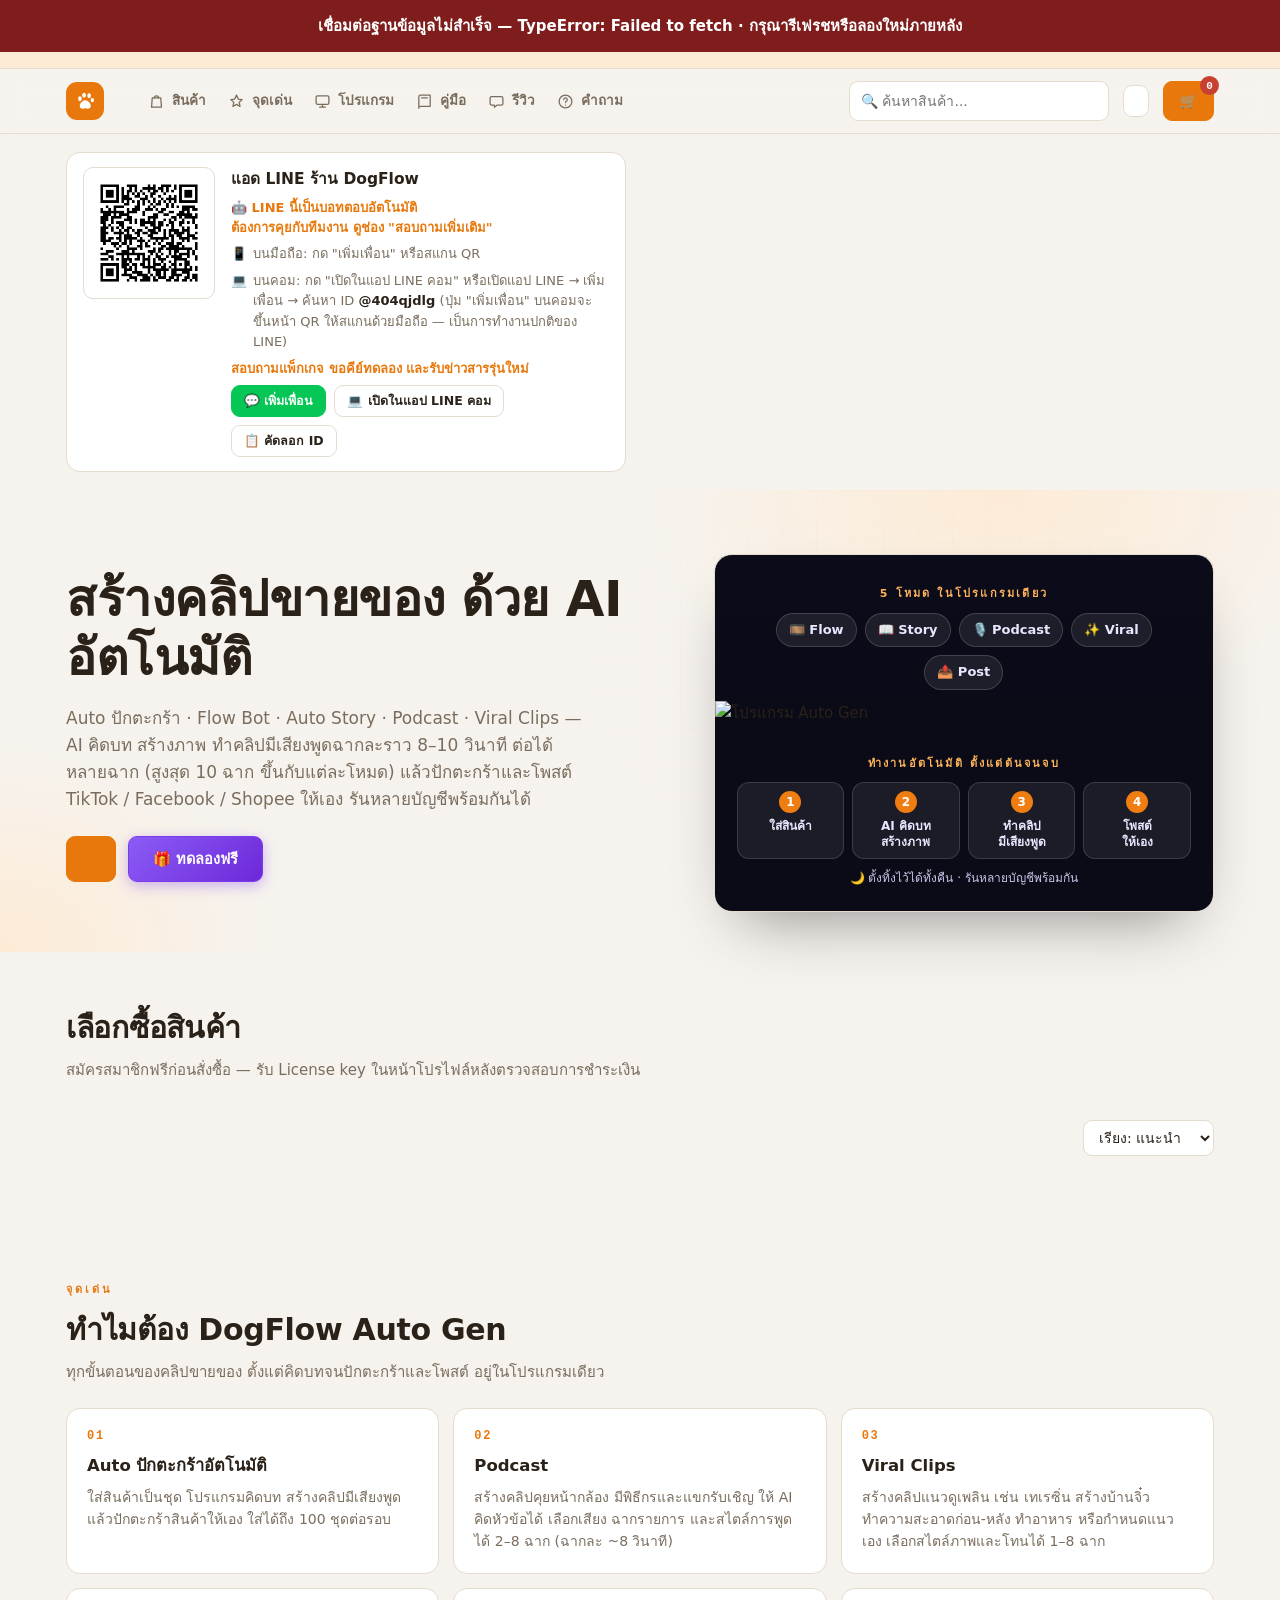
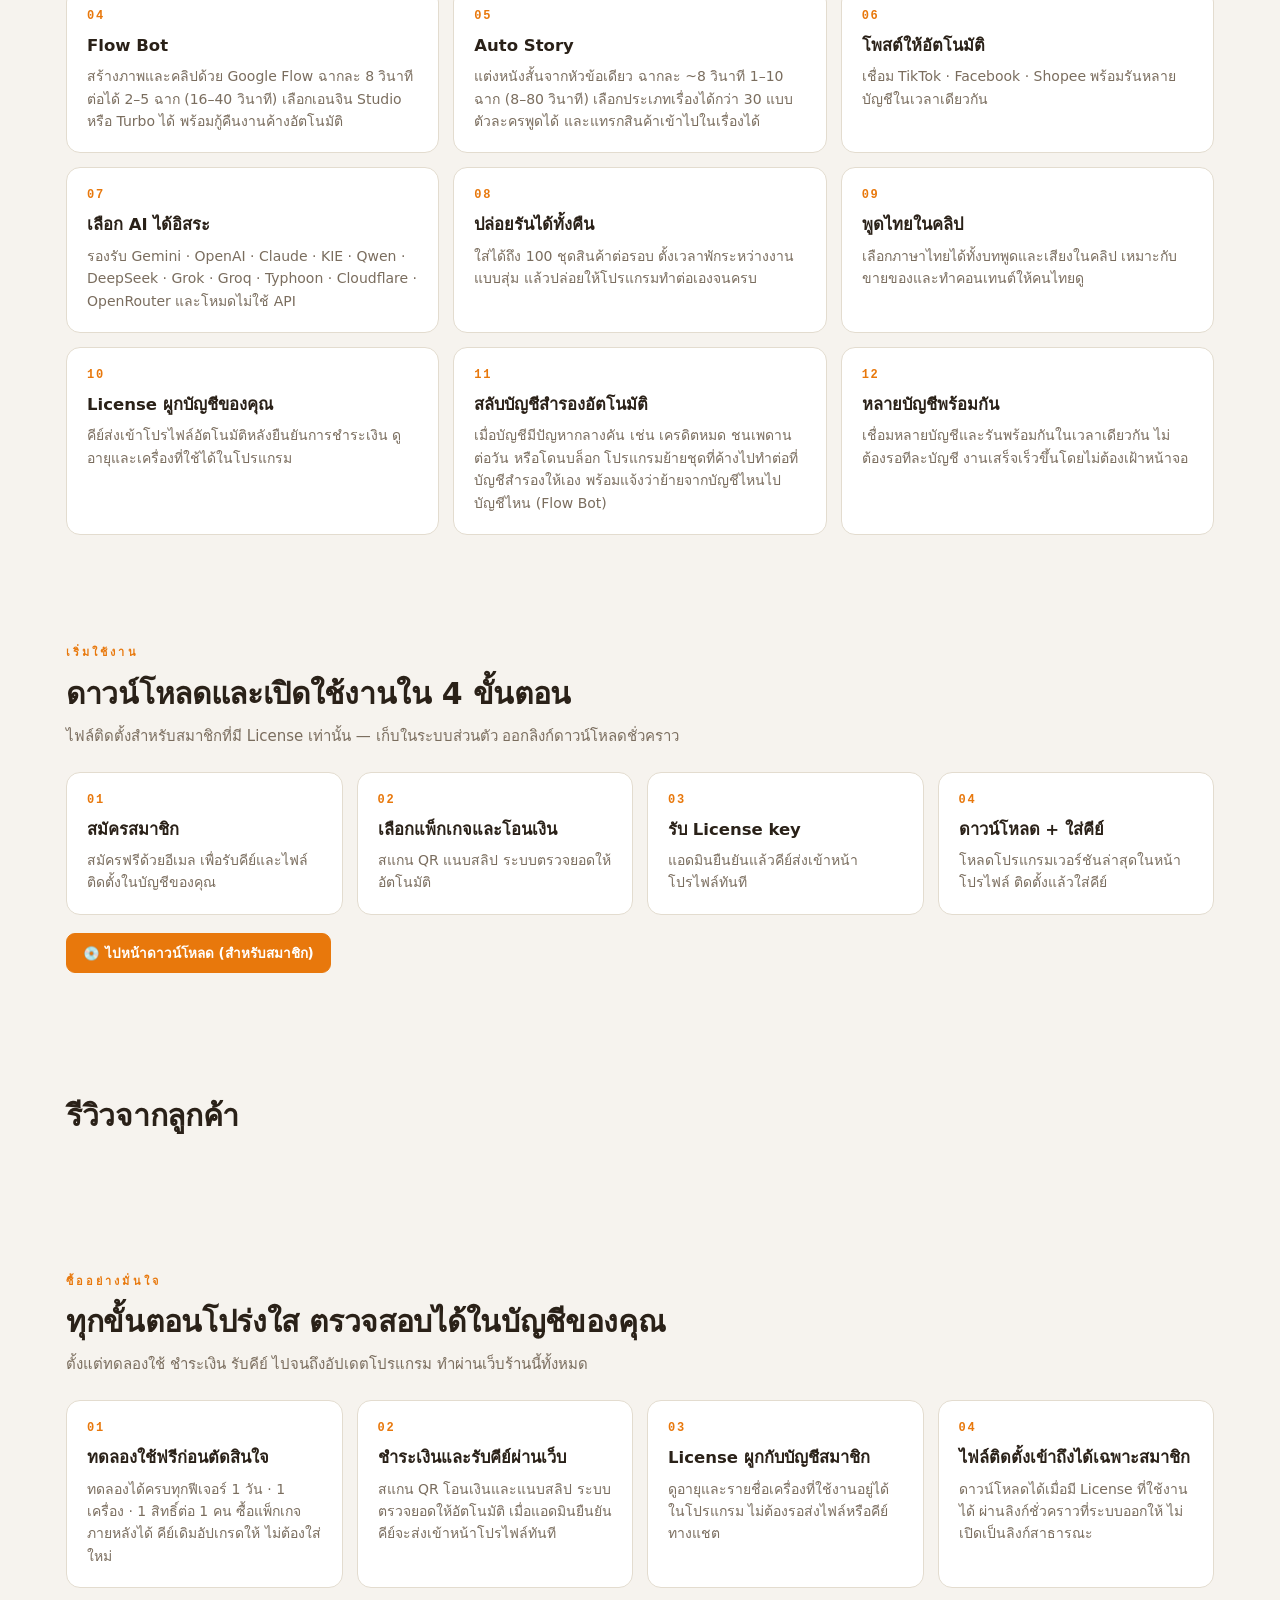
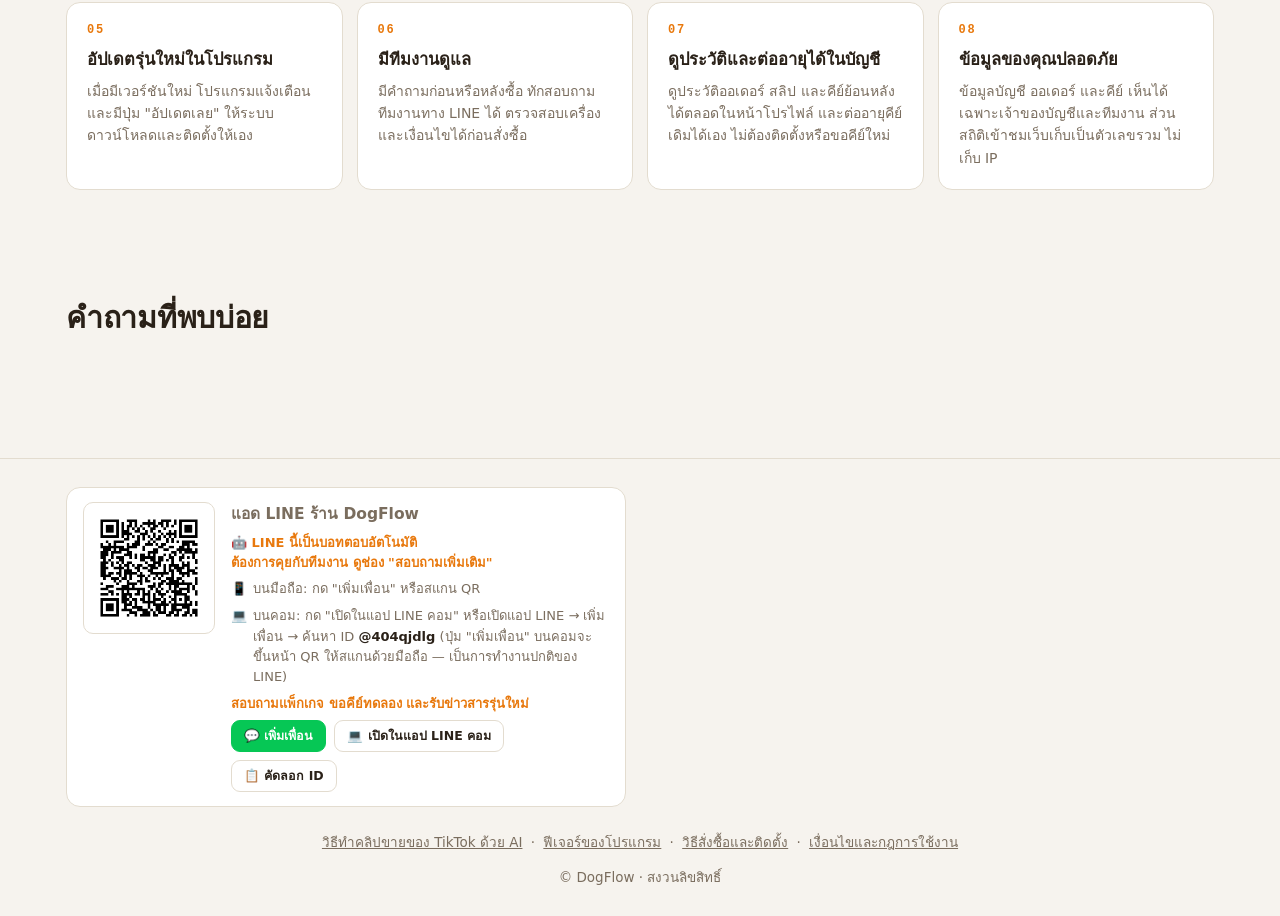
<file: index.html>
<!doctype html>
<html lang="th">
<head>
<script>/* [2026-11-18 ผู้ใช้แจ้ง "รีโหลดแล้วไปท้ายหน้า"] ต้นเหตุ: เบราว์เซอร์จำตำแหน่งเลื่อนแล้วคืนให้ตอนหน้ายังสั้น (3.5k px) จากนั้นหน้าเว็บสร้างเนื้อหาด้านบน (→ 17k px) ระบบ scroll anchoring ดันตำแหน่งตามจนไปท้ายหน้า · แก้: ปิดการคืนตำแหน่งอัตโนมัติ — รีโหลดเริ่มที่บนสุด (ลิงก์ที่มี #… ยังเลื่อนไปที่หัวข้อตามปกติ) */try{if('scrollRestoration' in history)history.scrollRestoration='manual';}catch(e){}</script>
<meta charset="utf-8"><meta http-equiv="Content-Security-Policy" content="default-src 'self'; script-src 'self' 'unsafe-inline'; style-src 'self' 'unsafe-inline' https://fonts.googleapis.com; font-src https://fonts.gstatic.com; img-src 'self' data: blob: https:; media-src 'self' blob: https:; frame-src https://www.youtube-nocookie.com https://player.vimeo.com https://drive.google.com https://www.tiktok.com https://www.instagram.com https://www.facebook.com; connect-src 'self' https://*.supabase.co wss://*.supabase.co https://script.google.com https://script.googleusercontent.com; object-src 'none'; base-uri 'none'; form-action 'self'"><meta name="referrer" content="no-referrer"><meta name="viewport" content="width=device-width,initial-scale=1,viewport-fit=cover"><meta name="theme-color" content="#171109">
<title>DogFlow และ DogMeta Auto Gen — โปรแกรมสร้างคลิปขายของด้วย AI อัตโนมัติ</title>
<meta name="description" content="โปรแกรมสร้างคลิปขายของด้วย AI มี 2 โปรแกรมให้เลือก DogFlow Auto Gen (Google Flow) และ DogMeta Auto Gen (ใช้ Meta AI) · DogFlow มี Auto ปักตะกร้าอัตโนมัติ · Flow Bot · Auto Story · Podcast · Viral Clips คิดบท สร้างภาพ ทำคลิปมีเสียงพูด ต่อได้หลายฉาก (สูงสุด 10 ฉาก ขึ้นกับแต่ละโหมด) แล้วโพสต์ TikTok / Facebook / Shopee ให้เอง รันหลายบัญชีพร้อมกันได้">
<link rel="canonical" href="https://dogflowautogen.github.io/dogflow-store/">
<meta name="robots" content="index,follow,max-image-preview:large">
<meta property="og:type" content="website"><meta property="og:site_name" content="DogFlow Auto Gen"><meta property="og:locale" content="th_TH">
<meta property="og:title" content="DogFlow และ DogMeta Auto Gen — โปรแกรมสร้างคลิปขายของด้วย AI อัตโนมัติ"><meta property="og:description" content="โปรแกรมสร้างคลิปขายของด้วย AI มี 2 โปรแกรมให้เลือก DogFlow Auto Gen (Google Flow) และ DogMeta Auto Gen (ใช้ Meta AI) · DogFlow มี Auto ปักตะกร้าอัตโนมัติ · Flow Bot · Auto Story · Podcast · Viral Clips คิดบท สร้างภาพ ทำคลิปมีเสียงพูด ต่อได้หลายฉาก (สูงสุด 10 ฉาก ขึ้นกับแต่ละโหมด) แล้วโพสต์ TikTok / Facebook / Shopee ให้เอง รันหลายบัญชีพร้อมกันได้"><meta property="og:url" content="https://dogflowautogen.github.io/dogflow-store/">
<meta property="og:image" content="https://dogflowautogen.github.io/dogflow-store/assets/og-dogflow.jpg"><meta property="og:image:type" content="image/jpeg"><meta property="og:image:width" content="1200"><meta property="og:image:height" content="630"><meta property="og:image:alt" content="DogFlow Auto Gen โปรแกรมสร้างคลิปขายของด้วย AI อัตโนมัติ">
<meta name="twitter:card" content="summary_large_image"><meta name="twitter:title" content="DogFlow และ DogMeta Auto Gen — โปรแกรมสร้างคลิปขายของด้วย AI อัตโนมัติ"><meta name="twitter:description" content="โปรแกรมสร้างคลิปขายของด้วย AI มี 2 โปรแกรมให้เลือก DogFlow Auto Gen (Google Flow) และ DogMeta Auto Gen (ใช้ Meta AI) · DogFlow มี Auto ปักตะกร้าอัตโนมัติ · Flow Bot · Auto Story · Podcast · Viral Clips คิดบท สร้างภาพ ทำคลิปมีเสียงพูด ต่อได้หลายฉาก (สูงสุด 10 ฉาก ขึ้นกับแต่ละโหมด) แล้วโพสต์ TikTok / Facebook / Shopee ให้เอง รันหลายบัญชีพร้อมกันได้"><meta name="twitter:image" content="https://dogflowautogen.github.io/dogflow-store/assets/og-dogflow.jpg">
<script type="application/ld+json" id="ldApp">{"@context":"https://schema.org","@graph":[{"@type":"Organization","@id":"https://dogflowautogen.github.io/dogflow-store/#org","name":"DogFlow","url":"https://dogflowautogen.github.io/dogflow-store/","logo":"https://dogflowautogen.github.io/dogflow-store/assets/logo-512.png"},{"@type":"WebSite","@id":"https://dogflowautogen.github.io/dogflow-store/#site","url":"https://dogflowautogen.github.io/dogflow-store/","name":"DogFlow Auto Gen","inLanguage":"th","publisher":{"@id":"https://dogflowautogen.github.io/dogflow-store/#org"}},{"@type":"SoftwareApplication","@id":"https://dogflowautogen.github.io/dogflow-store/#app","name":"DogFlow Auto Gen","description":"โปรแกรมสร้างคลิปขายของด้วย AI มี 2 โปรแกรมให้เลือก DogFlow Auto Gen (Google Flow) และ DogMeta Auto Gen (ใช้ Meta AI) · DogFlow มี Auto ปักตะกร้าอัตโนมัติ · Flow Bot · Auto Story · Podcast · Viral Clips คิดบท สร้างภาพ ทำคลิปมีเสียงพูด ต่อได้หลายฉาก (สูงสุด 10 ฉาก ขึ้นกับแต่ละโหมด) แล้วโพสต์ TikTok / Facebook / Shopee ให้เอง รันหลายบัญชีพร้อมกันได้","applicationCategory":"MultimediaApplication","operatingSystem":"Windows","softwareRequirements":"Google Chrome หรือ Microsoft Edge, บัญชี Gemini Ultra หรือ Pro","inLanguage":"th","url":"https://dogflowautogen.github.io/dogflow-store/","image":"https://dogflowautogen.github.io/dogflow-store/assets/og-dogflow.jpg","publisher":{"@id":"https://dogflowautogen.github.io/dogflow-store/#org"}},{"@type":"SoftwareApplication","@id":"https://dogflowautogen.github.io/dogflow-store/#app-meta","name":"DogMeta Auto Gen","description":"โปรแกรมสร้างคลิปขายของด้วย Meta AI: ให้ Meta AI คิดบท บทพูด และมุมกล้อง เจนคลิปแนวตั้งมีเสียงในตัว แล้วโพสต์ TikTok / Facebook / Shopee ให้เอง รันหลายบัญชีพร้อมกันได้","applicationCategory":"MultimediaApplication","operatingSystem":"Windows","softwareRequirements":"Google Chrome หรือ Microsoft Edge, บัญชี Meta AI","inLanguage":"th","url":"https://dogflowautogen.github.io/dogflow-store/","image":"https://dogflowautogen.github.io/dogflow-store/assets/app-meta-bot.png","publisher":{"@id":"https://dogflowautogen.github.io/dogflow-store/#org"}}]}</script>
<!-- [2026-10-12, user — "เข้าใช้งานเว็บรู้สึกหน่วง"] ตรวจพบ: สคริปต์ 5 ตัวโหลดทีละตัวต่อกัน (ตัวถัดไปเริ่มหลังตัวก่อนจบ ~4 วิกว่าจะเริ่มดึงข้อมูล) → preload ให้ดาวน์โหลดพร้อมกัน · preconnect ไปเซิร์ฟเวอร์ข้อมูล/รูป · ฟอนต์ Google โหลดแบบไม่บล็อกการแสดงผล -->
<link rel="preconnect" href="https://jdrxunjhyqdhhxyuxpjl.supabase.co" crossorigin><link rel="preconnect" href="https://fonts.gstatic.com" crossorigin>
<link rel="preload" as="script" href="config.js"><link rel="preload" as="script" href="vendor/supabase.js"><link rel="preload" as="script" href="store.common.js?v=20261118q"><link rel="preload" as="script" href="store.local.js?v=20261128a"><link rel="preload" as="script" href="store.supabase.js?v=20261125br">
<link rel="preconnect" href="https://fonts.googleapis.com"><link rel="stylesheet" href="https://fonts.googleapis.com/css2?family=IBM+Plex+Mono:wght@500;600&family=Noto+Sans+Thai:wght@400;500;600;700&display=swap" media="print" onload="this.media='all'"><noscript><link rel="stylesheet" href="https://fonts.googleapis.com/css2?family=IBM+Plex+Mono:wght@500;600&family=Noto+Sans+Thai:wght@400;500;600;700&display=swap"></noscript>
<link rel="icon" type="image/svg+xml" href="data:image/svg+xml,%3Csvg xmlns=%22http://www.w3.org/2000/svg%22 viewBox=%220 0 100 100%22%3E%3Crect width=%22100%22 height=%22100%22 rx=%2222%22 fill=%22%23171109%22/%3E%3Cg transform=%22translate%2812%2C13.5%29 scale%280.76%29%22%3E%3Cg fill=%22%23ff9e2c%22%3E%3Cellipse cx=%2224%22 cy=%2244%22 rx=%228%22 ry=%2210.5%22 transform=%22rotate%28-24 24 44%29%22/%3E%3Cellipse cx=%2240%22 cy=%2226%22 rx=%228.5%22 ry=%2211%22 transform=%22rotate%28-8 40 26%29%22/%3E%3Cellipse cx=%2260%22 cy=%2226%22 rx=%228.5%22 ry=%2211%22 transform=%22rotate%288 60 26%29%22/%3E%3Cellipse cx=%2276%22 cy=%2244%22 rx=%228%22 ry=%2210.5%22 transform=%22rotate%2824 76 44%29%22/%3E%3Cpath d=%22M50 46 C 66 46%2C 80 60%2C 76 72 C 72 84%2C 60 82%2C 50 82 C 40 82%2C 28 84%2C 24 72 C 20 60%2C 34 46%2C 50 46 Z%22/%3E%3C/g%3E%3Cpath d=%22M44 58 L44 74 L60 66 Z%22 fill=%22%23171109%22 stroke=%22%23171109%22 stroke-width=%223%22 stroke-linejoin=%22round%22/%3E%3C/g%3E%3C/svg%3E">
<script>/* เบราว์เซอร์เก่า (IE ฯลฯ): ใช้ ES5 เท่านั้น เพื่อแจ้งให้เปิดด้วยเบราว์เซอร์ใหม่ */
(function(){var ok=false;try{ok=!!(window.Promise&&window.fetch&&window.crypto&&window.crypto.subtle&&window.CSS&&CSS.supports&&CSS.supports('color','var(--x)')&&Object.assign&&window.indexedDB);}catch(e){}
if(ok)return;window.__legacy=true;document.addEventListener('DOMContentLoaded',function(){var d=document.createElement('div');d.setAttribute('style','position:fixed;top:0;left:0;right:0;bottom:0;z-index:99999;background:#0b1222;color:#fff;font-family:Tahoma,sans-serif;text-align:center;padding:60px 20px');
d.innerHTML='<div style="font-size:48px">&#9888;</div><h2 style="margin:12px 0">เบราว์เซอร์นี้ไม่รองรับ</h2><p style="line-height:1.8;max-width:520px;margin:0 auto">Internet Explorer และเบราว์เซอร์รุ่นเก่าไม่รองรับระบบชำระเงินและความปลอดภัยของเว็บนี้<br>กรุณาเปิดด้วย <b>Microsoft Edge</b>, <b>Google Chrome</b>, <b>Safari</b> หรือ <b>Firefox</b> รุ่นล่าสุด<br>ใช้ได้ทั้งคอมพิวเตอร์ แท็บเล็ต และโทรศัพท์</p>';document.body.appendChild(d);});})();
</script>
<link rel="stylesheet" href="style.css?v=20261127hv">
<style>/* [2026-11-23] ป้ายเวอร์ชันหน้าแรก: เด่นขึ้น — ชิปชื่อโปรแกรม+เลขรุ่นสีเต็ม (DogFlow ส้ม / DogMeta ม่วง) ใช้ตัวแปรธีม อ่านได้ทั้งโหมดสว่าง/มืด */
#ver{display:flex;flex-direction:column;align-items:flex-start;gap:9px;margin:0 0 16px}
.vpill{--c:var(--accent);--c2:#f59e0b;display:inline-flex;align-items:center;flex-wrap:wrap;gap:6px 10px;max-width:100%;padding:7px 16px 7px 8px;border-radius:999px;border:1.5px solid var(--c);background:var(--surface);color:var(--fg);font-size:14px;font-weight:600;line-height:1.45;box-shadow:0 3px 14px color-mix(in srgb,var(--c) 28%,transparent)}
.vpill.meta{--c:#7c3aed;--c2:#a78bfa}
.vpill .vn{display:inline-flex;align-items:center;gap:8px;padding:3px 12px;border-radius:999px;background:linear-gradient(135deg,var(--c),var(--c2));color:#fff;font-weight:800;font-size:14.5px;letter-spacing:.2px;white-space:nowrap}
.vpill .vn i{font-style:normal;font-weight:700;padding:0 7px;border-radius:999px;background:rgba(255,255,255,.25);font-size:13px}
.vpill .vt{color:var(--fg);font-weight:600}</style></head>
<body>
<div id="splash" role="status" aria-live="polite">
  <div class="sp-wrap"><span class="sp-son"></span><span class="sp-son s2"></span><span class="sp-son s3"></span>
    <span class="sp-ring" aria-hidden="true"><i class="sr-track"></i><i class="sr-comet"><b></b></i></span>
    <svg class="sp-logo" viewBox="0 0 100 100" aria-label="DogFlow"><rect width="100" height="100" fill="#171109"/><g transform="translate(12,13.5) scale(0.76)"><g fill="#ff9e2c"><ellipse cx="24" cy="44" rx="8" ry="10.5" transform="rotate(-24 24 44)"/><ellipse cx="40" cy="26" rx="8.5" ry="11" transform="rotate(-8 40 26)"/><ellipse cx="60" cy="26" rx="8.5" ry="11" transform="rotate(8 60 26)"/><ellipse cx="76" cy="44" rx="8" ry="10.5" transform="rotate(24 76 44)"/><path d="M50 46 C 66 46, 80 60, 76 72 C 72 84, 60 82, 50 82 C 40 82, 28 84, 24 72 C 20 60, 34 46, 50 46 Z"/></g><path d="M44 58 L44 74 L60 66 Z" fill="#171109" stroke="#171109" stroke-width="3" stroke-linejoin="round"/></g></svg>
  </div>
  <div class="sp-eyebrow">DOGFLOW · AUTO GEN</div>
  <div class="sp-title">กำลังเปิดร้าน</div>
  <div class="sp-chip"><i></i><span>กำลังเตรียมข้อมูล…</span></div>
  <div class="sp-bar"><span></span></div>
</div>
<noscript><style>#splash{display:none}</style><div style="max-width:760px;margin:24px auto;padding:0 16px;font:16px/1.7 sans-serif"><p><strong>DogFlow Auto Gen</strong> — โปรแกรมสร้างคลิปขายของด้วย AI อัตโนมัติ: คิดบท สร้างภาพ ทำคลิปมีเสียงพูด แล้วโพสต์ TikTok / Facebook / Shopee ให้เอง รันหลายบัญชีพร้อมกันได้ (Auto ปักตะกร้าอัตโนมัติ · Flow Bot · Auto Story · Podcast · Viral Clips)</p><p>เปิดใช้ JavaScript ในเบราว์เซอร์เพื่อดูแพ็กเกจ ราคา และสั่งซื้อ</p></div></noscript>
<div class="top" id="promo"></div>
<a class="top" id="noticeBar" href="profile.html#notices" hidden></a>
<header class="nav"><div class="wrap">
  <a class="logo" href="#"><span class="lm"><svg viewBox="0 0 24 24" fill="currentColor" aria-hidden="true"><ellipse cx="6.5" cy="9.5" rx="2" ry="2.7"/><ellipse cx="11" cy="5.8" rx="2" ry="2.7"/><ellipse cx="16.5" cy="6.2" rx="2" ry="2.7"/><ellipse cx="20" cy="11" rx="1.8" ry="2.4"/><path d="M12.3 11.2c-3 0-6 3.6-6 6.3 0 1.9 1.5 2.9 3.2 2.9 1.2 0 1.8-.5 2.8-.5s1.6.5 2.8.5c1.7 0 3.2-1 3.2-2.9 0-2.7-3-6.3-6-6.3z"/></svg></span><span id="brand"></span></a>
  <nav aria-label="เมนูหลัก"><a href="#shop" title="สินค้า" aria-label="สินค้า"><svg viewBox="0 0 24 24" fill="none" stroke="currentColor" stroke-width="1.8" stroke-linecap="round" stroke-linejoin="round" aria-hidden="true"><path d="M6 7h12l1 13H5L6 7z"/><path d="M9 7a3 3 0 0 1 6 0"/></svg><span>สินค้า</span></a><a href="#why" title="จุดเด่น" aria-label="จุดเด่น"><svg viewBox="0 0 24 24" fill="none" stroke="currentColor" stroke-width="1.8" stroke-linecap="round" stroke-linejoin="round" aria-hidden="true"><path d="M12 3l2.5 5.5L20 9.3l-4.2 3.9L17 19l-5-2.9L7 19l1.2-5.8L4 9.3l5.5-.8L12 3z"/></svg><span>จุดเด่น</span></a><a href="#preview" title="หน้าตาโปรแกรม" aria-label="หน้าตาโปรแกรม"><svg viewBox="0 0 24 24" fill="none" stroke="currentColor" stroke-width="1.8" stroke-linecap="round" stroke-linejoin="round" aria-hidden="true"><rect x="3" y="4" width="18" height="12" rx="2"/><path d="M8 20h8M12 16v4"/></svg><span>โปรแกรม</span></a><a href="#works" id="navWorks" hidden title="ผลงานลูกค้า" aria-label="ผลงานลูกค้า"><svg viewBox="0 0 24 24" fill="none" stroke="currentColor" stroke-width="1.8" stroke-linecap="round" stroke-linejoin="round" aria-hidden="true"><rect x="3" y="5" width="18" height="14" rx="3"/><path d="M10 9.5v5l4.5-2.5-4.5-2.5z"/></svg><span>ผลงาน</span></a><a href="#guide" title="คู่มือการใช้งาน" aria-label="คู่มือการใช้งาน"><svg viewBox="0 0 24 24" fill="none" stroke="currentColor" stroke-width="1.8" stroke-linecap="round" stroke-linejoin="round" aria-hidden="true"><path d="M4 5.5A2.5 2.5 0 0 1 6.5 3H20v16H6.5A2.5 2.5 0 0 0 4 21.5v-16z"/><path d="M8 7h8"/></svg><span>คู่มือ</span></a><a href="#reviews" title="รีวิวจากลูกค้า" aria-label="รีวิวจากลูกค้า"><svg viewBox="0 0 24 24" fill="none" stroke="currentColor" stroke-width="1.8" stroke-linecap="round" stroke-linejoin="round" aria-hidden="true"><path d="M5 5h14a2 2 0 0 1 2 2v8a2 2 0 0 1-2 2h-6l-4 3v-3H5a2 2 0 0 1-2-2V7a2 2 0 0 1 2-2z"/></svg><span>รีวิว</span></a><a href="#faq" title="คำถามที่พบบ่อย" aria-label="คำถามที่พบบ่อย"><svg viewBox="0 0 24 24" fill="none" stroke="currentColor" stroke-width="1.8" stroke-linecap="round" stroke-linejoin="round" aria-hidden="true"><circle cx="12" cy="12" r="9"/><path d="M9.5 9.5a2.5 2.5 0 1 1 3.5 2.3c-.7.4-1 .9-1 1.7M12 17h.01"/></svg><span>คำถาม</span></a></nav>
  <div class="grow"></div>
  <div class="search"><input id="q" placeholder="🔍 ค้นหาสินค้า..." aria-label="ค้นหา"></div>
  <button class="btn ghost sm" id="memBtn"></button>
  <button class="btn cartbtn" id="cartBtn" aria-label="ตะกร้า">🛒<span class="n" id="cartN">0</span></button>
</div></header>
<!-- [2026-11-23] ย้ายการ์ดติดต่อ (LINE + อีเมล) จากท้ายหน้ามาไว้บนสุดถัดจากเมนูบาร์ — ผู้ใช้สั่ง · id เดิมทุกตัว สคริปต์ที่เติมข้อมูลยังทำงานเหมือนเดิม -->
<div class="wrap" style="padding-top:18px"><div class="contactrow"><div class="linecard"><img src="assets/line-oa-qr.png" width="132" height="132" alt="QR เพิ่มเพื่อน LINE ร้าน DogFlow (@404qjdlg)" loading="lazy"><div><b>แอด LINE ร้าน DogFlow</b><span class="lc-bot" style="color:var(--accent);font-weight:700;line-height:1.55;text-align:left">🤖 LINE นี้เป็นบอทตอบอัตโนมัติ<br>ต้องการคุยกับทีมงาน ดูช่อง "สอบถามเพิ่มเติม"</span><span class="lc-text"><span class="lc-l"><i>📱</i><span>บนมือถือ: กด "เพิ่มเพื่อน" หรือสแกน QR</span></span><span class="lc-l"><i>💻</i><span>บนคอม: กด "เปิดในแอป LINE คอม" หรือเปิดแอป LINE → เพิ่มเพื่อน → ค้นหา ID <b>@404qjdlg</b> (ปุ่ม "เพิ่มเพื่อน" บนคอมจะขึ้นหน้า QR ให้สแกนด้วยมือถือ — เป็นการทำงานปกติของ LINE)</span></span><span class="lc-l plain" style="color:var(--accent);font-weight:700">สอบถามแพ็กเกจ ขอคีย์ทดลอง และรับข่าวสารรุ่นใหม่</span></span><span style="display:flex;gap:8px;flex-wrap:wrap"><a class="btn line sm" href="https://line.me/R/ti/p/@404qjdlg" target="_blank" rel="noopener">💬 เพิ่มเพื่อน</a><a class="btn ghost sm" href="line://ti/p/@404qjdlg" title="ลองเปิดแอป LINE บนคอมโดยตรง (ต้องติดตั้งแอป LINE คอมไว้)">💻 เปิดในแอป LINE คอม</a><button type="button" class="btn ghost sm" data-copy="@404qjdlg">📋 คัดลอก ID</button></span></div></div>   <!-- [2026-10-28] QR เพิ่มเพื่อนบัญชี LINE Official -->
<div class="mailcard" id="mailCard" hidden></div></div></div>

<section class="hero"><div class="wrap">
  <div>
    <div id="ver" style="display:flex;flex-direction:column;align-items:flex-start;gap:6px"></div>
    <h1 id="hTitle">สร้างคลิปขายของ
ด้วย AI อัตโนมัติ</h1><p id="hSub">Auto ปักตะกร้า · Flow Bot · Auto Story · Podcast · Viral Clips — AI คิดบท สร้างภาพ ทำคลิปมีเสียงพูดฉากละราว 8–10 วินาที ต่อได้หลายฉาก (สูงสุด 10 ฉาก ขึ้นกับแต่ละโหมด) แล้วปักตะกร้าและโพสต์ TikTok / Facebook / Shopee ให้เอง รันหลายบัญชีพร้อมกันได้</p>
    <div class="cta"><a class="btn gold" href="#shop" id="hCta"></a><a class="btn trial" href="profile.html#trial" id="trialCta">🎁 ทดลองฟรี</a><a class="btn line" id="lineBtn" target="_blank" rel="noopener" hidden>💬 ทักไลน์สอบถาม</a></div>
    <div id="verline" style="color:var(--mut);font-size:13px;margin:-6px 0 14px"></div><div class="stats" id="heroStats"></div>
    <div class="trafficrow"><div class="trafficcard" id="trafficCard" hidden></div><div class="trafficcard trend" id="trafficTrend" hidden></div></div>
  </div>
  <div class="heroimg"><img id="hImg" alt="โปรแกรม Auto Gen">
    <div class="hi-top"><small>5 โหมด ในโปรแกรมเดียว</small><div class="hi-chips"><span>🎞️ Flow</span><span>📖 Story</span><span>🎙️ Podcast</span><span>✨ Viral</span><span>📤 Post</span></div></div>
    <div class="hi-bot"><small>ทำงานอัตโนมัติ ตั้งแต่ต้นจนจบ</small><ol><li><i>1</i>ใส่สินค้า</li><li><i>2</i>AI คิดบท<br>สร้างภาพ</li><li><i>3</i>ทำคลิป<br>มีเสียงพูด</li><li><i>4</i>โพสต์<br>ให้เอง</li></ol><em>🌙 ตั้งทิ้งไว้ได้ทั้งคืน · รันหลายบัญชีพร้อมกัน</em></div>
  </div>
</div></section>

<section class="sec" id="shop"><div class="wrap">
  <h2>เลือกซื้อสินค้า</h2><p class="sub">สมัครสมาชิกฟรีก่อนสั่งซื้อ — รับ License key ในหน้าโปรไฟล์หลังตรวจสอบการชำระเงิน</p>
  <div class="ptiles" id="prodChips" hidden></div>
  <div class="chips" id="chips"></div>   <!-- [2026-11-18] แถวเลือกสินค้า (DogFlow/DogMeta) โผล่เมื่อมีสินค้ามากกว่า 1 ตัว -->
  <div class="toolbar"><span id="count" style="color:var(--mut)"></span>
    <select id="sort" aria-label="เรียง"><option value="def">เรียง: แนะนำ</option><option value="lo">ราคาต่ำ → สูง</option><option value="hi">ราคาสูง → ต่ำ</option><option value="disc">ลดเยอะสุด</option></select></div>
  <div class="grid" id="grid"></div>
</div></section>

<section class="wrap" id="blocks" hidden></section>

<section class="wrap" id="adsec" hidden><div class="carousel" id="ads"></div></section>
<section class="wrap" id="brsec" hidden><div class="brands" id="brands"></div></section>
<section class="sec" id="affiliate" hidden><div class="wrap"><div class="affx">
  <div class="affx-hd"><span class="eyebrow">💰 โปรแกรมตัวแทนขาย</span><h2>แนะนำเพื่อน รับค่าคอมทุกยอดขาย<em>ยิ่งขายเยอะ ค่าคอมต่อชิ้นยิ่งเพิ่มขึ้น</em></h2><p class="sub">สมาชิกทุกคนมีลิงก์แนะนำของตัวเองอยู่แล้ว แชร์ให้เพื่อนสมัครและซื้อ ค่าคอมเข้าบัญชีคุณอัตโนมัติ ตรวจสอบได้ทุกรายการ · ขายได้มากขึ้นในแต่ละเดือน ค่าคอมต่อชิ้นเพิ่มขึ้นเองแบบขั้นบันได</p></div>
  <div class="affx-stats" id="affStats"></div>
  <div class="affx-steps"><div><i>1</i><b>สมัครสมาชิก</b><span>สมัครฟรี ได้ลิงก์แนะนำของคุณทันทีที่หน้าโปรไฟล์</span></div><div><i>2</i><b>แชร์ลิงก์</b><span>ส่งให้เพื่อนหรือโพสต์ที่ไหนก็ได้ ระบบจำลิงก์ไว้ 30 วัน</span></div><div><i>3</i><b>เพื่อนซื้อโปรแกรม</b><span>เมื่อแอดมินอนุมัติการชำระเงิน ค่าคอมเข้าบัญชีคุณทันที</span></div><div><i>4</i><b>ยิ่งขายยิ่งได้เพิ่ม</b><span>ขายครบตามเป้าในเดือนนั้น ค่าคอมต่อชิ้นขยับขึ้นระดับถัดไปอัตโนมัติ นับใหม่ทุกต้นเดือน</span></div><div><i>5</i><b>ถอนเงิน</b><span id="affStep4"></span></div></div>
  <div class="affx-rates"><h3>ค่าคอมต่อชิ้นตามแพ็กเกจ (ระดับเริ่มต้น)</h3><div id="affRates"></div><div id="affTiers" class="affx-tiers" hidden></div></div>
  <div class="affx-cta"><a class="btn gold" href="profile.html#aff">🪪 ไปรับลิงก์แนะนำของฉัน</a><span>ขายเยอะ ค่าคอมต่อชิ้นเพิ่มขึ้นเอง · ออเดอร์ที่ถูกยกเลิกไม่นับค่าคอม · ดูเงื่อนไขเต็มได้ในหน้าโปรไฟล์</span></div>
</div></div></section>

<section class="sec" id="modes" hidden><div class="wrap"><span class="eyebrow">โหมดการทำงาน</span><h2 id="mdT">เลือกโหมดที่ใช่กับงานของคุณ</h2><p class="sub" id="mdS"></p><div class="mdgrid" id="mdList"></div>
  <div id="gnWrap" hidden><h3 class="gn-h" id="gnT">Auto Story สร้างได้หลายรูปแบบเรื่อง</h3><p class="sub" id="gnS"></p><div class="gngrid" id="gnList"></div></div></div></section>

<section class="sec" id="bgsec" hidden><div class="wrap"><span class="eyebrow">ทำงานเบื้องหลัง</span><h2 id="bgT">สั่งงานแล้ว ไปทำอย่างอื่นได้เลย</h2><p class="sub" id="bgS"></p>
  <div class="bgnote"><i aria-hidden="true">⚙️</i><div><b id="bgNoteH"></b><span id="bgNoteT"></span></div></div><div class="ftgrid" id="bgList"></div></div></section>

<section class="sec" id="why"><div class="wrap"><span class="eyebrow">จุดเด่น</span><h2>ทำไมต้อง DogFlow Auto Gen</h2><p class="sub">ทุกขั้นตอนของคลิปขายของ ตั้งแต่คิดบทจนปักตะกร้าและโพสต์ อยู่ในโปรแกรมเดียว</p>
  <div class="feat">
    <div><i>01</i><h4>Auto ปักตะกร้าอัตโนมัติ</h4><p>ใส่สินค้าเป็นชุด โปรแกรมคิดบท สร้างคลิปมีเสียงพูด แล้วปักตะกร้าสินค้าให้เอง ใส่ได้ถึง 100 ชุดต่อรอบ</p></div>
    <div><i>02</i><h4>Podcast</h4><p>สร้างคลิปคุยหน้ากล้อง มีพิธีกรและแขกรับเชิญ ให้ AI คิดหัวข้อได้ เลือกเสียง ฉากรายการ และสไตล์การพูดได้ 2–8 ฉาก (ฉากละ ~8 วินาที)</p></div>
    <div><i>03</i><h4>Viral Clips</h4><p>สร้างคลิปแนวดูเพลิน เช่น เทเรซิ่น สร้างบ้านจิ๋ว ทำความสะอาดก่อน-หลัง ทำอาหาร หรือกำหนดแนวเอง เลือกสไตล์ภาพและโทนได้ 1–8 ฉาก</p></div>
    <div><i>04</i><h4>Flow Bot</h4><p>สร้างภาพและคลิปด้วย Google Flow ฉากละ 8 วินาที ต่อได้ 2–5 ฉาก (16–40 วินาที) เลือกเอนจิน Studio หรือ Turbo ได้ พร้อมกู้คืนงานค้างอัตโนมัติ</p></div>
    <div><i>05</i><h4>Auto Story</h4><p>แต่งหนังสั้นจากหัวข้อเดียว ฉากละ ~8 วินาที 1–10 ฉาก (8–80 วินาที) เลือกประเภทเรื่องได้กว่า 30 แบบ ตัวละครพูดได้ และแทรกสินค้าเข้าไปในเรื่องได้</p></div>
    <div><i>06</i><h4>โพสต์ให้อัตโนมัติ</h4><p>เชื่อม TikTok · Facebook · Shopee พร้อมรันหลายบัญชีในเวลาเดียวกัน</p></div>
    <div><i>07</i><h4>เลือก AI ได้อิสระ</h4><p>รองรับ Gemini · OpenAI · Claude · KIE · Qwen · DeepSeek · Grok · Groq · Typhoon · Cloudflare · OpenRouter และโหมดไม่ใช้ API</p></div>
    <div><i>08</i><h4>ปล่อยรันได้ทั้งคืน</h4><p>ใส่ได้ถึง 100 ชุดสินค้าต่อรอบ ตั้งเวลาพักระหว่างงานแบบสุ่ม แล้วปล่อยให้โปรแกรมทำต่อเองจนครบ</p></div>
    <div><i>09</i><h4>พูดไทยในคลิป</h4><p>เลือกภาษาไทยได้ทั้งบทพูดและเสียงในคลิป เหมาะกับขายของและทำคอนเทนต์ให้คนไทยดู</p></div>
    <div><i>10</i><h4>License ผูกบัญชีของคุณ</h4><p>คีย์ส่งเข้าโปรไฟล์อัตโนมัติหลังยืนยันการชำระเงิน ดูอายุและเครื่องที่ใช้ได้ในโปรแกรม</p></div>
    <div><i>11</i><h4>สลับบัญชีสำรองอัตโนมัติ</h4><p>เมื่อบัญชีมีปัญหากลางคัน เช่น เครดิตหมด ชนเพดานต่อวัน หรือโดนบล็อก โปรแกรมย้ายชุดที่ค้างไปทำต่อที่บัญชีสำรองให้เอง พร้อมแจ้งว่าย้ายจากบัญชีไหนไปบัญชีไหน (Flow Bot)</p></div>
    <div><i>12</i><h4>หลายบัญชีพร้อมกัน</h4><p>เชื่อมหลายบัญชีและรันพร้อมกันในเวลาเดียวกัน ไม่ต้องรอทีละบัญชี งานเสร็จเร็วขึ้นโดยไม่ต้องเฝ้าหน้าจอ</p></div>
  </div></div></section>

<section class="sec" id="preview" hidden><div class="wrap"><span class="eyebrow">ตัวอย่างการใช้งานจริง</span><h2>หน้าตาโปรแกรม</h2><p class="sub">ภาพหน้าจอจากโปรแกรมเวอร์ชันล่าสุด</p><div class="shots" id="shots"></div></div></section>

<section class="sec rqsec" id="reqsec" hidden><div class="wrap"><span class="eyebrow">CHECKLIST</span><h2 id="reqT">คุณสมบัติที่ต้องมี</h2><p class="sub" id="reqS">เช็กก่อนซื้อ</p><div class="rq3" id="reqs"></div></div></section>

<section class="sec" id="get"><div class="wrap"><span class="eyebrow">เริ่มใช้งาน</span><h2>ดาวน์โหลดและเปิดใช้งานใน 4 ขั้นตอน</h2><p class="sub">ไฟล์ติดตั้งสำหรับสมาชิกที่มี License เท่านั้น — เก็บในระบบส่วนตัว ออกลิงก์ดาวน์โหลดชั่วคราว</p>
  <div class="feat steps">
    <div><i>01</i><h4>สมัครสมาชิก</h4><p>สมัครฟรีด้วยอีเมล เพื่อรับคีย์และไฟล์ติดตั้งในบัญชีของคุณ</p></div>
    <div><i>02</i><h4>เลือกแพ็กเกจและโอนเงิน</h4><p>สแกน QR แนบสลิป ระบบตรวจยอดให้อัตโนมัติ</p></div>
    <div><i>03</i><h4>รับ License key</h4><p>แอดมินยืนยันแล้วคีย์ส่งเข้าหน้าโปรไฟล์ทันที</p></div>
    <div><i>04</i><h4>ดาวน์โหลด + ใส่คีย์</h4><p>โหลดโปรแกรมเวอร์ชันล่าสุดในหน้าโปรไฟล์ ติดตั้งแล้วใส่คีย์</p></div>
  </div><p style="margin-top:18px"><a class="btn" href="profile.html#downloads">💿 ไปหน้าดาวน์โหลด (สำหรับสมาชิก)</a></p></div></section>

<section class="sec" id="works" hidden><div class="wrap"><h2>ผลงานลูกค้า</h2><p class="sub">ตัวอย่างคลิปแนวตั้งที่สร้างด้วย DogFlow — กดเพื่อดูในหน้านี้ได้เลย</p><div class="chips" id="workTabs"></div><div class="wks" id="workList"></div></div></section>
<section class="sec" id="guide" hidden><div class="wrap"><h2>คู่มือการใช้งานโปรแกรม</h2><p class="sub">ดูวิดีโอสอนทีละขั้นตอน</p><div class="grid" id="tuts"></div></div></section>
<section class="sec" id="reviews"><div class="wrap"><h2>รีวิวจากลูกค้า</h2><p class="sub"></p><div class="rv" id="rv"></div></div></section>
<section class="sec" id="trust"><div class="wrap"><span class="eyebrow">ซื้ออย่างมั่นใจ</span><h2>ทุกขั้นตอนโปร่งใส ตรวจสอบได้ในบัญชีของคุณ</h2><p class="sub">ตั้งแต่ทดลองใช้ ชำระเงิน รับคีย์ ไปจนถึงอัปเดตโปรแกรม ทำผ่านเว็บร้านนี้ทั้งหมด</p>
  <div class="feat">
    <div><i>01</i><h4>ทดลองใช้ฟรีก่อนตัดสินใจ</h4><p>ทดลองได้ครบทุกฟีเจอร์ 1 วัน · 1 เครื่อง · 1 สิทธิ์ต่อ 1 คน ซื้อแพ็กเกจภายหลังได้ คีย์เดิมอัปเกรดให้ ไม่ต้องใส่ใหม่</p></div>
    <div><i>02</i><h4>ชำระเงินและรับคีย์ผ่านเว็บ</h4><p>สแกน QR โอนเงินและแนบสลิป ระบบตรวจยอดให้อัตโนมัติ เมื่อแอดมินยืนยัน คีย์จะส่งเข้าหน้าโปรไฟล์ทันที</p></div>
    <div><i>03</i><h4>License ผูกกับบัญชีสมาชิก</h4><p>ดูอายุและรายชื่อเครื่องที่ใช้งานอยู่ได้ในโปรแกรม ไม่ต้องรอส่งไฟล์หรือคีย์ทางแชต</p></div>
    <div><i>04</i><h4>ไฟล์ติดตั้งเข้าถึงได้เฉพาะสมาชิก</h4><p>ดาวน์โหลดได้เมื่อมี License ที่ใช้งานได้ ผ่านลิงก์ชั่วคราวที่ระบบออกให้ ไม่เปิดเป็นลิงก์สาธารณะ</p></div>
    <div><i>05</i><h4>อัปเดตรุ่นใหม่ในโปรแกรม</h4><p>เมื่อมีเวอร์ชันใหม่ โปรแกรมแจ้งเตือนและมีปุ่ม "อัปเดตเลย" ให้ระบบดาวน์โหลดและติดตั้งให้เอง</p></div>
    <div><i>06</i><h4>มีทีมงานดูแล</h4><p>มีคำถามก่อนหรือหลังซื้อ ทักสอบถามทีมงานทาง LINE ได้ ตรวจสอบเครื่องและเงื่อนไขได้ก่อนสั่งซื้อ</p></div>
    <div><i>07</i><h4>ดูประวัติและต่ออายุได้ในบัญชี</h4><p>ดูประวัติออเดอร์ สลิป และคีย์ย้อนหลังได้ตลอดในหน้าโปรไฟล์ และต่ออายุคีย์เดิมได้เอง ไม่ต้องติดตั้งหรือขอคีย์ใหม่</p></div>
    <div><i>08</i><h4>ข้อมูลของคุณปลอดภัย</h4><p>ข้อมูลบัญชี ออเดอร์ และคีย์ เห็นได้เฉพาะเจ้าของบัญชีและทีมงาน ส่วนสถิติเข้าชมเว็บเก็บเป็นตัวเลขรวม ไม่เก็บ IP</p></div>
  </div></div></section>

<section class="sec" id="faq"><div class="wrap"><h2>คำถามที่พบบ่อย</h2><p class="sub"></p><div id="faqs"></div></div></section>

<footer><div class="wrap"><!-- [2026-11-23] การ์ดติดต่อชุดที่ 2 ที่ตำแหน่งเดิม (ท้ายหน้า) — ชุดแรกอยู่บนสุดถัดจากเมนูบาร์ · ตัวเติมอีเมลเติมทุก .mailcard --><div class="contactrow"><div class="linecard"><img src="assets/line-oa-qr.png" width="132" height="132" alt="QR เพิ่มเพื่อน LINE ร้าน DogFlow (@404qjdlg)" loading="lazy"><div><b>แอด LINE ร้าน DogFlow</b><span class="lc-bot" style="color:var(--accent);font-weight:700;line-height:1.55;text-align:left">🤖 LINE นี้เป็นบอทตอบอัตโนมัติ<br>ต้องการคุยกับทีมงาน ดูช่อง "สอบถามเพิ่มเติม"</span><span class="lc-text"><span class="lc-l"><i>📱</i><span>บนมือถือ: กด "เพิ่มเพื่อน" หรือสแกน QR</span></span><span class="lc-l"><i>💻</i><span>บนคอม: กด "เปิดในแอป LINE คอม" หรือเปิดแอป LINE → เพิ่มเพื่อน → ค้นหา ID <b>@404qjdlg</b> (ปุ่ม "เพิ่มเพื่อน" บนคอมจะขึ้นหน้า QR ให้สแกนด้วยมือถือ — เป็นการทำงานปกติของ LINE)</span></span><span class="lc-l plain" style="color:var(--accent);font-weight:700">สอบถามแพ็กเกจ ขอคีย์ทดลอง และรับข่าวสารรุ่นใหม่</span></span><span style="display:flex;gap:8px;flex-wrap:wrap"><a class="btn line sm" href="https://line.me/R/ti/p/@404qjdlg" target="_blank" rel="noopener">💬 เพิ่มเพื่อน</a><a class="btn ghost sm" href="line://ti/p/@404qjdlg" title="ลองเปิดแอป LINE บนคอมโดยตรง (ต้องติดตั้งแอป LINE คอมไว้)">💻 เปิดในแอป LINE คอม</a><button type="button" class="btn ghost sm" data-copy="@404qjdlg">📋 คัดลอก ID</button></span></div></div>   <!-- [2026-10-28] QR เพิ่มเพื่อนบัญชี LINE Official -->
<div class="mailcard" hidden></div></div>   <!-- [2026-10-28] การ์ดอีเมลติดต่อ (เติมจากตั้งค่าร้าน contactEmail) --><div id="foot"></div><div class="foot-links"><a href="guide-tiktok-ai-sales-clip.html">วิธีทำคลิปขายของ TikTok ด้วย AI</a> · <a href="features.html">ฟีเจอร์ของโปรแกรม</a> · <a href="how-to-buy-and-install.html">วิธีสั่งซื้อและติดตั้ง</a> · <a href="#" data-rules>เงื่อนไขและกฎการใช้งาน</a></div>   <!-- [2026-10-28] ย้ายลิงก์เงื่อนไขมาอยู่แถวเดียวกับลิงก์ท้ายหน้า --><div style="margin-top:6px">© <span id="yr"></span> DogFlow · สงวนลิขสิทธิ์</div></div></footer>
<!-- [2026-10-28] ตัดปุ่มลอย LINE ออก (ซ้ำกับปุ่มทักไลน์และการ์ด LINE ท้ายหน้า) -->

<!-- ตะกร้า -->
<div class="ov" id="ov"></div>
<aside class="drawer" id="drawer"><header><span>🛒 ตะกร้าสินค้า</span><button class="btn ghost sm" data-close>✕</button></header>
  <div class="body" id="cartBody"></div>
  <footer>
    <div style="display:flex;gap:8px"><input id="coupon" placeholder="โค้ดส่วนลด" style="text-transform:uppercase"><button class="btn ghost sm" id="applyCp">ใช้โค้ด</button></div>
    <div id="cpMsg" style="font-size:13px;margin:6px 0;min-height:18px"></div>
    <div class="row"><span>ยอดรวม</span><span id="sub">฿0</span></div><div class="row"><span>ส่วนลด</span><span id="disc">-฿0</span></div>
    <div class="row tot"><span>ชำระ</span><span id="tot">฿0</span></div>
    <button class="btn gold" style="width:100%;margin-top:8px" id="checkout">สั่งซื้อ →</button>
  </footer></aside>

<!-- สมัคร/เข้าสู่ระบบ -->
<div class="modal" id="mAuth"><div class="mbox">
  <h3 id="authT">สมาชิก</h3><p style="color:var(--mut);margin:0">ต้องเป็นสมาชิกก่อนสั่งซื้อโปรแกรม</p>
  <div class="tabs2"><button id="tReg" class="on">สมัครสมาชิก</button><button id="tLog">เข้าสู่ระบบ</button></div>
  <form id="fReg" novalidate>
    <div class="refbadge" id="refBadge" hidden><span>🤝 สมัครผ่านลิงก์แนะนำ · รหัส <b id="refCode"></b></span><button type="button" id="refClear" aria-label="ไม่ใช้รหัสนี้">✕</button></div>
    <div class="f"><label>ชื่อ-นามสกุล</label><input name="name" autocomplete="name"></div>
    <div class="f"><label>อีเมล (ใช้เข้าสู่ระบบและรับการแจ้งเตือน)</label><input name="email" type="email" autocomplete="email"></div>
    <div class="f"><label>เบอร์โทร (มือถือ)</label><input name="phone" inputmode="tel" autocomplete="tel" maxlength="20" placeholder="เช่น 081-234-5678"><div style="font-size:11.5px;color:var(--mut);margin-top:4px">📱 เบอร์มือถือไทย 10 หลัก ขึ้นต้น 06, 08 หรือ 09 (พิมพ์ +66 ได้) · 🔒 ตรวจเบอร์ให้ถูกต้อง — สมัครแล้วแก้เองไม่ได้ (ต้องติดต่อทีมงาน)</div></div>   <!-- [2026-10-28] เบอร์ล็อกตั้งแต่สมัคร -->
    <div class="f"><label>รหัสผ่าน (อย่างน้อย 8 ตัว)</label><input name="password" type="password" autocomplete="new-password"></div>
    <div class="f"><label>ยืนยันรหัสผ่าน</label><input name="password2" type="password" autocomplete="new-password"></div>
    <label style="display:flex;gap:8px;font-size:14px;margin:8px 0"><input name="agree" type="checkbox" style="width:auto"> <span>ยอมรับ<a href="#" data-rules style="color:var(--cyan);text-decoration:underline">เงื่อนไขและกฎการใช้งาน</a></span></label>
    <div class="errs" id="eReg"></div><button class="btn" style="width:100%">สมัครสมาชิก</button>
  </form>
  <form id="fLog" novalidate hidden>
    <div class="f"><label>อีเมล</label><input name="email" type="email" autocomplete="email"></div>
    <div class="f"><label>รหัสผ่าน</label><input name="password" type="password" autocomplete="current-password"></div>
    <div class="errs" id="eLog"></div><button class="btn" style="width:100%">เข้าสู่ระบบ</button>
    <p style="margin:10px 0 0;text-align:center"><a href="#" id="goForgot" style="color:var(--cyan);text-decoration:underline;font-size:14px">ลืมรหัสผ่าน?</a> <span style="color:var(--mut)">·</span> <a href="#" id="goResend" style="color:var(--cyan);text-decoration:underline;font-size:14px">ยังไม่ได้รับอีเมลยืนยัน? ส่งอีกครั้ง</a></p>
  </form>
  <form id="fForgot" novalidate hidden>
    <p style="margin:0 0 4px;font-size:15px"><b>ลืมรหัสผ่าน?</b> กรอกอีเมลที่สมัครไว้ ระบบจะส่งลิงก์ตั้งรหัสผ่านใหม่ให้</p>
    <p style="color:var(--mut);font-size:13px;margin:0 0 10px">ไม่พบอีเมล? ลองดูในกล่องสแปม/ขยะ</p>
    <div class="f"><label>อีเมล</label><input name="email" type="email" autocomplete="email"></div>
    <div class="errs" id="eForgot"></div><button class="btn" id="bForgot" style="width:100%">ส่งลิงก์ตั้งรหัสผ่านใหม่</button>
    <p style="margin:10px 0 0;text-align:center"><a href="#" id="backLog" style="color:var(--cyan);text-decoration:underline;font-size:14px">← กลับไปเข้าสู่ระบบ</a></p>
  </form>
  <button class="btn ghost sm" style="margin-top:12px" data-close>ปิด</button>
</div></div>

<!-- ชำระเงิน / ส่งสลิป -->
<div class="modal" id="mPay"><div class="mbox" style="width:min(900px,100%)">
  <h3>ชำระเงิน</h3><div class="payg"><div id="payInfo"></div>
  <form id="fPay" novalidate>
    <div class="fgrid"><div class="f"><label>ยอดที่โอน (บาท)</label><input name="amount" type="number" min="1" step="0.01"></div>
    <div class="f"><label>วัน-เวลาที่โอน</label><input name="paidAt" type="datetime-local"></div></div>
    <div class="f"><label>เลขอ้างอิงในสลิป</label><input name="ref" placeholder="เช่น 202610101234ABCD" autocomplete="off"></div>
    <div class="f"><label>แนบรูปสลิป</label><input name="file" type="file" accept="image/*"></div>
    <img id="slipPrev" alt="" style="max-height:180px;border-radius:10px;margin:6px auto" hidden>
    <div class="errs" id="ePay"></div>
    <button class="btn gold" style="width:100%">ส่งสลิปให้ตรวจสอบ</button>
  </form></div>
  <button class="btn ghost sm" style="margin-top:12px" data-close>ชำระทีหลัง</button>
</div></div>

<!-- ออเดอร์ของฉัน -->
<div class="modal" id="mOrders"><div class="mbox" style="width:min(640px,100%)">
  <h3>📦 ออเดอร์ของฉัน</h3><div id="myOrders"></div><button class="btn ghost sm" style="margin-top:12px" data-close>ปิด</button>
</div></div>
<div class="modal" id="mWork"><div class="mbox wbox" style="width:min(460px,100%);text-align:center"><h3 id="wT"></h3><div id="wBox" style="margin:8px auto;display:flex;flex-direction:column;align-items:center;gap:10px"></div><p id="wC" style="color:var(--mut);margin:0 0 4px"></p><p id="wCr" style="color:var(--mut);font-size:13px;margin:0 0 6px;white-space:pre-line"></p><div class="shr" id="wShr"></div><button class="btn ghost sm" data-close>ปิด</button></div></div>
<div class="modal" id="mVideo"><div class="mbox wbox" style="width:min(860px,100%)"><h3 id="vT"></h3><div id="vBox" style="margin:8px auto;display:flex;flex-direction:column;align-items:center;gap:8px"></div><p id="vD" style="color:var(--mut)"></p><div class="shr" id="vShr"></div><button class="btn ghost sm" data-close>ปิด</button></div></div>
<div class="modal" id="mTrial"><div class="mbox" style="width:min(560px,100%)">
  <h3>🎁 ขอคีย์ทดลองใช้ฟรี 1 วัน</h3><p style="color:var(--mut);margin:0 0 4px">ใช้ได้ครบทุกฟีเจอร์ · 1 เครื่อง · 1 สิทธิ์ต่อ 1 คน — ทำตาม 6 ขั้นตอนนี้</p>
  <ol class="tsteps">
    <li><b>สมัครสมาชิก</b><span>กดปุ่ม "สมัครสมาชิก" ด้านล่าง กรอกชื่อ-นามสกุล อีเมลที่ใช้งานจริง เบอร์โทร (ขึ้นต้น 0, 9–10 หลัก) และรหัสผ่าน</span></li>
    <li><b>ยืนยันอีเมล</b><span>เปิดกล่องจดหมายของอีเมลที่สมัคร กดลิงก์ยืนยัน (ถ้าไม่เจอให้ดูในกล่องสแปม/โปรโมชัน) แล้วกลับมาเข้าสู่ระบบ</span></li>
    <li><b>ยืนยันตัวตนผ่าน LINE</b><span>ที่การ์ด "ทดลองใช้ฟรี" ในหน้าโปรไฟล์ กด "ยืนยันผ่าน LINE" ระบบจะให้รหัส 6 หลัก (เช่น DF-123456) ให้ส่งรหัสนั้นในแชตบัญชี LINE ของร้าน (สแกน QR หรือกดปุ่มเปิดแชตได้) เมื่อร้านตอบกลับ ✅ หน้าโปรไฟล์จะอัปเดตเอง · ทำครั้งเดียว และ 1 LINE ผูกได้ 1 บัญชี</span></li>
    <li><b>ขอคีย์ที่หน้าโปรไฟล์</b><span>เข้าสู่ระบบ → ไปหน้า "โปรไฟล์" → การ์ด "ทดลองใช้ฟรี" → ติ๊กยินยอมให้เก็บรหัสเครื่อง → กด "ขอคีย์ทดลองใช้ฟรี"</span></li>
    <li><b>รอทีมงานอนุมัติ</b><span>ทีมงานได้รับแจ้งทันทีและจะตรวจสอบ ผลจะขึ้นที่หน้าโปรไฟล์ (การ์ดทดลอง/กล่อง License key ของฉัน และการแจ้งเตือนของสมาชิก) — กลับมาเปิดดูได้เลย ไม่ต้องกดซ้ำ</span></li>
    <li><b>ติดตั้งและใส่คีย์</b><span>ดาวน์โหลดโปรแกรมที่หน้าโปรไฟล์ → ติดตั้ง → เปิดโปรแกรมแล้วใส่คีย์ · วันทดลอง 1 วันเริ่มนับตอนเปิดใช้ครั้งแรก</span></li>
  </ol>
  <div class="tnote"><b>ควรรู้</b><ul>
    <li>คีย์ต้องเริ่มใช้ภายใน 14 วันหลังได้รับ ไม่เช่นนั้นสิทธิ์หมด</li>
    <li>ระบบตรวจเบอร์โทร/อีเมลซ้ำเพื่อกันการขอหลายบัญชี ถ้าเคยใช้สิทธิ์แล้วจะขอซ้ำไม่ได้</li>
    <li>เบอร์โทรล็อกตั้งแต่สมัคร (แก้เองภายหลังไม่ได้ เหมือนอีเมล) กรุณาตรวจสอบให้ถูกต้องก่อนกดสมัคร หากเบอร์ใช้ไม่ได้จริงให้ติดต่อทีมงาน</li>
    <li>ถ้าคำขอไม่ผ่านจะแจ้งเหตุผลที่หน้าโปรไฟล์ · ซื้อแพ็กเกจภายหลังได้ คีย์เดิมอัปเกรดให้ ไม่ต้องใส่ใหม่</li>
    <li>มีคำถามติดต่อทีมงานทาง LINE ได้</li>
  </ul></div>
  <div class="tact" id="trialActs"></div>
  <button class="btn ghost sm" style="margin-top:10px" data-close>ปิด</button>
</div></div>
<div class="modal" id="mRules"><div class="mbox"><h3>📜 เงื่อนไขและกฎการใช้งาน</h3><div id="rulesTxt" style="white-space:pre-line;color:var(--mut);font-size:14px;margin:12px 0"></div><button class="btn sm" data-close>รับทราบ</button></div></div>
<div class="modal" id="mContact"><div class="mbox" style="width:min(520px,100%)">
  <div id="ctForm"><h3>✉ ส่งข้อความถึงทีมงาน</h3><p style="color:var(--mut);margin:0 0 4px;font-size:13.5px">กรอกแล้วกดส่ง ข้อความจะถึงอีเมลร้านโดยตรง ทีมงานตอบกลับทางอีเมลที่คุณกรอก</p>
    <form novalidate autocomplete="on">
      <div class="f"><label>ชื่อ *</label><input name="name" maxlength="80" autocomplete="name"></div>
      <div class="f"><label>อีเมลสำหรับตอบกลับ *</label><input name="email" type="email" maxlength="120" autocomplete="email" inputmode="email"></div>
      <div class="f"><label>เบอร์โทร (ไม่บังคับ)</label><input name="phone" maxlength="20" autocomplete="tel" inputmode="tel"></div>
      <div class="f"><label>เรื่อง</label><select name="subject" style="width:100%"><option>สอบถามแพ็กเกจ/ราคา</option><option>ขอคีย์ทดลองใช้ฟรี</option><option>ปัญหาการใช้งาน</option><option>การชำระเงิน</option><option>อื่นๆ</option></select></div>
      <div class="f"><label>ข้อความ * <small id="ctCnt" style="color:var(--mut)">0/2000</small></label><textarea name="message" rows="5" maxlength="2000"></textarea></div>
      <div style="position:absolute;left:-9999px;width:1px;height:1px;overflow:hidden" aria-hidden="true"><label>เว็บไซต์ (ห้ามกรอก)<input name="website" tabindex="-1" autocomplete="off"></label></div>
      <div class="errs" id="ctErr" role="alert"></div>
      <div style="display:flex;gap:8px;flex-wrap:wrap;align-items:center"><button class="btn gold" id="ctSend" type="submit">✉ ส่งข้อความ</button><button class="btn ghost sm" type="button" data-ctclose>ยกเลิก</button><a class="btn ghost sm" id="ctMailto" href="#" hidden>หรือส่งผ่านโปรแกรมอีเมลของคุณ</a></div>
    </form></div>
  <div id="ctDone" hidden style="text-align:center;padding:10px 0"><div style="font-size:42px">✅</div><h3>ส่งข้อความเรียบร้อยแล้ว</h3><p style="color:var(--mut)">ทีมงานได้รับข้อความแล้ว และจะตอบกลับทางอีเมลที่คุณกรอก<br>หากเร่งด่วน ทักไลน์ <b>@404qjdlg</b> ได้เลย</p><button class="btn" type="button" data-ctclose>ปิด</button></div>
</div></div>
<div class="modal" id="mShot"><div class="mbox" style="width:min(1100px,100%);padding:14px"><img id="shotBig" alt="" style="width:100%;border-radius:12px"><p id="shotCap" style="color:var(--mut);margin:10px 4px"></p><button class="btn ghost sm" data-close>ปิด</button></div></div>
<div class="toast" id="toast"></div>

<script src="config.js"></script>
<script src="pw-eye.js?v=20261014a" defer></script>
<script src="vendor/supabase.js"></script>
<script src="store.common.js?v=20261118q"></script>
<script src="store.local.js?v=20261128a"></script>
<script src="store.supabase.js?v=20261125br"></script>
<script src="trial-text.js?v=20261125t"></script>
<script src="site-traffic.js?v=20261028b" defer></script>
<script src="contact-form.js?v=20261028a" defer></script>
<script>
const $ = (s) => document.querySelector(s), E = DB.esc, B = DB.baht;
/* ===== รหัสแนะนำจากตัวแทนขาย: ?ref=CODE → เก็บ 30 วัน → แนบตอนสมัครสมาชิก (ผูกถาวรครั้งแรกที่สมัครเท่านั้น) ===== */
const REFKEY = 'df_ref';
const getRef = () => { try { const o = JSON.parse(localStorage.getItem(REFKEY) || 'null'); return o && /^[A-Z0-9]{6,12}$/.test(o.c) && Date.now() - o.t < 30 * 864e5 ? o.c : ''; } catch (e) { return ''; } };
(() => { try { const m = /[?&]ref=([A-Za-z0-9]{6,12})(&|$)/.exec(location.search); if (m) localStorage.setItem(REFKEY, JSON.stringify({ c: m[1].toUpperCase(), t: Date.now() })); } catch (e) { /* ปิดที่เก็บข้อมูลไว้ก็สมัครได้ตามปกติ */ } })();
const paintRef = () => { const c = getRef(), has = !!c && !DB.me(); $('#refBadge').hidden = !has; $('#refCode').textContent = c; };
$('#refClear').onclick = () => { try { localStorage.removeItem(REFKEY); } catch (e) {} paintRef(); };
let cart = JSON.parse(localStorage.getItem('df_cart') || '[]'), cat = 'all', prod = 'all', cp = null, payOrder = null;
const saveCart = () => localStorage.setItem('df_cart', JSON.stringify(cart));
const toast = (m) => { const t = $('#toast'); t.textContent = m; t.classList.add('on'); clearTimeout(t._); t._ = setTimeout(() => t.classList.remove('on'), 2400); };
const openM = (id) => $(id).classList.add('on'), closeAll = () => { document.querySelectorAll('.modal,.ov,.drawer').forEach((e) => e.classList.remove('on')); };
document.addEventListener('click', (e) => { if (e.target.closest('[data-close]') || e.target.id === 'ov' || e.target.classList.contains('modal')) closeAll(); });
const showErr = (el, arr) => { el.innerHTML = arr.map((x) => '• ' + E(x)).join('<br>'); };

/* ===== แสดงผลหน้าแรก ===== */
document.addEventListener('click', async (e) => { const cp = e.target.closest('[data-copy]'); if (!cp) return; e.preventDefault(); const old = cp.textContent; try { await navigator.clipboard.writeText(cp.dataset.copy); cp.textContent = '✓ คัดลอกแล้ว'; } catch (x) { cp.textContent = 'ID: ' + cp.dataset.copy; } setTimeout(() => { cp.textContent = old; }, 2200); });   /* [2026-10-28] ปุ่มคัดลอก ID LINE ร้าน */
document.addEventListener('click', (e) => { if (e.target.closest('[data-rules]')) { e.preventDefault(); $('#rulesTxt').textContent = DB.settings().rules || ''; openM('#mRules'); } });
function renderStatic() {
  const lv = DB.latestRelease && DB.latestRelease('windows'); { const lm = DB.latestRelease && DB.latestRelease('windows', 'dogmeta'), one = (n, r) => 'เวอร์ชันล่าสุด ' + n + ' ' + (/^\d/.test(r.version) ? 'v' : '') + r.version + ' · อัปเดต ' + DFCommon.thaiDateTime(r.releasedAt), ls = []; if (lv) ls.push(one('DogFlow', lv)); if (lm && lm.product === 'dogmeta') ls.push(one('DogMeta', lm)); $('#verline').innerHTML = ls.map(E).join('<br>'); }   /* [2026-11-23] แสดงทั้ง DogFlow และ DogMeta */
  const s = DB.settings(); document.title = s.brand + ' · ร้านโปรแกรม AI';
  // [2026-10-14] ป้ายเวอร์ชันใช้เลขจริงจากรุ่นล่าสุดที่เปิดให้ดาวน์โหลด (public_latest_release) — ไม่ใช้ช่อง "เวอร์ชัน" ที่กรอกมือ (เคยค้างที่ v1.0) · ช่องในแอดมินเป็นแค่ค่าสำรองตอนยังไม่มีรุ่น/โหลดไม่ได้
  const shownVer = lv ? (/^\d/.test(lv.version) ? 'v' : '') + lv.version : s.version;
  { const bw = (s.brand || '').trim().split(/\s+/), br = $('#brand'); br.className = 'lg'; br.innerHTML = '<b>' + E(bw[0] || '') + '</b>' + (bw.length > 1 ? '<small>' + E(bw.slice(1).join(' ')) + '</small>' : ''); }   /* [2026-10-28] โลโก้ 2 บรรทัด: ชื่อแบรนด์ + ส่วนที่เหลือตัวเล็ก */ /* [2026-11-23] ป้ายเวอร์ชันแสดงทีละโปรแกรม: "DogFlow v… · คำอธิบาย" และ "DogMeta v… · คำอธิบาย" — เลขรุ่นดึงจากรุ่นล่าสุดที่เปิดให้ดาวน์โหลดของแต่ละโปรแกรม (อัปเดตรุ่นแล้วเปลี่ยนเอง) · DogMeta แสดงเมื่อมีรุ่นที่เปิดอยู่เท่านั้น */ { const mv = DB.latestRelease && DB.latestRelease('windows', 'dogmeta'), vf = (r) => (/^\d/.test(r.version) ? 'v' : '') + r.version, rows = [['DogFlow', shownVer, '']]; if (mv && mv.product === 'dogmeta') rows.push(['DogMeta', vf(mv), ' meta']); $('#ver').innerHTML = rows.map((x) => '<span class="vpill' + x[2] + '"><span class="vn">' + E(x[0]) + ' <i>' + E(x[1]) + '</i></span><span class="vt">' + E(s.tagline) + '</span></span>').join(''); }
  { const L = String(s.heroTitle || '').split(/\n/).map((x) => x.trim()).filter(Boolean); const hasSplit = L.length > 1 && /^.{6,}?\s*ด้วย\s/.test(L[0]), useSub = L.length >= 3 || hasSplit; let main = useSub ? L.slice(0, -1) : L; const sub = useSub ? L[L.length - 1] : '';   /* [2026-10-28] จัดหัวข้อ Hero เป็นลำดับชั้น: หัวข้อหลักสั้นพอดีคอลัมน์ (บรรทัดท้ายสีเน้น) + บรรทัดเล็กใต้หัวข้อ · บรรทัดเดียวที่ยาวมีคำ 'ด้วย' แยกเป็น 2 บรรทัดให้เอง */ if (main.length === 1) { const m = main[0].match(/^(.{6,}?)\s*(ด้วย\s.+)$/); if (m) main = [m[1], m[2]]; } $('#hTitle').innerHTML = main.map((t, i) => '<span class="h1-l' + (main.length > 1 && i === main.length - 1 ? ' acc' : '') + '">' + E(t) + '</span>').join('') + (sub ? '<small class="h1-sub">' + E(sub) + '</small>' : ''); } $('#hSub').textContent = s.heroSub; $('#hCta').textContent = s.heroCta + ' →';
  renderHeroStats(s);
  $('#hImg').src = (!s.heroImage || /\/hero-v4\.webp(\?|$)/.test(s.heroImage)) ? 'assets/hero-v5.webp?v=20261101b' : s.heroImage;   /* [2026-11-01] รูปเดิมใน Supabase (hero-v4) ถูกแทนด้วยรูปแนวตั้งใหม่ในโฟลเดอร์ assets · ถ้าแอดมินอัปรูปอื่นเอง จะใช้รูปนั้น */
  const lid = (s.lineId || '').trim(), line = lid.charAt(0) === '@' ? 'https://line.me/R/ti/p/' + encodeURIComponent(lid).replace('%40', '@') : 'https://line.me/ti/p/~' + encodeURIComponent(lid);   /* [2026-10-28] ขึ้นต้น @ = บัญชี LINE Official (ลิงก์เพิ่มเพื่อน) · นอกนั้น = LINE ID ส่วนตัว */ $('#lineBtn').href = line; $('#lineBtn').hidden = !s.lineId;
  // [2026-10-31] บล็อกตัวแทนขาย: ตัวเลขทั้งหมดมาจากข้อมูลร้านจริง (ค่าคอมต่อแพ็กเกจ · วันพัก · ขั้นต่ำถอน) — ไม่มีค่าคอม/ปิดระบบ = ซ่อนบล็อก
  { const sec = $('#affiliate'), rt = DB.list('products').filter((p) => p.active && p.commission > 0).sort((a, b) => a.price - b.price), hold = Number(s.affHoldDays) || 7, mn = Number(s.affMin) || 300;
    if (sec && s.affEnabled !== false && rt.length) {
      /* [2026-11-17] ขั้นบันไดค่าคอม: ขายครบ N ชิ้น/เดือน ค่าคอมต่อชิ้นเพิ่มเป็น % ของค่าคอมฐาน (ค่าตั้งเดียวกับฝั่งฐานข้อมูล app_settings.affTier*) */
      const tOn = s.affTierOn !== false && s.affTierOn !== 'false', t2n = Number(s.affTier2Min) || 5, t2p = Math.max(Number(s.affTier2Pct) || 125, 100), t3n = Number(s.affTier3Min) || 10, t3p = Math.max(Number(s.affTier3Pct) || 150, 100);
      const base = Math.max(...rt.map((p) => p.commission)), top = tOn ? Math.round(base * t3p / 100) : base, b = (n) => '฿' + Number(n).toLocaleString('th-TH');
      const tp = $('#affTiers'); if (tp) { tp.hidden = !tOn; if (tOn) { const bp = rt.find((p) => p.commission === base); const v2 = Math.round(base * t2p / 100), v3 = Math.round(base * t3p / 100), nm = String(bp.name).replace(/ Auto Gen/, '');
        tp.innerHTML = '<div class="tier-h">🚀 <b>ขายเยอะ ค่าคอมต่อชิ้นเพิ่มขึ้น</b><small>นับใหม่ทุกต้นเดือน</small></div><div class="tier-row">'
          + '<div class="tier t1"><span>ระดับเริ่มต้น</span><b>' + b(base) + '</b><em>ขาย 1–' + (t2n - 1) + ' ชิ้น/เดือน</em></div><i aria-hidden="true">➜</i>'
          + '<div class="tier t2"><span>ขายครบ ' + t2n + ' ชิ้น</span><b>' + b(v2) + '</b><em>รับ ' + t2p + '% ของค่าคอม</em></div><i aria-hidden="true">➜</i>'
          + '<div class="tier t3"><span>ขายครบ ' + t3n + ' ชิ้น</span><b>' + b(v3) + '</b><em>รับ ' + t3p + '% ของค่าคอม</em><u>สูงสุด</u></div></div>'
          + '<p class="tier-ex">ตัวอย่างจากแพ็กเกจ ' + E(nm) + ' (ค่าคอมต่อ 1 ชิ้น)</p>'; } }
      $('#affStats').innerHTML = '<div><span>ค่าคอมสูงสุด</span><b>' + b(top) + '</b><em>ต่อ 1 ชิ้นที่ขายได้' + (tOn ? ' (ระดับสูงสุด)' : '') + '</em></div><div><span>พักค่าคอม</span><b>' + hold + ' วัน</b><em>แล้วถอนได้</em></div><div><span>ถอนขั้นต่ำ</span><b>' + b(mn) + '</b><em>โอนเข้าบัญชีที่คุณแจ้ง</em></div>';
      $('#affStep4').textContent = 'ค่าคอมครบ ' + hold + ' วันแล้วกดขอถอนในโปรไฟล์ (ขั้นต่ำ ' + b(mn) + ') ทีมงานโอนให้';
      $('#affRates').innerHTML = rt.map((p) => '<div><span>' + E(String(p.name).replace(/ Auto Gen/, '')) + '</span><b>' + b(p.commission) + '</b></div>').join('');
      sec.hidden = false;
    } }
  { const mcs = [...document.querySelectorAll('.mailcard')], em = (s.contactEmail || '').trim(); if (mcs.length && /^[^\s@<>"']+@[^\s@<>"']+\.[^\s@<>"']+$/.test(em)) { const mh = '<div class="mc-ic" aria-hidden="true"><svg width="26" height="26" viewBox="0 0 24 24" fill="none" stroke="currentColor" stroke-width="1.8" stroke-linecap="round" stroke-linejoin="round"><rect x="3" y="5" width="18" height="14" rx="2.5"/><path d="M3.5 7l8.5 6 8.5-6"/></svg></div><div><b>💬 สอบถามเพิ่มเติม</b><span>สอบถามเพิ่มเติม แจ้งปัญหา หรือขอใบเสนอราคา<br>ทีมงานจะตอบกลับทันทีหรือไม่เกิน 5-10 นาที</span><span class="mc-links" style="display:block;overflow-wrap:anywhere;line-height:1.8"><span style="display:block"><b style="font-size:13px">เฟซบุ๊ก</b> : <a href="https://www.facebook.com/DogFlowAuto" target="_blank" rel="noopener noreferrer" style="color:inherit;text-decoration:none">https://www.facebook.com/DogFlowAuto</a></span><span style="display:block"><b style="font-size:13px">กลุ่มไลน์</b> : <a href="https://tinyurl.com/ym5rp8hh" target="_blank" rel="noopener noreferrer" style="color:inherit;text-decoration:none">https://tinyurl.com/ym5rp8hh</a></span><span style="display:block"><b style="font-size:13px">อีเมล</b> : <span style="font-size:inherit;color:inherit">' + E(em) + '</span></span><span style="display:block"><b style="font-size:13px">โทร</b> : <span style="font-size:inherit;color:inherit">063-969-850-7</span></span></span><span class="mc-btns"><a class="btn sm" href="mailto:' + encodeURI(em) + '" data-contact>✉ ส่งข้อความถึงเรา</a> <button type="button" class="btn ghost sm" data-copy="' + E(em) + '">📋 คัดลอกอีเมล</button></span></div>'; for (const mc of mcs) { mc.innerHTML = mh; mc.hidden = false; } window.DOGFLOW_CONTACT_EMAIL = em; } }   /* [2026-10-28] การ์ดอีเมลท้ายหน้า */
  $('#foot').innerHTML = [s.lineId ? 'LINE: <b>' + E(s.lineId) + '</b>' : '', s.contactEmail ? 'อีเมล ' + E(s.contactEmail) : ''].filter(Boolean).join(' · '); $('#yr').textContent = new Date().getFullYear();
  $('#rv').innerHTML = DB.list('reviews').map((r) => `<div><div class="star">${'★'.repeat(r.rating)}${'☆'.repeat(5 - r.rating)}</div><p>${E(r.text)}</p><b>— ${E(r.name)}</b></div>`).join('');
  $('#faqs').innerHTML = DB.list('faqs').map((f) => `<details><summary>${E(f.q)}</summary><p>${E(f.a)}</p></details>`).join('');
  const m = DB.me(); $('#memBtn').textContent = m ? '👤 ' + m.name.split(' ')[0] : '🔐 เข้าสู่ระบบ';
  const un = m ? DB.unreadCount() : 0, nb = $('#noticeBar'); nb.hidden = !un; if (un) nb.textContent = '🔔 คุณมีการแจ้งเตือนใหม่ ' + un + ' รายการ — กดเพื่อดู';
}
function tick() { // นับถอยหลังโปรโมชัน
  const s = DB.settings(), ms = new Date(s.promoEndsAt) - Date.now(), el = $('#promo');
  if (ms <= 0 || !s.promoText) { el.hidden = true; return; } el.hidden = false;
  const p = (n) => String(n).padStart(2, '0'), d = Math.floor(ms / 864e5), h = Math.floor(ms / 36e5) % 24, mi = Math.floor(ms / 6e4) % 60, se = Math.floor(ms / 1e3) % 60;
  el.innerHTML = E(s.promoText) + ' <b>' + (d ? d + ' วัน ' : '') + p(h) + ':' + p(mi) + ':' + p(se) + '</b>';
}
/* ===== บล็อกหน้าแรก (แอดมินจัดการได้ที่แท็บ 🧱 บล็อกหน้าแรก) — ทุกข้อความผ่าน E() · ลิงก์ผ่านตัวตรวจ safeLink ===== */
const safeLink = (u) => (/^(https?:\/\/|#|\/)/.test(u || '') ? u : '#shop');
const ln = (a) => (Array.isArray(a) ? a : []).map((x) => String(x).split('|').map((y) => y.trim())).filter((p) => p[0]);
const lnk = (t, u) => { const id = DFCommon.cartId(u); return '<a class="btn ' + t.cls + '" href="' + (id ? '#shop' : E(safeLink(u))) + '"' + (id ? ' data-cart="' + E(id) + '"' : /^https?:/.test(u || '') ? ' target="_blank" rel="noopener"' : '') + '>' + (id ? '🛒 ' : '') + E(t.text) + t.arrow + '</a>'; };
document.addEventListener('click', (e) => { const a = e.target.closest('[data-cart]'); if (!a) return; const p = DB.find('products', a.dataset.cart); if (p && p.active) { e.preventDefault(); addCart(p.id, a); /* [2026-10-13] ไม่เปิดลิ้นชักตะกร้าเอง — ผู้ใช้กดไอคอน 🛒 เองเมื่อพร้อม */ } else toast('สินค้านี้ยังไม่เปิดขาย'); });
// ค่าจริงของบล็อก: ราคา/สต็อกจากสินค้าที่ผูก (รวมโปรโมชันที่กำลังใช้) · เวลาโปรจากแคมเปญจริง — ถ้าอ้างอิงขาด จะไม่แสดงตัวเลขค้าง
const realVer = () => { const r = DB.latestRelease && DB.latestRelease('windows'); return r ? (/^\d/.test(r.version) ? 'v' + r.version : r.version) : '—'; };
const realProd = (id) => { const p = id && DB.find('products', id); return p && p.active ? p : null; };
const realPromoEnd = (b) => { if (b.promoId) { const m = DB.find('promos', b.promoId); return m && DB.activePromos().some((x) => x.id === m.id) ? m.endsAt : ''; } return b.endsAt || ''; };
const planOf = (l) => { const t = String(l).trim(), hot = t.startsWith('*'), c = t.replace(/^\*/, '').trim();
  if (c.startsWith('@')) { const p = realProd(c.slice(1).trim()); if (!p) return null; const fin = DB.price(p);
    return { hot, name: p.name.replace(/^Dog(Flow|Meta) Auto Gen\s*/, '') || p.name, price: fin, old: fin < p.price ? p.price : 0, unit: p.licenseDays > 0 ? p.licenseDays + ' วัน' : p.licenseDevices > 0 ? 'ตลอดชีพ' : '', note: (p.licenseDevices > 0 ? p.licenseDevices + ' เครื่อง · ' : '') + (p.stock <= 0 ? 'สินค้าหมด' : p.stock <= 20 ? 'เหลือ ' + p.stock : 'พร้อมส่ง'), id: p.id, out: p.stock <= 0 }; }
  const q = c.split('|').map((y) => y.trim()); return { hot, name: q[0], price: Number(q[1]) || 0, old: 0, unit: q[2] || '', note: q[3] || '' }; };
const ctaHtml = (b) => (b.cta1Text ? lnk({ cls: 'gold', text: b.cta1Text, arrow: ' →' }, b.cta1Link) : '') + (b.cta2Text ? lnk({ cls: 'ghost', text: b.cta2Text, arrow: '' }, b.cta2Link) : '');
const headHtml = (b) => E(b.head) + (b.accent ? ' <em>' + E(b.accent) + '</em>' : '');
const pair = (p) => (p[1] ? E(p[0]) + ' ' + E(p[1]) : E(p[0]));
const BLK = {
  promo: (b) => '<article class="blk bk-promo' + (b.image ? '' : ' noimg') + '">' + (b.image ? '<div class="bk-img"><img src="' + E(b.image) + '" alt="' + E(b.head) + '" loading="lazy"></div>' : '') + '<div class="bk-body">' + (b.badge ? '<span class="bk-pill">' + E(b.badge) + '</span>' : '') + '<h2>' + headHtml(b) + '</h2>' + (b.sub ? '<p class="bk-sub">' + E(b.sub) + '</p>' : '')
    + '<div class="bk-chips">' + ln(b.chips).map((p) => '<span>' + pair(p) + '</span>').join('') + '</div>'
    + (() => { const p = realProd(b.productId), end = b.countdown ? realPromoEnd(b) : '', fin = p ? DB.price(p) : 0; if (!p && !end) return ''; return '<div class="bk-row">' + (p ? '<div class="bk-price"><small>' + E(b.priceLabel || '') + '</small><div><b>' + B(fin) + '</b><span>' + (fin < p.price ? 'ปกติ <s>' + B(p.price) + '</s> ' : '') + E(b.priceNote || '') + '</span></div><small class="bk-stock ' + (p.stock <= 5 ? 'low' : '') + '">' + (p.stock <= 0 ? 'สินค้าหมด' : p.stock <= 20 ? 'เหลือ ' + p.stock + ' ชิ้น' : 'พร้อมส่ง') + '</small></div>' : '')
      + (end ? '<div class="bk-cd" data-cd="' + E(end) + '"><small>⏰ เหลือเวลาอีก</small><div><span><b data-u="d">0</b>วัน</span><span><b data-u="h">00</b>ชม.</span><span><b data-u="m">00</b>นาที</span><span><b data-u="s">00</b>วิ</span></div></div>' : '') + '</div>'; })()
    + (b.note ? '<p class="bk-note">' + E(b.note) + '</p>' : '') + '<div class="bk-cta">' + ctaHtml(b) + '</div></div></article>',
  hero: (b) => '<article class="blk bk-hero' + (b.image ? ' hasimg' : '') + '"' + (b.image ? ' style="background-image:url(&quot;' + E(b.image) + '&quot;)"' : '') + '>' + Array.from(b.deco || '').filter((c) => c.trim()).slice(0, 6).map((c, i) => '<i class="d' + i + '" aria-hidden="true">' + E(c) + '</i>').join('') + '<h2>' + E(b.head) + (b.accent ? '<strong>' + E(b.accent) + '</strong>' : '') + '</h2>'
    + '<div class="bk-chips c">' + ln(b.chips).map((p, i) => '<span class="t' + (i % 3) + '">' + pair(p) + '</span>').join('') + '</div>' + (b.sub ? '<p class="bk-sub">' + E(b.sub) + '</p>' : '') + '<div class="bk-cta c">' + ctaHtml(b) + '</div></article>',
  steps: (b) => '<article class="blk bk-steps"><div class="bs-top"><span class="bs-ic">' + E(b.icon || '🤖') + '</span><div>' + (b.tag ? '<span class="bk-pill">' + E(b.tag) + '</span>' : '') + '<h2>' + headHtml(b) + '</h2></div>' + (b.sub ? '<p class="bs-sub">' + E(b.sub) + '</p>' : '') + '</div>'
    + '<div class="bs-steps">' + ln(b.steps).map((p, i) => { const ic = p.length > 1 ? p[0] : '', isImg = /^(https:\/\/|\/|assets\/)/.test(ic); return '<div class="st' + (i % 4) + '"><i>' + (i + 1) + '</i><span class="bs-st-ic">' + (isImg ? '<img src="' + E(ic) + '" alt="" loading="lazy">' : '<em>' + E(ic) + '</em>') + '</span><b>' + E(p.length > 1 ? p[1] : p[0]) + '</b>' + (p[2] ? '<small>' + E(p[2]) + '</small>' : '') + '</div>'; }).join('') + '</div>'
    + (b.chips && b.chips.length ? '<div class="bs-ai"><small>' + E(b.chipsLabel || '') + '</small>' + ln(b.chips).map((p) => '<span>' + E(p[0]) + '</span>').join('') + '</div>' : '')
    + '<div class="bs-foot"><div class="bs-meta">' + ln(b.meta).map((p) => '<span>' + pair(p.map((x) => x.replace(/\{version\}/g, realVer()))) + '</span>').join('') + '</div><div class="bk-cta">' + ctaHtml(b) + '</div></div></article>',
  buy: (b) => '<article class="blk bk-buy' + (b.image ? '' : ' noimg') + '">' + (b.image ? '<div class="bk-img"><img src="' + E(b.image) + '" alt="' + E(b.head) + '" loading="lazy"></div>' : '') + '<div class="bk-body"><h2>' + E(b.head) + '</h2>' + (b.sub ? '<p class="bk-sub">' + E(b.sub) + '</p>' : '')
    + '<div class="bb-plans">' + (b.plans || []).map(planOf).filter(Boolean).map((p) => '<div class="' + (p.hot ? 'hot' : '') + '"><small>' + E(p.name) + '</small><b>' + B(p.price) + (p.unit ? '<em>/' + E(p.unit) + '</em>' : '') + '</b>' + (p.old ? '<span>ปกติ <s>' + B(p.old) + '</s></span>' : '') + (p.note ? '<span>' + E(p.note) + '</span>' : '') + (p.id ? '<button class="btn sm ' + (p.hot ? 'gold' : 'ghost') + '" data-cart="' + E(p.id) + '"' + (p.out ? ' disabled' : '') + '>🛒 สั่งซื้อ</button>' : '') + '</div>').join('') + '</div>'
    + (b.features && b.features.length ? '<ul class="bb-list">' + b.features.map((x) => '<li>' + E(x) + '</li>').join('') + '</ul>' : '')
    + (b.reqs && b.reqs.length ? '<ul class="bb-req">' + b.reqs.map((x) => { const m = /^([+-])\s*(.*)$/.exec(x); return '<li class="' + (m ? (m[1] === '+' ? 'y' : 'n') : '') + '">' + E(m ? m[2] : x) + '</li>'; }).join('') + '</ul>' : '')
    + '<div class="bk-cta">' + ctaHtml(b) + '</div>' + (b.foot ? '<p class="bk-note">' + E(b.foot) + '</p>' : '') + '</div></article>'
};
function renderBlocks() {
  // [2026-11-19 ผู้ใช้สั่ง] การ์ดแพ็กเกจ DogMeta: รูปเดิมใน Supabase (ภาพหน้าจอ app-meta-bot.png) ถูกแทนด้วยโปสเตอร์ใหม่สไตล์เดียวกับโปสเตอร์ DogFlow ในโฟลเดอร์ assets · ถ้าแอดมินอัปรูปอื่นเอง (ไม่ใช่รูปเดิม) จะใช้รูปนั้น — แนวทางเดียวกับรูป hero (hero-v4 → hero-v5)
  // [2026-11-19 ผู้ใช้สั่ง] การ์ดแพ็กเกจ DogFlow: โปสเตอร์เดิม poster-buy-v3.webp (ยังโฆษณา Meta Bot ที่แยกไปเป็น DogMeta แล้ว) ถูกแทนด้วยโปสเตอร์ DogFlow ล้วน (Flow Bot · Auto Story · Studio/Turbo) — กติกาเดียวกับ DogMeta ด้านบน
  const POSTER_SWAP = [[/(^|\/)assets\/app-meta-bot\.png(\?|$)/, 'assets/poster-meta-buy-v1.webp?v=20261119b'], [/\/blocks\/poster-buy-v3\.webp(\?|$)/, 'assets/poster-flow-buy-v4.webp?v=20261119b']];
  const L = DB.activeBlocks().filter((b) => BLK[b.kind]).map((b) => { const sw = b.kind === 'buy' && POSTER_SWAP.find((x) => x[0].test(b.image || '')); return sw ? Object.assign({}, b, { image: sw[1] }) : b; }), sec = $('#blocks'); sec.hidden = !L.length;
  const html = L.map((b) => BLK[b.kind](b)).join(''); if (sec._h !== html) { sec.innerHTML = html; sec._h = html; } tickBlocks();
}
function tickBlocks() { // นับถอยหลังในบล็อกโปรโมชัน (อัปเดตเฉพาะตัวเลข ไม่วาดใหม่)
  document.querySelectorAll('[data-cd]').forEach((el) => { const ms = Math.max(0, new Date(el.dataset.cd) - Date.now()), p = (n) => String(n).padStart(2, '0'), v = { d: Math.floor(ms / 864e5), h: p(Math.floor(ms / 36e5) % 24), m: p(Math.floor(ms / 6e4) % 60), s: p(Math.floor(ms / 1e3) % 60) };
    el.querySelectorAll('[data-u]').forEach((n) => { n.textContent = v[n.dataset.u]; }); });
}
let adIdx = 0;
function renderAds() {
  const L = DB.activeBanners(), sec = $('#adsec'); sec.hidden = !L.length; if (!L.length) return;
  adIdx = adIdx % L.length;
  $('#ads').innerHTML = L.map((b, i) => `<a class="slide ${i === adIdx ? 'on' : ''}" href="${E(b.link || '#shop')}"><img src="${E(b.image)}" alt="${E(b.title)}"></a>`).join('') + (L.length > 1 ? `<div class="dots">${L.map((_, i) => `<i class="${i === adIdx ? 'on' : ''}" data-ad="${i}"></i>`).join('')}</div>` : '');
}
$('#ads').onclick = (e) => { const d = e.target.closest('[data-ad]'); if (d) { adIdx = +d.dataset.ad; renderAds(); e.preventDefault(); } };
setInterval(() => { if (DB.activeBanners().length > 1) { adIdx++; renderAds(); } }, 5000);
/* ===== คู่มือวิดีโอ ===== */
function renderTuts() {
  const L = DB.list('tutorials').filter((t) => t.active).sort((a, b) => (a.sort || 0) - (b.sort || 0)); $('#guide').hidden = !L.length;
  $('#tuts').innerHTML = L.map((t) => { const em = t.kind === 'link' ? DB.embed(t.url) : null;
    return `<article class="pc" data-tut="${E(t.id)}" style="cursor:pointer"><div class="pic" style="font-size:54px">${(t.thumb || (em && em.thumb)) ? `<img src="${E(t.thumb || em.thumb)}" alt="" loading="lazy" referrerpolicy="no-referrer">` : '▶️'}${t.views != null ? `<span class="wkv" data-v="tutorials:${E(t.id)}" title="ยอดเข้าชม">👁 ${fmtViews(t.views)}</span>` : ''}</div><div class="bd"><h3>${E(t.title)}</h3><div class="d">${E(t.desc || '')}</div><span class="btn sm">▶ ดูวิดีโอ</span></div></article>`; }).join('');
}
// ตัวเล่นคู่มือ: ขนาดผูกกับความสูงจอ (--wh) เหมือนหน้าต่างผลงานลูกค้า — เห็นครบทุกส่วน (ชื่อ/วิดีโอ/คำอธิบาย/ปุ่มปิด) โดยไม่มีแถบเลื่อน · วิดีโอที่อัปโหลดปรับตามสัดส่วนจริงเมื่อโหลดข้อมูลแล้ว
const vidSize = (vertical, ar) => (vertical ? 'height:var(--wh);width:auto;max-width:100%;' : 'width:min(100%,calc(var(--wh) * 16 / 9));height:auto;') + 'aspect-ratio:' + ar + ';';
function mkVideo(src) {
  const v = document.createElement('video'), vs = 'border-radius:12px;background:#000;object-fit:contain'; v.src = src; v.controls = true; v.playsInline = true; v.style.cssText = vidSize(false, '16/9') + vs;
  v.onloadedmetadata = () => { if (v.videoWidth && v.videoHeight) { v.style.cssText = vidSize(v.videoHeight >= v.videoWidth, v.videoWidth + '/' + v.videoHeight) + vs; fitModal('#mVideo'); } };
  return v;
}
async function playTut(id) {
  const t = DB.find('tutorials', id); if (!t) return; countView('tutorials', id); const box = $('#vBox'); $('#vT').textContent = t.title; $('#vD').textContent = t.desc || ''; box.innerHTML = '';
  if (t.kind === 'file') { const u = await DB.playUrl(t); if (!u) box.innerHTML = '<p class="errs" style="display:block">ไม่พบไฟล์วิดีโอในเครื่องนี้ (ไฟล์เก็บเฉพาะเบราว์เซอร์ของแอดมิน)</p>'; else box.appendChild(mkVideo(u)); }
  else { const em = DB.embed(t.url); if (!em) return;
    if (em.type === 'iframe') { const f = document.createElement('iframe'); f.src = em.src; f.allow = 'autoplay; fullscreen; picture-in-picture'; f.allowFullscreen = true; f.referrerPolicy = 'strict-origin-when-cross-origin'; /* YouTube ต้องได้ Referrer (ไม่งั้น Error 153) — ส่งเฉพาะที่อยู่เว็บ ไม่ส่งพาธ */ f.style.cssText = vidSize(false, '16/9') + 'border:0;border-radius:12px'; box.appendChild(f);
      const o = document.createElement('a'); o.className = 'btn ghost sm'; o.href = em.src.replace('youtube-nocookie.com/embed/', 'youtube.com/watch?v=').replace('player.vimeo.com/video/', 'vimeo.com/'); o.target = '_blank'; o.rel = 'noopener noreferrer'; o.textContent = '↗ เปิดวิดีโอในแท็บใหม่ (ถ้าเล่นในหน้านี้ไม่ได้)'; box.appendChild(o); }
    else if (em.type === 'video') box.appendChild(mkVideo(em.src));
    else { const a = document.createElement('a'); a.className = 'btn gold'; a.href = em.src; a.target = '_blank'; a.rel = 'noopener noreferrer'; a.textContent = '▶ เปิดวิดีโอในแท็บใหม่'; box.appendChild(a); } }
  shareBar($('#vShr'), 't', t.id, t.title); openM('#mVideo'); fitModal('#mVideo');
}
$('#tuts').onclick = (e) => { const c = e.target.closest('[data-tut]'); if (c) playTut(c.dataset.tut); };
// ปิดวิดีโอเมื่อปิดหน้าต่าง (หยุดเสียง)
document.addEventListener('click', (e) => { if (e.target.closest('[data-close]') || e.target.classList.contains('modal')) $('#vBox').innerHTML = ''; });
/* ===== ผลงานลูกค้า (คลิปแนวตั้ง) — การ์ด + กดเล่น (ตัวเล่นของแพลตฟอร์มโหลดตอนกดเท่านั้น กันการติดตามก่อนผู้ชมเลือกเล่น) ===== */
let workFilter = '';
function renderWorks() {
  const L = DB.list('works').filter((w) => w.active && w.consent).sort((a, b) => (a.sort || 0) - (b.sort || 0));   // แสดงเฉพาะที่ยืนยันว่าได้รับอนุญาตแล้ว
  $('#works').hidden = !L.length; $('#navWorks').hidden = !L.length; if (!L.length) return;
  const info = (w) => DFCommon.clip(w.url) || { platform: 'other', label: 'ลิงก์', icon: '🔗', thumb: '' };
  const ps = [...new Map(L.map((w) => [info(w).platform, info(w)])).values()];
  if (workFilter && !ps.some((p) => p.platform === workFilter)) workFilter = '';
  $('#workTabs').innerHTML = ps.length > 1 ? '<button class="chip' + (workFilter ? '' : ' on') + '" data-wf="">ทั้งหมด</button>' + ps.map((p) => '<button class="chip' + (workFilter === p.platform ? ' on' : '') + '" data-wf="' + E(p.platform) + '">' + p.icon + ' ' + E(p.label) + '</button>').join('') : '';
  $('#workList').innerHTML = L.filter((w) => !workFilter || info(w).platform === workFilter).map((w) => { const c = info(w), th = w.thumb || c.thumb;
    return '<article class="wk" data-work="' + E(w.id) + '" tabindex="0" role="button" aria-label="เล่นคลิป ' + E(w.title || w.creator || '') + '"><div class="wkp">' + (th ? '<img src="' + E(th) + '" alt="" loading="lazy" referrerpolicy="no-referrer">' : '') + '<span class="wki">' + c.icon + '</span><span class="wkb">' + c.icon + ' ' + E(c.label) + '</span><span class="wkpl">▶</span>' + (w.views != null ? '<span class="wkv" data-v="works:' + E(w.id) + '" title="ยอดเข้าชม">👁 ' + fmtViews(w.views) + '</span>' : '') + '</div><div class="wkt">' + (w.title ? '<b>' + E(w.title) + '</b>' : '') + (w.creator ? '<small' + (w.title ? '' : ' class="only"') + '>โดย ' + E(w.creator) + '</small>' : '') + (w.bot ? '<small class="wkbot" title="สร้างด้วย Bot">🤖 ' + E(w.bot) + '</small>' : '') + '</div></article>'; }).join('');   // ไม่มีชื่อคลิป = แสดงเฉพาะ "โดย @เครดิต"
}
function fmtViews(n) { n = Number(n) || 0; return n >= 1e6 ? (n / 1e6).toFixed(1).replace(/\.0$/, '') + 'M' : n >= 1e3 ? (n / 1e3).toFixed(1).replace(/\.0$/, '') + 'K' : String(n); }
// นับยอดวิวเมื่อกดเล่น — เบราว์เซอร์เดิมนับซ้ำคลิปเดิมได้อีกครั้งหลัง 6 ชม. (กันกดรัวปั่นยอด)
async function countView(entity, id) {
  try { const k = 'df-wv-' + entity + id, t = Number(localStorage.getItem(k)) || 0; if (Date.now() - t < 216e5) return; localStorage.setItem(k, String(Date.now())); } catch (e) { /* ไม่มี localStorage ก็นับตามปกติ */ }
  const n = await DB.countView(entity, id); if (n == null) return;
  document.querySelectorAll('[data-v="' + entity + ':' + id + '"]').forEach((el) => { el.textContent = '👁 ' + fmtViews(n); });
}
function playWork(id) {
  const w = DB.find('works', id); if (!w) return; countView('works', id); const c = DFCommon.clip(w.url), box = $('#wBox'); if (!c) return;
  $('#wT').textContent = w.title || ''; $('#wT').hidden = !w.title; $('#wC').textContent = w.caption || ''; $('#wCr').textContent = (w.creator ? (w.title ? 'เครดิต: ' : 'โดย ') + w.creator + ' · ลิขสิทธิ์เป็นของเจ้าของผลงาน' : '') + (w.bot ? (w.creator ? '\n' : '') + '🤖 ' + w.bot : '');   // ไม่มีชื่อคลิป = ไม่แสดงหัวข้อ เหลือเฉพาะ "โดย เครดิต" box.innerHTML = '';
  // ขนาดตัวเล่นผูกกับความสูงหน้าจอ (--wh ใน .wbox) → กรอบพอดีจอเสมอ ไม่มีแถบเลื่อน · แนวตั้งกำหนดจากความสูง แนวนอนกำหนดจากความกว้าง
  const vert = c.ratio === '9/16', size = (vertical, ar) => (vertical ? 'height:var(--wh);width:auto;max-width:100%;' : 'width:min(100%,calc(var(--wh) * 16 / 9));height:auto;') + 'aspect-ratio:' + ar + ';';
  if (c.type === 'iframe') { const f = document.createElement('iframe'); f.src = c.src; f.title = w.title || w.creator || 'คลิป'; f.allow = 'autoplay; fullscreen; picture-in-picture; encrypted-media'; f.allowFullscreen = true; f.referrerPolicy = 'strict-origin-when-cross-origin'; f.setAttribute('sandbox', 'allow-scripts allow-same-origin allow-popups allow-presentation allow-popups-to-escape-sandbox');
    f.style.cssText = size(vert, c.ratio) + 'border:0;border-radius:12px;background:#000'; box.appendChild(f); }
  else if (c.type === 'video') { const v = document.createElement('video'); v.src = c.src; v.controls = true; v.playsInline = true; v.autoplay = true; const vs = 'border-radius:12px;background:#000;object-fit:contain'; v.style.cssText = size(true, '9/16') + vs; v.onloadedmetadata = () => { if (v.videoWidth && v.videoHeight) v.style.cssText = size(v.videoHeight >= v.videoWidth, v.videoWidth + '/' + v.videoHeight) + vs; }; box.appendChild(v); }   // ไฟล์ที่อัปโหลดไม่รู้สัดส่วนล่วงหน้า → ปรับตามขนาดจริงเมื่อโหลดข้อมูลวิดีโอ
  const o = document.createElement('a'); o.className = 'btn ' + (c.type === 'link' ? 'gold' : 'ghost sm'); o.href = c.open; o.target = '_blank'; o.rel = 'noopener noreferrer'; o.textContent = c.type === 'link' ? '▶ เปิดคลิปบน ' + c.label : '↗ เปิดบน ' + c.label + ' (ถ้าเล่นในหน้านี้ไม่ได้)'; box.appendChild(o);
  shareBar($('#wShr'), 'w', w.id, w.title || (w.creator ? 'โดย ' + w.creator : 'ผลงานลูกค้า')); openM('#mWork'); fitWork();
}
// ย่อตัวเล่นลงเท่าที่จำเป็นให้เห็นครบทุกส่วน (ชื่อ/ตัวเล่น/ปุ่ม/เครดิต/ปุ่มปิด) โดยไม่ต้องเลื่อน — วัดจากความสูงจริงของกรอบหลังแสดงแล้ว
function fitWork() { fitModal('#mWork'); }
function fitModal(sel) {
  const m = $(sel), bx = m && m.querySelector('.wbox'); if (!bx || !m.classList.contains('on')) return;
  const base = Math.max(200, Math.min(640, innerHeight - 230)); bx.style.setProperty('--wh', base + 'px');
  const over = bx.scrollHeight - bx.clientHeight; if (over > 0) bx.style.setProperty('--wh', Math.max(80, base - over - 2) + 'px');
}
window.addEventListener('resize', () => { fitModal('#mWork'); fitModal('#mVideo'); });
$('#workTabs').onclick = (e) => { const b = e.target.closest('[data-wf]'); if (!b) return; workFilter = b.dataset.wf; renderWorks(); };
$('#workList').onclick = (e) => { const c = e.target.closest('[data-work]'); if (c) playWork(c.dataset.work); };
$('#workList').onkeydown = (e) => { if ((e.key === 'Enter' || e.key === ' ') && e.target.closest('[data-work]')) { e.preventDefault(); playWork(e.target.closest('[data-work]').dataset.work); } };
document.addEventListener('click', (e) => { if (e.target.closest('[data-close]') || e.target.classList.contains('modal')) $('#wBox').innerHTML = ''; });   // ปิดหน้าต่าง = หยุดเสียง/ถอดตัวเล่นทันที
document.addEventListener('keydown', (e) => { if (e.key === 'Escape') $('#wBox').innerHTML = ''; });
/* ===== แชร์คลิป/บทเรียน: เมนูแชร์ของเครื่อง (มือถือ/แท็บเล็ต/Safari/Edge = ทุกแอปที่ติดตั้ง) + ปุ่ม LINE · Facebook · X · Telegram · WhatsApp · อีเมล · คัดลอกลิงก์ =====
   ลิงก์ที่แชร์ = หน้าร้านนี้ + #w=รหัส (ผลงานลูกค้า) หรือ #t=รหัส (บทเรียน) → ผู้รับเปิดแล้วหน้าต่างเล่นเด้งขึ้นเอง · เปิดได้เฉพาะรายการที่แสดงอยู่จริง (ซ่อน/ยังไม่ได้รับอนุญาต = ไม่เปิด)
   หมายเหตุ: ตัวอย่างลิงก์ในแอปแชท (ภาพ/ชื่อ) ขึ้นเป็นของหน้าร้านโดยรวม เพราะแอปเหล่านั้นไม่รันสคริปต์ของหน้าเว็บ */
function shareBar(el, kind, id, title) {
  if (!el) return;
  const url = location.href.split('#')[0] + '#' + kind + '=' + encodeURIComponent(id), text = title + ' · DogFlow Auto Gen', u = encodeURIComponent(url), tx = encodeURIComponent(text);
  // ปุ่มเป็นไอคอนล้วน (ไม่มีตัวหนังสือ — ชื่อแอปอยู่ใน title/aria-label) · สีเดียวกันทั้งแถว ตอนชี้เมาส์จึงเปลี่ยนเป็นสีแบรนด์ → ดูไม่รก
  const IC = { share: '<circle cx="18" cy="5" r="3"/><circle cx="6" cy="12" r="3"/><circle cx="18" cy="19" r="3"/><path d="M8.6 13.5l6.8 4M15.4 6.5l-6.8 4"/>',
    line: '<path d="M21 11.5a8.4 8.4 0 0 1-.9 3.8 8.5 8.5 0 0 1-7.6 4.7 8.4 8.4 0 0 1-3.8-.9L3 21l1.9-5.7a8.4 8.4 0 0 1-.9-3.8 8.5 8.5 0 0 1 4.7-7.6 8.4 8.4 0 0 1 3.8-.9h.5a8.5 8.5 0 0 1 8 8z"/>',
    fb: '<path d="M14 8h3V4h-3a4 4 0 0 0-4 4v3H7v4h3v6h4v-6h3l1-4h-4V8.5c0-.3.2-.5.5-.5z"/>',
    x: '<path d="M4 4l16 16M20 4L4 20"/>',
    tg: '<path d="M22 2L11 13M22 2l-7 20-4-9-9-4 20-7z"/>',
    wa: '<path d="M22 16.9v3a2 2 0 0 1-2.2 2 19.8 19.8 0 0 1-8.6-3.1 19.5 19.5 0 0 1-6-6A19.8 19.8 0 0 1 2.1 4.2 2 2 0 0 1 4.1 2h3a2 2 0 0 1 2 1.7c.1 1 .4 1.9.7 2.8a2 2 0 0 1-.5 2.1L8.1 9.9a16 16 0 0 0 6 6l1.3-1.3a2 2 0 0 1 2.1-.4c.9.3 1.8.6 2.8.7a2 2 0 0 1 1.7 2z"/>',
    mail: '<path d="M4 4h16a2 2 0 0 1 2 2v12a2 2 0 0 1-2 2H4a2 2 0 0 1-2-2V6a2 2 0 0 1 2-2z"/><path d="M22 6l-10 7L2 6"/>',
    link: '<path d="M10 13a5 5 0 0 0 7.5.5l3-3a5 5 0 0 0-7-7l-1.7 1.7"/><path d="M14 11a5 5 0 0 0-7.5-.5l-3 3a5 5 0 0 0 7 7l1.7-1.7"/>' };
  const svg = (k) => '<svg viewBox="0 0 24 24" aria-hidden="true">' + IC[k] + '</svg>';
  const T = [['line', 'LINE', '#06C755', 'https://social-plugins.line.me/lineit/share?url=' + u], ['fb', 'Facebook', '#1877F2', 'https://www.facebook.com/sharer/sharer.php?u=' + u], ['x', 'X', '#111111', 'https://twitter.com/intent/tweet?text=' + tx + '&url=' + u],
    ['tg', 'Telegram', '#229ED9', 'https://t.me/share/url?url=' + u + '&text=' + tx], ['wa', 'WhatsApp', '#25D366', 'https://wa.me/?text=' + encodeURIComponent(text + ' ' + url)], ['mail', 'อีเมล', '#8a7d6b', 'mailto:?subject=' + tx + '&body=' + encodeURIComponent(text + '\n' + url)]];
  el.innerHTML = (navigator.share ? '<button type="button" data-native class="main" title="แชร์" aria-label="แชร์">' + svg('share') + '</button>' : '') + T.map(([k, n, c, h]) => '<a href="' + E(h) + '"' + (h.startsWith('mailto:') ? '' : ' target="_blank" rel="noopener noreferrer"') + ' style="--c:' + c + '" title="' + n + '" aria-label="' + n + '">' + svg(k) + '</a>').join('') + '<button type="button" data-copy title="คัดลอกลิงก์" aria-label="คัดลอกลิงก์">' + svg('link') + '</button>';
  el._share = { url, text, title };
}
document.addEventListener('click', async (e) => {
  const b = e.target.closest('.shr [data-native], .shr [data-copy]'); if (!b) return; const s = b.closest('.shr')._share; if (!s) return;
  if (b.hasAttribute('data-native')) { try { await navigator.share({ title: s.title, text: s.text, url: s.url }); } catch (x) { /* ผู้ใช้ปิดเมนูแชร์ */ } return; }
  let ok = false; try { await navigator.clipboard.writeText(s.url); ok = true; } catch (x) { try { const t = document.createElement('textarea'); t.value = s.url; t.style.cssText = 'position:fixed;opacity:0'; document.body.appendChild(t); t.select(); ok = document.execCommand('copy'); t.remove(); } catch (y) { /* คัดลอกไม่ได้ */ } }
  toast(ok ? 'คัดลอกลิงก์แล้ว' : 'คัดลอกไม่ได้ — กดค้างที่แถบที่อยู่เพื่อคัดลอก');
});
function openDeep() {
  const m = /^#(w|t)=([\w-]+)$/.exec(location.hash); if (!m) return;
  if (m[1] === 'w') { const w = DB.find('works', m[2]); if (w && w.active && w.consent) playWork(m[2]); }
  else { const t = DB.find('tutorials', m[2]); if (t && t.active) playTut(m[2]); }
}
const clearDeep = () => { if (/^#(w|t)=/.test(location.hash)) history.replaceState(null, '', location.pathname + location.search); };   // ปิดหน้าต่าง = เอาส่วน #… ออกจากแถบที่อยู่ (รีเฟรชแล้วไม่เด้งซ้ำ)
document.addEventListener('click', (e) => { if (e.target.closest('[data-close]') || e.target.classList.contains('modal')) clearDeep(); });
document.addEventListener('keydown', (e) => { if (e.key === 'Escape') clearDeep(); });
window.addEventListener('hashchange', openDeep);
// ข้อมูลโครงสร้าง (JSON-LD) ของโปรแกรม: เติมช่วงราคาจริงจากสินค้าที่เปิดขายอยู่ (Google อ่านหลังรันสคริปต์) — ไม่ใส่คะแนนรีวิวเด็ดขาดถ้าไม่มีข้อมูลจริงรองรับ
function renderLd() {
  const el = document.getElementById('ldApp'); if (!el) return;
  try {
    const g = JSON.parse(el.textContent), app = g['@graph'].find((x) => x['@type'] === 'SoftwareApplication'), ps = DB.list('products').filter((p) => p.active !== false).map((p) => DB.price(p)).filter((n) => n > 0);
    if (app && ps.length) { app.offers = { '@type': 'AggregateOffer', priceCurrency: 'THB', lowPrice: Math.min(...ps), highPrice: Math.max(...ps), offerCount: ps.length, availability: 'https://schema.org/InStock', url: document.querySelector('link[rel=canonical]').href + '#shop' }; el.textContent = JSON.stringify(g); }
  } catch (e) { /* ข้อมูลโครงสร้างผิดพลาดไม่กระทบหน้าเว็บ */ }
}
function renderShots() {
  const L = DB.list('showcase').filter((s) => s.active).sort((a, b) => (a.sort || 0) - (b.sort || 0)); $('#preview').hidden = !L.length;
  $('#shots').innerHTML = L.map((s) => `<figure data-shot="${E(s.id)}"><div class="shw"><img src="${E(s.image)}" alt="${E(s.title)}" loading="lazy">${s.views != null ? `<span class="wkv" data-v="showcase:${E(s.id)}" title="ยอดเข้าชม">👁 ${fmtViews(s.views)}</span>` : ''}</div><figcaption><b>${E(s.title)}</b><span>${E(s.caption || '')}</span></figcaption></figure>`).join('');
}
$('#shots').onclick = (e) => { const f = e.target.closest('[data-shot]'); if (!f) return; const s = DB.find('showcase', f.dataset.shot); $('#shotBig').src = s.image; $('#shotCap').textContent = s.title + ' — ' + (s.caption || ''); openM('#mShot'); countView('showcase', s.id); };
// แถบตัวเลขส่วนบนสุด — แอดมินแก้ได้ที่ แอดมิน → 🚀 โหมด/ประเภทเรื่อง (บรรทัดละ 1 ช่อง: อีโมจิ|ตัวเลขใหญ่|คำอธิบายเล็ก)
const HERO_STATS = ['🎞️|Flow Bot|Google Flow~~^Studio / Turbo~~2–5 ฉาก · ฉากละ 8 วิ~~รวม 16–40 วิ', '🎙️|Podcast|คุยหน้ากล้อง~~^พิธีกร + แขกรับเชิญ~~2–8 ฉาก · ฉากละ ~8 วิ~~AI คิดหัวข้อได้', '✨|Viral Clips|แนวดูเพลิน~~^หลายสไตล์ภาพ~~1–8 ฉาก~~เลือกแนว · โทน', '📖|Story|แต่งหนังสั้น~~^ตัวละครพูดได้~~1–10 ฉาก · ฉากละ ~8 วิ~~รวม 8–80 วิ'];
function renderHeroStats(s) {
  const L = String(s.heroStats || '').split('\n').map((x) => x.trim()).filter(Boolean), src = (L.length ? L : HERO_STATS).slice(0, 6);
  $('#heroStats').innerHTML = src.map((l) => { const p = l.split('|'); if (p.length < 2) return ''; const ic = p.length >= 3 ? p[0] : '✨', big = p.length >= 3 ? p[1] : p[0], sm = p.length >= 3 ? p.slice(2).join('|') : p.slice(1).join('|'); return '<div class="st"><i class="st-ic" aria-hidden="true">' + E(ic.trim()) + '</i><div><b>' + E(big.trim()) + '</b>' + sm.split('~~').map((t, k) => '<span' + (k && t.trim()[0] !== '^' ? ' class="st-sp"' : '') + '>' + E(t.trim().replace(/^\^/, '')) + '</span>').join('') + '</div></div>'; }).join('');
}
function renderModes() { // โหมดการทำงาน + ประเภทเรื่อง — แอดมินจัดการที่ 🚀 โหมด/ประเภทเรื่อง
  const L = DB.list('modes').filter((m) => m.active).sort((a, b) => (a.sort || 0) - (b.sort || 0)), bots = L.filter((m) => m.kind !== 'genre' && m.kind !== 'feature'), gens = L.filter((m) => m.kind === 'genre'), fts = L.filter((m) => m.kind === 'feature'), s = DB.settings();
  $('#bgsec').hidden = !fts.length; $('#bgT').textContent = s.bgTitle || 'สั่งงานแล้ว ไปทำอย่างอื่นได้เลย'; $('#bgS').textContent = s.bgSub || 'เปิดงานทิ้งไว้ แล้วใช้คอมพิวเตอร์ทำอย่างอื่นต่อได้ โปรแกรมทำงานเบื้องหลังให้ต่อเนื่อง'; $('#bgList').innerHTML = DFCommon.featCards(fts);
  $('#bgNoteH').textContent = s.bgNoteHead || 'ไม่ใช่ Extension ไม่ใช่แอป (Application) แต่เป็น Browser Automation'; $('#bgNoteT').textContent = s.bgNote || 'ระบบ Automation ที่ทรงพลัง — DogFlow Auto Gen เปิดและควบคุมเบราว์เซอร์จริง (Edge / Chrome) ให้ทำงานแทนคุณโดยตรง ไม่ต้องติดตั้งส่วนขยายในเบราว์เซอร์ จึงย่อหน้าต่างหรือเปิดโปรแกรมอื่นทับได้ และไม่แย่งเมาส์ของคุณ';
  $('#modes').hidden = !bots.length && !gens.length;
  $('#mdT').textContent = s.modeTitle || 'เลือกโหมดที่ใช่กับงานของคุณ'; $('#mdS').textContent = s.modeSub || 'ทุกโหมดมีเสียงพูดในคลิป ต่อฉากเป็นคลิปเดียว พร้อมโพสต์ลงแพลตฟอร์มได้เลย'; $('#mdList').innerHTML = DFCommon.modeCards(bots);
  $('#gnWrap').hidden = !gens.length; $('#gnT').textContent = s.genreTitle || 'Auto Story สร้างได้หลายรูปแบบเรื่อง'; $('#gnS').textContent = s.genreSub || 'เลือกแนวเรื่องที่ใช่ แล้วแทรกสินค้าเข้าไปในเรื่องได้เนียน ๆ'; $('#gnList').innerHTML = DFCommon.genreCards(gens);
}
function renderReqs() { // คุณสมบัติที่ต้องมี — แอดมินแก้ได้ที่ แอดมิน → ✅ คุณสมบัติ/เช็กก่อนซื้อ
  const L = DB.list('reqs').filter((r) => r.active).sort((a, b) => (a.sort || 0) - (b.sort || 0)), s = DB.settings(); $('#reqsec').hidden = !L.length;
  $('#reqT').textContent = s.reqTitle || 'คุณสมบัติที่ต้องมี'; $('#reqS').textContent = s.reqSub || 'เช็กก่อนซื้อ';
  $('#reqs').innerHTML = DFCommon.reqCards(L);
}
function renderBrands() {
  const L = DB.list('brands'); $('#brsec').hidden = !L.length;
  $('#brands').innerHTML = L.map((b) => `<div class="bl" title="${E(b.name)}"><img src="${E(b.logo)}" alt="${E(b.name)}" loading="lazy"></div>`).join('');
}
function renderShop() {
  const cats = DB.list('categories'), q = $('#q').value.trim().toLowerCase();
  // [2026-11-18] เลือกสินค้า: แสดงเฉพาะเมื่อมีสินค้าที่เปิดขายมากกว่า 1 ตัว (เช่น DogFlow + DogMeta) · ราคา/แพ็กเกจแยกกัน
  const prods = [...new Set(DB.list('products').filter((p) => p.active).map((p) => p.product || 'dogflow'))];
  if (prod !== 'all' && !prods.includes(prod)) prod = 'all';
  $('#prodChips').hidden = prods.length < 2;
  // [2026-11-18] การ์ดเลือกโปรแกรม (แบบ B): ไอคอน + ชื่อ + ราคาเริ่มต้น (รวมส่วนลดของสมาชิกแล้ว) · แพ็กเกจรวมมีป้ายประหยัด 15% · กดซ้ำ = ทุกโปรแกรม
  const PM = { dogflow: ['🐶', 'Google Flow'], dogmeta: ['💜', 'Meta AI'], bundle: ['🎁', 'ซื้อคู่ ถูกกว่าซื้อแยก'] }, ord = ['dogflow', 'dogmeta', 'bundle'];
  const progs = ord.filter((x) => prods.includes(x)).concat(prods.filter((x) => !ord.includes(x)));
  $('#prodChips').innerHTML = prods.length < 2 ? '' : progs.map((x) => { const ps = DB.list('products').filter((p) => p.active && (p.product || 'dogflow') === x), from = Math.min(...ps.map((p) => DB.price(p))), m = PM[x] || ['📦', ''];
    return `<button type="button" class="tile ${prod === x ? 'on' : ''}" data-prod="${E(x)}" aria-pressed="${prod === x}"><span class="ic">${m[0]}</span><span><b>${E(x === 'bundle' ? 'แพ็กเกจรวม 2 โปรแกรม' : DFCommon.productName(x) + ' Auto Gen')}</b><small>${E(m[1])} · เริ่มต้น ${B(from)}</small></span>${x === 'bundle' ? '<span class="tag2">ประหยัด 15%</span>' : ''}</button>`; }).join('');
  // [2026-11-18] ชิปหมวดหมู่: โชว์เมื่อมีหมวดที่มีสินค้าเปิดขายตั้งแต่ 2 หมวดขึ้นไป (ตอนนี้ทุกสินค้าอยู่หมวดเดียว กดแล้วไม่เปลี่ยนอะไร → ซ่อนไว้ ใช้การ์ดเลือกโปรแกรมแทน)
  const catsUsed = cats.filter((c) => DB.list('products').some((p) => p.active && p.categoryId === c.id));
  if (catsUsed.length < 2) cat = 'all';
  $('#chips').style.display = catsUsed.length < 2 ? 'none' : '';
  $('#chips').innerHTML = [{ id: 'all', name: 'ทั้งหมด', icon: '🛍️' }, ...cats].map((c) => `<button class="chip ${cat === c.id ? 'on' : ''}" data-cat="${E(c.id)}">${c.icon} ${E(c.name)}</button>`).join('');
  let list = DB.list('products').filter((p) => p.active && (cat === 'all' || p.categoryId === cat) && (prod === 'all' || (p.product || 'dogflow') === prod) && (!q || (p.name + p.desc + p.sku).toLowerCase().includes(q)));
  const so = $('#sort').value, disc = (p) => 1 - DB.price(p) / p.price;
  list.sort((a, b) => (a.price - b.price) || String(a.id).localeCompare(String(b.id)));   // [2026-11-01] ลำดับเริ่มต้นคงที่: ถูก → แพง (7 วัน · เดือน · ปี · ตลอดชีพ) — ก่อนหน้านี้ตารางไม่มีคอลัมน์ลำดับ จึงสลับไปมาได้
  if (so === 'lo') list.sort((a, b) => DB.price(a) - DB.price(b)); if (so === 'hi') list.sort((a, b) => DB.price(b) - DB.price(a)); if (so === 'disc') list.sort((a, b) => disc(b) - disc(a));
  $('#count').textContent = list.length + ' รายการ';
  // [2026-11-18 ผู้ใช้สั่ง] ลำดับเริ่มต้น + ดูทุกโปรแกรม: แยกเป็นกลุ่มตามโปรแกรม — DogFlow แถวบน · DogMeta แถวล่าง · (แพ็กเกจรวม) มีหัวกลุ่มคั่น · เรียงตามราคา/ลดเยอะสุดที่ผู้ใช้เลือกเองยังเรียงรวมเหมือนเดิม
  const grouped = so === 'def' && prod === 'all' && prods.length > 1, rk = (p) => { const i = ord.indexOf(p.product || 'dogflow'); return i < 0 ? 99 : i; };
  if (grouped) list.sort((a, b) => (rk(a) - rk(b)) || (a.price - b.price) || String(a.id).localeCompare(String(b.id)));
  const card = (p) => {
    const fin = DB.price(p), sale = fin < p.price, br = DB.find('brands', p.brandId), out = p.stock <= 0;
    return `<article class="pc">${p.badge ? `<span class="badge">${E(p.badge)}</span>` : ''}${out ? '<span class="sold">หมด</span>' : ''}
    <div class="pic">${p.image ? `<img src="${E(p.image)}" alt="${E(p.name)}" loading="lazy">` : E(p.icon || '📦')}</div>
    <div class="bd">${br ? `<div class="brtag"><img src="${E(br.logo)}" alt="">${E(br.name)}</div>` : ''}<h3>${E(p.name)}</h3><div class="d">${E(p.desc)}</div><ul>${(p.features || []).map((f) => `<li>${E(f)}</li>`).join('')}</ul>
    <div class="price"><b>${B(fin)}</b>${sale ? `<s>${B(p.price)}</s><em>-${Math.round(disc(p) * 100)}%</em>` : ''}</div>
    <div class="stock ${p.stock <= 5 ? 'low' : ''}"><span>${out ? 'สินค้าหมด' : p.stock <= 20 ? 'เหลือ ' + p.stock + ' ชิ้น' : 'พร้อมส่ง'}</span>${DB.crossPct && DB.crossPct(p) ? `<span class="xs" title="รวมส่วนลด ${DB.crossPct(p)}% สำหรับลูกค้าที่มีอีกโปรแกรมแล้ว">🎁 ลด ${DB.crossPct(p)}% (มีอีกโปรแกรม)</span>` : ''}</div>
    <button class="btn ${sale ? 'gold' : ''}" data-add="${E(p.id)}" ${out ? 'disabled' : ''}>🛒 ใส่ตะกร้า</button></div></article>`;
  };
  let html = '', lastG = null;
  list.forEach((p) => { const g = p.product || 'dogflow'; if (grouped && g !== lastG) { html += `<h3 class="grp-h">${g === 'bundle' ? '🎁 แพ็กเกจรวม 2 โปรแกรม' : (PM[g] ? PM[g][0] + ' ' : '') + E(DFCommon.productName(g)) + ' Auto Gen'}</h3>`; lastG = g; } html += card(p); });
  $('#grid').innerHTML = html || '<p style="color:var(--mut)">ไม่พบสินค้า</p>';
}
$('#prodChips').onclick = (e) => { const b = e.target.closest('[data-prod]'); if (b) { prod = prod === b.dataset.prod ? 'all' : b.dataset.prod; renderShop(); } };
$('#chips').onclick = (e) => { const b = e.target.closest('[data-cat]'); if (b) { cat = b.dataset.cat; renderShop(); } };
$('#q').oninput = renderShop; $('#sort').onchange = renderShop;
$('#grid').onclick = (e) => { const b = e.target.closest('[data-add]'); if (!b) return; addCart(b.dataset.add, b); };

/* ===== ตะกร้า ===== */
// แอนิเมชันใส่ตะกร้า (แบบที่ 5 — ผู้ใช้เลือก 2026-10-12): คอนเฟตตีระเบิดที่ปุ่ม → ตะกร้าจิ๋วพุ่งเข้าตะกร้ามุมขวาบน → ตะกร้าเด้ง ตัวเลขเด้ง ขึ้นป้าย ✓ เพิ่มแล้ว
// ใช้ transform/opacity ล้วน · เครื่องที่ตั้ง "ลดการเคลื่อนไหว" เห็นแค่ตะกร้าเด้ง+ตัวเลขเปลี่ยน (ไม่มีตัวบิน) · onArrive = อัปเดตตัวเลขตะกร้าตอนตัวบินถึง
function cartFx(from, onArrive) {
  const cartEl = $('#cartBtn'), nEl = $('#cartN');
  const hit = () => {
    cartEl.animate([{ transform: 'scale(1)' }, { transform: 'scale(1.28) rotate(-6deg)' }, { transform: 'scale(.94)' }, { transform: 'scale(1)' }], { duration: 460, easing: 'ease-out' });
    nEl.animate([{ transform: 'scale(1)' }, { transform: 'scale(1.7)' }, { transform: 'scale(1)' }], { duration: 380, easing: 'cubic-bezier(.3,1.6,.5,1)' });
    let tip = cartEl.querySelector('.ctip'); if (!tip) { tip = document.createElement('span'); tip.className = 'ctip'; tip.textContent = '✓ เพิ่มแล้ว'; cartEl.appendChild(tip); }
    tip.animate([{ opacity: 0, transform: 'translateY(-6px)' }, { opacity: 1, transform: 'translateY(0)', offset: .15 }, { opacity: 1, offset: .75 }, { opacity: 0, transform: 'translateY(-4px)' }], { duration: 1500 });
  };
  const arrive = () => { onArrive && onArrive(); hit(); };
  if (!from || !from.isConnected || matchMedia('(prefers-reduced-motion:reduce)').matches) { arrive(); return Promise.resolve(); }
  const mid = (r) => ({ x: r.left + r.width / 2, y: r.top + r.height / 2 }), a = mid(from.getBoundingClientRect()), b = mid(cartEl.getBoundingClientRect());
  const mk = (cls, html) => { const d = document.createElement('div'); d.className = 'fx ' + cls; if (html != null) d.textContent = html; document.body.appendChild(d); return d; };
  const cols = ['#ff9e2c', '#ff5d8f', '#4a8cff', '#19c37d', '#ffd24a', '#8b6cff'];
  for (let i = 0; i < 18; i++) {
    const d = mk('conf'), ang = Math.random() * Math.PI * 2, r = 30 + Math.random() * 46; d.style.background = cols[i % cols.length];
    d.animate([{ transform: 'translate(' + a.x + 'px,' + a.y + 'px) rotate(0)', opacity: 1 }, { transform: 'translate(' + (a.x + Math.cos(ang) * r) + 'px,' + (a.y + Math.sin(ang) * r - 18) + 'px) rotate(' + Math.random() * 540 + 'deg)', opacity: 1, offset: .55 }, { transform: 'translate(' + (a.x + Math.cos(ang) * r * 1.1) + 'px,' + (a.y + Math.sin(ang) * r + 30) + 'px) rotate(720deg)', opacity: 0 }], { duration: 650 + Math.random() * 200, easing: 'cubic-bezier(.2,.7,.3,1)' }).onfinish = () => d.remove();
  }
  return new Promise((res) => setTimeout(() => {
    const el = mk('', '🛒'); el.style.fontSize = '26px'; const c = { x: (a.x + b.x) / 2, y: Math.min(a.y, b.y) - 40 }, t0 = performance.now(), dur = 520, hw = 16, hh = 16;
    (function step(now) {
      const t = Math.min(1, (now - t0) / dur), e = 1 - Math.pow(1 - t, 3), p = { x: (1 - e) ** 2 * a.x + 2 * (1 - e) * e * c.x + e * e * b.x, y: (1 - e) ** 2 * a.y + 2 * (1 - e) * e * c.y + e * e * b.y }, sc = 1.3 + (.6 - 1.3) * e;
      el.style.transform = 'translate(' + (p.x - hw) + 'px,' + (p.y - hh) + 'px) scale(' + sc + ')'; el.style.opacity = t > .85 ? String(1 - (t - .85) / .15 * .5) : '1';
      if (t < 1) requestAnimationFrame(step); else { el.remove(); arrive(); res(); }
    })(t0);
  }, 160));
}
function addCart(id, from) {
  const p = DB.find('products', id), l = cart.find((x) => x.id === id);
  if ((l ? l.qty : 0) + 1 > p.stock) { toast('สต็อกไม่พอ'); return Promise.resolve(); }
  l ? l.qty++ : cart.push({ id, qty: 1 }); saveCart(); toast('เพิ่ม "' + p.name + '" แล้ว');
  return cartFx(from, renderCart);   // ตัวเลข/รายการในตะกร้าอัปเดตตอนตัวบินถึง
}
function totals() {
  const sub = cart.reduce((s, l) => { const p = DB.find('products', l.id); return s + (p ? DB.price(p) * l.qty : 0); }, 0);
  let disc = 0; // cp = ข้อมูลคูปองที่ตรวจแล้ว {code,type,value,minTotal}; ส่วนลดจริงคิดซ้ำที่เซิร์ฟเวอร์ตอนสั่งซื้อ
  if (cp) { if (sub >= cp.minTotal) disc = DB.couponCalc(cp, sub); else { $('#cpMsg').textContent = '⚠ ยอดไม่ถึงขั้นต่ำของโค้ด ' + cp.code; cp = null; } }
  return { sub, disc, tot: sub - disc };
}
function renderCart() {
  cart = cart.filter((l) => DB.find('products', l.id)); // ตัดสินค้าที่แอดมินลบแล้ว
  $('#cartN').textContent = cart.reduce((s, l) => s + l.qty, 0);
  $('#cartBody').innerHTML = cart.map((l) => { const p = DB.find('products', l.id);
    return `<div class="line"><div class="i">${E(p.icon || '📦')}</div><div class="t"><b>${E(p.name)}</b><br>${B(DB.price(p))}</div>
    <div class="qty"><button data-dec="${p.id}">−</button><span>${l.qty}</span><button data-inc="${p.id}">+</button></div></div>`; }).join('') || '<p style="color:var(--mut);text-align:center;margin-top:40px">ตะกร้าว่าง</p>';
  const t = totals(); $('#sub').textContent = B(t.sub); $('#disc').textContent = '-' + B(t.disc); $('#tot').textContent = B(t.tot); $('#checkout').disabled = !cart.length;
}
$('#cartBody').onclick = (e) => { const b = e.target.closest('button'); if (!b) return;
  const id = b.dataset.inc || b.dataset.dec, l = cart.find((x) => x.id === id), p = DB.find('products', id);
  if (b.dataset.inc) { if (l.qty < p.stock) l.qty++; else toast('สต็อกไม่พอ'); } else { l.qty--; if (l.qty <= 0) cart = cart.filter((x) => x !== l); }
  saveCart(); renderCart(); };
$('#applyCp').onclick = async () => { const c = $('#coupon').value.trim().toUpperCase(), r = await DB.coupon(c, totals().sub);
  if (r.ok) { cp = r; $('#cpMsg').innerHTML = '<span class="ok">✔ ใช้โค้ด ' + E(r.code) + ' ลด ' + B(r.discount) + '</span>'; } else { cp = null; $('#cpMsg').textContent = '⚠ ' + r.msg; } renderCart(); };
$('#cartBtn').onclick = () => { $('#ov').classList.add('on'); $('#drawer').classList.add('on'); renderCart(); };

/* ===== สมาชิก (บังคับก่อนสั่งซื้อ) ===== */
const authTab = (reg) => { $('#fForgot').hidden = true; $('#fReg').hidden = !reg; $('#fLog').hidden = reg; $('#tReg').classList.toggle('on', reg); $('#tLog').classList.toggle('on', !reg); };
$('#tReg').onclick = () => authTab(true); $('#tLog').onclick = () => authTab(false);
// ลืมรหัสผ่าน: ใช้ฟอร์มที่ 3 ในหน้าต่างสมาชิกเดิม (ตัวเลือก tab คงอยู่ที่ "เข้าสู่ระบบ")
$('#goForgot').onclick = (e) => { e.preventDefault(); if (!DB.forgotPassword) return showErr($('#eLog'), ['โหมดทดลองไม่รองรับการรีเซ็ตรหัสผ่าน']); $('#fLog').hidden = true; $('#fForgot').hidden = false; showErr($('#eForgot'), []); const em = $('#fLog').email.value; if (em) $('#fForgot').email.value = em; $('#fForgot').email.focus(); };
$('#backLog').onclick = (e) => { e.preventDefault(); authTab(false); };
let forgotAt = 0;
$('#fForgot').onsubmit = async (e) => { e.preventDefault(); const er = $('#eForgot'), b = $('#bForgot'); if (Date.now() - forgotAt < 60000) return showErr(er, ['ขอบ่อยเกินไป กรุณารอ 1 นาทีแล้วลองใหม่']);
  b.disabled = true; const r = await DB.forgotPassword(e.target.email.value); b.disabled = false;
  if (!r.ok) return showErr(er, r.errors); forgotAt = Date.now(); e.target.reset(); showErr(er, []); authTab(false); showErr($('#eLog'), ['ส่งลิงก์ตั้งรหัสผ่านใหม่ให้แล้ว หากอีเมลนี้เป็นสมาชิก — ไม่พบอีเมล? ลองดูในกล่องสแปม/ขยะ']); };
let afterAuth = null;
// [2026-10-16] 🎁 ปุ่มทดลองฟรี → หน้าต่างลอยอธิบายขั้นตอน (ยังไม่ล็อกอิน = ปุ่มสมัคร/เข้าสู่ระบบ, ล็อกอินแล้ว = ปุ่มไปโปรไฟล์)
function paintTrialActs() {
  const toProf = () => { location.href = 'profile.html#trial'; };
  const box = $('#trialActs'); box.innerHTML = DB.me()
    ? '<a class="btn gold" href="profile.html#trial">👤 ไปหน้าโปรไฟล์เพื่อขอคีย์</a>'
    : '<button class="btn gold" id="trialReg">📝 สมัครสมาชิก</button> <button class="btn" id="trialLog">🔑 มีบัญชีแล้ว เข้าสู่ระบบ</button>';
  const r = $('#trialReg'), l = $('#trialLog');
  if (r) r.onclick = () => needLogin(toProf, true);
  if (l) l.onclick = () => needLogin(toProf, false);
}
/* [2026-11-24 เจ้าของสั่ง] ปิดปุ่ม 🎁 ทดลองฟรี ชั่วคราว เพราะเต็มลิมิตทดลองฟรีต่อวันแล้ว — กดแล้วขึ้นหน้าแจ้งเหตุผล (ไม่เปิดหน้าต่างขั้นตอน/ไม่พาไปโปรไฟล์)
   เปิดคืน: เปลี่ยน TRIAL_PAUSE เป็น null (บรรทัดถัดไป) แล้ว push · ปุ่มขอคีย์ในหน้าโปรไฟล์ยังเป็นของเดิม (ฝั่งเซิร์ฟเวอร์จำกัดต่อวันอยู่แล้ว) */
const TRIAL_PAUSE = null;   // [2026-11-25] เปิดปุ่มคืนแล้ว (ตั้งเป็นออบเจ็กต์ {title,text,note} เพื่อปิดชั่วคราวอีกครั้ง)
if (TRIAL_PAUSE) { const tb = $('#trialCta'); tb.classList.add('paused'); tb.setAttribute('aria-disabled', 'true'); tb.setAttribute('href', '#'); tb.title = 'ปิดใช้งานชั่วคราว — เต็มลิมิตทดลองฟรีต่อวัน'; tb.textContent = '🎁 ทดลองฟรี · ปิดชั่วคราว'; }
$('#trialCta').addEventListener('click', (e) => {
  e.preventDefault();
  if (TRIAL_PAUSE) { closeAll(); dfConfirm({ icon: '🎁', title: TRIAL_PAUSE.title, text: TRIAL_PAUSE.text, note: TRIAL_PAUSE.note, ok: 'รับทราบ', cancel: 'ปิด' }); return; }
  /* [2026-11-25 เจ้าของสั่ง] กดแล้วถามยืนยันก่อน: ทดลองฟรีมีลิมิตรายวัน (จำนวนจริงตั้งในหน้าแอดมิน · ฝั่งฐานข้อมูลบังคับใช้) */
  closeAll();
  /* [2026-11-25] ข้อความ/เงื่อนไขมาจาก app_settings (แอดมินแก้ได้) ผ่าน DFTrialText · มีเงื่อนไข = ต้องติ๊กยอมรับก่อนไปต่อ */
  const TT = window.DFTrialText, tl = TT.terms();
  dfConfirm({ icon: '🎁', cls: 'neon', title: TT.msg('trialCfmTitle'), text: TT.msg('trialCfmText'), list: tl, tick: tl.length ? TT.msg('trialTermsTick') : '', note: TT.msg('trialCfmNote'), ask: TT.msg('trialCfmAsk'), ok: TT.msg('trialCfmOk'), cancel: TT.msg('trialCfmCancel') }).then((go) => { if (go) { paintTrialActs(); openM('#mTrial'); } });
});

function needLogin(then, reg = true) { closeAll(); authTab(reg); paintRef(); afterAuth = then; openM('#mAuth'); }
$('#memBtn').onclick = () => {
  if (!DB.me()) return needLogin(null, true);
  location.href = 'profile.html';
};
/* [2026-11-18 ผู้ใช้สั่งแก้ระบบสมัคร/ยืนยันอีเมล] ตัวเตือนพิมพ์โดเมนอีเมลผิดที่พบบ่อย (เคยมีสมาชิกสมัครด้วย gmail.con แล้วไม่มีทางได้อีเมลยืนยัน) */
const EMAIL_TYPOS = { 'gmail.con': 'gmail.com', 'gmail.co': 'gmail.com', 'gmail.cm': 'gmail.com', 'gmail.comm': 'gmail.com', 'gmial.com': 'gmail.com', 'gmai.com': 'gmail.com', 'gnail.com': 'gmail.com', 'gmil.com': 'gmail.com', 'hotmail.con': 'hotmail.com', 'hotmial.com': 'hotmail.com', 'hotmai.com': 'hotmail.com', 'yahoo.con': 'yahoo.com', 'yaho.com': 'yahoo.com', 'outlook.con': 'outlook.com', 'outlok.com': 'outlook.com', 'icloud.con': 'icloud.com' };
const suggestEmail = (em) => { const m = /^(.+)@([^@]+)$/.exec(String(em || '').trim().toLowerCase()); return m && EMAIL_TYPOS[m[2]] ? m[1] + '@' + EMAIL_TYPOS[m[2]] : ''; };
/* ส่งอีเมลยืนยันอีกครั้ง (ใช้กับสมาชิกที่ลิงก์หมดอายุ/ไม่ได้รับอีเมล) — ตอบข้อความเดียวกันไม่ว่าอีเมลนั้นมีบัญชีหรือไม่ */
$('#goResend').onclick = async (e) => { e.preventDefault(); const em = String($('#fLog').email.value || '').trim();
  if (!DB.resendConfirm) return showErr($('#eLog'), ['โหมดทดลองไม่รองรับการส่งอีเมลยืนยัน']);
  if (!em) return showErr($('#eLog'), ['กรอกอีเมลที่สมัครไว้ในช่อง "อีเมล" ด้านบนก่อน แล้วกด "ส่งอีกครั้ง"']);
  const a = e.currentTarget; a.style.pointerEvents = 'none'; a.style.opacity = '.5'; const r = await DB.resendConfirm(em); a.style.pointerEvents = ''; a.style.opacity = '';
  if (!r.ok) return showErr($('#eLog'), r.errors);
  showErr($('#eLog'), ['ส่งอีเมลยืนยันให้อีกครั้งแล้ว หากอีเมลนี้สมัครไว้และยังไม่ได้ยืนยัน — ลิงก์มีอายุจำกัด ควรกดภายในเวลาที่กำหนด · ไม่พบอีเมล? ลองดูในกล่องสแปม/ขยะ']); };
/* [2026-11-18] หน้ายืนยันของร้าน (แทนกล่อง confirm() ของเบราว์เซอร์/วินโดว์) — คืนค่า Promise<boolean> · Esc/คลิกพื้นหลัง = ยกเลิก */
if (!document.getElementById("dfcCss")) { const st = document.createElement("style"); st.id = "dfcCss"; st.textContent = ".dfc{position:fixed;inset:0;z-index:1600;display:flex;align-items:center;justify-content:center;padding:16px;background:rgba(10,8,5,.66);backdrop-filter:blur(3px);animation:dfcF .16s ease-out}.dfc-box{width:min(440px,100%);background:var(--surface);color:var(--fg);border:1px solid var(--line);border-radius:20px;padding:26px 22px 20px;text-align:center;box-shadow:0 34px 70px -24px rgba(0,0,0,.7);animation:dfcU .2s ease-out}.dfc-ic{width:56px;height:56px;margin:0 auto 12px;border-radius:50%;display:flex;align-items:center;justify-content:center;font-size:28px;background:color-mix(in srgb,var(--accent) 16%,var(--surface))}.dfc-box h3{margin:0 0 6px;font-size:19px}.dfc-box p{margin:0;color:var(--mut);font-size:14px;line-height:1.55}.dfc-val{margin:14px 0 4px;padding:12px 10px;border-radius:12px;background:var(--bg);border:1px dashed var(--line);font-size:24px;font-weight:700;letter-spacing:.5px;word-break:break-all}.dfc-val.sm{font-size:17px;letter-spacing:0}.dfc-old{display:block;margin:0 0 2px;font-size:13px;font-weight:500;color:var(--mut);text-decoration:line-through;letter-spacing:0}.dfc-note{margin-top:12px;padding:9px 12px;border-radius:10px;background:color-mix(in srgb,#e0a100 14%,var(--surface));font-size:13px;color:var(--fg);text-align:left}.dfc-act{display:flex;flex-direction:column;gap:8px;margin-top:18px}.dfc-act .btn{width:100%}.dfc-box.neon{width:min(450px,100%);background:linear-gradient(180deg,#221a12,#15100b);border:1px solid #4a3318;border-radius:24px;padding:34px 30px 26px;color:#fff1de;box-shadow:0 0 0 1px #ff9e2c33,0 0 60px rgba(255,158,44,.28),0 30px 80px rgba(0,0,0,.7)}.dfc-box.neon .dfc-ic{width:78px;height:78px;border-radius:22px;font-size:40px;background:#2c2014;border:1px solid #ff9e2c66;box-shadow:0 0 28px rgba(255,158,44,.5)}.dfc-box.neon h3{margin:0 0 10px;font-size:26px;font-weight:800;color:#ffb454;text-shadow:0 0 22px rgba(255,158,44,.55)}.dfc-box.neon p{color:#d9c7b0;font-size:15px;line-height:1.7;margin:0 0 16px}.dfc-box.neon .dfc-note{background:#2a1d10;border:1px solid #5a3b15;border-radius:12px;padding:12px 14px;font-size:14px;color:#ffd9a0;text-align:center;margin-top:0}.dfc-box.neon .dfc-act{margin-top:20px;gap:10px}.dfc-box.neon .dfc-act .btn{border-radius:12px;padding:14px;font-weight:800;font-size:16px;min-height:0}.dfc-box.neon .dfc-act .btn:not(.ghost){background:linear-gradient(135deg,#ffb454,#ff7a00);border:0;color:#241200;box-shadow:0 0 26px rgba(255,138,0,.55)}.dfc-box.neon .dfc-act .btn.ghost{background:transparent;border:1px solid #5a4630;color:#d9c7b0;font-weight:600}.dfc-list{margin:0 0 12px;padding:0;list-style:none;text-align:left}.dfc-list li{position:relative;padding:5px 0 5px 22px;font-size:14px;line-height:1.5}.dfc-list li:before{content:'✓';position:absolute;left:2px;color:#ffb454;font-weight:700}.dfc-tick{display:flex;gap:8px;align-items:flex-start;font-size:14px;margin:4px 0 0;cursor:pointer;text-align:left}.dfc-tick input{margin:3px 0 0;width:auto;flex:none;accent-color:#ff8a00}.dfc-tick{justify-content:flex-start}.dfc-act .btn:disabled{opacity:.45;cursor:not-allowed;box-shadow:none}.dfc-box.neon .dfc-list li{color:#d9c7b0}.dfc-box.neon .dfc-tick{color:#ffd9a0}@keyframes dfcF{from{opacity:0}}@keyframes dfcU{from{opacity:0;transform:translateY(14px) scale(.97)}}@media(min-width:480px){.dfc-act{flex-direction:row-reverse}}"; document.head.appendChild(st); }
const dfConfirm = (o) => new Promise((res) => {
  const mk = (t, c, x) => { const e = document.createElement(t); if (c) e.className = c; if (x != null) e.textContent = x; return e; };
  const ov = mk("div", "dfc"), bx = mk("div", "dfc-box" + (o.cls ? " " + o.cls : "")); ov.setAttribute("role", "dialog"); ov.setAttribute("aria-modal", "true"); bx.appendChild(mk("div", "dfc-ic", o.icon || "❓")); bx.appendChild(mk("h3", "", o.title || ""));
  if (o.text) bx.appendChild(mk("p", "", o.text));
  if (o.value) { const v = mk("div", "dfc-val" + (o.small ? " sm" : ""), o.value); if (o.old) { const s = mk("span", "dfc-old", o.old); v.insertBefore(s, v.firstChild); } bx.appendChild(v); }
  if (o.note) { const nt = mk("div", "dfc-note", o.note); if (o.ask) { nt.appendChild(document.createElement("br")); nt.appendChild(mk("b", "", o.ask)); } bx.appendChild(nt); }
  /* [2026-11-25] list = รายการเงื่อนไขเป็นข้อๆ · tick = ช่องติ๊กยอมรับ (ยังไม่ติ๊ก = ปุ่มตกลงกดไม่ได้) */
  if (o.list && o.list.length) { const ul = mk("ul", "dfc-list"); o.list.forEach((t) => ul.appendChild(mk("li", "", t))); bx.appendChild(ul); }
  let tk = null; if (o.tick) { const lb = mk("label", "dfc-tick"); tk = document.createElement("input"); tk.type = "checkbox"; lb.appendChild(tk); lb.appendChild(document.createTextNode(" " + o.tick)); bx.appendChild(lb); }
  const act = mk("div", "dfc-act"), ok = mk("button", "btn", o.ok || "ตกลง"), no = mk("button", "btn ghost", o.cancel || "ยกเลิก"); ok.type = no.type = "button"; if (tk) { ok.disabled = true; tk.onchange = () => { ok.disabled = !tk.checked; }; } act.appendChild(ok); act.appendChild(no); bx.appendChild(act); ov.appendChild(bx);
  const done = (v) => { document.removeEventListener("keydown", kd, true); ov.remove(); res(v); }, kd = (e) => { if (e.key === "Escape") { e.preventDefault(); e.stopPropagation(); done(false); } };
  ok.onclick = () => done(true); no.onclick = () => done(false); ov.addEventListener("mousedown", (e) => { if (e.target === ov) done(false); }); document.addEventListener("keydown", kd, true);
  document.body.appendChild(ov); ok.focus();
});
$('#fReg').onsubmit = async (e) => { e.preventDefault(); const f = Object.fromEntries(new FormData(e.target)); f.agree = e.target.agree.checked; f.ref = getRef();
  const sg = suggestEmail(f.email);
  if (sg && await dfConfirm({ icon: '✉️', title: 'อีเมลนี้พิมพ์ผิดหรือไม่?', text: 'ตรวจพบว่าชื่อโดเมนอาจสะกดผิด — อีเมลยืนยันจะถูกส่งไปที่อีเมลนี้', old: String(f.email).trim(), value: sg, small: true, ok: 'ใช้ ' + sg, cancel: 'ใช้ตามที่กรอก' })) { f.email = sg; e.target.email.value = sg; }
  /* [2026-11-18] เบอร์โทร: ตรวจข้อมูลทั้งฟอร์มก่อน (ไม่สมัครจริง) → ปรับเป็นรูปแบบ 081-234-5678 ในช่อง → ถ้าเบอร์ดูเหมือนตัวอย่างให้ยืนยัน → ถามยืนยันเบอร์อีกครั้งเพราะสมัครแล้วแก้เองไม่ได้ */
  if (DB.mode === 'supabase') {
    const v = await DB.register(f, { validateOnly: true }); if (!v.ok) return showErr($('#eReg'), v.errors);
    const pn = DFCommon.normalizePhone(f.phone); e.target.phone.value = pn.formatted; f.phone = pn.phone;
    if (pn.warn && !(await dfConfirm({ icon: '⚠️', title: 'เบอร์นี้ดูเหมือนเบอร์ตัวอย่าง', text: pn.warn, value: pn.formatted, ok: 'ใช้เบอร์นี้ต่อ', cancel: 'กลับไปแก้เบอร์' }))) { e.target.phone.focus(); return; }
    if (!(await dfConfirm({ icon: '📱', title: 'ตรวจเบอร์โทรอีกครั้ง', text: 'ทีมงานจะใช้เบอร์นี้ติดต่อคุณ', value: pn.formatted, note: '🔒 สมัครแล้วแก้เบอร์เองไม่ได้ (ต้องติดต่อทีมงาน)', ok: 'ถูกต้อง สมัครเลย', cancel: 'แก้ไขเบอร์' }))) { e.target.phone.focus(); return; }
  }
  const sb = e.target.querySelector('button:not([type=button])'); if (sb) sb.disabled = true;   // กันกดซ้ำระหว่างส่ง (เคยเกิด 500 จากสมัครซ้อน 2 คำขอ)
  let r; try { r = await DB.register(f); } finally { if (sb) sb.disabled = false; }
  if (!r.ok) return showErr($('#eReg'), r.errors);
  if (r.needsConfirm) { e.target.reset(); showErr($('#eReg'), []); authTab(false); showErr($('#eLog'), ['ส่งอีเมลยืนยันแล้ว — กดลิงก์ในอีเมล แล้วเข้าสู่ระบบที่นี่ (ถ้าไม่พบอีเมล ให้ดูในกล่องสแปม/ขยะ)']); return; }
  e.target.reset(); showErr($('#eReg'), []); closeAll(); toast('สมัครสมาชิกสำเร็จ 🎉'); renderStatic(); if (afterAuth) afterAuth(); };
$('#fLog').onsubmit = async (e) => { e.preventDefault(); const f = new FormData(e.target), lb = e.target.querySelector('button:not([type=button])'); if (lb) lb.disabled = true;
  let r; try { r = await DB.login(f.get('email'), f.get('password')); } finally { if (lb) lb.disabled = false; }
  if (!r.ok) return showErr($('#eLog'), r.errors); e.target.reset(); showErr($('#eLog'), []); closeAll(); toast('ยินดีต้อนรับกลับ'); renderStatic(); if (afterAuth) afterAuth(); };

/* ===== สั่งซื้อ ===== */
$('#checkout').onclick = async () => {
  if (!DB.me()) return needLogin(() => $('#checkout').click());
  const btn = $('#checkout'); btn.disabled = true; btn.textContent = 'กำลังสร้างออเดอร์...';
  const m = DB.me(), r = await DB.placeOrder(cart, { name: m.name, phone: m.phone, email: m.email }, cp && cp.code);
  btn.textContent = 'สั่งซื้อ →'; btn.disabled = !cart.length;
  if (!r.ok) { renderShop(); return toast(r.errors[0]); }
  cart = []; cp = null; $('#cpMsg').textContent = ''; saveCart(); renderCart(); renderShop(); closeAll(); openPay(r.order.id);
};

/* ===== ชำระเงิน + แนบสลิป ===== */
let slipData = '';
function compress(file) { // ย่อรูปสลิปก่อนเก็บ (กัน localStorage เต็ม)
  return new Promise((res, rej) => { const fr = new FileReader(); fr.onerror = rej; fr.onload = () => { const im = new Image(); im.onerror = rej; im.onload = () => {
    const k = Math.min(1, 900 / Math.max(im.width, im.height)), c = document.createElement('canvas'); c.width = im.width * k; c.height = im.height * k; c.getContext('2d').drawImage(im, 0, 0, c.width, c.height); res(c.toDataURL('image/jpeg', .7)); }; im.src = fr.result; }; fr.readAsDataURL(file); });
}
function openPay(id) {
  const o = DB.find('orders', id), s = DB.settings(); payOrder = id; slipData = '';
  $('#payInfo').innerHTML = `<div style="background:var(--card);border:1px solid var(--line);border-radius:12px;padding:14px;margin:10px 0">
    <div class="row"><span>ออเดอร์</span><b>${E(o.id)}</b></div>${o.items.map((i) => `<div class="row" style="font-size:14px;color:var(--mut)"><span>${E(i.name)} ×${i.qty}</span><span>${B(i.price * i.qty)}</span></div>`).join('')}
    <div class="row tot"><span>ยอดที่ต้องโอน</span><span>${B(o.total)}</span></div>${s.paymentQr ? `<div class="qrbox"><img src="${E(s.paymentQr)}" alt="QR รับเงิน"><div><b>สแกนเพื่อชำระเงิน</b><br><span>รองรับทุกธนาคาร · โอนยอด <b style="color:var(--gold)">${B(o.total)}</b> ให้ตรงกับออเดอร์</span><br><a class="btn ghost sm" style="margin-top:8px" href="${E(s.paymentQr)}" download="qr-payment.jpg">⬇ บันทึกรูป QR</a></div></div>` : ''}<p style="font-size:13px;color:var(--mut);margin:6px 0 0">${E(s.paymentInfo)}</p>
    ${o.payment && o.status === 'rejected' ? `<div class="errs" style="display:block">สลิปก่อนหน้าถูกปฏิเสธ: ${E(o.payment.reviewNote)} — กรุณาส่งใหม่</div>` : ''}
    ${(() => { const tk = DB.trialKeys && DB.me() ? DB.trialKeys(DB.me().id).find((k) => !k.revoked) : null; return tk ? `<div style="margin-top:10px;padding:10px 12px;border:1px dashed var(--line);border-radius:10px;font-size:13.5px">🎁 คีย์ทดลองของคุณ (<code>${E(tk.key.slice(0, 4))}-••••-••••-${E(tk.key.slice(-4))}</code>) จะถูก<b>อัปเกรดตามแพ็กเกจนี้</b>หลังแอดมินยืนยันการชำระเงิน — ใช้คีย์เดิมต่อได้เลย ไม่ต้องใส่คีย์ใหม่</div>` : ''; })()}</div>`;   // [2026-10-14] ซื้อหลังทดลอง: คีย์เดิมอัปเกรดให้อัตโนมัติ (issue-keys)
  const f = $('#fPay'); f.reset(); f.amount.value = o.total; const n = new Date(); n.setMinutes(n.getMinutes() - n.getTimezoneOffset()); f.paidAt.value = n.toISOString().slice(0, 16);
  $('#slipPrev').hidden = true; showErr($('#ePay'), []); openM('#mPay');
}
$('#fPay').file.onchange = async (e) => { const f = e.target.files[0]; if (!f) return; try { slipData = await compress(f); $('#slipPrev').src = slipData; $('#slipPrev').hidden = false; } catch (x) { slipData = ''; showErr($('#ePay'), ['อ่านรูปไม่ได้']); } };
$('#fPay').onsubmit = async (e) => { e.preventDefault(); const f = e.target, btn = f.querySelector('button.gold'); btn.disabled = true;
  const r = await DB.submitSlip(payOrder, { ref: f.ref.value.trim(), amount: f.amount.value, paidAt: f.paidAt.value, image: slipData });
  btn.disabled = false; if (!r.ok) return showErr($('#ePay'), r.errors); closeAll(); toast(r.flags.length ? 'ส่งสลิปแล้ว — รอแอดมินตรวจสอบเพิ่มเติม' : 'ส่งสลิปแล้ว ผ่านตรวจเบื้องต้น ✔'); showOrders(); };

/* ===== ออเดอร์ของฉัน ===== */
const ST = { pending: ['รอชำระเงิน', 'pending'], review: ['รอตรวจสลิป', 'paid'], paid: ['ชำระแล้ว', 'done'], rejected: ['สลิปไม่ผ่าน', 'cancelled'], cancelled: ['ยกเลิก', 'cancelled'], done: ['เสร็จสิ้น', 'done'] };
function showOrders() {
  const m = DB.me(); if (!m) return; const list = DB.list('orders').filter((o) => o.memberId === m.id);
  $('#myOrders').innerHTML = list.map((o) => `<div style="border:1px solid var(--line);border-radius:12px;padding:12px;margin:10px 0;background:var(--card)">
    <div class="row"><b>${E(o.id)}</b><span class="tag ${ST[o.status][1]}">${ST[o.status][0]}</span></div>
    <div style="font-size:13px;color:var(--mut)">${new Date(o.createdAt).toLocaleString('th-TH')} · ${o.items.map((i) => E(i.name) + '×' + i.qty).join(', ')}</div>
    <div class="row"><span>ยอดรวม</span><b>${B(o.total)}</b></div>
    ${['pending', 'rejected'].includes(o.status) ? `<button class="btn gold sm" data-pay="${o.id}">💳 ${o.status === 'pending' ? 'ชำระเงิน / ส่งสลิป' : 'ส่งสลิปใหม่'}</button>` : ''}
    ${o.status === 'rejected' ? `<div class="errs" style="display:block">${E(o.payment.reviewNote)}</div>` : ''}
    ${o.licenseKeys && o.licenseKeys.length ? `<div style="margin-top:8px"><b class="ok">🔑 License key</b>${o.licenseKeys.map((k) => `<div><code style="user-select:all">${E(k.key)}</code> <small style="color:var(--mut)">${E(k.product)}${k.renewed ? ' · ต่ออายุคีย์เดิม' + (k.validUntil ? ' ถึง ' + new Date(k.validUntil).toLocaleDateString('th-TH') : '') : ''}</small></div>`).join('')}</div>` : ''}
    ${o.status === 'paid' && o.keyStatus === 'pending' ? '<div class="errs" style="display:block">ชำระเงินแล้ว กำลังออกคีย์ — หากยังไม่ขึ้นภายใน 5 นาที ทักไลน์ได้เลย</div>' : ''}</div>`).join('') || '<p style="color:var(--mut)">ยังไม่มีออเดอร์</p>';
  openM('#mOrders');
}
$('#myOrders').onclick = (e) => { const b = e.target.closest('[data-pay]'); if (b) { closeAll(); openPay(b.dataset.pay); } };

/* ===== เริ่มต้น ===== */
const fatal = (e) => { document.body.insertAdjacentHTML('afterbegin', '<div style="background:#7f1d1d;color:#fff;padding:14px;text-align:center;font-weight:600">เชื่อมต่อฐานข้อมูลไม่สำเร็จ — ' + String((e && e.message) || e).replace(/[<>&]/g, '') + ' · กรุณารีเฟรชหรือลองใหม่ภายหลัง</div>'); console.error(e); };
function boot() {
renderStatic(); renderBlocks(); renderAds(); renderModes(); renderReqs(); renderBrands(); renderShots(); renderWorks(); renderTuts(); renderShop(); renderCart(); renderLd(); tick();
openDeep();
if (/^#pay=DF\d+$/.test(location.hash) && DB.me()) { const o = DB.find('orders', location.hash.slice(5)); if (o && o.memberId === DB.me().id && ['pending', 'rejected'].includes(o.status)) openPay(o.id); } // มาจากหน้าโปรไฟล์
setInterval(() => { tick(); tickBlocks(); }, 1000);
window.addEventListener('db:change', () => { renderStatic(); renderBlocks(); renderAds(); renderModes(); renderReqs(); renderBrands(); renderShots(); renderWorks(); renderTuts(); renderShop(); renderCart(); renderLd(); });
}
// กลับจากลิงก์ยืนยันอีเมล: ตัว token ที่ติดมากับแถบที่อยู่ (#access_token=…) ลบออกทันที (ไม่ให้ค้างในประวัติ/ถูกแคปหน้าจอ) แล้วเปิดหน้าเข้าสู่ระบบพร้อมข้อความแจ้ง — ตัวร้านไม่รับ session จากลิงก์ ลูกค้าต้องล็อกอินเอง
const afterConfirm = () => { if (/access_token=/.test(location.hash) && /[#&]type=signup(&|$)/.test(location.hash)) { history.replaceState(null, '', location.pathname + location.search); if (!DB.me()) { toast('ยืนยันอีเมลสำเร็จ ✔ เข้าสู่ระบบได้เลย'); needLogin(null, false); } } };
/* [2026-11-18] กดลิงก์ยืนยันอีเมลที่หมดอายุ/ถูกใช้ไปแล้ว → Supabase ส่งกลับมาพร้อม #error=…&error_code=otp_expired เดิมหน้าเปล่าไม่บอกอะไร (สมาชิกติดทางตัน) → บอกชัดๆ + เปิดหน้าเข้าสู่ระบบให้กด "ส่งอีเมลยืนยันอีกครั้ง" */
const confirmLinkError = () => { const h = new URLSearchParams(location.hash.replace(/^#/, '')), code = h.get('error_code') || (h.get('error') && h.get('error_description') ? h.get('error') : '');
  if (!code) return; history.replaceState(null, '', location.pathname + location.search); needLogin(null, false);
  showErr($('#eLog'), /otp_expired|access_denied/.test(code) ? ['ลิงก์ยืนยันอีเมลหมดอายุหรือถูกใช้ไปแล้ว — ถ้ายืนยันแล้ว เข้าสู่ระบบได้เลย · ถ้ายังไม่ได้ยืนยัน กรอกอีเมลแล้วกด "ยังไม่ได้รับอีเมลยืนยัน? ส่งอีกครั้ง" ด้านล่าง'] : ['ลิงก์ในอีเมลไม่ถูกต้อง — กรอกอีเมลแล้วกด "ส่งอีกครั้ง" เพื่อขอลิงก์ใหม่']); };
DB.init().then(boot).then(afterConfirm).then(confirmLinkError).then(DFCommon.hideSplash, (e) => { DFCommon.hideSplash(); fatal(e); });
</script>
<script src="site-track.js?v=20261031a" data-page="home"></script>
</body>
</html>
</file>
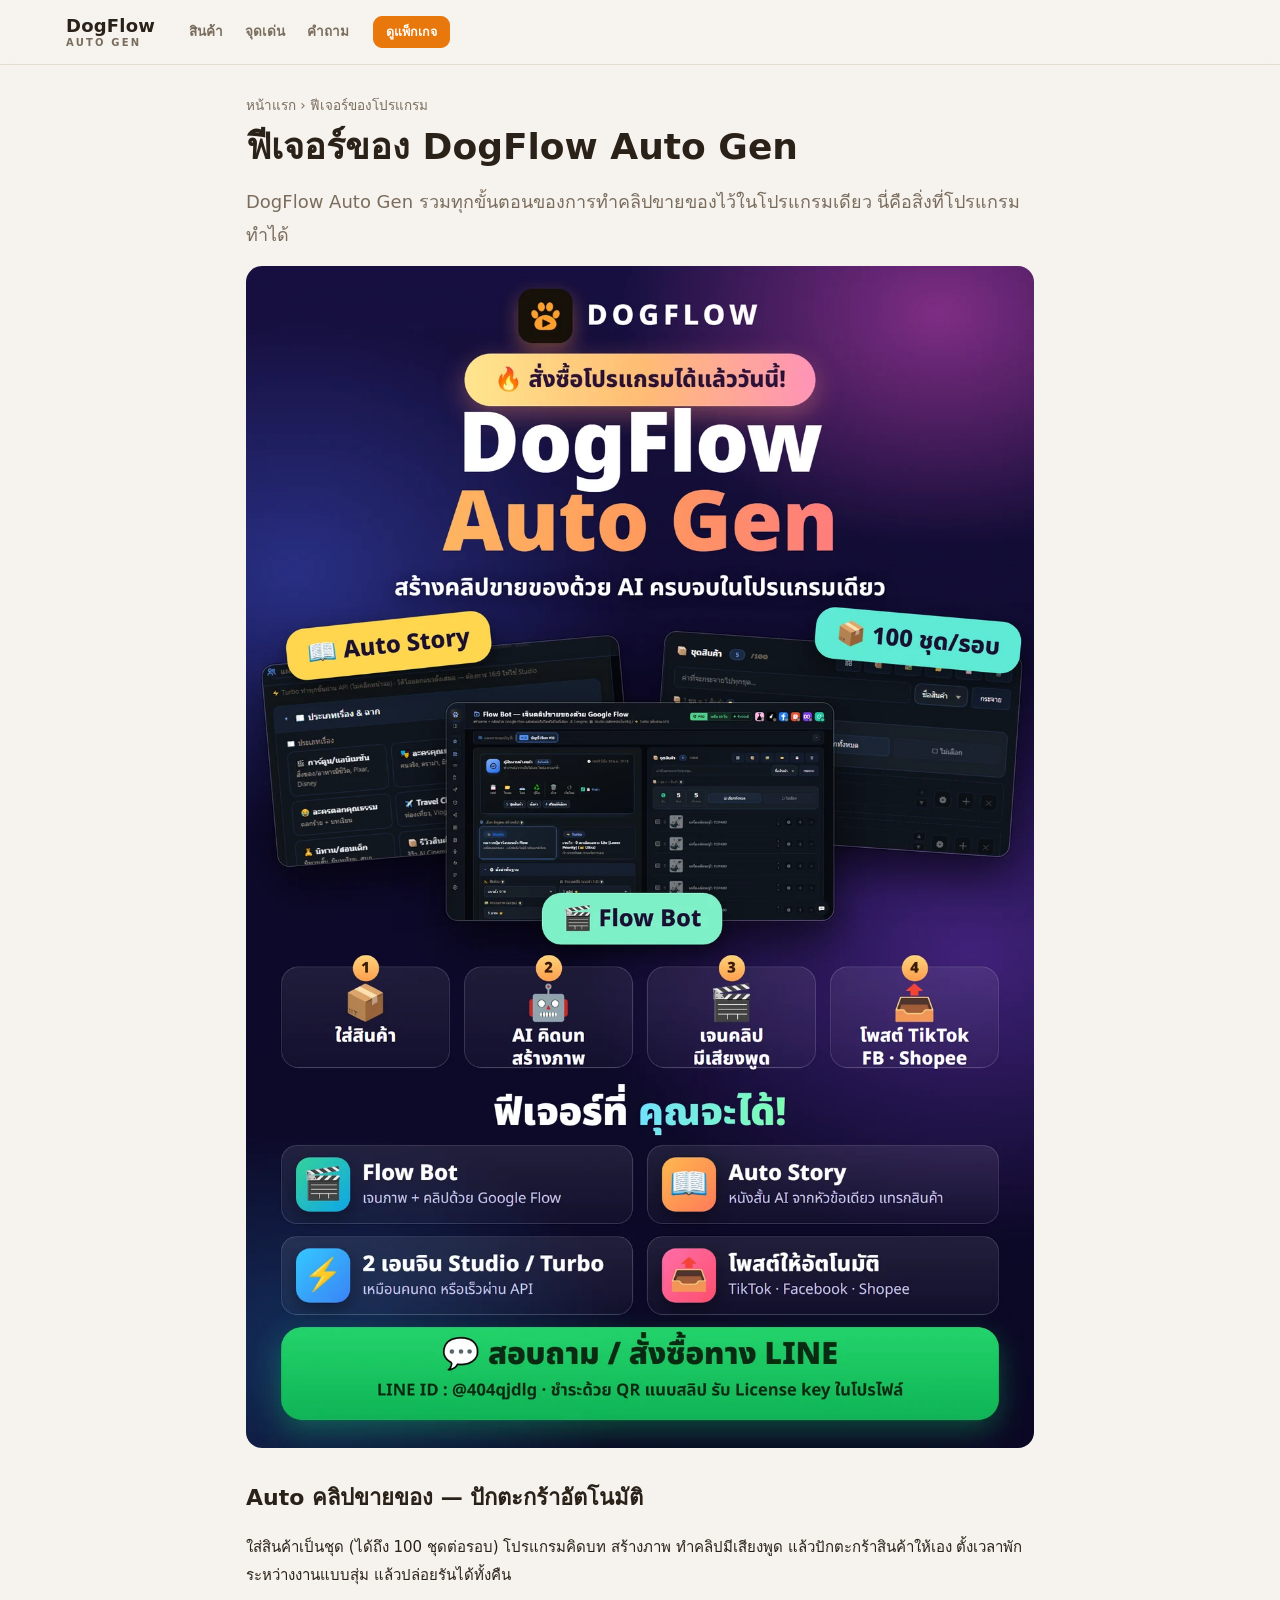
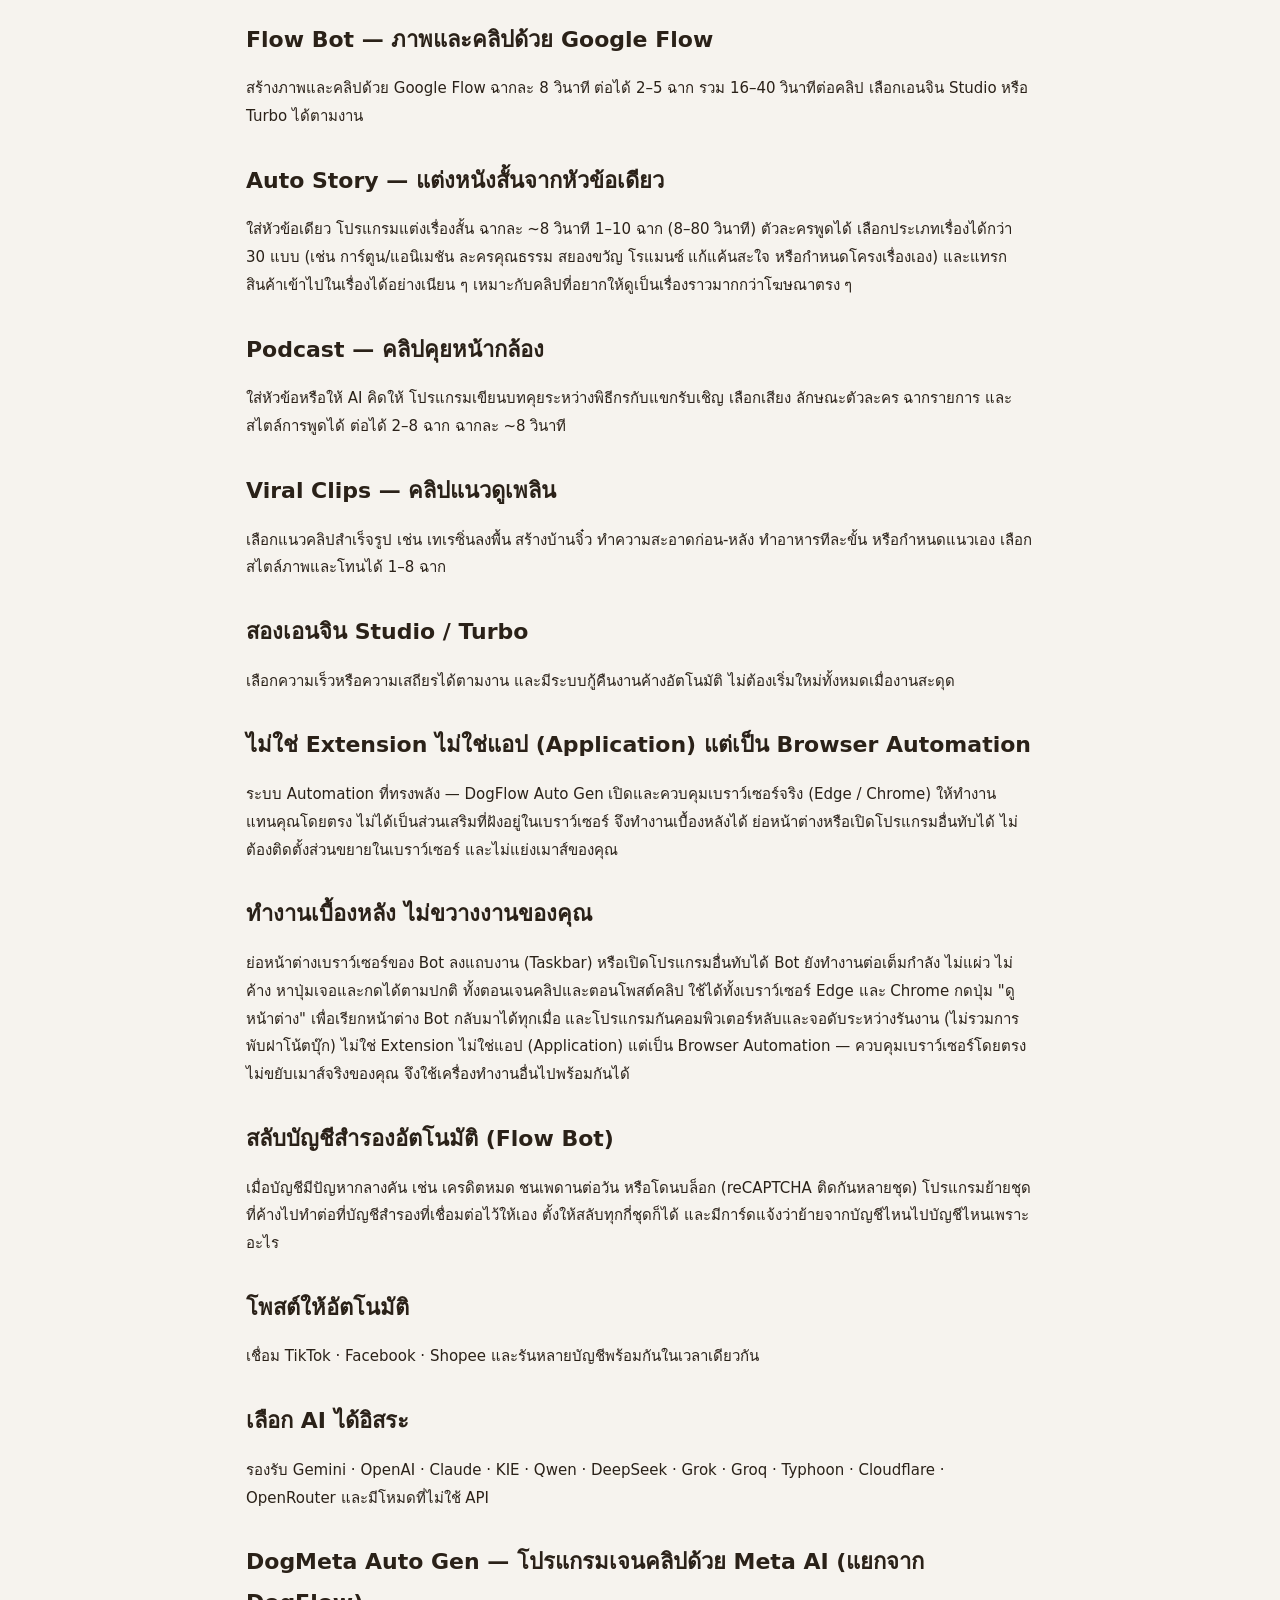
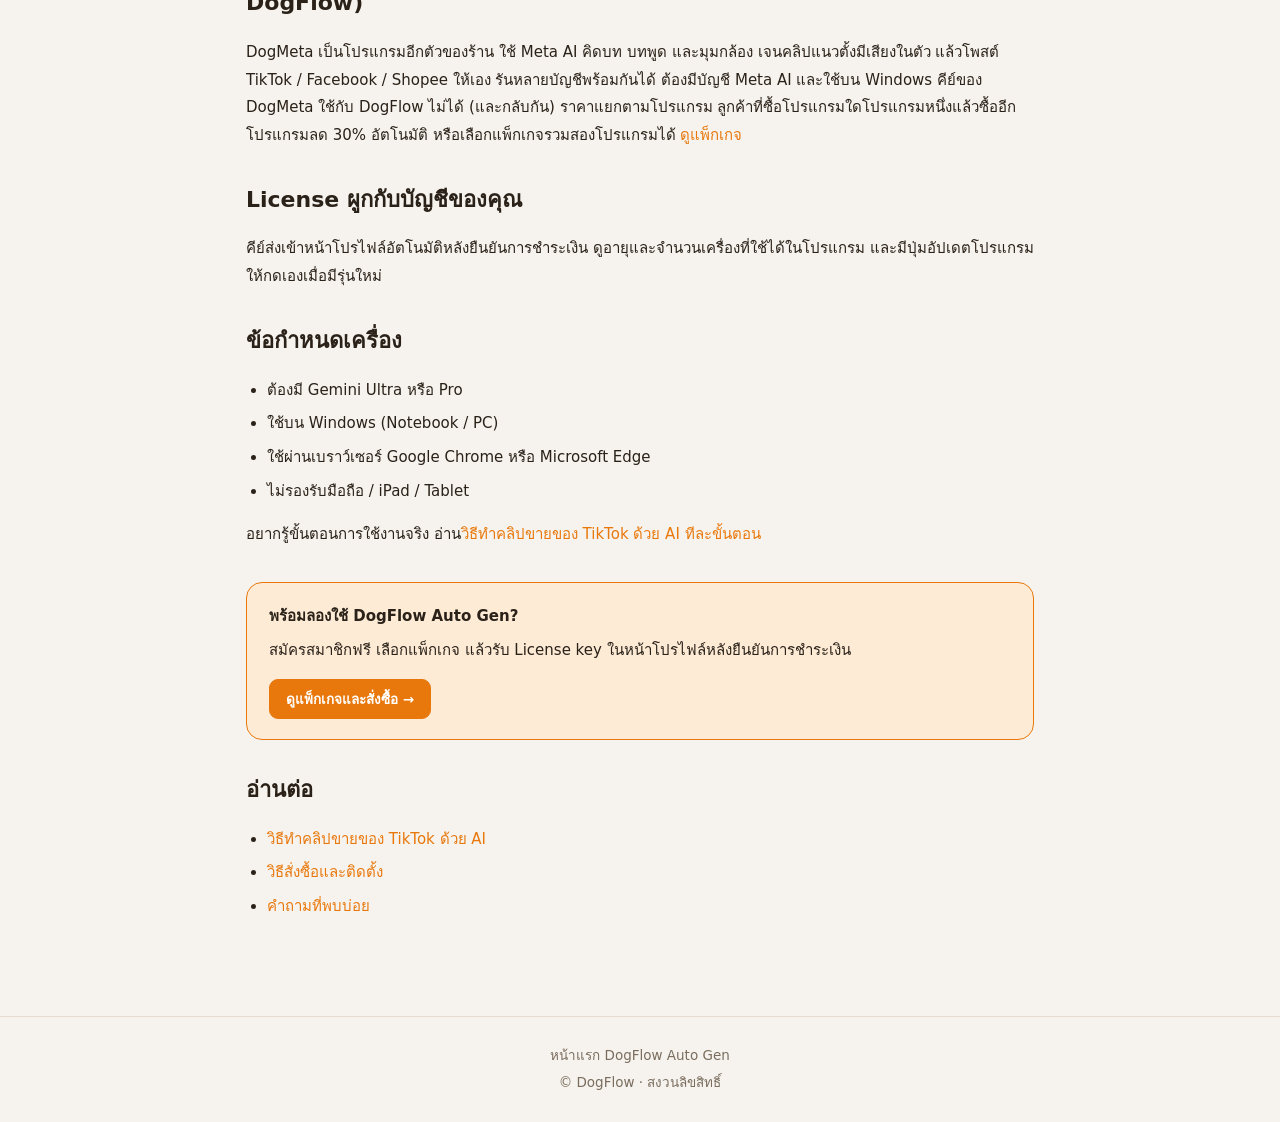
<file: features.html>
<!doctype html>
<html lang="th">
<head>
<meta charset="utf-8"><meta http-equiv="Content-Security-Policy" content="default-src 'self'; script-src 'self' 'unsafe-inline'; style-src 'self' 'unsafe-inline' https://fonts.googleapis.com; font-src https://fonts.gstatic.com; img-src 'self' data: https:; base-uri 'none'; form-action 'self'; object-src 'none'"><meta name="viewport" content="width=device-width,initial-scale=1">
<title>ฟีเจอร์ DogFlow Auto Gen: Auto ปักตะกร้า, Flow Bot, Auto Story, Podcast, Viral Clips และโพสต์อัตโนมัติ</title>
<meta name="description" content="รวมฟีเจอร์ของ DogFlow Auto Gen โปรแกรมสร้างคลิปขายของด้วย AI: Auto ปักตะกร้าอัตโนมัติ, Flow Bot, Auto Story, Podcast, Viral Clips (ต่อได้หลายฉาก สูงสุด 10 ฉาก ขึ้นกับแต่ละโหมด), เอนจิน Studio/Turbo, โพสต์ TikTok/Facebook/Shopee อัตโนมัติ, เลือก AI ได้หลายเจ้า และ License ผูกบัญชี">
<link rel="canonical" href="https://dogflowautogen.github.io/dogflow-store/features.html">
<meta name="robots" content="index,follow,max-image-preview:large">
<meta property="og:type" content="article"><meta property="og:site_name" content="DogFlow Auto Gen"><meta property="og:locale" content="th_TH"><meta property="og:title" content="ฟีเจอร์ DogFlow Auto Gen: Auto ปักตะกร้า, Flow Bot, Auto Story, Podcast, Viral Clips และโพสต์อัตโนมัติ"><meta property="og:description" content="รวมฟีเจอร์ของ DogFlow Auto Gen โปรแกรมสร้างคลิปขายของด้วย AI: Auto ปักตะกร้าอัตโนมัติ, Flow Bot, Auto Story, Podcast, Viral Clips (ต่อได้หลายฉาก สูงสุด 10 ฉาก ขึ้นกับแต่ละโหมด), เอนจิน Studio/Turbo, โพสต์ TikTok/Facebook/Shopee อัตโนมัติ, เลือก AI ได้หลายเจ้า และ License ผูกบัญชี"><meta property="og:url" content="https://dogflowautogen.github.io/dogflow-store/features.html"><meta property="og:image" content="https://dogflowautogen.github.io/dogflow-store/assets/og-dogflow.jpg"><meta property="og:image:width" content="1200"><meta property="og:image:height" content="630">
<meta name="twitter:card" content="summary_large_image"><meta name="twitter:title" content="ฟีเจอร์ DogFlow Auto Gen: Auto ปักตะกร้า, Flow Bot, Auto Story, Podcast, Viral Clips และโพสต์อัตโนมัติ"><meta name="twitter:description" content="รวมฟีเจอร์ของ DogFlow Auto Gen โปรแกรมสร้างคลิปขายของด้วย AI: Auto ปักตะกร้าอัตโนมัติ, Flow Bot, Auto Story, Podcast, Viral Clips (ต่อได้หลายฉาก สูงสุด 10 ฉาก ขึ้นกับแต่ละโหมด), เอนจิน Studio/Turbo, โพสต์ TikTok/Facebook/Shopee อัตโนมัติ, เลือก AI ได้หลายเจ้า และ License ผูกบัญชี"><meta name="twitter:image" content="https://dogflowautogen.github.io/dogflow-store/assets/og-dogflow.jpg">
<script type="application/ld+json">{"@context":"https://schema.org","@graph":[{"@type":"Article","headline":"ฟีเจอร์ของ DogFlow Auto Gen","description":"รวมฟีเจอร์ของ DogFlow Auto Gen โปรแกรมสร้างคลิปขายของด้วย AI: Auto ปักตะกร้าอัตโนมัติ, Flow Bot, Auto Story, Podcast, Viral Clips (ต่อได้หลายฉาก สูงสุด 10 ฉาก ขึ้นกับแต่ละโหมด), เอนจิน Studio/Turbo, โพสต์ TikTok/Facebook/Shopee อัตโนมัติ, เลือก AI ได้หลายเจ้า และ License ผูกบัญชี","inLanguage":"th","datePublished":"2026-10-11","dateModified":"2026-11-28","mainEntityOfPage":"https://dogflowautogen.github.io/dogflow-store/features.html","image":"https://dogflowautogen.github.io/dogflow-store/assets/og-dogflow.jpg","author":{"@type":"Organization","name":"DogFlow","url":"https://dogflowautogen.github.io/dogflow-store/"},"publisher":{"@type":"Organization","name":"DogFlow","url":"https://dogflowautogen.github.io/dogflow-store/","logo":{"@type":"ImageObject","url":"https://dogflowautogen.github.io/dogflow-store/assets/logo-512.png"}}},{"@type":"BreadcrumbList","itemListElement":[{"@type":"ListItem","position":1,"name":"DogFlow Auto Gen","item":"https://dogflowautogen.github.io/dogflow-store/"},{"@type":"ListItem","position":2,"name":"ฟีเจอร์ของโปรแกรม","item":"https://dogflowautogen.github.io/dogflow-store/features.html"}]}]}</script>
<link rel="preconnect" href="https://fonts.googleapis.com"><link rel="stylesheet" href="https://fonts.googleapis.com/css2?family=Noto+Sans+Thai:wght@400;500;600;700&display=swap">
<link rel="icon" href="assets/logo-512.png"><link rel="stylesheet" href="style.css?v=20261028h">
</head>
<body>
<header class="nav"><div class="wrap"><a class="logo" href="./"><span class="lg"><b>DogFlow</b><small>Auto Gen</small></span></a><nav><a href="./#shop">สินค้า</a><a href="./#why">จุดเด่น</a><a href="./#faq">คำถาม</a></nav><a class="btn gold sm" href="./#shop">ดูแพ็กเกจ</a></div></header>
<main class="wrap prose">
<p class="crumbs"><a href="./">หน้าแรก</a> › ฟีเจอร์ของโปรแกรม</p>
<h1>ฟีเจอร์ของ DogFlow Auto Gen</h1>
<p class="lead">DogFlow Auto Gen รวมทุกขั้นตอนของการทำคลิปขายของไว้ในโปรแกรมเดียว นี่คือสิ่งที่โปรแกรมทำได้</p>
<p><img src="assets/poster-flow-buy-v4.webp" alt="DogFlow Auto Gen สร้างคลิปขายของด้วย AI: Flow Bot, Auto Story, เอนจิน Studio/Turbo และโพสต์อัตโนมัติ" width="1200" height="1800" loading="lazy" style="width:100%;height:auto;border-radius:16px"></p>
<h2>Auto คลิปขายของ — ปักตะกร้าอัตโนมัติ</h2><p>ใส่สินค้าเป็นชุด (ได้ถึง 100 ชุดต่อรอบ) โปรแกรมคิดบท สร้างภาพ ทำคลิปมีเสียงพูด แล้วปักตะกร้าสินค้าให้เอง ตั้งเวลาพักระหว่างงานแบบสุ่ม แล้วปล่อยรันได้ทั้งคืน</p>
<h2>Flow Bot — ภาพและคลิปด้วย Google Flow</h2><p>สร้างภาพและคลิปด้วย Google Flow ฉากละ 8 วินาที ต่อได้ 2–5 ฉาก รวม 16–40 วินาทีต่อคลิป เลือกเอนจิน Studio หรือ Turbo ได้ตามงาน</p>
<h2>Auto Story — แต่งหนังสั้นจากหัวข้อเดียว</h2><p>ใส่หัวข้อเดียว โปรแกรมแต่งเรื่องสั้น ฉากละ ~8 วินาที 1–10 ฉาก (8–80 วินาที) ตัวละครพูดได้ เลือกประเภทเรื่องได้กว่า 30 แบบ (เช่น การ์ตูน/แอนิเมชัน ละครคุณธรรม สยองขวัญ โรแมนซ์ แก้แค้นสะใจ หรือกำหนดโครงเรื่องเอง) และแทรกสินค้าเข้าไปในเรื่องได้อย่างเนียน ๆ เหมาะกับคลิปที่อยากให้ดูเป็นเรื่องราวมากกว่าโฆษณาตรง ๆ</p>
<h2>Podcast — คลิปคุยหน้ากล้อง</h2><p>ใส่หัวข้อหรือให้ AI คิดให้ โปรแกรมเขียนบทคุยระหว่างพิธีกรกับแขกรับเชิญ เลือกเสียง ลักษณะตัวละคร ฉากรายการ และสไตล์การพูดได้ ต่อได้ 2–8 ฉาก ฉากละ ~8 วินาที</p>
<h2>Viral Clips — คลิปแนวดูเพลิน</h2><p>เลือกแนวคลิปสำเร็จรูป เช่น เทเรซิ่นลงพื้น สร้างบ้านจิ๋ว ทำความสะอาดก่อน-หลัง ทำอาหารทีละขั้น หรือกำหนดแนวเอง เลือกสไตล์ภาพและโทนได้ 1–8 ฉาก</p>
<h2>สองเอนจิน Studio / Turbo</h2><p>เลือกความเร็วหรือความเสถียรได้ตามงาน และมีระบบกู้คืนงานค้างอัตโนมัติ ไม่ต้องเริ่มใหม่ทั้งหมดเมื่องานสะดุด</p>
<h2>ไม่ใช่ Extension ไม่ใช่แอป (Application) แต่เป็น Browser Automation</h2><p>ระบบ Automation ที่ทรงพลัง — DogFlow Auto Gen เปิดและควบคุมเบราว์เซอร์จริง (Edge / Chrome) ให้ทำงานแทนคุณโดยตรง ไม่ได้เป็นส่วนเสริมที่ฝังอยู่ในเบราว์เซอร์ จึงทำงานเบื้องหลังได้ ย่อหน้าต่างหรือเปิดโปรแกรมอื่นทับได้ ไม่ต้องติดตั้งส่วนขยายในเบราว์เซอร์ และไม่แย่งเมาส์ของคุณ</p>
<h2>ทำงานเบื้องหลัง ไม่ขวางงานของคุณ</h2><p>ย่อหน้าต่างเบราว์เซอร์ของ Bot ลงแถบงาน (Taskbar) หรือเปิดโปรแกรมอื่นทับได้ Bot ยังทำงานต่อเต็มกำลัง ไม่แผ่ว ไม่ค้าง หาปุ่มเจอและกดได้ตามปกติ ทั้งตอนเจนคลิปและตอนโพสต์คลิป ใช้ได้ทั้งเบราว์เซอร์ Edge และ Chrome กดปุ่ม "ดูหน้าต่าง" เพื่อเรียกหน้าต่าง Bot กลับมาได้ทุกเมื่อ และโปรแกรมกันคอมพิวเตอร์หลับและจอดับระหว่างรันงาน (ไม่รวมการพับฝาโน้ตบุ๊ก) ไม่ใช่ Extension ไม่ใช่แอป (Application) แต่เป็น Browser Automation — ควบคุมเบราว์เซอร์โดยตรง ไม่ขยับเมาส์จริงของคุณ จึงใช้เครื่องทำงานอื่นไปพร้อมกันได้</p>
<h2>สลับบัญชีสำรองอัตโนมัติ (Flow Bot)</h2><p>เมื่อบัญชีมีปัญหากลางคัน เช่น เครดิตหมด ชนเพดานต่อวัน หรือโดนบล็อก (reCAPTCHA ติดกันหลายชุด) โปรแกรมย้ายชุดที่ค้างไปทำต่อที่บัญชีสำรองที่เชื่อมต่อไว้ให้เอง ตั้งให้สลับทุกกี่ชุดก็ได้ และมีการ์ดแจ้งว่าย้ายจากบัญชีไหนไปบัญชีไหนเพราะอะไร</p>
<h2>โพสต์ให้อัตโนมัติ</h2><p>เชื่อม TikTok · Facebook · Shopee และรันหลายบัญชีพร้อมกันในเวลาเดียวกัน</p>
<h2>เลือก AI ได้อิสระ</h2><p>รองรับ Gemini · OpenAI · Claude · KIE · Qwen · DeepSeek · Grok · Groq · Typhoon · Cloudflare · OpenRouter และมีโหมดที่ไม่ใช้ API</p>
<h2>DogMeta Auto Gen — โปรแกรมเจนคลิปด้วย Meta AI (แยกจาก DogFlow)</h2><p>DogMeta เป็นโปรแกรมอีกตัวของร้าน ใช้ Meta AI คิดบท บทพูด และมุมกล้อง เจนคลิปแนวตั้งมีเสียงในตัว แล้วโพสต์ TikTok / Facebook / Shopee ให้เอง รันหลายบัญชีพร้อมกันได้ ต้องมีบัญชี Meta AI และใช้บน Windows คีย์ของ DogMeta ใช้กับ DogFlow ไม่ได้ (และกลับกัน) ราคาแยกตามโปรแกรม ลูกค้าที่ซื้อโปรแกรมใดโปรแกรมหนึ่งแล้วซื้ออีกโปรแกรมลด 30% อัตโนมัติ หรือเลือกแพ็กเกจรวมสองโปรแกรมได้ <a href="index.html#shop">ดูแพ็กเกจ</a></p>
<h2>License ผูกกับบัญชีของคุณ</h2><p>คีย์ส่งเข้าหน้าโปรไฟล์อัตโนมัติหลังยืนยันการชำระเงิน ดูอายุและจำนวนเครื่องที่ใช้ได้ในโปรแกรม และมีปุ่มอัปเดตโปรแกรมให้กดเองเมื่อมีรุ่นใหม่</p>
<h2>ข้อกำหนดเครื่อง</h2><ul><li>ต้องมี Gemini Ultra หรือ Pro</li><li>ใช้บน Windows (Notebook / PC)</li><li>ใช้ผ่านเบราว์เซอร์ Google Chrome หรือ Microsoft Edge</li><li>ไม่รองรับมือถือ / iPad / Tablet</li></ul>
<p>อยากรู้ขั้นตอนการใช้งานจริง อ่าน<a href="guide-tiktok-ai-sales-clip.html">วิธีทำคลิปขายของ TikTok ด้วย AI ทีละขั้นตอน</a></p>
<div class="cta-box"><b>พร้อมลองใช้ DogFlow Auto Gen?</b><p>สมัครสมาชิกฟรี เลือกแพ็กเกจ แล้วรับ License key ในหน้าโปรไฟล์หลังยืนยันการชำระเงิน</p><a class="btn gold" href="./#shop">ดูแพ็กเกจและสั่งซื้อ →</a></div>
<h2>อ่านต่อ</h2><ul><li><a href="guide-tiktok-ai-sales-clip.html">วิธีทำคลิปขายของ TikTok ด้วย AI</a></li><li><a href="how-to-buy-and-install.html">วิธีสั่งซื้อและติดตั้ง</a></li><li><a href="./#faq">คำถามที่พบบ่อย</a></li></ul>
</main>
<footer><div class="wrap"><div><a href="./">หน้าแรก DogFlow Auto Gen</a></div><div style="margin-top:6px">© DogFlow · สงวนลิขสิทธิ์</div></div></footer>
<script src="config.js"></script><script src="site-track.js?v=20261031a" data-page="features"></script>
</body>
</html>
</file>
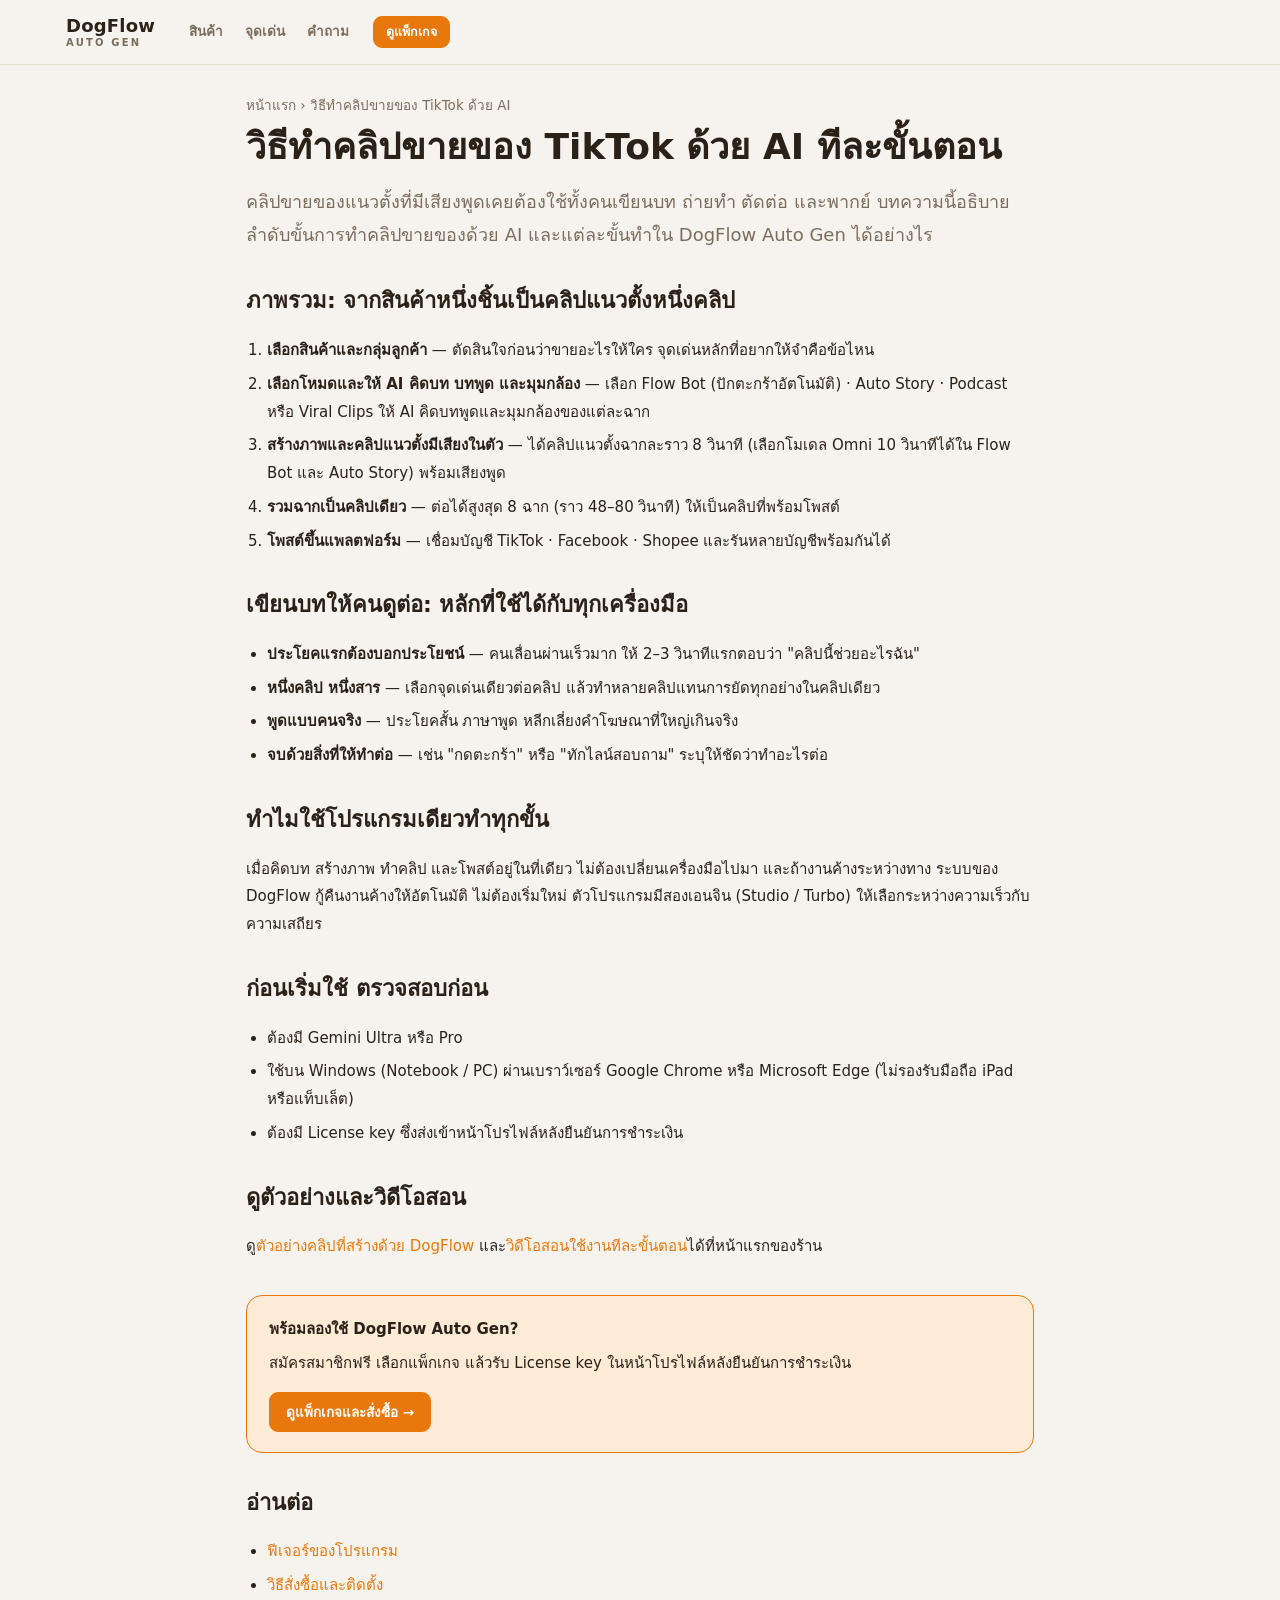
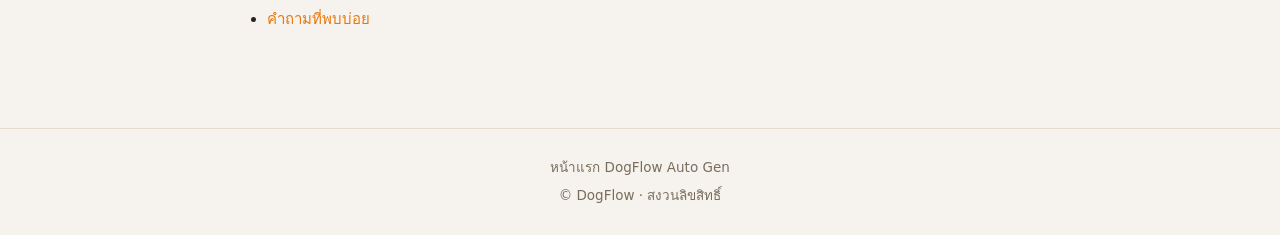
<file: guide-tiktok-ai-sales-clip.html>
<!doctype html>
<html lang="th">
<head>
<meta charset="utf-8"><meta http-equiv="Content-Security-Policy" content="default-src 'self'; script-src 'self' 'unsafe-inline'; style-src 'self' 'unsafe-inline' https://fonts.googleapis.com; font-src https://fonts.gstatic.com; img-src 'self' data: https:; base-uri 'none'; form-action 'self'; object-src 'none'"><meta name="viewport" content="width=device-width,initial-scale=1">
<title>วิธีทำคลิปขายของ TikTok ด้วย AI ทีละขั้นตอน | DogFlow Auto Gen</title>
<meta name="description" content="ขั้นตอนทำคลิปขายของแนวตั้งด้วย AI ตั้งแต่คิดบทพูด สร้างภาพ ทำคลิปมีเสียง ไปจนถึงโพสต์ TikTok / Facebook ด้วยโปรแกรม DogFlow Auto Gen พร้อมเคล็ดลับเขียนบทให้คนดูต่อ">
<link rel="canonical" href="https://dogflowautogen.github.io/dogflow-store/guide-tiktok-ai-sales-clip.html">
<meta name="robots" content="index,follow,max-image-preview:large">
<meta property="og:type" content="article"><meta property="og:site_name" content="DogFlow Auto Gen"><meta property="og:locale" content="th_TH"><meta property="og:title" content="วิธีทำคลิปขายของ TikTok ด้วย AI ทีละขั้นตอน | DogFlow Auto Gen"><meta property="og:description" content="ขั้นตอนทำคลิปขายของแนวตั้งด้วย AI ตั้งแต่คิดบทพูด สร้างภาพ ทำคลิปมีเสียง ไปจนถึงโพสต์ TikTok / Facebook ด้วยโปรแกรม DogFlow Auto Gen พร้อมเคล็ดลับเขียนบทให้คนดูต่อ"><meta property="og:url" content="https://dogflowautogen.github.io/dogflow-store/guide-tiktok-ai-sales-clip.html"><meta property="og:image" content="https://dogflowautogen.github.io/dogflow-store/assets/og-dogflow.jpg"><meta property="og:image:width" content="1200"><meta property="og:image:height" content="630">
<meta name="twitter:card" content="summary_large_image"><meta name="twitter:title" content="วิธีทำคลิปขายของ TikTok ด้วย AI ทีละขั้นตอน | DogFlow Auto Gen"><meta name="twitter:description" content="ขั้นตอนทำคลิปขายของแนวตั้งด้วย AI ตั้งแต่คิดบทพูด สร้างภาพ ทำคลิปมีเสียง ไปจนถึงโพสต์ TikTok / Facebook ด้วยโปรแกรม DogFlow Auto Gen พร้อมเคล็ดลับเขียนบทให้คนดูต่อ"><meta name="twitter:image" content="https://dogflowautogen.github.io/dogflow-store/assets/og-dogflow.jpg">
<script type="application/ld+json">{"@context":"https://schema.org","@graph":[{"@type":"Article","headline":"วิธีทำคลิปขายของ TikTok ด้วย AI ทีละขั้นตอน","description":"ขั้นตอนทำคลิปขายของแนวตั้งด้วย AI ตั้งแต่คิดบทพูด สร้างภาพ ทำคลิปมีเสียง ไปจนถึงโพสต์ TikTok / Facebook ด้วยโปรแกรม DogFlow Auto Gen พร้อมเคล็ดลับเขียนบทให้คนดูต่อ","inLanguage":"th","datePublished":"2026-10-11","dateModified":"2026-11-28","mainEntityOfPage":"https://dogflowautogen.github.io/dogflow-store/guide-tiktok-ai-sales-clip.html","image":"https://dogflowautogen.github.io/dogflow-store/assets/og-dogflow.jpg","author":{"@type":"Organization","name":"DogFlow","url":"https://dogflowautogen.github.io/dogflow-store/"},"publisher":{"@type":"Organization","name":"DogFlow","url":"https://dogflowautogen.github.io/dogflow-store/","logo":{"@type":"ImageObject","url":"https://dogflowautogen.github.io/dogflow-store/assets/logo-512.png"}}},{"@type":"BreadcrumbList","itemListElement":[{"@type":"ListItem","position":1,"name":"DogFlow Auto Gen","item":"https://dogflowautogen.github.io/dogflow-store/"},{"@type":"ListItem","position":2,"name":"วิธีทำคลิปขายของ TikTok ด้วย AI","item":"https://dogflowautogen.github.io/dogflow-store/guide-tiktok-ai-sales-clip.html"}]}]}</script>
<link rel="preconnect" href="https://fonts.googleapis.com"><link rel="stylesheet" href="https://fonts.googleapis.com/css2?family=Noto+Sans+Thai:wght@400;500;600;700&display=swap">
<link rel="icon" href="assets/logo-512.png"><link rel="stylesheet" href="style.css?v=20261028h">
</head>
<body>
<header class="nav"><div class="wrap"><a class="logo" href="./"><span class="lg"><b>DogFlow</b><small>Auto Gen</small></span></a><nav><a href="./#shop">สินค้า</a><a href="./#why">จุดเด่น</a><a href="./#faq">คำถาม</a></nav><a class="btn gold sm" href="./#shop">ดูแพ็กเกจ</a></div></header>
<main class="wrap prose">
<p class="crumbs"><a href="./">หน้าแรก</a> › วิธีทำคลิปขายของ TikTok ด้วย AI</p>
<h1>วิธีทำคลิปขายของ TikTok ด้วย AI ทีละขั้นตอน</h1>
<p class="lead">คลิปขายของแนวตั้งที่มีเสียงพูดเคยต้องใช้ทั้งคนเขียนบท ถ่ายทำ ตัดต่อ และพากย์ บทความนี้อธิบายลำดับขั้นการทำคลิปขายของด้วย AI และแต่ละขั้นทำใน DogFlow Auto Gen ได้อย่างไร</p>
<h2>ภาพรวม: จากสินค้าหนึ่งชิ้นเป็นคลิปแนวตั้งหนึ่งคลิป</h2>
<ol><li><b>เลือกสินค้าและกลุ่มลูกค้า</b> — ตัดสินใจก่อนว่าขายอะไรให้ใคร จุดเด่นหลักที่อยากให้จำคือข้อไหน</li>
<li><b>เลือกโหมดและให้ AI คิดบท บทพูด และมุมกล้อง</b> — เลือก Flow Bot (ปักตะกร้าอัตโนมัติ) · Auto Story · Podcast หรือ Viral Clips ให้ AI คิดบทพูดและมุมกล้องของแต่ละฉาก</li>
<li><b>สร้างภาพและคลิปแนวตั้งมีเสียงในตัว</b> — ได้คลิปแนวตั้งฉากละราว 8 วินาที (เลือกโมเดล Omni 10 วินาทีได้ใน Flow Bot และ Auto Story) พร้อมเสียงพูด</li>
<li><b>รวมฉากเป็นคลิปเดียว</b> — ต่อได้สูงสุด 8 ฉาก (ราว 48–80 วินาที) ให้เป็นคลิปที่พร้อมโพสต์</li>
<li><b>โพสต์ขึ้นแพลตฟอร์ม</b> — เชื่อมบัญชี TikTok · Facebook · Shopee และรันหลายบัญชีพร้อมกันได้</li></ol>
<h2>เขียนบทให้คนดูต่อ: หลักที่ใช้ได้กับทุกเครื่องมือ</h2>
<ul><li><b>ประโยคแรกต้องบอกประโยชน์</b> — คนเลื่อนผ่านเร็วมาก ให้ 2–3 วินาทีแรกตอบว่า "คลิปนี้ช่วยอะไรฉัน"</li>
<li><b>หนึ่งคลิป หนึ่งสาร</b> — เลือกจุดเด่นเดียวต่อคลิป แล้วทำหลายคลิปแทนการยัดทุกอย่างในคลิปเดียว</li>
<li><b>พูดแบบคนจริง</b> — ประโยคสั้น ภาษาพูด หลีกเลี่ยงคำโฆษณาที่ใหญ่เกินจริง</li>
<li><b>จบด้วยสิ่งที่ให้ทำต่อ</b> — เช่น "กดตะกร้า" หรือ "ทักไลน์สอบถาม" ระบุให้ชัดว่าทำอะไรต่อ</li></ul>
<h2>ทำไมใช้โปรแกรมเดียวทำทุกขั้น</h2>
<p>เมื่อคิดบท สร้างภาพ ทำคลิป และโพสต์อยู่ในที่เดียว ไม่ต้องเปลี่ยนเครื่องมือไปมา และถ้างานค้างระหว่างทาง ระบบของ DogFlow กู้คืนงานค้างให้อัตโนมัติ ไม่ต้องเริ่มใหม่ ตัวโปรแกรมมีสองเอนจิน (Studio / Turbo) ให้เลือกระหว่างความเร็วกับความเสถียร</p>
<h2>ก่อนเริ่มใช้ ตรวจสอบก่อน</h2>
<ul><li>ต้องมี Gemini Ultra หรือ Pro</li><li>ใช้บน Windows (Notebook / PC) ผ่านเบราว์เซอร์ Google Chrome หรือ Microsoft Edge (ไม่รองรับมือถือ iPad หรือแท็บเล็ต)</li><li>ต้องมี License key ซึ่งส่งเข้าหน้าโปรไฟล์หลังยืนยันการชำระเงิน</li></ul>
<h2>ดูตัวอย่างและวิดีโอสอน</h2>
<p>ดู<a href="./#works">ตัวอย่างคลิปที่สร้างด้วย DogFlow</a> และ<a href="./#guide">วิดีโอสอนใช้งานทีละขั้นตอน</a>ได้ที่หน้าแรกของร้าน</p>
<div class="cta-box"><b>พร้อมลองใช้ DogFlow Auto Gen?</b><p>สมัครสมาชิกฟรี เลือกแพ็กเกจ แล้วรับ License key ในหน้าโปรไฟล์หลังยืนยันการชำระเงิน</p><a class="btn gold" href="./#shop">ดูแพ็กเกจและสั่งซื้อ →</a></div>
<h2>อ่านต่อ</h2><ul><li><a href="features.html">ฟีเจอร์ของโปรแกรม</a></li><li><a href="how-to-buy-and-install.html">วิธีสั่งซื้อและติดตั้ง</a></li><li><a href="./#faq">คำถามที่พบบ่อย</a></li></ul>
</main>
<footer><div class="wrap"><div><a href="./">หน้าแรก DogFlow Auto Gen</a></div><div style="margin-top:6px">© DogFlow · สงวนลิขสิทธิ์</div></div></footer>
<script src="config.js"></script><script src="site-track.js?v=20261031a" data-page="guide"></script>
</body>
</html>
</file>
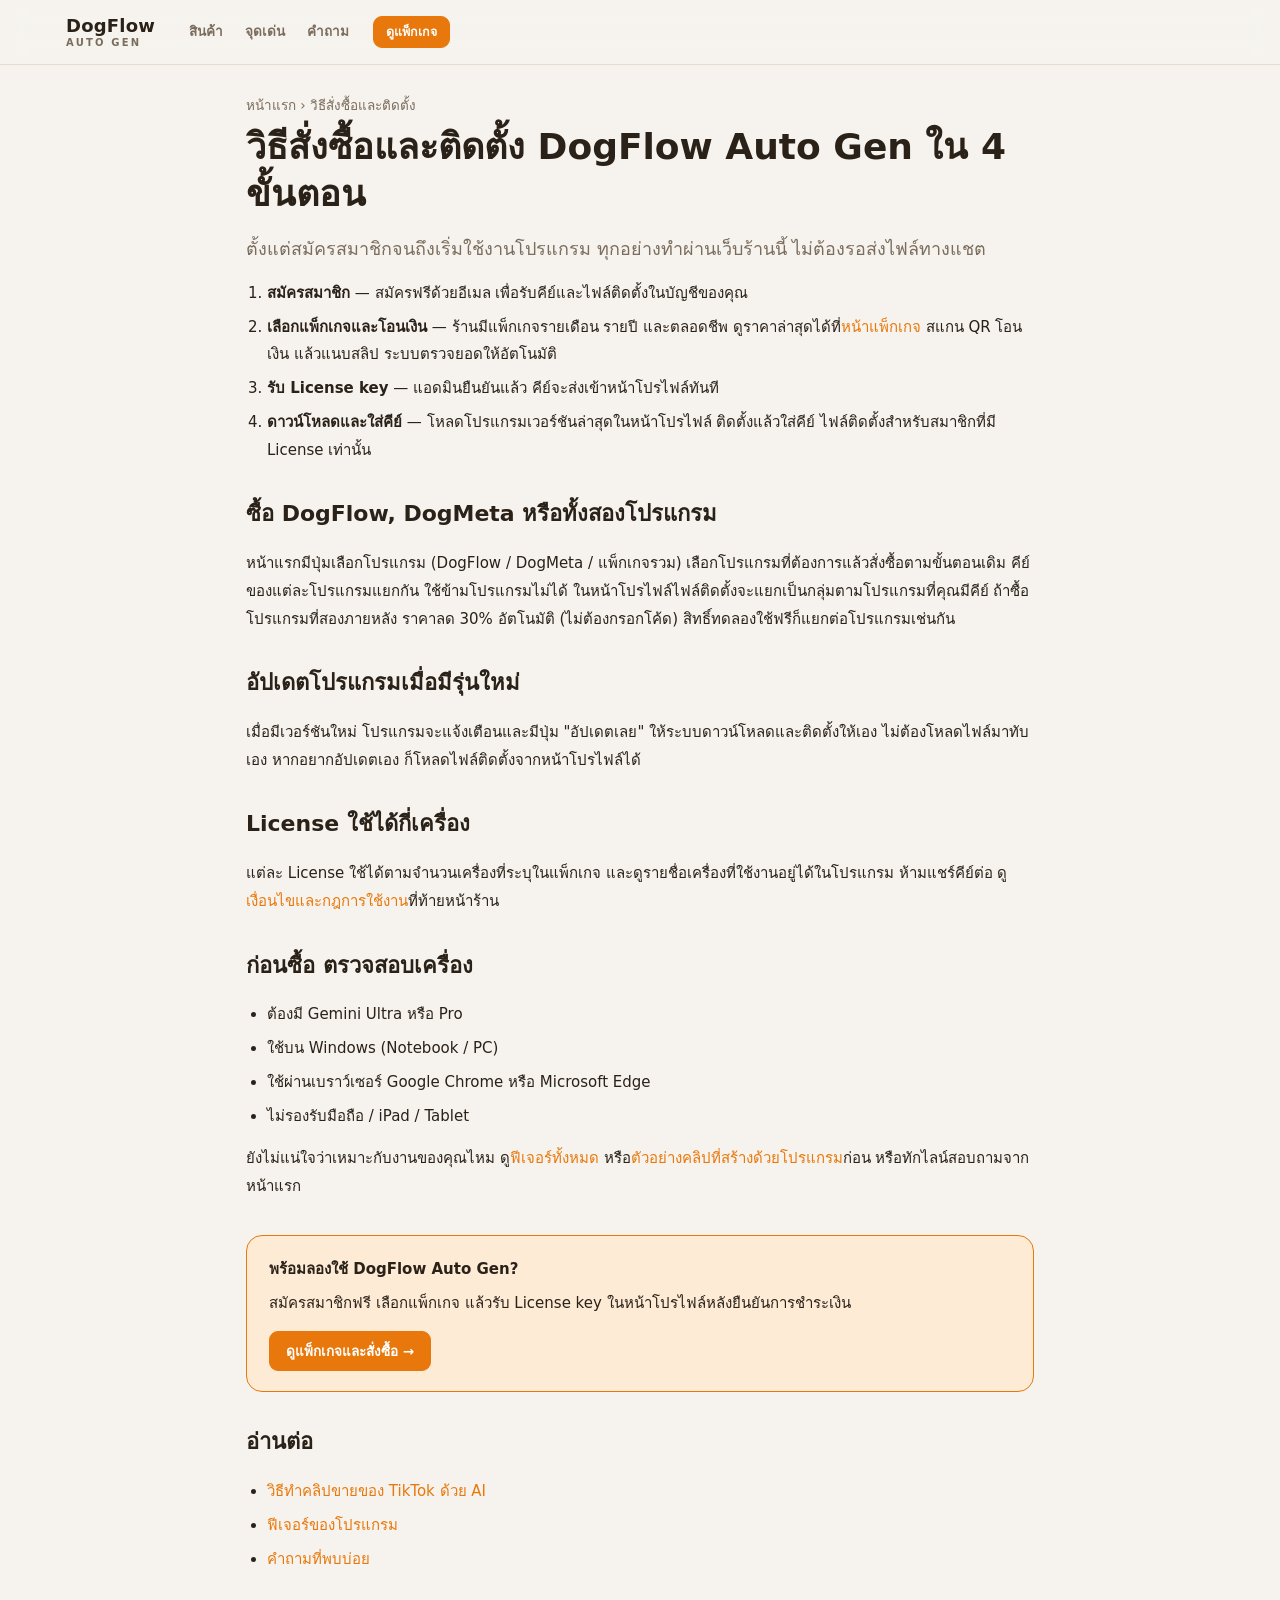
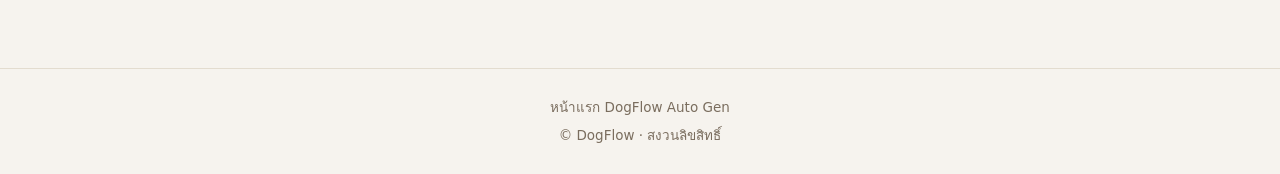
<file: how-to-buy-and-install.html>
<!doctype html>
<html lang="th">
<head>
<meta charset="utf-8"><meta http-equiv="Content-Security-Policy" content="default-src 'self'; script-src 'self' 'unsafe-inline'; style-src 'self' 'unsafe-inline' https://fonts.googleapis.com; font-src https://fonts.gstatic.com; img-src 'self' data: https:; base-uri 'none'; form-action 'self'; object-src 'none'"><meta name="viewport" content="width=device-width,initial-scale=1">
<title>วิธีสั่งซื้อและติดตั้ง DogFlow Auto Gen ใน 4 ขั้นตอน (รับ License key)</title>
<meta name="description" content="ขั้นตอนสั่งซื้อและติดตั้ง DogFlow Auto Gen: สมัครสมาชิกฟรี เลือกแพ็กเกจ โอนเงินและแนบสลิป รับ License key ในหน้าโปรไฟล์ แล้วดาวน์โหลดโปรแกรมมาใส่คีย์">
<link rel="canonical" href="https://dogflowautogen.github.io/dogflow-store/how-to-buy-and-install.html">
<meta name="robots" content="index,follow,max-image-preview:large">
<meta property="og:type" content="article"><meta property="og:site_name" content="DogFlow Auto Gen"><meta property="og:locale" content="th_TH"><meta property="og:title" content="วิธีสั่งซื้อและติดตั้ง DogFlow Auto Gen ใน 4 ขั้นตอน (รับ License key)"><meta property="og:description" content="ขั้นตอนสั่งซื้อและติดตั้ง DogFlow Auto Gen: สมัครสมาชิกฟรี เลือกแพ็กเกจ โอนเงินและแนบสลิป รับ License key ในหน้าโปรไฟล์ แล้วดาวน์โหลดโปรแกรมมาใส่คีย์"><meta property="og:url" content="https://dogflowautogen.github.io/dogflow-store/how-to-buy-and-install.html"><meta property="og:image" content="https://dogflowautogen.github.io/dogflow-store/assets/og-dogflow.jpg"><meta property="og:image:width" content="1200"><meta property="og:image:height" content="630">
<meta name="twitter:card" content="summary_large_image"><meta name="twitter:title" content="วิธีสั่งซื้อและติดตั้ง DogFlow Auto Gen ใน 4 ขั้นตอน (รับ License key)"><meta name="twitter:description" content="ขั้นตอนสั่งซื้อและติดตั้ง DogFlow Auto Gen: สมัครสมาชิกฟรี เลือกแพ็กเกจ โอนเงินและแนบสลิป รับ License key ในหน้าโปรไฟล์ แล้วดาวน์โหลดโปรแกรมมาใส่คีย์"><meta name="twitter:image" content="https://dogflowautogen.github.io/dogflow-store/assets/og-dogflow.jpg">
<script type="application/ld+json">{"@context":"https://schema.org","@graph":[{"@type":"Article","headline":"วิธีสั่งซื้อและติดตั้ง DogFlow Auto Gen ใน 4 ขั้นตอน","description":"ขั้นตอนสั่งซื้อและติดตั้ง DogFlow Auto Gen: สมัครสมาชิกฟรี เลือกแพ็กเกจ โอนเงินและแนบสลิป รับ License key ในหน้าโปรไฟล์ แล้วดาวน์โหลดโปรแกรมมาใส่คีย์","inLanguage":"th","datePublished":"2026-10-11","dateModified":"2026-10-11","mainEntityOfPage":"https://dogflowautogen.github.io/dogflow-store/how-to-buy-and-install.html","image":"https://dogflowautogen.github.io/dogflow-store/assets/og-dogflow.jpg","author":{"@type":"Organization","name":"DogFlow","url":"https://dogflowautogen.github.io/dogflow-store/"},"publisher":{"@type":"Organization","name":"DogFlow","url":"https://dogflowautogen.github.io/dogflow-store/","logo":{"@type":"ImageObject","url":"https://dogflowautogen.github.io/dogflow-store/assets/logo-512.png"}}},{"@type":"BreadcrumbList","itemListElement":[{"@type":"ListItem","position":1,"name":"DogFlow Auto Gen","item":"https://dogflowautogen.github.io/dogflow-store/"},{"@type":"ListItem","position":2,"name":"วิธีสั่งซื้อและติดตั้ง","item":"https://dogflowautogen.github.io/dogflow-store/how-to-buy-and-install.html"}]}]}</script>
<link rel="preconnect" href="https://fonts.googleapis.com"><link rel="stylesheet" href="https://fonts.googleapis.com/css2?family=Noto+Sans+Thai:wght@400;500;600;700&display=swap">
<link rel="icon" href="assets/logo-512.png"><link rel="stylesheet" href="style.css?v=20261028h">
</head>
<body>
<header class="nav"><div class="wrap"><a class="logo" href="./"><span class="lg"><b>DogFlow</b><small>Auto Gen</small></span></a><nav><a href="./#shop">สินค้า</a><a href="./#why">จุดเด่น</a><a href="./#faq">คำถาม</a></nav><a class="btn gold sm" href="./#shop">ดูแพ็กเกจ</a></div></header>
<main class="wrap prose">
<p class="crumbs"><a href="./">หน้าแรก</a> › วิธีสั่งซื้อและติดตั้ง</p>
<h1>วิธีสั่งซื้อและติดตั้ง DogFlow Auto Gen ใน 4 ขั้นตอน</h1>
<p class="lead">ตั้งแต่สมัครสมาชิกจนถึงเริ่มใช้งานโปรแกรม ทุกอย่างทำผ่านเว็บร้านนี้ ไม่ต้องรอส่งไฟล์ทางแชต</p>
<ol><li><b>สมัครสมาชิก</b> — สมัครฟรีด้วยอีเมล เพื่อรับคีย์และไฟล์ติดตั้งในบัญชีของคุณ</li>
<li><b>เลือกแพ็กเกจและโอนเงิน</b> — ร้านมีแพ็กเกจรายเดือน รายปี และตลอดชีพ ดูราคาล่าสุดได้ที่<a href="./#shop">หน้าแพ็กเกจ</a> สแกน QR โอนเงิน แล้วแนบสลิป ระบบตรวจยอดให้อัตโนมัติ</li>
<li><b>รับ License key</b> — แอดมินยืนยันแล้ว คีย์จะส่งเข้าหน้าโปรไฟล์ทันที</li>
<li><b>ดาวน์โหลดและใส่คีย์</b> — โหลดโปรแกรมเวอร์ชันล่าสุดในหน้าโปรไฟล์ ติดตั้งแล้วใส่คีย์ ไฟล์ติดตั้งสำหรับสมาชิกที่มี License เท่านั้น</li></ol>
<h2>ซื้อ DogFlow, DogMeta หรือทั้งสองโปรแกรม</h2><p>หน้าแรกมีปุ่มเลือกโปรแกรม (DogFlow / DogMeta / แพ็กเกจรวม) เลือกโปรแกรมที่ต้องการแล้วสั่งซื้อตามขั้นตอนเดิม คีย์ของแต่ละโปรแกรมแยกกัน ใช้ข้ามโปรแกรมไม่ได้ ในหน้าโปรไฟล์ไฟล์ติดตั้งจะแยกเป็นกลุ่มตามโปรแกรมที่คุณมีคีย์ ถ้าซื้อโปรแกรมที่สองภายหลัง ราคาลด 30% อัตโนมัติ (ไม่ต้องกรอกโค้ด) สิทธิ์ทดลองใช้ฟรีก็แยกต่อโปรแกรมเช่นกัน</p>
<h2>อัปเดตโปรแกรมเมื่อมีรุ่นใหม่</h2><p>เมื่อมีเวอร์ชันใหม่ โปรแกรมจะแจ้งเตือนและมีปุ่ม "อัปเดตเลย" ให้ระบบดาวน์โหลดและติดตั้งให้เอง ไม่ต้องโหลดไฟล์มาทับเอง หากอยากอัปเดตเอง ก็โหลดไฟล์ติดตั้งจากหน้าโปรไฟล์ได้</p>
<h2>License ใช้ได้กี่เครื่อง</h2><p>แต่ละ License ใช้ได้ตามจำนวนเครื่องที่ระบุในแพ็กเกจ และดูรายชื่อเครื่องที่ใช้งานอยู่ได้ในโปรแกรม ห้ามแชร์คีย์ต่อ ดู<a href="./">เงื่อนไขและกฎการใช้งาน</a>ที่ท้ายหน้าร้าน</p>
<h2>ก่อนซื้อ ตรวจสอบเครื่อง</h2><ul><li>ต้องมี Gemini Ultra หรือ Pro</li><li>ใช้บน Windows (Notebook / PC)</li><li>ใช้ผ่านเบราว์เซอร์ Google Chrome หรือ Microsoft Edge</li><li>ไม่รองรับมือถือ / iPad / Tablet</li></ul>
<p>ยังไม่แน่ใจว่าเหมาะกับงานของคุณไหม ดู<a href="features.html">ฟีเจอร์ทั้งหมด</a> หรือ<a href="./#works">ตัวอย่างคลิปที่สร้างด้วยโปรแกรม</a>ก่อน หรือทักไลน์สอบถามจากหน้าแรก</p>
<div class="cta-box"><b>พร้อมลองใช้ DogFlow Auto Gen?</b><p>สมัครสมาชิกฟรี เลือกแพ็กเกจ แล้วรับ License key ในหน้าโปรไฟล์หลังยืนยันการชำระเงิน</p><a class="btn gold" href="./#shop">ดูแพ็กเกจและสั่งซื้อ →</a></div>
<h2>อ่านต่อ</h2><ul><li><a href="guide-tiktok-ai-sales-clip.html">วิธีทำคลิปขายของ TikTok ด้วย AI</a></li><li><a href="features.html">ฟีเจอร์ของโปรแกรม</a></li><li><a href="./#faq">คำถามที่พบบ่อย</a></li></ul>
</main>
<footer><div class="wrap"><div><a href="./">หน้าแรก DogFlow Auto Gen</a></div><div style="margin-top:6px">© DogFlow · สงวนลิขสิทธิ์</div></div></footer>
<script src="config.js"></script><script src="site-track.js?v=20261031a" data-page="howto"></script>
</body>
</html>
</file>
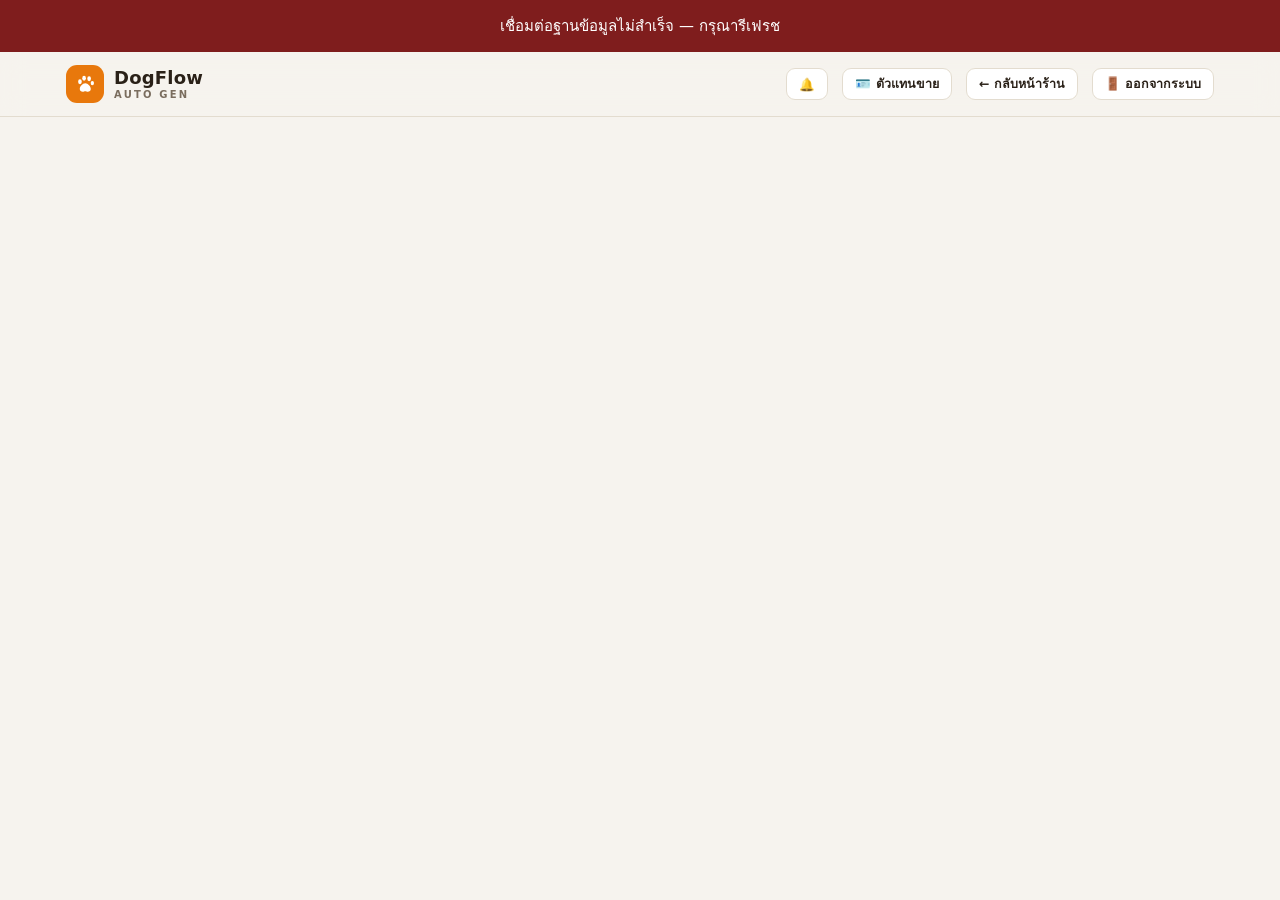
<file: profile.html>
<!doctype html>
<html lang="th">
<head>
<meta charset="utf-8"><meta name="robots" content="noindex,nofollow"><meta http-equiv="Content-Security-Policy" content="default-src 'self'; script-src 'self' 'unsafe-inline'; style-src 'self' 'unsafe-inline' https://fonts.googleapis.com; font-src https://fonts.gstatic.com; img-src 'self' data: blob: https:; connect-src 'self' https://*.supabase.co wss://*.supabase.co https://script.google.com https://script.googleusercontent.com; object-src 'none'; base-uri 'none'; form-action 'self'"><meta name="referrer" content="no-referrer"><meta name="viewport" content="width=device-width,initial-scale=1,viewport-fit=cover"><meta name="theme-color" content="#171109">
<title>โปรไฟล์ของฉัน · DogFlow Auto Gen</title><meta name="robots" content="noindex">
<link rel="preconnect" href="https://fonts.googleapis.com"><link rel="stylesheet" href="https://fonts.googleapis.com/css2?family=IBM+Plex+Mono:wght@500;600&family=Noto+Sans+Thai:wght@400;500;600;700&display=swap">
<link rel="icon" type="image/svg+xml" href="data:image/svg+xml,%3Csvg xmlns=%22http://www.w3.org/2000/svg%22 viewBox=%220 0 100 100%22%3E%3Crect width=%22100%22 height=%22100%22 rx=%2222%22 fill=%22%23171109%22/%3E%3Cg transform=%22translate%2812%2C13.5%29 scale%280.76%29%22%3E%3Cg fill=%22%23ff9e2c%22%3E%3Cellipse cx=%2224%22 cy=%2244%22 rx=%228%22 ry=%2210.5%22 transform=%22rotate%28-24 24 44%29%22/%3E%3Cellipse cx=%2240%22 cy=%2226%22 rx=%228.5%22 ry=%2211%22 transform=%22rotate%28-8 40 26%29%22/%3E%3Cellipse cx=%2260%22 cy=%2226%22 rx=%228.5%22 ry=%2211%22 transform=%22rotate%288 60 26%29%22/%3E%3Cellipse cx=%2276%22 cy=%2244%22 rx=%228%22 ry=%2210.5%22 transform=%22rotate%2824 76 44%29%22/%3E%3Cpath d=%22M50 46 C 66 46%2C 80 60%2C 76 72 C 72 84%2C 60 82%2C 50 82 C 40 82%2C 28 84%2C 24 72 C 20 60%2C 34 46%2C 50 46 Z%22/%3E%3C/g%3E%3Cpath d=%22M44 58 L44 74 L60 66 Z%22 fill=%22%23171109%22 stroke=%22%23171109%22 stroke-width=%223%22 stroke-linejoin=%22round%22/%3E%3C/g%3E%3C/svg%3E">
<script>/* เบราว์เซอร์เก่า (IE ฯลฯ): ใช้ ES5 เท่านั้น เพื่อแจ้งให้เปิดด้วยเบราว์เซอร์ใหม่ */
(function(){var ok=false;try{ok=!!(window.Promise&&window.fetch&&window.crypto&&window.crypto.subtle&&window.CSS&&CSS.supports&&CSS.supports('color','var(--x)')&&Object.assign&&window.indexedDB);}catch(e){}
if(ok)return;window.__legacy=true;document.addEventListener('DOMContentLoaded',function(){var d=document.createElement('div');d.setAttribute('style','position:fixed;top:0;left:0;right:0;bottom:0;z-index:99999;background:#0b1222;color:#fff;font-family:Tahoma,sans-serif;text-align:center;padding:60px 20px');
d.innerHTML='<div style="font-size:48px">&#9888;</div><h2 style="margin:12px 0">เบราว์เซอร์นี้ไม่รองรับ</h2><p style="line-height:1.8;max-width:520px;margin:0 auto">Internet Explorer และเบราว์เซอร์รุ่นเก่าไม่รองรับระบบชำระเงินและความปลอดภัยของเว็บนี้<br>กรุณาเปิดด้วย <b>Microsoft Edge</b>, <b>Google Chrome</b>, <b>Safari</b> หรือ <b>Firefox</b> รุ่นล่าสุด<br>ใช้ได้ทั้งคอมพิวเตอร์ แท็บเล็ต และโทรศัพท์</p>';document.body.appendChild(d);});})();
</script>
<link rel="stylesheet" href="style.css?v=20261118ab">
</head>
<body>
<div id="splash" role="status" aria-live="polite">
  <div class="sp-wrap"><span class="sp-son"></span><span class="sp-son s2"></span><span class="sp-son s3"></span>
    <span class="sp-ring" aria-hidden="true"><i class="sr-track"></i><i class="sr-comet"><b></b></i></span>
    <svg class="sp-logo" viewBox="0 0 100 100" aria-label="DogFlow"><rect width="100" height="100" fill="#171109"/><g transform="translate(12,13.5) scale(0.76)"><g fill="#ff9e2c"><ellipse cx="24" cy="44" rx="8" ry="10.5" transform="rotate(-24 24 44)"/><ellipse cx="40" cy="26" rx="8.5" ry="11" transform="rotate(-8 40 26)"/><ellipse cx="60" cy="26" rx="8.5" ry="11" transform="rotate(8 60 26)"/><ellipse cx="76" cy="44" rx="8" ry="10.5" transform="rotate(24 76 44)"/><path d="M50 46 C 66 46, 80 60, 76 72 C 72 84, 60 82, 50 82 C 40 82, 28 84, 24 72 C 20 60, 34 46, 50 46 Z"/></g><path d="M44 58 L44 74 L60 66 Z" fill="#171109" stroke="#171109" stroke-width="3" stroke-linejoin="round"/></g></svg>
  </div>
  <div class="sp-eyebrow">DOGFLOW · AUTO GEN</div>
  <div class="sp-title">กำลังเปิดโปรไฟล์</div>
  <div class="sp-chip"><i></i><span>กำลังเตรียมข้อมูล…</span></div>
  <div class="sp-bar"><span></span></div>
</div>
<noscript><style>#splash{display:none}</style></noscript>
<style>/* การ์ดทดลองใช้ฟรี */.trial{border:1px solid var(--line,#2a3342);border-radius:14px;padding:14px 16px}.trial h3{margin:0 0 6px}.trial.ok{border-color:var(--gold)}.trial.wait{border-color:#3b82f6}.trial.warn{border-color:#a16207}.trial.err{border-color:var(--err)}.trial-t{font-weight:600;margin-bottom:6px}.trial p{margin:6px 0;font-size:14px;color:var(--mut)}.trial-c{display:flex;gap:8px;font-size:13.5px;margin-top:8px;align-items:flex-start}.trial-c input{width:auto;margin-top:3px}.trial-s{margin:6px 0 6px 18px;padding:0;font-size:14px}.trial-a{margin-top:10px;display:flex;gap:8px;flex-wrap:wrap}</style>
<header class="nav"><div class="wrap"><a class="logo" href="index.html"><span class="lm"><svg viewBox="0 0 24 24" fill="currentColor" aria-hidden="true"><ellipse cx="6.5" cy="9.5" rx="2" ry="2.7"/><ellipse cx="11" cy="5.8" rx="2" ry="2.7"/><ellipse cx="16.5" cy="6.2" rx="2" ry="2.7"/><ellipse cx="20" cy="11" rx="1.8" ry="2.4"/><path d="M12.3 11.2c-3 0-6 3.6-6 6.3 0 1.9 1.5 2.9 3.2 2.9 1.2 0 1.8-.5 2.8-.5s1.6.5 2.8.5c1.7 0 3.2-1 3.2-2.9 0-2.7-3-6.3-6-6.3z"/></svg></span><span class="lg"><b>DogFlow</b><small>Auto Gen</small></span></a><div class="grow"></div><button class="btn ghost sm" id="bell" type="button" style="position:relative" title="การแจ้งเตือน">🔔<span class="tag err" id="bellUn" hidden style="position:absolute;top:-8px;right:-8px;padding:1px 5px;font-size:11px"></span></button><a class="btn ghost sm" href="#aff">🪪 ตัวแทนขาย</a><a class="btn ghost sm" href="index.html">← กลับหน้าร้าน</a><button class="btn ghost sm" id="out">🚪 ออกจากระบบ</button></div></header>

<div class="wrap" id="guest" hidden><div class="box" style="margin-top:30px;text-align:center"><h3>🔐 กรุณาเข้าสู่ระบบ</h3><p style="color:var(--mut)">เข้าสู่ระบบจากหน้าร้านก่อน แล้วกลับมาที่หน้านี้</p><a class="btn" href="index.html">ไปหน้าร้าน</a></div></div>

<div class="wrap pg" id="app" hidden>
  <aside>
    <div class="box"><div class="av" id="av"></div>
      <div class="avact" id="avAct" hidden><button class="btn ghost sm" id="avPick" type="button">📷 <span id="avPickT">เพิ่มรูปโปรไฟล์</span></button><button class="btn danger sm" id="avDel" type="button" hidden>🗑 ลบรูป</button><input type="file" id="avFile" accept="image/png,image/jpeg,image/webp" hidden></div>
      <div class="errs" id="eAv"></div><h3 id="nm" style="margin:0"></h3><div id="em" style="color:var(--mut);font-size:14px"></div><div id="since" style="color:var(--mut);font-size:13px"></div>
      <div class="kpi" style="margin:14px 0 0;grid-template-columns:1fr 1fr"><div><b id="kOrd">0</b><span>ออเดอร์</span></div><div><b id="kKey">0</b><span>License key</span></div></div></div>
    <div class="box"><h3>✏️ ข้อมูลส่วนตัว</h3><form id="fProf" novalidate><div class="f"><label>ชื่อ-นามสกุล</label><input name="name"></div><div class="f"><label>เบอร์โทร</label><input name="phone" inputmode="tel"></div><div class="f"><label>อีเมล (เปลี่ยนไม่ได้ — ผูกกับ License)</label><input id="emro" disabled></div><label style="display:flex;gap:8px;font-size:14px;margin:6px 0"><input type="checkbox" id="emUpd" style="width:auto"> รับอีเมลแจ้งเวอร์ชันใหม่ของโปรแกรม</label><div class="errs" id="eProf"></div><button class="btn" style="width:100%">บันทึก</button></form></div>
    <div class="box"><h3>🔒 เปลี่ยนรหัสผ่าน</h3><form id="fPw" novalidate><div class="f"><label>รหัสผ่านเดิม</label><input name="old" type="password" autocomplete="current-password"></div><div class="f"><label>รหัสผ่านใหม่ (≥ 8 ตัว)</label><input name="n1" type="password" autocomplete="new-password"></div><div class="f"><label>ยืนยันรหัสผ่านใหม่</label><input name="n2" type="password" autocomplete="new-password"></div><div class="errs" id="ePw"></div><button class="btn" style="width:100%">เปลี่ยนรหัสผ่าน</button></form></div>
    <div class="box"><h3>🗑️ ลบบัญชี</h3><p style="color:var(--mut);font-size:13px">ลบได้เฉพาะบัญชีที่ยังไม่มีออเดอร์ (เพื่อรักษาประวัติการชำระเงินและคีย์)</p><button class="btn danger sm" id="del">ลบบัญชีของฉัน</button></div>
  </aside>
  <main>
    <div class="box" id="trial" hidden></div>
    <div class="box" id="trialMeta" hidden></div>   <!-- [2026-11-18] ทดลองใช้ฟรี DogMeta (แยกสิทธิ์จาก DogFlow) -->
    <div class="box"><h3>🔑 License key ของฉัน</h3><p style="color:var(--mut);font-size:14px;margin-top:0">คีย์จะปรากฏที่นี่อัตโนมัติเมื่อแอดมินยืนยันการชำระเงินแล้ว — นำไปใส่ในโปรแกรมเพื่อเปิดใช้งาน</p><div id="keys"></div></div>
    <div class="box" id="downloads"><h3>💿 ดาวน์โหลดโปรแกรม</h3><div id="dlist"></div><div id="dlguide"></div></div>
    <div class="box" id="grp" hidden><h3>💬 เข้ากลุ่ม LINE ลูกค้า DogFlow</h3><p style="color:var(--mut);font-size:14px;margin:0 0 10px">สแกน QR Code ด้วยแอป LINE เพื่อเข้ากลุ่ม — สิทธิ์เฉพาะลูกค้าที่ชำระเงินและได้รับ License key แล้ว กรุณาอย่าแชร์ต่อ</p><img id="grpQr" alt="QR Code เข้ากลุ่ม LINE DogFlow" style="width:min(240px,100%);border-radius:12px;background:#fff;display:block"><div class="grpcontact" style="margin-top:14px;padding-top:12px;border-top:1px solid var(--line,#e5e0d8);font-size:14px;line-height:1.7;overflow-wrap:anywhere"><h3 style="margin:0 0 6px">💬 สอบถามเพิ่มเติม</h3><div style="margin-top:4px"><b>เฟซบุ๊ก</b> : <a href="https://www.facebook.com/DogFlowAuto" target="_blank" rel="noopener noreferrer" style="color:inherit;text-decoration:underline">https://www.facebook.com/DogFlowAuto</a></div><div style="margin-top:4px"><b>เพจเฟซบุ๊ก</b> : <a href="https://www.facebook.com/dogflowautogen" target="_blank" rel="noopener noreferrer" style="color:inherit;text-decoration:underline">https://www.facebook.com/dogflowautogen</a></div><div style="margin-top:4px"><b>กลุ่มเฟซบุ๊ก</b> : <a href="https://www.facebook.com/groups/dogflow" target="_blank" rel="noopener noreferrer" style="color:inherit;text-decoration:underline">https://www.facebook.com/groups/dogflow</a></div><div style="margin-top:4px"><b>โทร</b> : <a href="tel:0639698507" style="color:inherit;text-decoration:underline">063-969-850-7</a></div></div></div>
    <div class="box" id="grpTrial" hidden><h3>💬 เข้ากลุ่ม LINE สมาชิก DogFlow ทดลองใช้ฟรี</h3><p style="color:var(--mut);font-size:14px;margin:0 0 10px">สแกน QR Code ด้วยแอป LINE เพื่อเข้ากลุ่ม — สิทธิ์เฉพาะสมาชิก กรุณาอย่าแชร์ต่อ</p><img id="grpTrialQr" alt="QR Code เข้ากลุ่ม LINE สมาชิกทดลองใช้ฟรี" style="width:min(240px,100%);border-radius:12px;background:#fff;display:block"><div class="grpcontact" style="margin-top:14px;padding-top:12px;border-top:1px solid var(--line,#e5e0d8);font-size:14px;line-height:1.7;overflow-wrap:anywhere"><h3 style="margin:0 0 6px">💬 สอบถามเพิ่มเติม</h3><div style="margin-top:4px"><b>เฟซบุ๊ก</b> : <a href="https://www.facebook.com/DogFlowAuto" target="_blank" rel="noopener noreferrer" style="color:inherit;text-decoration:underline">https://www.facebook.com/DogFlowAuto</a></div><div style="margin-top:4px"><b>เพจเฟซบุ๊ก</b> : <a href="https://www.facebook.com/dogflowautogen" target="_blank" rel="noopener noreferrer" style="color:inherit;text-decoration:underline">https://www.facebook.com/dogflowautogen</a></div><div style="margin-top:4px"><b>กลุ่มเฟซบุ๊ก</b> : <a href="https://www.facebook.com/groups/dogflow" target="_blank" rel="noopener noreferrer" style="color:inherit;text-decoration:underline">https://www.facebook.com/groups/dogflow</a></div><div style="margin-top:4px"><b>โทร</b> : <a href="tel:0639698507" style="color:inherit;text-decoration:underline">063-969-850-7</a></div></div></div>
    <div class="box" id="aff" hidden>
      <div class="aff-hd"><h3>🪪 ตัวแทนขายโปรแกรม</h3><span class="aff-pill" id="affPill" hidden></span></div>
      <p style="color:var(--mut);font-size:14px;margin:0 0 10px">สมาชิกทุกคนแชร์ลิงก์แนะนำได้ทันที รับค่าคอมแบบคงที่ตามแพ็กเกจที่ลูกค้าซื้อ</p>
      <div id="affBody"></div>
    </div>
    <div class="box" id="fb" hidden>
      <div class="aff-hd"><h3>💬 แจ้งปัญหา / เสนอแนะ <span class="tag err" id="fbUnr" hidden></span></h3><button class="btn sm" id="fbNew">＋ ส่งเรื่องใหม่</button></div>
      <p style="color:var(--mut);font-size:14px;margin:0 0 8px">เรื่องที่ส่งจากโปรแกรม DogFlow (ตั้งค่า → แจ้งปัญหา / เสนอแนะ) จะแสดงที่นี่อัตโนมัติ เมื่อใช้ License key ที่ซื้อกับบัญชีนี้ · ทีมงานตอบกลับในเรื่องนั้น และแจ้งเตือนในโปรไฟล์</p>
      <div id="fbSum" style="font-size:13px;color:var(--mut);margin-bottom:6px"></div><div id="fbList"></div>
    </div>
    <div class="box"><h3>📦 ประวัติการสั่งซื้อ</h3><div id="orders"></div></div>
    <!-- [2026-11-16 ผู้ใช้แจ้งรายการแจ้งเตือนเยอะ ดันดาวน์โหลดลงไปไกล] ย้ายกล่องนี้มาไว้ท้ายสุด — เข้าดูผ่านกระดิ่ง 🔔 ที่แถบบนแทน -->
    <div class="box" id="notices"><h3>🔔 การแจ้งเตือน <span class="tag err" id="unr" hidden></span></h3><div id="nlist"></div><button class="btn ghost sm" id="readAll" style="margin-top:8px">ทำเครื่องหมายว่าอ่านทั้งหมด</button></div>
  </main>
</div>
<div class="modal" id="mFbNew"><div class="mbox" style="width:min(560px,100%)"><h3>💬 ส่งเรื่องใหม่</h3><p style="color:var(--mut);font-size:13px;margin:0 0 6px">ใช้แจ้งปัญหา เสนอแนะ หรือสอบถาม — ทีมงานจะตอบในหน้านี้</p>
  <form id="fFb" novalidate><div class="fgrid"><div class="f"><label>ประเภท</label><select name="category" style="width:100%"></select></div><div class="f"><label>ผลกระทบต่อการใช้งาน</label><select name="severity" style="width:100%"></select></div>
  <div class="f full"><label>เกี่ยวกับส่วนไหนของโปรแกรม (ไม่บังคับ)</label><select name="module" style="width:100%"><option value="">— ไม่ระบุ —</option><option>Flow Bot</option><option>Auto Story</option><option>Podcast</option><option>Viral Clips</option><option>DogMeta</option><option>TikTok</option><option>Facebook</option><option>Shopee</option><option>License / บัญชี</option><option>ร้านค้า / การสั่งซื้อ</option><option>อื่น ๆ</option></select></div>
  <div class="f full"><label>หัวข้อ</label><input name="title" maxlength="120" placeholder="สรุปสั้น ๆ เช่น กดสร้างคลิปแล้วไม่มีอะไรเกิดขึ้น"></div>
  <div class="f full"><label>รายละเอียด <small id="fbCnt" style="color:var(--mut)"></small></label><textarea name="body" rows="6" maxlength="4000" placeholder="เกิดอะไรขึ้น · ทำอะไรก่อนหน้านั้น · คาดหวังให้เป็นอย่างไร"></textarea></div></div>
  <div class="errs" id="eFb"></div><div style="display:flex;gap:8px"><button class="btn" id="fbSend">📨 ส่งเรื่อง</button><button class="btn ghost" type="button" data-fbclose>ยกเลิก</button></div></form></div></div>
<div class="modal" id="mFbTk"><div class="mbox tk-box" id="fbBox"></div></div>
<div class="modal" id="mNotice"><div class="mbox" style="width:min(480px,100%)"><h3>🔔 มีการแจ้งเตือนใหม่</h3><p style="color:var(--mut);font-size:14px" id="noticePv"></p><div style="display:flex;gap:8px"><button class="btn gold" id="noticeGo" type="button">ไปดูการแจ้งเตือน</button><button class="btn ghost" type="button" data-noticeclose>ปิด</button></div></div></div>
<div class="toast" id="toast"></div>
<script src="config.js"></script>
<script src="pw-eye.js?v=20261014a" defer></script>
<script src="vendor/supabase.js"></script>
<script src="store.common.js?v=20261118q"></script>
<script src="store.local.js?v=20261128a"></script>
<script src="store.supabase.js?v=20261127tg"></script>
<script src="avatar.js"></script>
<script src="vendor/qrcode.js?v=20261028a"></script>
<script src="trial-text.js?v=20261125t"></script>
<script src="trial-card.js?v=20261125f"></script>
<script>
const $ = (s) => document.querySelector(s), E = DB.esc, B = DB.baht;
const toast = (m) => { const t = $('#toast'); t.textContent = m; t.classList.add('on'); clearTimeout(t._); t._ = setTimeout(() => t.classList.remove('on'), 2400); };
const showErr = (el, a) => (el.innerHTML = a.map((x) => '• ' + E(x)).join('<br>'));
const ST = { pending: ['รอชำระเงิน', 'pending'], review: ['รอตรวจสลิป', 'paid'], paid: ['ชำระแล้ว', 'done'], rejected: ['สลิปไม่ผ่าน', 'cancelled'], cancelled: ['ยกเลิก', 'cancelled'], done: ['เสร็จสิ้น', 'done'] };
let lastKeys = -1, noticePopupShown = false;

// QR กลุ่ม LINE: แสดงเมื่อมีคีย์ที่ไม่ถูกระงับ + ฐานข้อมูลยืนยันสิทธิ์ (ได้ signed URL) — แคช 4 นาทีไม่ให้ขอใหม่ทุกครั้งที่วาดหน้า
let grpAt = 0, grpUrl = '';
async function paintGroup(ok) {
  const box = $('#grp'); if (!ok) { box.hidden = true; grpUrl = ''; grpAt = 0; return; }
  if (!grpUrl || Date.now() - grpAt > 240000) { const t = Date.now(); const u = await DB.groupQrUrl(); if (!u) { box.hidden = true; return; } grpUrl = u; grpAt = t; $('#grpQr').src = u; }
  box.hidden = false;
}
// QR กลุ่มสมาชิกทดลองใช้ฟรี: ฐานข้อมูลเป็นผู้ตัดสินสิทธิ์ (ยืนยัน LINE + ขอทดลองแล้ว) ไม่มีสิทธิ์ = ไม่แสดง · ผู้ซื้อจริงเห็นการ์ดลูกค้าแทน
let tgAt = 0, tgUrl = '', tgSig = '';
async function paintTrialGroup(paid) {
  const box = $('#grpTrial'), st = (DB.trialStatus && DB.trialStatus()) || {}, sig = String(st.state || '') + (paid ? '|paid' : '');
  if (paid || !DB.trialQrUrl) { box.hidden = true; tgSig = sig; tgUrl = ''; return; }
  if (sig !== tgSig || Date.now() - tgAt > 240000) {
    tgSig = sig; tgAt = Date.now(); tgUrl = await DB.trialQrUrl();
    if (tgUrl) $('#grpTrialQr').src = tgUrl;
  }
  box.hidden = !tgUrl;
}
// การ์ดทดลองใช้ฟรี: วาดใหม่เฉพาะเมื่อสถานะเปลี่ยน (กัน db:change ล้างช่องที่กำลังพิมพ์/ติ๊กอยู่)
let trialSig = '', trialBusy = false, lineV = null, linePoll = 0, lineTick = null;   // lineV = { code, url, error } ระหว่างยืนยัน LINE
function paintTrial() { if (trialSig === '') trialMetaSig = ''; paintTrialMain(); paintTrialMeta(); }
let trialMetaSig = '';
// [2026-11-18] การ์ดทดลองใช้ฟรีของ DogMeta — ใช้ตัวเรนเดอร์เดียวกับ DogFlow (id ของปุ่ม/ช่องเติมคำว่า Meta) · แสดงเมื่อมีแพ็กเกจ DogMeta เปิดขายและมีผลสถานะจากเซิร์ฟเวอร์
function paintTrialMeta() {
  const box = $('#trialMeta'), st = DB.trialStatus && DB.trialStatus('dogmeta');
  if (!st || !window.TrialCard || !DB.list('products').some((p) => p.active && p.product === 'dogmeta')) { box.hidden = true; return; }
  const main = DB.trialStatus('dogflow') || {}, vnum = (v) => String(v).split('.').reduce((n, x) => n * 1000 + (parseInt(x, 10) || 0), 0);
  const rel = DB.list('releases').filter((r) => r.active && r.product === 'dogmeta' && /\.exe$/i.test(r.fileName || '')).sort((a, b) => vnum(b.version) - vnum(a.version))[0], dl = rel ? { id: rel.id, version: rel.version } : null;
  const lineAbove = st.reason === 'line_unverified' && main.reason === 'line_unverified';   // ขั้นตอนยืนยัน LINE ใช้ตัวควบคุมชุดเดียว (id เดียว) — ให้การ์ด DogFlow ด้านบนทำ
  const sig = JSON.stringify([st.state, st.reason, st.request && st.request.id, st.request && st.request.status, st.key && st.key.key, dl && dl.id, trialBusy, lineAbove, !lineAbove && lineV && lineV.code, !lineAbove && lineV && lineV.error]);
  box.hidden = false; if (sig === trialMetaSig) return; trialMetaSig = sig;
  let html = lineAbove ? '<div class="trial warn"><h3>🎁 ทดลองใช้ฟรี</h3><div class="trial-t">ยืนยันตัวตนผ่าน LINE ก่อน</div><p>ทำที่กล่อง "ทดลองใช้ฟรี" ด้านบนครั้งเดียว แล้วกลับมาขอทดลอง DogMeta ได้</p></div>' : TrialCard.render(st, { dl, busy: trialBusy, line: st.reason === 'line_unverified' ? lineV : null });
  box.innerHTML = html.replace(/id="trial(Ask|Cancel|Note|Consent|Terms|Err)"/g, 'id="trialMeta$1"').replace('<h3>🎁 ทดลองใช้ฟรี</h3>', '<h3>🎁 ทดลองใช้ฟรี — DogMeta</h3>');
  { const q = $('#lineQr'); if (q && !lineAbove && lineV && lineV.url && window.qrcode) { try { const c = window.qrcode(0, 'M'); c.addData(lineV.url); c.make(); q.innerHTML = c.createSvgTag({ cellSize: 4, margin: 16, scalable: true }); const sv = q.querySelector('svg'); if (sv) { sv.style.width = '100%'; sv.style.height = '100%'; } } catch (e) { /* ไม่มี QR ก็ใช้ปุ่มได้ */ } } }
}
function paintTrialMain() {
  const box = $('#trial'), st = DB.trialStatus && DB.trialStatus(); if (!st || !window.TrialCard) { box.hidden = true; return; }
  const vnum = (v) => String(v).split('.').reduce((n, x) => n * 1000 + (parseInt(x, 10) || 0), 0);   // ปุ่มของคนทดลองต้องเป็นตัวติดตั้ง (.exe) รุ่นเลขสูงสุดเท่านั้น — ไม่เอาแพ็กเกจอัปเดต (.zip) และไม่เรียงตามวันที่อัป
  const rel = DB.list('releases').filter((r) => r.active && /\.exe$/i.test(r.fileName || '')).sort((a, b) => vnum(b.version) - vnum(a.version))[0], dl = rel && DB.canDownload && DB.canDownload() ? { id: rel.id, version: rel.version } : null;
  const sig = JSON.stringify([st.state, st.reason, st.request && st.request.id, st.request && st.request.status, st.key && st.key.key, dl && dl.id, trialBusy, lineV && lineV.code, lineV && lineV.error]);
  box.hidden = false; if (sig === trialSig) return; trialSig = sig; box.innerHTML = TrialCard.render(st, { dl, busy: trialBusy, line: st.reason === 'line_unverified' ? lineV : null });
  { const q = $('#lineQr'); if (q && lineV && lineV.url && window.qrcode) { try { const c = window.qrcode(0, 'M'); c.addData(lineV.url); c.make(); q.innerHTML = c.createSvgTag({ cellSize: 4, margin: 16, scalable: true }); const sv = q.querySelector('svg'); if (sv) { sv.style.width = '100%'; sv.style.height = '100%'; } } catch (e) { q.remove(); } } }   // QR ชี้ไปลิงก์เปิดแชตพร้อมรหัส (สแกนด้วยมือถือ)
}
async function trialDo(fn) { trialBusy = true; trialSig = ''; paintTrial(); const r = await fn(); trialBusy = false; trialSig = ''; paintTrial(); return r; }
// [2026-10-28] ยืนยัน LINE: ขอรหัส → เปิดแชตร้านพร้อมรหัสในช่องพิมพ์ → เช็กสถานะทุก 3 วินาทีจนยืนยันหรือรหัสหมดอายุ
function lineStopPoll() { if (linePoll) { clearInterval(linePoll); linePoll = 0; } }
async function lineStart() {
  const r = await trialDo(() => DB.lineVerifyStart()); lineStopPoll();
  if (!r.ok) { lineV = { error: r.errors.join(' ') }; trialSig = ''; paintTrial(); return; }
  const d = r.data || {}; if (d.verified) { lineV = null; toast('ยืนยัน LINE แล้ว ✔'); return; }
  if (d.error === 'rate_limited') { lineV = { error: 'ขอรหัสบ่อยเกินไป กรุณารอสักครู่ (ประมาณ 1 ชั่วโมง) แล้วลองใหม่' }; trialSig = ''; paintTrial(); return; }
  const cfgId = ((DB.settings().lineId || '') + '').trim(), id = cfgId.charAt(0) === '@' ? cfgId : ((DB.settings().lineOaId || '@404qjdlg') + '').trim();   /* ใช้ LINE ID ในตั้งค่าร้านเมื่อเป็นบัญชี Official (@…) — จุดเดียวกับหน้าแรก */   // [2026-10-28] ID บัญชี LINE Official (แยกจาก lineId ที่เป็นช่องทางทักสอบถาม)
  lineV = { code: d.code, oa: id, qr: !!window.qrcode, url: id ? 'https://line.me/R/oaMessage/' + encodeURIComponent(id) + '/?' + encodeURIComponent(d.code) : '' }; trialSig = ''; paintTrial();
  const until = new Date(d.expiresAt).getTime();
  const tick = async () => {
    if (!linePoll) return;
    if (Date.now() > until + 5000) { lineStopPoll(); lineV = null; trialSig = ''; paintTrial(); return; }
    const hh = () => new Date().toLocaleTimeString('th-TH');
    let c; try { c = await DB.lineVerifyCheck(); } catch (e) { c = { ok: false, errors: [String((e && e.message) || e)] }; console.error('[line-verify] check', e); }
    const chk = $('#lineChk');   // หาใหม่หลัง await (การ์ดอาจถูกวาดใหม่ระหว่างรอ)
    if (chk) chk.textContent = c.ok ? '(เช็กล่าสุด ' + hh() + ')' : '(เช็กไม่สำเร็จ ' + hh() + ': ' + (c.errors || []).join(' ') + ')';
    if (c.ok && c.verified) {
      lineStopPoll(); lineV = null; trialSig = ''; paintTrial(); toast('ยืนยัน LINE สำเร็จ ✔ ขอทดลองใช้ฟรีได้แล้ว');
      setTimeout(() => { if ($('#lineVerifyStart')) location.reload(); }, 1200);   // ตัวกันพลาด: ถ้าการ์ดยังค้างขั้นตอน LINE ให้โหลดหน้าใหม่เอง
    }
  };
  linePoll = setInterval(tick, 2500); lineTick = tick; tick();   // เช็กทันที 1 ครั้ง แล้วทุก 2.5 วินาที
}
/* [2026-10-28] สลับกลับมาที่แท็บ (เช่น กลับจากแอป LINE) → เช็กสถานะทันที ไม่รอตัวจับเวลา (เบราว์เซอร์ชะลอแท็บที่อยู่เบื้องหลัง) */
document.addEventListener('visibilitychange', () => { if (!document.hidden && linePoll && lineTick) lineTick(); });
window.addEventListener('focus', () => { if (linePoll && lineTick) lineTick(); });
document.addEventListener('click', async (e) => {
  if (e.target.closest('#lineVerifyStart')) { e.preventDefault(); lineStart(); return; }
  { const cp = e.target.closest('#lineCopy'); if (cp) { e.preventDefault(); const old = cp.innerHTML; try { await navigator.clipboard.writeText(cp.dataset.code); cp.innerHTML = '<svg width="18" height="18" viewBox="0 0 24 24" fill="none" stroke="currentColor" stroke-width="2.6" stroke-linecap="round" stroke-linejoin="round" aria-hidden="true"><path d="M4 12.5l5 5L20 6.5"/></svg>'; toast('คัดลอกรหัสแล้ว ✔'); setTimeout(() => { if (cp.isConnected) cp.innerHTML = old; }, 1500); } catch (x) { toast('คัดลอกไม่ได้ — พิมพ์รหัสเอง: ' + cp.dataset.code); } return; } }
  if (e.target.closest('[data-focus-prof]')) { e.preventDefault(); const f = $('#fProf'); f.scrollIntoView({ behavior: 'smooth' }); f.name.focus(); return; }
  if (e.target.closest('#trialAsk')) {
    const err = $('#trialErr'); if (!$('#trialConsent').checked) return showErr(err, ['ติ๊กยินยอมให้เก็บรหัสเครื่องก่อนจึงจะขอได้']);
    if ($('#trialTerms') && !$('#trialTerms').checked) return showErr(err, ['ติ๊กยอมรับเงื่อนไขการใช้งานฟรีก่อนจึงจะขอได้']);
    const note = $('#trialNote').value, r = await trialDo(() => DB.requestTrial(note, true));
    if (!r.ok) { const e2 = $('#trialErr'); if (e2) showErr(e2, r.errors); return; }
    toast(r.status && r.status.state === 'pending' ? 'ส่งคำขอแล้ว ✔ ทีมงานได้รับแจ้งเตือน' : 'ขอไม่สำเร็จ — ดูเหตุผลในกล่อง'); return;
  }
  if (e.target.closest('#trialMetaAsk')) {
    const err = $('#trialMetaErr'); if (!$('#trialMetaConsent').checked) return showErr(err, ['ติ๊กยินยอมให้เก็บรหัสเครื่องก่อนจึงจะขอได้']);
    if ($('#trialMetaTerms') && !$('#trialMetaTerms').checked) return showErr(err, ['ติ๊กยอมรับเงื่อนไขการใช้งานฟรีก่อนจึงจะขอได้']);
    const note = $('#trialMetaNote').value, r = await trialDo(() => DB.requestTrial(note, true, 'dogmeta'));
    if (!r.ok) { const e2 = $('#trialMetaErr'); if (e2) showErr(e2, r.errors); return; }
    toast(r.status && r.status.state === 'pending' ? 'ส่งคำขอทดลอง DogMeta แล้ว ✔ ทีมงานได้รับแจ้งเตือน' : 'ขอไม่สำเร็จ — ดูเหตุผลในกล่อง'); return;
  }
  if (e.target.closest('#trialMetaCancel')) { if (!confirm('ยกเลิกคำขอทดลองใช้ฟรี DogMeta?')) return; const r = await trialDo(() => DB.cancelTrialRequest('dogmeta')); toast(r.ok ? 'ยกเลิกคำขอแล้ว' : r.errors.join(' ')); return; }
  if (e.target.closest('#trialCancel')) { if (!confirm('ยกเลิกคำขอทดลองใช้ฟรี?')) return; const r = await trialDo(() => DB.cancelTrialRequest()); toast(r.ok ? 'ยกเลิกคำขอแล้ว' : r.errors.join(' ')); }
});
function render() {
  const m = DB.me(); $('#guest').hidden = !!m; $('#app').hidden = !m; $('#out').hidden = !m; if (!m) return;
  const orders = DB.list('orders').filter((o) => o.memberId === m.id), keys = orders.flatMap((o) => (o.licenseKeys || []).filter((k) => !k.renewed).map((k) => Object.assign({ orderId: o.id }, k)))
    .concat((DB.trialKeys ? DB.trialKeys(m.id) : []).map((k) => ({ orderId: '', product: '🎁 ทดลองใช้ฟรี · ' + DFCommon.productName(k.productId), key: k.key, issuedAt: k.issuedAt, revoked: k.revoked, trial: true, expiresAt: k.expiresAt, trialDays: k.trialDays })));   // [2026-10-14] คีย์ทดลองที่แอดมินออกให้ (ไม่มีออเดอร์)
  paintTrial(); paintAvatar(m); $('#nm').textContent = m.name; $('#em').textContent = m.email; $('#since').textContent = 'สมาชิกตั้งแต่ ' + new Date(m.createdAt).toLocaleDateString('th-TH');
  const ns = DB.myNotices(), un = ns.filter((n) => !n.read).length, ic = { info: 'ℹ️', warning: '⚠️', violation: '⛔', ban: '🚫', update: '💿' };
  $('#unr').hidden = !un; $('#unr').textContent = un + ' ใหม่'; $('#readAll').hidden = !un;
  $('#bellUn').hidden = !un; $('#bellUn').textContent = un > 9 ? '9+' : un;
  $('#nlist').innerHTML = ns.map((n) => `<div class="hl" style="${n.type === 'violation' || n.type === 'ban' ? 'border-color:var(--err)' : n.type === 'warning' ? 'border-color:var(--gold)' : ''};${n.read ? 'opacity:.65' : ''}"><span>${ic[n.type] || ''}</span><span style="flex:1"><b>${E(n.title)}</b>${n.read ? '' : ' <span class="tag err">ใหม่</span>'}<br><span style="color:var(--mut);font-size:14px">${E(n.body)}</span><br><small style="color:var(--mut)">${new Date(n.createdAt).toLocaleString('th-TH')}</small></span>${n.read ? '' : `<button class="btn sm ghost" data-read="${E(n.id)}">อ่านแล้ว</button>`}</div>`).join('') || '<p style="color:var(--mut)">ไม่มีการแจ้งเตือน</p>';
  // [2026-11-16] เข้าโปรไฟล์ครั้งแรกของเซสชันนี้ ถ้ามีแจ้งเตือนที่ยังไม่อ่าน ให้ป๊อบอัพเตือนครั้งเดียว (ย้ายกล่องไปท้ายหน้าแล้ว ผู้ใช้อาจไม่เลื่อนไปเห็น)
  if (!noticePopupShown) { noticePopupShown = true; if (un) { const top = ns.find((n) => !n.read); $('#noticePv').textContent = (ic[top.type] || '') + ' ' + top.title + (un > 1 ? ` (และอีก ${un - 1} รายการ)` : ''); $('#mNotice').classList.add('on'); } }
  $('#kOrd').textContent = orders.length; $('#kKey').textContent = keys.length; $('#emro').value = m.email;
  const f = $('#fProf'); if (document.activeElement.form !== f) { f.name.value = m.name; f.phone.value = m.phone; }
  // [2026-10-28] ล็อกช่องเบอร์โทรเมื่อมีคำขอ/สิทธิ์ทดลองใช้ฟรีแล้ว (กันแก้เบอร์เพื่อเลี่ยงด่านกันซ้ำ) — ฝั่งเซิร์ฟเวอร์ตรวจซ้ำที่ update_profile
  { const ts = DB.trialStatus && DB.trialStatus(), lock = true; f.phone.readOnly = lock; f.phone.title = 'เบอร์โทรล็อกตั้งแต่สมัคร (เหมือนอีเมล) — ติดต่อทีมงานหากต้องแก้';   /* [2026-10-28] ล็อกเบอร์ตลอดตั้งแต่สมัคร ไม่ขึ้นกับสถานะทดลอง */
    let nt = $('#phoneLockNote'); if (lock && !nt) { nt = document.createElement('div'); nt.id = 'phoneLockNote'; nt.style.cssText = 'font-size:11.5px;color:var(--mut);margin-top:4px'; nt.textContent = '🔒 เบอร์โทรแก้เองไม่ได้ (ล็อกตั้งแต่สมัคร เหมือนอีเมล) — ติดต่อทีมงานหากเบอร์เดิมใช้ไม่ได้'; f.phone.parentNode.appendChild(nt); } else if (!lock && nt) nt.remove(); } $('#emUpd').checked = m.emailUpdates !== false;
  if (lastKeys >= 0 && keys.length > lastKeys) toast('🎉 มี License key ใหม่เข้าโปรไฟล์ของคุณแล้ว'); lastKeys = keys.length;
  $('#keys').innerHTML = keys.map((k) => `<div class="key"><div style="flex:1"><div style="font-size:13px;color:var(--mut)">${E(k.product)} · ${k.trial ? 'ทดลอง ' + (k.trialDays || 1) + ' วัน · เริ่มนับเมื่อเปิดใช้ในโปรแกรมครั้งแรก · ต้องเริ่มใช้ภายใน ' + new Date(k.expiresAt).toLocaleDateString('th-TH') : 'ออเดอร์ ' + E(k.orderId)} · ออกเมื่อ ${new Date(k.issuedAt).toLocaleString('th-TH')}${k.validUntil ? ' · ต่ออายุแล้ว ใช้ได้ถึง ' + new Date(k.validUntil).toLocaleDateString('th-TH') : ''}</div><code>${E(k.key)}</code>${k.trial && !k.revoked ? '<div style="font-size:12.5px;color:var(--mut);margin-top:4px">ซื้อแพ็กเกจแล้วคีย์นี้จะถูกอัปเกรดให้ — ใช้คีย์เดิมต่อได้ ไม่ต้องใส่คีย์ใหม่</div>' : ''}</div>${k.revoked ? '<span class="tag err">ถูกระงับ</span>' : k.trial && new Date(k.expiresAt) < new Date() ? '<span class="tag err">เลยกำหนดเริ่มใช้</span> <a class="btn sm gold" href="index.html#shop">🛒 ซื้อแพ็กเกจ</a>' : `<button class="btn sm" data-copy="${E(k.key)}">📋 คัดลอก</button>`}</div>`).join('')
    || '<p style="color:var(--mut)">ยังไม่มีคีย์ — เมื่อชำระเงินและแอดมินตรวจสลิปผ่านแล้ว คีย์จะขึ้นที่นี่</p>';
  const rel = DB.list('releases').filter((r) => r.active && /\.exe$/i.test(r.fileName || '')).sort((a, b) => new Date(b.createdAt || 0) - new Date(a.createdAt || 0)), can = !!(DB.canDownload && DB.canDownload()) && rel.length > 0;
  const PL = { windows: 'Windows', mac: 'macOS', linux: 'Linux', other: 'อื่น ๆ' };
  // [2026-11-18] จัดรายการดาวน์โหลดตามโปรแกรม (DogFlow/DogMeta) — แต่ละโปรแกรมแสดง 3 รุ่นล่าสุด · เห็นเฉพาะโปรแกรมที่มี License (RLS)
  const dlGroups = (L) => { const m = new Map(); L.forEach((r) => { const k = r.product || 'dogflow'; if (!m.has(k)) m.set(k, []); m.get(k).push(r); }); return [...m].map(([k, list]) => ({ k, list: list.slice(0, 3), multi: m.size > 1 })); };
  $('#dlist').innerHTML = can ? dlGroups(rel).map((g) => (g.multi ? `<h4 style="margin:14px 0 6px">🐶 ${E(DFCommon.productName(g.k))}</h4>` : '') + g.list.map((r, i) =>   /* [2026-10-28] แสดงแค่ 3 เวอร์ชันล่าสุด */ `<div class="rel ${i === 0 ? 'latest' : ''}"><div class="row"><b>${E(r.title || DFCommon.productName(r.product) + ' Auto Gen')}</b><span class="tag ${i === 0 ? 'okk' : 'paid'}">v${E(r.version)}${i === 0 ? ' · ล่าสุด' : ''}</span></div>
      <div style="color:var(--mut);font-size:13px">${E(PL[r.platform] || r.platform)}${r.createdAt ? ' · เผยแพร่ ' + E(DFCommon.thaiDateTime(r.createdAt)) : ''}${r.mandatory ? ' · <b style="color:var(--gold)">แนะนำให้อัปเดตทันที</b>' : ''}${r.sizeBytes ? ' · ' + (r.sizeBytes / 1048576).toFixed(1) + ' MB' : ''}</div>
      ${r.notes ? `<div style="white-space:pre-line;margin:8px 0;font-size:14px">${E(r.notes)}</div>` : ''}
      ${r.sha256 ? `<div style="color:var(--mut);font-size:12px;margin:6px 0">SHA-256: <code style="word-break:break-all;user-select:all">${E(r.sha256)}</code></div>` : ''}
      <button class="btn ${i === 0 ? 'gold' : 'ghost'} sm" data-dl="${E(r.id)}">⬇ ดาวน์โหลด</button>
      <div data-dlst="${E(r.id)}" style="font-size:12.5px;color:var(--mut);margin-top:6px"></div></div>`).join('')).join('')
    : keys.length ? '<p style="color:var(--mut)">ยังไม่มีไฟล์ให้ดาวน์โหลดในตอนนี้ (หรือสิทธิ์/อายุคีย์หมดแล้ว) — หากมีปัญหาติดต่อแอดมิน</p>' : '<p style="color:var(--mut)">ดาวน์โหลดได้เมื่อมี License ที่ใช้งานได้ — <a href="index.html#shop" style="color:var(--cyan)">เลือกซื้อแพ็กเกจ</a></p>';
  const guide = DB.settings().installGuide; $('#dlguide').innerHTML = can && guide ? `<details open style="margin-top:10px"><summary>📖 วิธีติดตั้งและเริ่มใช้งาน</summary><div style="white-space:pre-line;color:var(--mut);font-size:14px;margin-top:6px">${E(guide)}</div></details>` : '';
  paintAff(); paintFb();
  paintTrialGroup(keys.some((k) => !k.revoked && !k.trial));
  paintGroup(keys.some((k) => !k.revoked && !k.trial));   // กลุ่ม LINE ลูกค้า: เฉพาะผู้ซื้อ (คีย์ทดลองไม่นับ)
  $('#orders').innerHTML = orders.map((o) => `<div style="border:1px solid var(--line);border-radius:12px;padding:12px;margin:10px 0">
    <div class="row"><b>${E(o.id)}</b><span class="tag ${ST[o.status][1]}">${ST[o.status][0]}</span></div>
    <div style="font-size:13px;color:var(--mut)">${new Date(o.createdAt).toLocaleString('th-TH')} · ${o.items.map((i) => E(i.name) + '×' + i.qty).join(', ')}</div>
    <div class="row"><span>ยอดรวม${o.coupon ? ' (โค้ด ' + E(o.coupon) + ')' : ''}</span><b>${B(o.total)}</b></div>
    ${['pending', 'rejected'].includes(o.status) ? `<a class="btn gold sm" href="index.html#pay=${E(o.id)}">💳 ${o.status === 'pending' ? 'ชำระเงิน / ส่งสลิป' : 'ส่งสลิปใหม่'}</a>` : ''}
    ${o.status === 'review' ? '<small style="color:var(--mut)">⏳ แอดมินกำลังตรวจสลิป — คีย์จะส่งเข้าโปรไฟล์อัตโนมัติ</small>' : ''}
    ${o.status === 'rejected' && o.payment ? `<div class="errs" style="display:block">${E(o.payment.reviewNote)}</div>` : ''}
    ${o.status === 'paid' && o.keyStatus === 'pending' ? '<div class="errs" style="display:block">ชำระแล้ว กำลังออกคีย์ — หากไม่ขึ้นภายใน 5 นาทีทักไลน์</div>' : ''}</div>`).join('') || '<p style="color:var(--mut)">ยังไม่มีออเดอร์ · <a href="index.html#shop" style="color:var(--cyan)">เลือกซื้อสินค้า</a></p>';
}
/* ===== 🪪 ตัวแทนขายโปรแกรม — ตัวเลขทุกตัวมาจากฐานข้อมูล (aff_overview) ไม่คำนวณเองในเบราว์เซอร์ ===== */
const D8 = (t) => (t ? new Date(t).toLocaleDateString('th-TH', { day: 'numeric', month: 'short', year: '2-digit' }) : '—');
const AST = { pending: ['รอพักตามกำหนด', 'pending'], available: ['ถอนได้', 'okk'], requested: ['ขอถอนแล้ว', 'paid'], paid: ['จ่ายแล้ว', 'done'], void: ['ยกเลิก', 'cancelled'] };
const PST = { requested: ['รอแอดมินโอน', 'paid'], paid: ['โอนแล้ว', 'done'], rejected: ['ไม่ผ่าน', 'cancelled'] };
const affLink = (code) => new URL('./?ref=' + encodeURIComponent(code), location.href).href;
let affSig = '';
function paintAff() {
  const box = $('#aff'), a = DB.aff && DB.aff();
  if (DB.mode !== 'supabase' || !a) { box.hidden = true; return; } box.hidden = false;
  const ae = document.activeElement; if (ae && box.contains(ae) && /^(INPUT|SELECT|TEXTAREA)$/.test(ae.tagName) && ae.id !== 'affUrl') return;  // กำลังพิมพ์อยู่ ไม่วาดทับ
  const sig = JSON.stringify([a, DB.affKyc && DB.affKyc(), DB.affTermsStatus && DB.affTermsStatus()]); if (sig === affSig) return; affSig = sig;
  const st = a.stats, rates = a.rates || [], pi = a.payoutInfo || {}, open = (a.payouts || []).find((x) => x.status === 'requested');
  const lo = rates.length ? Math.min(...rates.map((r) => r.commission)) : 0, hi = rates.length ? Math.max(...rates.map((r) => r.commission)) : 0;
  $('#affPill').hidden = !rates.length; $('#affPill').textContent = 'ระบบแนะนำสมาชิก · รับ ' + (lo === hi ? B(lo) : B(lo) + ' – ' + B(hi)) + ' ตามแพ็กเกจ';
  const boughtN = (a.referrals || []).filter((r) => r.bought).length, can = a.enabled && !a.blocked, short = Math.max(0, a.minPayout - st.available);
  /* [2026-11-17] เฟส 1 กันมิจฉาชีพ: ยังไม่สมัครเป็นตัวแทน (opted-in) → โชว์หน้าสมัคร + เงื่อนไขแทนลิงก์แนะนำ ต้องยืนยันตัวตนผ่าน LINE ก่อนถึงกดสมัครได้ */
  if (!a.optedIn) {
    $('#affBody').innerHTML =
      '<h4 style="margin:14px 0 6px">🪪 สมัครเป็นตัวแทนขาย</h4>'
      + '<p class="sub" style="margin:0 0 10px">อ่านและยอมรับเงื่อนไขด้านล่างก่อนรับลิงก์แนะนำของคุณ</p>'
      + (a.terms ? '<div style="white-space:pre-line;font-size:13px;color:var(--mut);max-height:260px;overflow:auto;border:1px solid var(--line);border-radius:var(--r);padding:12px;margin-bottom:12px">' + E(a.terms) + '</div>' : '<p style="color:var(--mut)">ยังไม่มีเงื่อนไขตัวแทนขายที่ตั้งไว้ — ติดต่อแอดมิน</p>')
      + (!a.lineVerified
          ? '<div class="aff-note">🔒 ต้องยืนยันตัวตนผ่าน LINE ก่อนสมัครเป็นตัวแทนขาย — <a href="#trial" id="affGoLine">ไปยืนยันตัวตนผ่าน LINE</a></div>'
          : '<label style="display:flex;gap:8px;align-items:center;margin-bottom:10px;font-size:14px"><input type="checkbox" id="affAcceptTerms" style="width:auto"> ฉันอ่านและยอมรับเงื่อนไขตัวแทนขายข้างต้นแล้ว</label>'
            + '<button class="btn gold sm" id="affOptInBtn" disabled>🪪 สมัครเป็นตัวแทนขาย</button>');
    return;
  }
  /* [2026-11-17] ขั้นบันไดค่าคอม: นับชิ้นที่ขายได้ในเดือนปฏิทินไทยจากรายการค่าคอม (ไม่นับ manual/ยกเลิก) แล้วบอกระดับของชิ้นถัดไป — ค่าตั้งตรงกับฝั่งฐานข้อมูล */
  const sg = DB.settings(), tOn = sg.affTierOn !== false && sg.affTierOn !== 'false', t2n = Number(sg.affTier2Min) || 5, t2p = Math.max(Number(sg.affTier2Pct) || 125, 100), t3n = Number(sg.affTier3Min) || 10, t3p = Math.max(Number(sg.affTier3Pct) || 150, 100);
  const mk = (d) => { const x = new Date(new Date(d).getTime() + 7 * 36e5); return x.getUTCFullYear() * 12 + x.getUTCMonth(); }, nowK = mk(Date.now());
  const mCnt = (a.commissions || []).filter((c) => !c.manual && c.state !== 'void' && mk(c.createdAt) === nowK).reduce((n, c) => n + (c.qty || 1), 0);
  const nxt = mCnt + 1 >= t3n ? 'Gold · ' + t3p + '% ของค่าคอม' : mCnt + 1 >= t2n ? 'Silver · ' + t2p + '% ของค่าคอม' : 'Bronze · ค่าคอมปกติ';
  const tierLine = !tOn ? '' : '<div class="aff-note" style="background:var(--accent-soft);color:var(--accent);margin-top:10px">🚀 เดือนนี้คุณขายได้ <b>' + mCnt + ' ชิ้น</b> · ชิ้นถัดไปได้ระดับ <b>' + nxt + '</b>' + (mCnt + 1 < t3n ? ' · อีก ' + ((mCnt + 1 < t2n ? t2n : t3n) - mCnt) + ' ชิ้น ' + (mCnt + 1 < t2n ? 'ถึง Silver (' + t2p + '%)' : 'ถึง Gold (' + t3p + '%)') : '') + ' · นับใหม่ทุกต้นเดือน</div>';
  /* [2026-11-17] เฟส 3 ข้อ 3: ค่าคอมสะสมเกินเกณฑ์ → ต้องยืนยันตัวตนด้วยรูปบัตรก่อนถอน (ฝั่งฐานข้อมูลบังคับจริง) · แสดงเฉพาะเมื่อถึงเกณฑ์หรือเคยส่งแล้ว */
  const ky = DB.affKyc && DB.affKyc(), kyForm = '<div class="f" style="margin-top:8px"><label>ชื่อ-นามสกุลตามบัตร</label><input id="affKycName" maxlength="80" autocomplete="off" value="' + E((ky && ky.nameOnId) || '') + '"></div>'
    + '<div class="f" style="margin-top:8px"><label>รูปบัตรประชาชน (JPG/PNG/WebP ไม่เกิน 5 MB)</label><input type="file" id="affKycFile" accept="image/jpeg,image/png,image/webp"></div>'
    + '<small style="color:var(--mut)">ถ่ายให้เห็นชื่อและรูปถ่ายชัดเจน · ปิดเลขหลังบัตร/เลขเลเซอร์ได้ · ระบบลบรูปทิ้งทันทีหลังตรวจเสร็จ เก็บเฉพาะผลตรวจ</small>'
    + '<div style="margin-top:8px"><button class="btn gold sm" id="affKycBtn">🪪 ส่งรูปเพื่อยืนยันตัวตน</button></div>';
  const kycBox = !ky || !(ky.required || ky.status !== 'none') ? '' : '<div style="border-top:1px solid var(--line);margin-top:14px;padding-top:12px"><h4 style="margin:0 0 6px">🪪 ยืนยันตัวตน</h4>'
    + (ky.status === 'approved' ? '<div class="aff-note" style="background:var(--ok-soft);color:var(--ok)">✅ ยืนยันตัวตนผ่านแล้ว — ถอนค่าคอมได้ตามปกติ</div>'
      : ky.status === 'pending' ? '<div class="aff-note" style="background:var(--accent-soft);color:var(--accent)">⏳ ส่งรูปแล้ว รอแอดมินตรวจสอบ (ถอนค่าคอมได้เมื่อผ่าน)</div>'
      : (ky.status === 'rejected' ? '<div class="aff-note">❌ ไม่ผ่าน: ' + E(ky.note || '') + ' — ส่งรูปใหม่ได้</div>' : '<div class="aff-note">ค่าคอมสะสมของคุณ ' + B(ky.lifetime) + ' เกินเกณฑ์ ' + B(ky.threshold) + ' — ต้องยืนยันตัวตนก่อนถอนครั้งถัดไป</div>') + kyForm)
    + '</div>';
  /* [2026-11-17] ตัวแทนเดิมต้องยอมรับเงื่อนไขฉบับล่าสุดซ้ำเมื่อเวอร์ชันเปลี่ยน — ยังได้ค่าคอมตามปกติ แต่ขอถอนไม่ได้จนกว่าจะยอมรับ (ฝั่งฐานข้อมูลบังคับจริง) */
  const tst = DB.affTermsStatus && DB.affTermsStatus(), tNeed = !!(tst && tst.needsAccept);
  const termsBanner = !tNeed ? '' : '<div class="aff-note" style="margin-top:12px"><b>📜 เงื่อนไขตัวแทนขายมีการอัปเดต</b> — กรุณาอ่านและยอมรับฉบับล่าสุดก่อนขอถอนค่าคอม (คุณยังได้รับค่าคอมตามปกติ)</div>'
    + (a.terms ? '<div style="white-space:pre-line;font-size:13px;color:var(--mut);max-height:240px;overflow:auto;border:1px solid var(--line);border-radius:var(--r);padding:12px;margin:8px 0">' + E(a.terms) + '</div>' : '')
    + '<label style="display:flex;gap:8px;align-items:center;margin-bottom:8px;font-size:14px"><input type="checkbox" id="affAcceptNewTerms" style="width:auto"> ฉันอ่านและยอมรับเงื่อนไขตัวแทนขายฉบับล่าสุดแล้ว</label>'
    + '<button class="btn gold sm" id="affAcceptNewBtn" disabled>✔ ยอมรับเงื่อนไขฉบับล่าสุด</button>';
  $('#affBody').innerHTML =
    (a.blocked ? '<div class="aff-note">⛔ สิทธิ์ตัวแทนขายของคุณถูกระงับ' + (a.blockReason ? ' — ' + E(a.blockReason) : '') + ' · ติดต่อแอดมินหากต้องการสอบถาม</div>' : '')
    + termsBanner
    + (!a.enabled ? '<div class="aff-note">⏸ ระบบตัวแทนขายปิดให้บริการชั่วคราว — ค่าคอมที่สะสมไว้ยังอยู่ครบ</div>' : '')
    + '<h4 style="margin:14px 0 6px">🔗 ลิงก์แนะนำของคุณ</h4><div class="aff-link"><input id="affUrl" readonly value="' + E(affLink(a.code)) + '" aria-label="ลิงก์แนะนำ"><button class="btn sm" data-affcopy>📋 คัดลอกลิงก์</button>' + (navigator.share ? '<button class="btn ghost sm" data-affshare>📤 แชร์</button>' : '') + '</div>'
    + '<small style="color:var(--mut)">รหัสของคุณ <b style="font-family:var(--mono)">' + E(a.code) + '</b> · ผู้ที่ <b>สมัครสมาชิกใหม่</b> ผ่านลิงก์นี้จะผูกกับคุณถาวร เมื่อเขาซื้อโปรแกรมสำเร็จ คุณได้ค่าคอมตามแพ็กเกจที่เขาซื้อทุกครั้ง</small>'
    + '<div class="aff-kpi"><div><b>' + B(st.pending) + '</b><span>ค่าคอมที่รอพัก (' + a.holdDays + ' วัน)</span></div><div class="ok"><b>' + B(st.available) + '</b><span>ถอนได้ตอนนี้</span></div><div><b>' + B(st.paid) + '</b><span>จ่ายแล้ว</span></div><div><b>' + st.signups + '</b><span>สมัครผ่านลิงก์ · ซื้อแล้ว ' + boughtN + ' คน</span></div></div>'
    + tierLine
    + kycBox
    + '<div style="border-top:1px solid var(--line);padding-top:12px"><h4 style="margin:0 0 6px">💸 ถอนค่าคอม</h4>'
    + (open ? '<div class="aff-note" style="background:var(--accent-soft);color:var(--accent)">⏳ คำขอถอน ' + B(open.amount) + ' ส่งเมื่อ ' + D8(open.requestedAt) + ' — รอแอดมินโอนเข้าบัญชีที่แจ้งไว้</div>'
      : '<p style="margin:0 0 8px;color:var(--mut);font-size:14px">ถอนได้ ' + B(st.available) + ' · ขั้นต่ำ ' + B(a.minPayout) + (short > 0 && st.available > 0 ? ' (อีก ' + B(short) + ' ถึงขั้นต่ำ)' : '') + '</p><button class="btn gold sm" data-affwd ' + (can && !tNeed && st.available >= a.minPayout && pi.account ? '' : 'disabled') + '>💸 ขอถอน ' + B(st.available) + '</button>' + (!pi.account ? ' <small style="color:var(--mut)">กรอกข้อมูลรับเงินด้านล่างก่อน</small>' : ''))
    + '<form id="fAffPay" class="aff-pay" novalidate style="margin-top:12px"><div class="f"><label>วิธีรับเงิน</label><select name="method" style="width:100%"><option value="promptpay"' + (pi.method !== 'bank' ? ' selected' : '') + '>พร้อมเพย์</option><option value="bank"' + (pi.method === 'bank' ? ' selected' : '') + '>โอนเข้าบัญชีธนาคาร</option></select></div>'
    + '<div class="f" id="affBankRow"' + (pi.method === 'bank' ? '' : ' hidden') + '><label>ชื่อธนาคาร</label><input name="bank" value="' + E(pi.method === 'bank' ? pi.bank : '') + '" placeholder="เช่น กสิกรไทย"></div>'
    + '<div class="f"><label id="affAccLbl">' + (pi.method === 'bank' ? 'เลขบัญชี' : 'เบอร์พร้อมเพย์ / เลขบัตรประชาชน') + '</label><input name="account" inputmode="numeric" value="' + E(pi.account || '') + '" autocomplete="off"></div>'
    + '<div class="f"><label>ชื่อบัญชี / ชื่อผู้รับเงิน</label><input name="name" value="' + E(pi.name || '') + '" autocomplete="off"></div><div class="errs full" id="eAffPay"></div><div class="full"><button class="btn ghost sm">💾 บันทึกข้อมูลรับเงิน</button></div></form></div>'
    + '<div style="border-top:1px solid var(--line);margin-top:14px;padding-top:12px"><h4 style="margin:0 0 4px">📊 อัตราค่าคอม ระบบแนะนำสมาชิก</h4><small style="color:var(--mut)">เรตคงที่ต่อการซื้อ 1 ชิ้น ไม่ขึ้นกับราคาโปรโมชัน · ต่อให้ลูกค้าซื้อหลายครั้งก็ได้ทุกครั้ง' + (tOn ? ' · ขายได้ครบ ' + t2n + ' ชิ้น/เดือน รับ ' + t2p + '% ของค่าคอม · ครบ ' + t3n + ' ชิ้น รับ ' + t3p + '%' : '') + '</small><div class="aff-rates" style="margin-top:6px">'
    + ((() => {   // [2026-11-18 ผู้ใช้สั่ง] แยกกลุ่มอัตราค่าคอมตามโปรแกรม: DogFlow ก่อน แล้ว DogMeta (ในกลุ่มเรียง 7 วัน → รายเดือน → รายปี → ตลอดชีพ ตามค่าคอม)
      const progOf = (r) => { const p = DB.find('products', r.id); return (p && p.product) || (/^DogMeta/i.test(r.name) ? 'dogmeta' : 'dogflow'); }, ORD = ['dogflow', 'dogmeta', 'bundle'];
      const by = {}; rates.forEach((r) => { (by[progOf(r)] = by[progOf(r)] || []).push(r); });
      const keys = ORD.filter((k) => by[k]).concat(Object.keys(by).filter((k) => !ORD.includes(k)));
      return keys.map((k) => '<div class="aff-grp ' + E(k) + '"><h5>' + (k === 'dogmeta' ? '💜 ' : k === 'bundle' ? '🎁 ' : '🐶 ') + E(k === 'bundle' ? 'แพ็กเกจรวม 2 โปรแกรม' : DFCommon.productName(k) + ' Auto Gen') + '</h5>'
        + by[k].slice().sort((a, b) => a.commission - b.commission).map((r) => '<div><span>' + E(String(r.name).replace(/^Dog(Flow|Meta)( + DogMeta)? Auto Gens*/i, '') || r.name) + '</span><b>' + B(r.commission) + ' ต่อการซื้อ</b></div>').join('') + '</div>').join('');
    })() || '<p style="color:var(--mut)">ยังไม่มีแพ็กเกจที่เปิดค่าคอม</p>') + '</div>'
    + (a.terms ? '<details style="margin-top:8px"><summary>📜 เงื่อนไขตัวแทนขาย</summary><div style="white-space:pre-line;color:var(--mut);font-size:14px;margin-top:6px">' + E(a.terms) + '</div></details>' : '') + '</div>'
    + '<div style="border-top:1px solid var(--line);margin-top:14px;padding-top:12px"><h4 style="margin:0 0 4px">👥 คนที่สมัครผ่านลิงก์ของคุณ</h4><small style="color:var(--mut)">สมัครผ่านลิงก์ทั้งหมด <b>' + st.signups + '</b> คน · ซื้อโปรแกรมแล้ว <b class="ok">' + boughtN + '</b> คน · ปิดบังชื่อและอีเมลเพื่อความเป็นส่วนตัว</small><div class="aff-rows" style="margin-top:6px">'
    + ((a.referrals || []).map((r) => '<div><span><b>' + E(r.name) + '</b> <small style="color:var(--mut)">' + E(r.email) + ' · สมัคร ' + D8(r.joinedAt) + '</small></span><span class="tag ' + (r.bought ? 'okk' : 'pending') + '">' + (r.bought ? 'ซื้อแล้ว' : 'ยังไม่ซื้อ') + '</span></div>').join('') || '<div class="aff-empty">ยังไม่มีใครสมัครผ่านลิงก์ — แชร์ลิงก์ด้านบนให้เพื่อนได้เลย</div>') + '</div></div>'
    + '<div style="border-top:1px solid var(--line);margin-top:14px;padding-top:12px"><h4 style="margin:0 0 6px">📜 ประวัติค่าคอม</h4>'
    + ((a.commissions || []).length ? '<div class="aff-rows">' + a.commissions.map((c) => { const t = AST[c.state] || [c.state, 'pending'];
      return '<div><span><b>' + E(c.product) + (c.qty > 1 ? ' ×' + c.qty : '') + '</b> <small style="color:var(--mut)">' + (c.manual ? 'ปรับโดยแอดมิน' : 'ออเดอร์ ' + E(c.orderId)) + ' · ' + D8(c.createdAt) + (c.state === 'pending' ? ' · ถอนได้ ' + D8(c.availableAt) : '') + (c.note ? ' · ' + E(c.note) : '') + '</small></span><span style="white-space:nowrap"><b>' + B(c.amount) + '</b> <span class="tag ' + t[1] + '">' + t[0] + '</span></span></div>'; }).join('') + '</div>'
      : '<div class="aff-empty"><div style="font-size:34px">📭</div><b>ยังไม่มีค่าคอม</b>เริ่มแชร์ลิงก์ให้เพื่อนได้เลย — เมื่อเพื่อนสมัครผ่านลิงก์แล้วซื้อโปรแกรม ค่าคอมจะมาโชว์ที่นี่</div>')
    + ((a.payouts || []).length ? '<h4 style="margin:14px 0 6px">🧾 ประวัติการถอน</h4><div class="aff-rows">' + a.payouts.map((p) => { const t = PST[p.status] || [p.status, 'pending'];
      return '<div><span><b>' + B(p.amount) + '</b> <small style="color:var(--mut)">ขอเมื่อ ' + D8(p.requestedAt) + (p.processedAt ? ' · ดำเนินการ ' + D8(p.processedAt) : '') + (p.transferRef ? ' · อ้างอิง ' + E(p.transferRef) : '') + (p.adminNote ? ' · ' + E(p.adminNote) : '') + '</small></span><span class="tag ' + t[1] + '">' + t[0] + '</span></div>'; }).join('') + '</div>' : '') + '</div>';
}
$('#aff').addEventListener('click', async (e) => {
  const a = DB.aff(); if (!a) return;
  const tb = e.target.closest('#affAcceptNewBtn');
  if (tb && !tb.disabled) { tb.disabled = true; tb.textContent = '⏳ กำลังบันทึก...';
    const r = await DB.affAcceptTerms(); if (r.ok) { affSig = ''; toast('ยอมรับเงื่อนไขฉบับล่าสุดแล้ว ✔'); } else { alert(r.errors.join('\n')); tb.disabled = false; tb.textContent = '✔ ยอมรับเงื่อนไขฉบับล่าสุด'; } return; }
  const kb = e.target.closest('#affKycBtn');
  if (kb && !kb.disabled) { const fl = $('#affKycFile').files[0], nmv = $('#affKycName').value; if (!fl) return alert('เลือกรูปบัตรประชาชนก่อน');
    kb.disabled = true; kb.textContent = '⏳ กำลังส่ง...'; const r = await DB.affKycSubmit(fl, nmv);
    if (r.ok) { affSig = ''; toast('ส่งรูปแล้ว รอแอดมินตรวจสอบ ✔'); } else { alert(r.errors.join('\n')); kb.disabled = false; kb.textContent = '🪪 ส่งรูปเพื่อยืนยันตัวตน'; } return; }
  const ob = e.target.closest('#affOptInBtn');
  if (ob && !ob.disabled) { ob.disabled = true; ob.textContent = '⏳ กำลังสมัคร...';
    const r = await DB.affOptIn(); if (r.ok) { affSig = ''; toast('สมัครเป็นตัวแทนขายสำเร็จ ✔'); } else { alert(r.errors.join('\n')); ob.disabled = false; ob.textContent = '🪪 สมัครเป็นตัวแทนขาย'; } return; }
  if (e.target.closest('[data-affcopy]')) { try { await navigator.clipboard.writeText(affLink(a.code)); toast('คัดลอกลิงก์แนะนำแล้ว'); } catch (x) { $('#affUrl').select(); toast('กด Ctrl+C เพื่อคัดลอก'); } }
  if (e.target.closest('[data-affshare]')) navigator.share({ title: 'DogFlow Auto Gen', text: 'โปรแกรมสร้างคลิปขายของด้วย AI', url: affLink(a.code) }).catch(() => {});
  const w = e.target.closest('[data-affwd]');
  if (w && !w.disabled) { if (!confirm('ยืนยันขอถอนค่าคอม ' + B(a.stats.available) + '\nโอนเข้า: ' + ((a.payoutInfo.bank || '') + ' ' + (a.payoutInfo.account || '') + ' (' + (a.payoutInfo.name || '') + ')') + '\n\nตรวจสอบข้อมูลรับเงินให้ถูกต้องก่อนยืนยัน')) return;
    w.disabled = true; const r = await DB.affRequestPayout(); r.ok ? toast('ส่งคำขอถอน ' + B(r.amount) + ' แล้ว ✔') : (alert(r.errors.join('\n')), (w.disabled = false)); }
});
$('#aff').addEventListener('change', (e) => { if (e.target.name === 'method') { const bank = e.target.value === 'bank'; $('#affBankRow').hidden = !bank; $('#affAccLbl').textContent = bank ? 'เลขบัญชี' : 'เบอร์พร้อมเพย์ / เลขบัตรประชาชน'; }
  if (e.target.id === 'affAcceptTerms') { const b = $('#affOptInBtn'); if (b) b.disabled = !e.target.checked; }
  if (e.target.id === 'affAcceptNewTerms') { const b = $('#affAcceptNewBtn'); if (b) b.disabled = !e.target.checked; } });
$('#aff').addEventListener('submit', async (e) => { if (e.target.id !== 'fAffPay') return; e.preventDefault(); const f = e.target;
  const r = await DB.affSavePayout({ method: f.method.value, bank: f.bank.value, account: f.account.value, name: f.name.value }); if (r.ok) { affSig = ''; showErr($('#eAffPay'), []); toast('บันทึกข้อมูลรับเงินแล้ว ✔'); } else showErr($('#eAffPay'), r.errors); });
$('#readAll').onclick = () => DB.markNoticesRead();
$('#bell').onclick = () => { $('#notices').scrollIntoView({ behavior: 'smooth', block: 'start' }); };
$('#noticeGo').onclick = () => { $('#mNotice').classList.remove('on'); $('#notices').scrollIntoView({ behavior: 'smooth', block: 'start' }); };
$('#mNotice').addEventListener('click', (e) => { if (e.target.closest('[data-noticeclose]') || e.target.id === 'mNotice') $('#mNotice').classList.remove('on'); });
/* ===== 💬 แจ้งปัญหา / เสนอแนะ — เรื่องของฉัน (ส่งจากโปรแกรม/เว็บ) · ข้อมูลเรียลไทม์ ===== */
const FBX = DFCommon.FB, fbTagP = (k) => { const x = FBX.status[k] || [k, 'pending']; return '<span class="tag ' + x[1] + '">' + E(x[0]) + '</span>'; };
const fbAgoP = (t) => { const s = Math.max(0, (Date.now() - new Date(t)) / 1000); return s < 60 ? 'เมื่อสักครู่' : s < 3600 ? Math.floor(s / 60) + ' นาทีที่แล้ว' : s < 86400 ? Math.floor(s / 3600) + ' ชม.ที่แล้ว' : Math.floor(s / 86400) + ' วันที่แล้ว'; };
function paintFb() {
  const box = $('#fb'), can = DB.mode === 'supabase' && !!DB.fbCreate; box.hidden = !can; if (!can) return;
  // [2026-10-13] แสดงเฉพาะเรื่องของบัญชีนี้ — RLS ให้แอดมินอ่านทุกเรื่อง (ไว้ใช้หน้าแอดมิน) แต่หน้าโปรไฟล์เป็นมุมมองสมาชิก:
  // เรื่องของคนอื่น/เรื่องจากโปรแกรมที่ยังไม่ผูกสมาชิก ตอบจากตรงนี้ไม่ได้ (fb_member_reply ต้อง member_id = ตัวเอง → "ไม่พบเรื่องนี้") ให้แอดมินตอบที่หน้าแอดมิน
  const myId = (DB.me() || {}).id, T = DB.list('tickets').filter((t) => !myId || t.memberId === myId), un = T.filter((t) => t.userUnread).length;
  $('#fbUnr').hidden = !un; $('#fbUnr').textContent = un + ' ตอบใหม่';
  $('#fbSum').textContent = T.length ? 'ทั้งหมด ' + T.length + ' เรื่อง · กำลังดำเนินการ ' + T.filter((t) => ['new', 'open', 'waiting_user'].includes(t.status)).length + ' · แก้ไขแล้ว ' + T.filter((t) => ['resolved', 'closed'].includes(t.status)).length : '';
  $('#fbList').innerHTML = T.map((t) => '<div class="hl fb-row" data-fbtk="' + E(t.id) + '" style="cursor:pointer;align-items:center"><span style="flex:1"><b>' + E(t.title) + '</b>' + (t.userUnread ? ' <span class="tag err">ตอบใหม่</span>' : '') + '<br><small style="color:var(--mut)">' + E(t.code) + ' · ' + E(FBX.cat[t.category]) + ' · ' + (t.source === 'app' ? '🖥️ จากโปรแกรม' : '🌐 จากเว็บ') + ' · ' + fbAgoP(t.lastActivityAt) + '</small></span>' + fbTagP(t.status) + '</div>').join('') || '<div class="aff-empty"><div style="font-size:32px">💬</div><b>ยังไม่มีเรื่องที่ส่ง</b>แจ้งปัญหา/เสนอแนะจากโปรแกรม DogFlow (ตั้งค่า → แจ้งปัญหา / เสนอแนะ) หรือกด “ส่งเรื่องใหม่” ด้านบน</div>';
}
let _fbOpen = null;
async function fbOpenThread(id, rerender) {
  _fbOpen = id; const t = DB.find('tickets', id); if (!t) return; const msgs = await DB.fbMsgs(id), box = $('#fbBox'), done = ['resolved', 'closed'].includes(t.status);
  const keep = rerender && box.querySelector('textarea') ? box.querySelector('textarea').value : '';
  box.innerHTML = '<div class="tk-hd"><div><b style="font-size:17px">' + E(t.code) + '</b> ' + fbTagP(t.status) + '</div><button class="btn ghost sm" data-fbclose>✕ ปิด</button></div><h3 style="margin:6px 0">' + E(t.title) + '</h3>'
    + '<div class="tk-meta">' + [['ประเภท', FBX.cat[t.category]], ['ผลกระทบ', FBX.sev[t.severity]], ['ส่งเมื่อ', new Date(t.createdAt).toLocaleString('th-TH')], ['ที่มา', t.source === 'app' ? 'โปรแกรม DogFlow' + (t.appVersion ? ' · ' + t.appVersion : '') : 'หน้าเว็บ'], ['โมดูล', t.module || '—']].map(([k, v]) => '<div><span>' + k + '</span><b>' + E(v) + '</b></div>').join('') + '</div>'
    + '<div class="tk-body">' + E(t.body) + '</div><h4 style="margin:10px 0 6px">สนทนา</h4><div class="tk-thread" id="fbThread">' + msgs.map((m) => '<div class="tkm ' + m.author + '"><div class="who">' + (m.author === 'admin' ? '🛠️ ทีมงาน' : m.author === 'user' ? '🙋 คุณ' : '⚙️ ระบบ') + ' · ' + E(new Date(m.at).toLocaleString('th-TH')) + '</div><div>' + E(m.body) + '</div></div>').join('') + '</div>'
    + (t.status === 'duplicate' ? '<p style="color:var(--mut)">เรื่องนี้ถูกรวมกับเรื่องอื่นที่ทีมงานกำลังดูแลอยู่แล้ว</p>' : '<form id="fFbReply" novalidate style="margin-top:10px"><textarea name="body" rows="3" maxlength="4000" placeholder="' + (done ? 'ยังพบปัญหาอยู่? พิมพ์ที่นี่เพื่อเปิดเรื่องนี้ใหม่…' : 'พิมพ์ข้อความตอบทีมงาน…') + '"></textarea><div class="errs" id="eFbR"></div><button class="btn sm">📨 ส่งข้อความ</button></form>')
    + (done ? (t.rating ? '<p style="margin-top:10px">ความพึงพอใจของคุณ: <span style="color:#f5b301;font-size:20px">' + '★'.repeat(t.rating) + '☆'.repeat(5 - t.rating) + '</span> ขอบคุณครับ 🙏</p>' : '<div style="margin-top:12px;border-top:1px solid var(--line);padding-top:10px"><b>เรื่องนี้ได้รับการแก้ไขแล้ว — ให้คะแนนความพึงพอใจ</b><div class="stars" id="fbStars" style="margin:6px 0">' + [1, 2, 3, 4, 5].map((n) => '<button type="button" data-star="' + n + '" aria-label="' + n + ' ดาว">★</button>').join('') + '</div><input id="fbRc" placeholder="ความเห็นเพิ่มเติม (ไม่บังคับ)" maxlength="500"></div>') : '');
  if (keep) box.querySelector('textarea').value = keep; $('#mFbTk').classList.add('on'); const th = $('#fbThread'); th.scrollTop = th.scrollHeight;
  if (t.userUnread) DB.fbSeen(id);
}
$('#fb').addEventListener('click', (e) => { const r = e.target.closest('[data-fbtk]'); if (r) fbOpenThread(r.dataset.fbtk); if (e.target.closest('#fbNew')) { const f = $('#fFb'); f.reset(); showErr($('#eFb'), []); $('#fbCnt').textContent = ''; $('#mFbNew').classList.add('on'); } });
document.addEventListener('click', async (e) => {
  if (e.target.closest('[data-fbclose]') || e.target.id === 'mFbNew' || e.target.id === 'mFbTk') { $('#mFbNew').classList.remove('on'); $('#mFbTk').classList.remove('on'); _fbOpen = null; return; }
  const st = e.target.closest('[data-star]'); if (st && _fbOpen) { const r = await DB.fbRate(_fbOpen, +st.dataset.star, $('#fbRc').value); r.ok ? (toast('ขอบคุณสำหรับคะแนน ⭐'), fbOpenThread(_fbOpen, true)) : alert(r.errors.join('\n')); } });
(() => { const f = $('#fFb'); f.category.innerHTML = Object.entries(FBX.cat).map(([k, v]) => '<option value="' + k + '">' + E(v) + '</option>').join(''); f.severity.innerHTML = Object.entries(FBX.sev).map(([k, v]) => '<option value="' + k + '"' + (k === 'normal' ? ' selected' : '') + '>' + E(v) + '</option>').join('');
  f.body.oninput = () => { $('#fbCnt').textContent = f.body.value.length + '/4000'; };
  f.onsubmit = async (e) => { e.preventDefault(); const t = f.title.value.trim(), b = f.body.value.trim(), er = [];
    if (t.length < 3 || t.length > 120) er.push('หัวข้อต้อง 3-120 ตัวอักษร'); if (b.length < 5 || b.length > 4000) er.push('รายละเอียดต้อง 5-4000 ตัวอักษร'); if (er.length) return showErr($('#eFb'), er);
    const btn = $('#fbSend'); btn.disabled = true; const r = await DB.fbCreate({ category: f.category.value, severity: f.severity.value, module: f.module.value, title: t, body: b }); btn.disabled = false;
    if (!r.ok) return showErr($('#eFb'), r.errors); $('#mFbNew').classList.remove('on'); toast('ส่งเรื่องแล้ว รหัส ' + r.code + ' ✔'); fbOpenThread(r.id); }; })();
document.addEventListener('submit', async (e) => { if (e.target.id !== 'fFbReply' || !_fbOpen) return; e.preventDefault(); const f = e.target, b = f.body.value.trim(); if (!b) return showErr($('#eFbR'), ['พิมพ์ข้อความก่อนส่ง']);
  const r = await DB.fbReply(_fbOpen, b); r.ok ? (toast('ส่งข้อความแล้ว ✔'), fbOpenThread(_fbOpen)) : showErr($('#eFbR'), r.errors); });
window.addEventListener('fb:msg', () => { if (_fbOpen) fbOpenThread(_fbOpen, true); });
/* ===== 🖼️ รูปโปรไฟล์: เลือกไฟล์ → ปรับตำแหน่ง/ซูมในกรอบสี่เหลี่ยม → ย่อ 256px (JPEG) → อัปโหลด · ลบ/เปลี่ยนได้ ===== */
function paintAvatar(m) {
  const av = $('#av'), url = DB.avatarUrl ? DB.avatarUrl(m.avatarPath) : '', can = DB.mode === 'supabase' && !!DB.setAvatar;
  if (av._u !== url) { av._u = url; av.innerHTML = url ? '<img alt="รูปโปรไฟล์" src="' + E(url) + '">' : ''; if (!url) av.textContent = m.name.trim().charAt(0).toUpperCase(); }
  $('#avAct').hidden = !can; $('#avDel').hidden = !m.avatarPath; $('#avPickT').textContent = m.avatarPath ? 'เปลี่ยนรูป' : 'เพิ่มรูปโปรไฟล์';
}
$('#avPick').onclick = () => { showErr($('#eAv'), []); $('#avFile').click(); };
$('#avFile').onchange = async (e) => { const fl = e.target.files[0]; e.target.value = ''; if (!fl) return; showErr($('#eAv'), []);
  const er = await DFAvatar.open(fl, (d) => DB.setAvatar(d), () => { toast('บันทึกรูปโปรไฟล์แล้ว ✔'); render(); }); if (er) showErr($('#eAv'), [er]); };
$('#avDel').onclick = async () => { if (!confirm('ลบรูปโปรไฟล์ของคุณ?\nรูปจะถูกลบออกจากระบบถาวร (ยังเพิ่มรูปใหม่ได้ภายหลัง)')) return;
  const r = await DB.removeAvatar(); r.ok ? (toast('ลบรูปโปรไฟล์แล้ว'), render()) : showErr($('#eAv'), r.errors); };
$('#emUpd').onchange = async (e) => { const r = await DB.setEmailUpdates(e.target.checked); r.ok ? toast(e.target.checked ? 'เปิดรับอีเมลแจ้งอัปเดต' : 'ปิดรับอีเมลแจ้งอัปเดตแล้ว (ยังเห็นในโปรไฟล์)') : (alert(r.errors.join('\n')), (e.target.checked = !e.target.checked)); };
document.addEventListener('click', async (e) => { const d = e.target.closest('[data-dl]'); if (d) {
    // [2026-11-16 ผู้ใช้แจ้งกดดาวน์โหลดแล้วไม่มีสถานะ] โชว์ "กำลังเตรียมไฟล์" ทันที แล้วอัปเดต % ตามไบต์ที่โหลดจริงระหว่างทาง ไม่ใช่รอเฉยๆจนเสร็จแบบเดิม
    const st = document.querySelector(`[data-dlst="${d.dataset.dl}"]`); const btnTxt = d.textContent;
    d.disabled = true; d.textContent = '⏳ กำลังเตรียมไฟล์...'; if (st) st.textContent = '⏳ กำลังเตรียมไฟล์...';
    const fmtMB = (n) => (n / 1048576).toFixed(1);
    const r = await DB.downloadFile(d.dataset.dl, (got, total) => { if (!st) return;
      st.textContent = total ? `⬇ กำลังดาวน์โหลด ${fmtMB(got)} / ${fmtMB(total)} MB (${Math.round((got / total) * 100)}%)` : `⬇ กำลังดาวน์โหลด ${fmtMB(got)} MB...`; });
    d.disabled = false; d.textContent = btnTxt;
    if (!r.ok) { if (st) st.textContent = ''; return alert(r.errors.join('\n')); }
    if (r.blob) {
      const u = URL.createObjectURL(r.blob); const a = document.createElement('a'); a.href = u; a.rel = 'noopener'; if (r.fileName) a.download = r.fileName; document.body.appendChild(a); a.click(); a.remove();
      setTimeout(() => URL.revokeObjectURL(u), 30000); if (st) st.textContent = '✔ ดาวน์โหลดเสร็จแล้ว'; toast('ดาวน์โหลดเสร็จแล้ว ✔'); return;
    }
    const a = document.createElement('a'); a.href = r.url; a.rel = 'noopener'; if (r.fileName) a.download = r.fileName; document.body.appendChild(a); a.click(); a.remove();
    if (st) st.textContent = 'เริ่มดาวน์โหลดแล้ว — ดูความคืบหน้าที่แถบดาวน์โหลดของเบราว์เซอร์'; toast('เริ่มดาวน์โหลด...'); return;
  }
  const r = e.target.closest('[data-read]'); if (r) DB.markNoticesRead(r.dataset.read); const b = e.target.closest('[data-copy]'); if (b) navigator.clipboard.writeText(b.dataset.copy).then(() => toast('คัดลอกคีย์แล้ว')); });
$('#fProf').onsubmit = async (e) => { e.preventDefault(); const f = e.target, r = await DB.updateProfile({ name: f.name.value, phone: f.phone.value }); r.ok ? (showErr($('#eProf'), []), toast('บันทึกแล้ว ✔'), render()) : showErr($('#eProf'), r.errors); };
$('#fPw').onsubmit = async (e) => { e.preventDefault(); const f = e.target, r = await DB.changeMyPassword(f.old.value, f.n1.value, f.n2.value); if (r.ok) { f.reset(); showErr($('#ePw'), []); toast('เปลี่ยนรหัสผ่านแล้ว ✔'); } else showErr($('#ePw'), r.errors); };
$('#out').onclick = async () => { await DB.logout(); location.href = 'index.html'; };
$('#del').onclick = async () => { if (!confirm('ลบบัญชีถาวร?')) return; const r = await DB.deleteMyAccount(); r.ok ? (location.href = 'index.html') : alert(r.errors.join('\n')); };
window.addEventListener('db:change', render); // แอดมินอนุมัติ → (Supabase Realtime / localStorage event) → คีย์เด้งเข้าอัตโนมัติ
DB.init().then(render).then(() => { if (location.hash === '#aff' || location.hash === '#trial') setTimeout(() => $(location.hash).scrollIntoView({ behavior: 'smooth' }), 150); }).then(DFCommon.hideSplash).catch((e) => { DFCommon.hideSplash(); document.body.insertAdjacentHTML('afterbegin', '<div style="background:#7f1d1d;color:#fff;padding:14px;text-align:center">เชื่อมต่อฐานข้อมูลไม่สำเร็จ — กรุณารีเฟรช</div>'); console.error(e); });
</script>
<script src="site-track.js?v=20261031a" data-page="profile"></script>
</body>
</html>
</file>
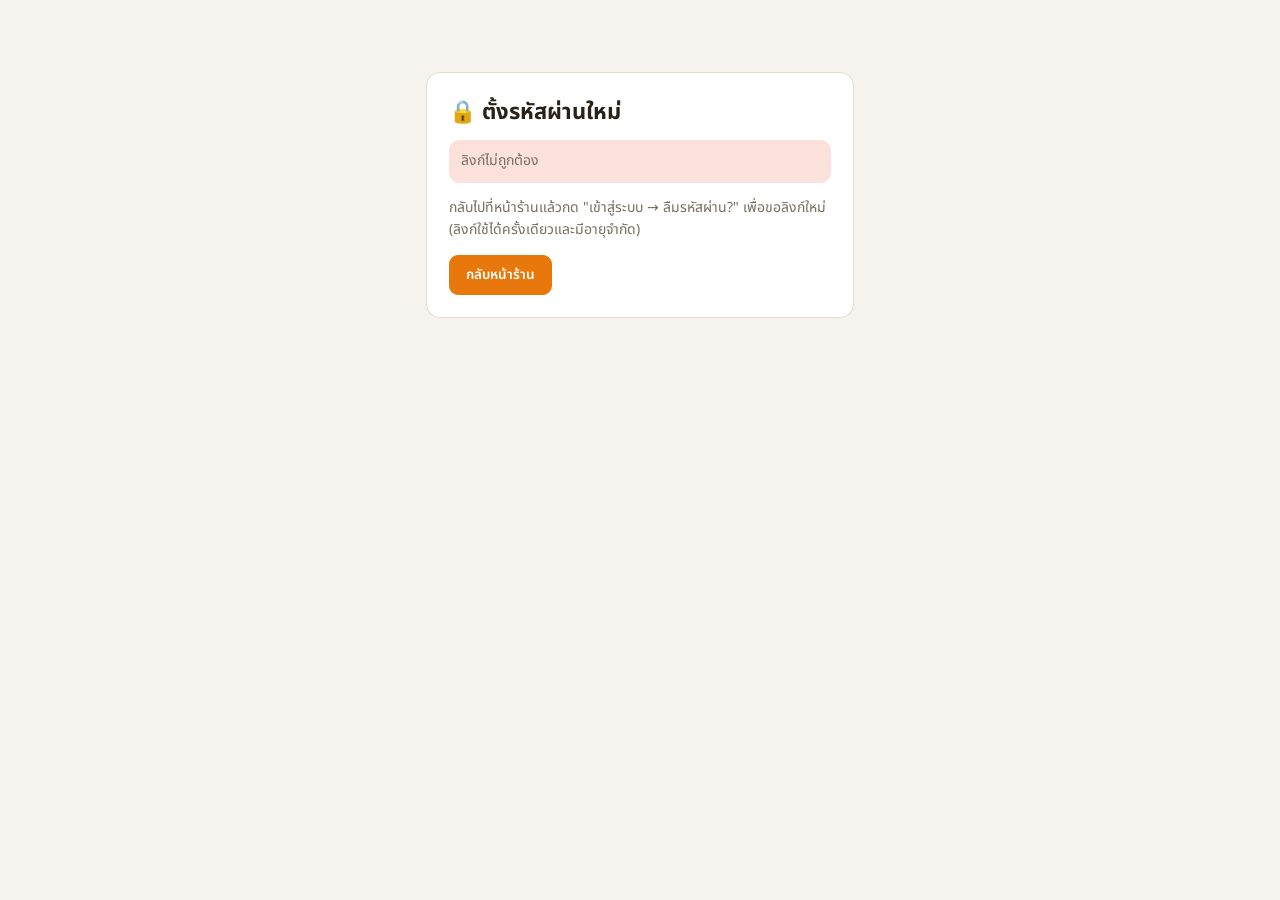
<file: reset.html>
<!doctype html>
<html lang="th">
<head>
<meta charset="utf-8">
<meta name="viewport" content="width=device-width,initial-scale=1">
<meta name="robots" content="noindex,nofollow">
<meta name="referrer" content="no-referrer">
<title>ตั้งรหัสผ่านใหม่ · DogFlow Auto Gen</title>
<link rel="preconnect" href="https://fonts.googleapis.com"><link rel="stylesheet" href="https://fonts.googleapis.com/css2?family=Noto+Sans+Thai:wght@400;500;600;700&display=swap">
<link rel="stylesheet" href="style.css?v=20261019b">
<style>.rs{max-width:460px;margin:8vh auto;padding:0 16px}.rs .box{padding:22px}.rs h1{font-size:22px;margin:0 0 6px}.rs p{color:var(--mut);font-size:14px}.rs .ok{color:#16a34a;font-weight:600}</style>
</head>
<body>
<div class="rs"><div class="box">
  <h1>🔒 ตั้งรหัสผ่านใหม่</h1>
  <div id="vBad" hidden><p class="errs" style="display:block" id="badMsg"></p><p>กลับไปที่หน้าร้านแล้วกด "เข้าสู่ระบบ → ลืมรหัสผ่าน?" เพื่อขอลิงก์ใหม่ (ลิงก์ใช้ได้ครั้งเดียวและมีอายุจำกัด)</p><a class="btn" href="index.html">กลับหน้าร้าน</a></div>
  <form id="fRst" novalidate hidden>
    <p>ตั้งรหัสผ่านใหม่สำหรับบัญชีของคุณ (อย่างน้อย 8 ตัว มีทั้งตัวอักษรและตัวเลข)</p>
    <div class="f"><label>รหัสผ่านใหม่</label><input name="n1" type="password" autocomplete="new-password"></div>
    <div class="f"><label>ยืนยันรหัสผ่านใหม่</label><input name="n2" type="password" autocomplete="new-password"></div>
    <div class="errs" id="eRst"></div><button class="btn" id="bRst" style="width:100%">บันทึกรหัสผ่านใหม่</button>
  </form>
  <div id="vOk" hidden><p class="ok">✔ ตั้งรหัสผ่านใหม่เรียบร้อยแล้ว</p><p>ระบบออกจากระบบทุกอุปกรณ์ให้แล้ว เข้าสู่ระบบด้วยรหัสใหม่ได้เลย</p><a class="btn" href="index.html">ไปหน้าร้านเพื่อเข้าสู่ระบบ</a></div>
</div></div>
<script src="config.js"></script>
<script src="pw-eye.js?v=20261014a" defer></script>
<script src="vendor/supabase.js"></script>
<script>
// หน้าตั้งรหัสผ่านใหม่ (ลิงก์จากอีเมล "ลืมรหัสผ่าน") — ตัวร้านหลักไม่รับ session จากลิงก์ จึงทำหน้านี้แยก: อ่าน token จากส่วน # แล้วลบทิ้งจากแถบที่อยู่ทันที
// ใช้ session ชั่วคราวในหน้านี้เท่านั้น (ไม่บันทึกลงเครื่อง) → เปลี่ยนรหัส → ออกจากระบบทุกอุปกรณ์
(function () {
  var $ = function (s) { return document.querySelector(s); };
  var h = new URLSearchParams(location.hash.replace(/^#/, ''));
  var at = h.get('access_token'), rt = h.get('refresh_token'), type = h.get('type'), herr = h.get('error_code') || h.get('error');
  history.replaceState(null, '', location.pathname);   // เอา token ออกจากประวัติ/แถบที่อยู่
  var show = function (id) { ['#vBad', '#fRst', '#vOk'].forEach(function (x) { $(x).hidden = x !== id; }); };
  var tr = function (m) {
    m = String(m || '');
    if (/different from the old|same password/i.test(m)) return 'รหัสใหม่ต้องต่างจากรหัสเดิม';
    if (/at least|weak|too short/i.test(m)) return 'รหัสผ่านสั้นหรือง่ายเกินไป — อย่างน้อย 8 ตัว มีทั้งตัวอักษรและตัวเลข';
    if (/expired|invalid|not found|session/i.test(m)) return 'ลิงก์หมดอายุหรือถูกใช้ไปแล้ว';
    if (/rate limit|too many/i.test(m)) return 'ทำรายการถี่เกินไป กรุณารอสักครู่';
    return m || 'ไม่สำเร็จ ลองใหม่อีกครั้ง';
  };
  if (herr === 'otp_expired' || herr === 'access_denied') { $('#badMsg').textContent = 'ลิงก์หมดอายุหรือถูกใช้ไปแล้ว'; return show('#vBad'); }
  if (!at || !rt || type !== 'recovery') { $('#badMsg').textContent = 'ลิงก์ไม่ถูกต้อง'; return show('#vBad'); }
  show('#fRst');
  $('#fRst').onsubmit = async function (e) {
    e.preventDefault();
    var n1 = e.target.n1.value, n2 = e.target.n2.value, er = $('#eRst'), b = $('#bRst');
    var msg = n1.length < 8 ? 'รหัสผ่านต้องยาวอย่างน้อย 8 ตัว' : (!/[A-Za-z]/.test(n1) || !/\d/.test(n1)) ? 'ต้องมีทั้งตัวอักษรและตัวเลข' : n1 !== n2 ? 'รหัสผ่านสองช่องไม่ตรงกัน' : '';
    if (msg) { er.textContent = '• ' + msg; return; }
    er.textContent = ''; b.disabled = true;
    try {
      var C = window.DOGFLOW_CONFIG || {}, sb = window.supabase.createClient(C.supabaseUrl, C.supabaseAnonKey, { auth: { persistSession: false, autoRefreshToken: false, detectSessionInUrl: false } });
      var s = await sb.auth.setSession({ access_token: at, refresh_token: rt }); if (s.error) throw s.error;
      var u = await sb.auth.updateUser({ password: n1 }); if (u.error) throw u.error;
      try { await sb.auth.signOut(); } catch (x) { /* ไม่ทำให้การเปลี่ยนรหัสล้ม */ }
      show('#vOk');
    } catch (x) { er.textContent = '• ' + tr(x && x.message); b.disabled = false; }
  };
})();
</script>
</body>
</html>
</file>
<file: style.css>
/* DogFlow Store — ดีไซน์เดียวกับ DogFlow License Console: โทนครีม–ส้ม · ธีมสว่าง/มืดตามเครื่อง · ฟอนต์ Noto Sans Thai + IBM Plex Mono · การ์ดมุม 14px เส้นบาง
   ชื่อคลาสเดิมคงไว้ทั้งหมด (JS ของหน้าร้าน/โปรไฟล์/แอดมินไม่ต้องแก้) · ตัวแปรชื่อเก่า (--card --mut --gold ฯลฯ) ชี้ไปที่โทเคนใหม่ */
:root{
  --bg:#f6f3ee; --surface:#ffffff; --surface2:#efeae2; --line:#e3dccf; --fg:#2a2118; --muted:#7a6d5e;
  --accent:#e8780c; --accent-fg:#ffffff; --accent-soft:#fdebd6;
  --ok:#2f8f5b; --ok-soft:#dff3e7; --warn:#b7791f; --warn-soft:#fbefcf; --bad:#c8402f; --bad-soft:#fbe0db;
  --font:'Noto Sans Thai',system-ui,sans-serif; --mono:'IBM Plex Mono',ui-monospace,monospace;
  --card:var(--surface); --card2:var(--surface2); --bg2:var(--surface); --mut:var(--muted); --tx:var(--fg);
  --brand:var(--accent); --cyan:var(--accent); --gold:var(--accent); --org:var(--accent); --err:var(--bad); --line-g:#06c755; --r:14px;
}
@media (prefers-color-scheme:dark){:root:not([data-theme="light"]){
  --bg:#14100c; --surface:#1d1812; --surface2:#262017; --line:#33291d; --fg:#f2ebdf; --muted:#a39580;
  --accent:#ff9e2c; --accent-fg:#1a1108; --accent-soft:#3a2810;
  --ok:#5cc58a; --ok-soft:#173424; --warn:#e8b64a; --warn-soft:#3a2d10; --bad:#ff7d6b; --bad-soft:#3d1c17; color-scheme:dark}}
:root[data-theme="dark"]{
  --bg:#14100c; --surface:#1d1812; --surface2:#262017; --line:#33291d; --fg:#f2ebdf; --muted:#a39580;
  --accent:#ff9e2c; --accent-fg:#1a1108; --accent-soft:#3a2810;
  --ok:#5cc58a; --ok-soft:#173424; --warn:#e8b64a; --warn-soft:#3a2d10; --bad:#ff7d6b; --bad-soft:#3d1c17; color-scheme:dark}
*{box-sizing:border-box}
html{scroll-behavior:smooth;-webkit-text-size-adjust:100%}
body{margin:0;background:var(--bg);color:var(--fg);font-family:var(--font);font-size:15px;line-height:1.6;overflow-x:hidden;-webkit-font-smoothing:antialiased}
img{max-width:100%;display:block}a{color:inherit;text-decoration:none}
[hidden]{display:none!important}
button,input,select,textarea{font:inherit;color:inherit}
:focus-visible{outline:2px solid var(--accent);outline-offset:2px}
.wrap{max-width:1180px;margin:0 auto;padding-left:max(16px,env(safe-area-inset-left));padding-right:max(16px,env(safe-area-inset-right))}
code{font-family:var(--mono);font-size:.92em}

/* ===== ปุ่ม ===== */
.btn{display:inline-flex;align-items:center;justify-content:center;gap:7px;min-height:40px;padding:8px 16px;border:1px solid var(--accent);border-radius:9px;background:var(--accent);color:var(--accent-fg);font:600 13.5px var(--font);white-space:nowrap;cursor:pointer;touch-action:manipulation;transition:filter .15s,border-color .15s,background .15s}
.btn:hover:not(:disabled){filter:brightness(1.07)}
.btn:disabled{opacity:.5;cursor:not-allowed}
.btn.gold{background:var(--accent);border-color:var(--accent);color:var(--accent-fg)}
.btn.ghost{background:var(--surface);border-color:var(--line);color:var(--fg)}
.btn.ghost:hover:not(:disabled){filter:none;border-color:var(--accent)}
.btn.line{background:var(--line-g);border-color:var(--line-g);color:#fff}
/* [2026-10-16, เจ้าของสั่ง "ปุ่ม 🎁 ทดลองฟรี เปลี่ยนสีใหม่ เดิมไม่สังเกตจะไม่เห็น"] ม่วง-คราม ต่างจากส้ม(ปุ่มหลัก)/เขียว(LINE) · ตัวอักษรขาวอ่านชัดทั้งธีมสว่าง/มืด */
.btn.trial{background:linear-gradient(135deg,#8b5cf6,#6d28d9);border-color:#7c3aed;color:#fff;box-shadow:0 4px 14px rgba(124,58,237,.35)}
.btn.trial:hover:not(:disabled){filter:brightness(1.1);border-color:#a78bfa;box-shadow:0 6px 18px rgba(124,58,237,.5)}
.hero .cta .btn{min-height:46px;padding:10px 24px;font-size:14.5px}   /* ปุ่มหลัก + ปุ่ม LINE ในหัวหน้าแรก สูงเท่ากัน ข้อความไม่ชิดขอบ */
.btn.danger{background:var(--bad-soft);border-color:transparent;color:var(--bad)}
.btn.danger:hover:not(:disabled){filter:none;border-color:var(--bad)}
.btn.sm{min-height:32px;padding:4px 12px;font-size:12.5px}

/* ===== แถบโปรโมชัน / แจ้งเตือน / เมนูบน ===== */
.top{background:var(--accent-soft);border-bottom:1px solid var(--line);color:var(--fg);text-align:center;font-size:13px;font-weight:600;padding:8px 12px}
.top b{font-family:var(--mono);color:var(--accent);font-weight:600;font-variant-numeric:tabular-nums}
#noticeBar{display:block;background:var(--warn-soft);color:var(--warn)}
header.nav{position:sticky;top:0;z-index:100;background:color-mix(in srgb,var(--bg) 84%,transparent);-webkit-backdrop-filter:blur(12px);backdrop-filter:blur(12px);border-bottom:1px solid var(--line)}
.nav .wrap{display:flex;align-items:center;gap:14px;min-height:64px}
.logo{display:flex;align-items:center;gap:10px;font-weight:700;font-size:17px}
.lm{width:38px;height:38px;border-radius:11px;background:var(--accent);color:var(--accent-fg);display:grid;place-items:center;flex:none}
.lm svg{width:22px;height:22px}
.logo{white-space:nowrap;min-width:0}
#memBtn{white-space:nowrap;max-width:150px;overflow:hidden;text-overflow:ellipsis}
.nav .grow{flex:1}
.nav nav{margin-left:14px;display:flex;gap:18px;color:var(--muted);font-size:14px;font-weight:500}.nav nav a:hover{color:var(--accent)}
.search{flex:0 1 260px;display:flex}
.search input{background:var(--surface)}
.cartbtn{position:relative}.cartbtn .n{position:absolute;top:-6px;right:-6px;background:var(--bad);color:#fff;font-size:11px;font-weight:700;border-radius:99px;min-width:19px;height:19px;display:grid;place-items:center;font-family:var(--mono)}

/* ===== ฟอร์ม ===== */
select,input,textarea{background:var(--bg);border:1px solid var(--line);border-radius:9px;padding:8px 11px;width:100%;font-size:14px;transition:border-color .15s}
select{width:auto;background:var(--surface)}
textarea{resize:vertical}
input:focus,select:focus,textarea:focus{outline:2px solid var(--accent);outline-offset:0;border-color:transparent}
input[type=checkbox]{accent-color:var(--accent)}
.f{display:flex;flex-direction:column;gap:4px;margin:10px 0}.f label{font-size:12.5px;color:var(--muted);font-weight:500}
.fgrid{display:grid;grid-template-columns:1fr 1fr;gap:0 14px}.fgrid .full{grid-column:1/-1}
.errs{background:var(--bad-soft);color:var(--bad);border-radius:10px;padding:10px 12px;margin:10px 0;font-size:13px}.errs:empty{display:none}
.tabs2{display:flex;gap:6px;margin:14px 0}
.tabs2 button{flex:1;padding:8px;border-radius:999px;border:1px solid var(--line);background:var(--surface);color:var(--muted);font:600 13px var(--font);cursor:pointer}
.tabs2 .on{background:var(--accent-soft);border-color:var(--accent);color:var(--accent)}

/* ===== หน้าแรก ===== */
.hero{position:relative;padding:64px 0 40px;background:radial-gradient(560px 380px at 78% 0%,var(--accent-soft),transparent 64%),radial-gradient(420px 320px at 0% 100%,var(--accent-soft),transparent 66%)}
.hero::after{content:"";position:absolute;inset:0;pointer-events:none;opacity:.5;background-image:linear-gradient(color-mix(in srgb,var(--accent) 7%,transparent) 1px,transparent 1px),linear-gradient(90deg,color-mix(in srgb,var(--accent) 7%,transparent) 1px,transparent 1px);background-size:34px 34px;-webkit-mask-image:radial-gradient(520px 340px at 70% 40%,#000 25%,transparent 75%);mask-image:radial-gradient(520px 340px at 70% 40%,#000 25%,transparent 75%)}
.hero .wrap{position:relative;z-index:1;display:grid;grid-template-columns:1.1fr .9fr;gap:36px;align-items:center}
.hero h1{font-size:clamp(30px,5vw,50px);line-height:1.18;margin:12px 0;font-weight:700;letter-spacing:-.01em;white-space:pre-line}
.hero p{color:var(--muted);font-size:17px;max-width:520px}
.pill{display:inline-flex;align-items:center;gap:7px;font-size:12.5px;font-weight:600;padding:4px 12px;border-radius:999px;background:var(--accent-soft);color:var(--accent);line-height:1.5}
.pill::before{content:"";width:6px;height:6px;border-radius:50%;background:currentColor;flex:none}
.hero .cta{display:flex;gap:12px;flex-wrap:wrap;margin:22px 0}
.stats{display:flex;gap:14px;flex-wrap:wrap;color:var(--muted);font-size:13px}
.stats>div{background:var(--surface);border:1px solid var(--line);border-radius:var(--r);padding:10px 14px}
.stats b{display:block;color:var(--fg);font-size:18px;font-weight:700}
.heroimg{border-radius:18px;overflow:hidden;border:1px solid var(--line);background:var(--surface);box-shadow:0 30px 60px -28px rgba(0,0,0,.45)}
.eyebrow{display:inline-block;font-size:11px;font-weight:700;letter-spacing:.28em;color:var(--accent);text-transform:uppercase;margin-bottom:8px}
.sec{padding:52px 0}
.sec h2{font-size:clamp(23px,3vw,30px);font-weight:700;margin:0 0 6px;letter-spacing:-.01em}
.sec .sub{color:var(--muted);margin:0 0 24px;font-size:15px}
.chips{display:flex;gap:8px;flex-wrap:wrap;margin-bottom:14px}
.chip{padding:5px 13px;border-radius:999px;border:1px solid var(--line);background:var(--surface);color:var(--muted);font:600 12.5px var(--font);cursor:pointer}
.chip:hover{border-color:var(--accent)}.chip.on{background:var(--accent-soft);border-color:var(--accent);color:var(--accent)}
.toolbar{display:flex;gap:10px;flex-wrap:wrap;align-items:center;justify-content:space-between;margin-bottom:16px}

/* ===== การ์ดสินค้า / จุดเด่น / รีวิว ===== */
.grid{display:grid;grid-template-columns:repeat(auto-fill,minmax(250px,1fr));gap:16px}
.pc{background:var(--surface);border:1px solid var(--line);border-radius:var(--r);overflow:hidden;display:flex;flex-direction:column;transition:border-color .2s,box-shadow .2s;position:relative}
.pc:hover{border-color:var(--accent);box-shadow:0 18px 40px -22px rgba(0,0,0,.45)}
.pc .pic{aspect-ratio:16/10;display:grid;place-items:center;font-size:60px;background:radial-gradient(circle at 50% 25%,var(--accent-soft),transparent 72%);overflow:hidden}
.pc .pic img{width:100%;height:100%;object-fit:cover}
.pc .bd{padding:14px 16px 16px;display:flex;flex-direction:column;gap:8px;flex:1}
.pc h3{margin:0;font-size:16.5px;font-weight:700}.pc .d{color:var(--muted);font-size:13.5px;flex:1}
.pc ul{margin:0;padding:0;list-style:none;font-size:13px;color:var(--muted)}.pc li:before{content:"✓ ";color:var(--ok);font-weight:700}
.badge{position:absolute;top:10px;left:10px;background:var(--accent-soft);color:var(--accent);font-size:12px;font-weight:700;padding:3px 10px;border-radius:999px;z-index:1}
.sold{position:absolute;top:10px;right:10px;background:var(--bad-soft);color:var(--bad);font-size:12px;font-weight:700;padding:3px 10px;border-radius:999px;z-index:1}
.price{display:flex;align-items:baseline;gap:8px;font-variant-numeric:tabular-nums}
.price b{font-size:26px;font-weight:700}.price s{color:var(--muted);font-size:14px}
.price em{font-style:normal;background:var(--bad-soft);color:var(--bad);font-size:12px;font-weight:700;padding:1px 8px;border-radius:999px}
.stock{font-size:12px;color:var(--muted)}.stock.low{color:var(--warn);font-weight:600}
.feat{display:grid;grid-template-columns:repeat(auto-fit,minmax(260px,1fr));gap:14px}
.feat>div{background:var(--surface);border:1px solid var(--line);border-radius:var(--r);padding:20px;transition:border-color .2s}.feat>div:hover{border-color:var(--accent)}
.feat i{font-style:normal;display:block;font:600 12px var(--mono);letter-spacing:.14em;color:var(--accent);margin-bottom:10px}
.feat h4{margin:0 0 6px;font-size:16.5px;font-weight:700}.feat p{margin:0;color:var(--muted);font-size:14px}
.shots{display:grid;grid-template-columns:repeat(auto-fit,minmax(340px,1fr));gap:18px}
.shots figure{margin:0;background:var(--surface);border:1px solid var(--line);border-radius:var(--r);overflow:hidden;cursor:zoom-in;transition:border-color .2s,box-shadow .2s}
.shots figure:hover{border-color:var(--accent);box-shadow:0 22px 46px -24px rgba(0,0,0,.5)}
.shots img{width:100%;aspect-ratio:16/10;object-fit:cover;object-position:top}
.shots figcaption{padding:14px 16px 18px}.shots figcaption b{display:block;font-size:16px;margin-bottom:3px}.shots figcaption span{color:var(--muted);font-size:13.5px}
.rv{display:grid;grid-template-columns:repeat(auto-fit,minmax(260px,1fr));gap:14px}
.rv>div{background:var(--surface);border:1px solid var(--line);border-radius:var(--r);padding:18px}.rv p{margin:8px 0}.star{color:var(--accent);letter-spacing:2px}
details{background:var(--surface);border:1px solid var(--line);border-radius:12px;padding:13px 16px;margin-bottom:10px}
summary{cursor:pointer;font-weight:600}details p{color:var(--muted);margin:8px 0 0;font-size:14px}
.req{background:var(--surface);border:1px solid var(--line);border-radius:var(--r);padding:16px 18px;display:grid;grid-template-columns:repeat(auto-fit,minmax(240px,1fr));gap:8px 24px;font-size:14.5px}
.ok{color:var(--ok)}.no{color:var(--bad)}
footer{border-top:1px solid var(--line);margin-top:40px;padding:28px 0;color:var(--muted);font-size:13.5px;text-align:center}
.carousel{position:relative;border-radius:var(--r);overflow:hidden;border:1px solid var(--line);aspect-ratio:3/1;margin-top:8px;background:var(--surface)}
.carousel .slide{position:absolute;inset:0;opacity:0;transition:opacity .5s;pointer-events:none}.carousel .slide.on{opacity:1;pointer-events:auto}.carousel img{width:100%;height:100%;object-fit:cover}
.dots{position:absolute;bottom:10px;left:0;right:0;display:flex;justify-content:center;gap:7px}.dots i{width:9px;height:9px;border-radius:99px;background:rgba(255,255,255,.6);cursor:pointer}.dots i.on{background:var(--accent);width:22px}
.brands{display:flex;gap:12px;overflow-x:auto;padding:18px 2px;scrollbar-width:thin}
.bl{flex:0 0 auto;width:110px;height:56px;background:#fff;border:1px solid var(--line);border-radius:12px;display:grid;place-items:center;padding:8px}.bl img{max-height:100%;object-fit:contain}
.brtag{display:flex;align-items:center;gap:6px;font-size:12px;color:var(--muted)}.brtag img{width:18px;height:18px;object-fit:contain;background:#fff;border-radius:4px}
.fab{position:fixed;right:18px;bottom:18px;z-index:500;background:var(--line-g);color:#fff;border-radius:999px;padding:11px 18px;font-weight:700;font-size:13.5px;box-shadow:0 12px 28px -10px rgba(0,0,0,.5)}

/* ===== ตะกร้า / หน้าต่าง ===== */
.ov{position:fixed;inset:0;background:rgba(10,8,5,.62);z-index:900;display:none}.ov.on{display:block}
.drawer{position:fixed;top:0;right:0;bottom:0;width:min(420px,100%);background:var(--surface);border-left:1px solid var(--line);z-index:950;transform:translateX(100%);transition:transform .25s;display:flex;flex-direction:column}.drawer.on{transform:none}
.drawer header{padding:14px 16px;border-bottom:1px solid var(--line);display:flex;justify-content:space-between;align-items:center;font-weight:700}
.drawer .body{flex:1;overflow:auto;padding:16px}
.drawer footer{margin:0;padding:16px;border-top:1px solid var(--line);text-align:left;color:var(--fg)}
.line:not(.btn){display:flex;gap:10px;align-items:center;padding:10px 0;border-bottom:1px solid var(--line)}   /* แถวสินค้าในตะกร้า — ไม่ให้ชนกับปุ่ม .btn.line (LINE) */.line .i{font-size:30px}.line .t{flex:1;font-size:14px}
.qty{display:flex;align-items:center;gap:8px;font-variant-numeric:tabular-nums}
.qty button{width:28px;height:28px;border-radius:8px;border:1px solid var(--line);background:var(--surface);cursor:pointer}.qty button:hover{border-color:var(--accent)}
.row{display:flex;justify-content:space-between;gap:10px;margin:4px 0}.row.tot{font-size:19px;font-weight:700;color:var(--accent)}
.modal{position:fixed;inset:0;z-index:1000;display:none;align-items:center;justify-content:center;padding:16px;background:rgba(10,8,5,.62);overflow:auto}.modal.on{display:flex}
.mbox{background:var(--surface);border:1px solid var(--line);border-radius:18px;width:min(460px,100%);max-height:92vh;overflow:auto;padding:22px;box-shadow:0 30px 60px -24px rgba(0,0,0,.65)}
.mbox h3{margin:0 0 4px;font-size:19px;font-weight:700}
.toast{position:fixed;left:50%;bottom:calc(20px + env(safe-area-inset-bottom,0px));transform:translateX(-50%);background:var(--fg);color:var(--bg);padding:10px 16px;border-radius:10px;z-index:2000;font-size:13px;font-weight:600;display:none;max-width:calc(100vw - 32px);pointer-events:none}.toast.on{display:block}
.qrbox{display:grid;grid-template-columns:170px 1fr;gap:14px;align-items:center;margin:12px 0;padding:12px;background:#fff;border-radius:14px;color:#2a2118}
.qrbox img{width:170px;border-radius:10px}.qrbox span{color:#6b5f50;font-size:13px}.qrbox .btn{color:#2a2118;border-color:#d9d0c1;background:#fff}
.payg{display:grid;grid-template-columns:1fr 1fr;gap:22px;align-items:start}.payg .qrbox{grid-template-columns:1fr;text-align:center}.payg .qrbox img{width:min(260px,100%);margin:0 auto}

/* ===== โปรไฟล์ ===== */
.pg{display:grid;grid-template-columns:320px 1fr;gap:18px;padding:26px 0}
.box{background:var(--surface);border:1px solid var(--line);border-radius:var(--r);padding:18px;margin-bottom:16px}.box h3{margin:0 0 10px;font-size:15.5px;font-weight:700}
.av{width:68px;height:68px;border-radius:50%;background:var(--accent);color:var(--accent-fg);display:grid;place-items:center;font-size:30px;font-weight:700;margin-bottom:10px}
.av{overflow:hidden;position:relative}.av img{width:100%;height:100%;object-fit:cover}
.avact{display:flex;gap:6px;flex-wrap:wrap;margin:0 0 8px}.avcv{width:min(256px,100%);height:auto;aspect-ratio:1;border-radius:50%;border:2px solid var(--line);background:#fff;cursor:grab;touch-action:none;display:block;margin:0 auto}
.avcv:active{cursor:grabbing}.av-lg{width:96px;height:96px;font-size:40px}.me-grid{display:grid;grid-template-columns:repeat(auto-fit,minmax(300px,1fr));gap:16px;max-width:1000px}.me-grid .box{margin:0}
.adm-av{width:28px;height:28px;border-radius:50%;object-fit:cover;vertical-align:middle;margin-right:6px;border:1px solid var(--line)}
.key{display:flex;gap:10px;align-items:center;flex-wrap:wrap;background:var(--surface2);border:1px dashed var(--accent);border-radius:12px;padding:12px;margin:8px 0}
.key code{font-family:var(--mono);font-size:17px;font-weight:600;letter-spacing:.04em;color:var(--accent);user-select:all}
.hl{display:flex;gap:10px;padding:10px 14px;border-radius:12px;margin-bottom:8px;background:var(--surface);border:1px solid var(--line)}
.rel{border:1px solid var(--line);border-radius:12px;padding:14px;margin:10px 0;background:var(--surface2)}.rel.latest{border-color:var(--accent);background:var(--accent-soft)}
.steps>div h4{margin-top:0}

/* ===== ตัวชี้วัด + ป้ายสถานะ (แบบเดียวกับ pill ของคอนโซล) ===== */
.kpi{display:grid;grid-template-columns:repeat(auto-fit,minmax(180px,1fr));gap:12px;margin-bottom:18px}
.kpi>div{background:var(--surface);border:1px solid var(--line);border-radius:var(--r);padding:14px 16px;display:flex;flex-direction:column-reverse;gap:2px;min-width:0}
.kpi b{font-size:26px;font-weight:700;font-variant-numeric:tabular-nums;line-height:1.2}
.kpi span{color:var(--muted);font-size:12.5px}
.tag{display:inline-flex;align-items:center;gap:6px;font-size:12px;font-weight:600;padding:2px 10px;border-radius:999px;background:var(--surface2);color:var(--muted)}
.tag::before{content:"";width:6px;height:6px;border-radius:50%;background:currentColor;flex:none}
.tag.pending,.tag.warn{background:var(--warn-soft);color:var(--warn)}
.tag.paid{background:var(--accent-soft);color:var(--accent)}
.tag.done,.tag.okk{background:var(--ok-soft);color:var(--ok)}
.tag.cancelled,.tag.err{background:var(--bad-soft);color:var(--bad)}

/* ===== แอดมิน ===== */
.adm{display:grid;grid-template-columns:268px 1fr;min-height:100vh;font-size:14px}
.side{background:var(--surface);border-right:1px solid var(--line);padding:16px 12px;position:sticky;top:0;height:100vh;overflow:auto}
.side h2{display:flex;align-items:center;gap:10px;font-size:16px;font-weight:700;margin:0 0 14px;padding:0 4px}
.side h2 .lm{width:32px;height:32px;border-radius:9px}.side h2 .lm svg{width:19px;height:19px}
.side a{display:flex;align-items:center;gap:8px;white-space:nowrap;padding:8px 11px;border-radius:9px;color:var(--muted);font-weight:600;font-size:13.5px;cursor:pointer;margin-bottom:2px}
.side a .tag{margin-left:auto;flex:none}   /* ป้ายตัวเลข (เช่น 1) ชิดขวา ไม่ดันข้อความตกบรรทัด */
/* แถบเลื่อนของเมนูข้าง: โปร่งใสจนกว่าจะเอาเมาส์ไปชี้เมนูค่อยแสดง (ไม่ดันความกว้าง) */
.side{scrollbar-width:thin;scrollbar-color:transparent transparent}.side:hover{scrollbar-color:var(--line) transparent}
.side::-webkit-scrollbar{width:8px}.side::-webkit-scrollbar-track{background:transparent}.side::-webkit-scrollbar-thumb{background:transparent;border-radius:8px}.side:hover::-webkit-scrollbar-thumb{background:var(--line)}.side::-webkit-scrollbar-thumb:hover{background:var(--muted)}
.side a:hover{background:var(--surface2);color:var(--fg)}.side a.on{background:var(--accent-soft);color:var(--accent)}
.main{padding:24px;min-width:0}.main h1{margin:0 0 16px;font-size:20px;font-weight:700}.main h3{font-size:15px;margin:20px 0 10px}
.tw{overflow-x:auto;background:var(--surface);border:1px solid var(--line);border-radius:var(--r);-webkit-overflow-scrolling:touch}
table{width:100%;border-collapse:collapse;min-width:640px;font-size:13.5px}
th{text-align:left;font-size:11.5px;letter-spacing:.04em;color:var(--muted);font-weight:600;padding:9px 12px;white-space:nowrap}
td{padding:11px 12px;border-top:1px solid var(--line);vertical-align:middle}
tr:hover td{background:var(--surface2)}
th:empty,td:empty{padding:0}
small{color:var(--muted);font-size:12px}
.thumb{width:44px;height:44px;border-radius:9px;background:var(--surface2);display:grid;place-items:center;font-size:22px;overflow:hidden}.thumb img{width:100%;height:100%;object-fit:cover}

/* ===== จอโหลด (เหมือนคอนโซล): โลโก้ + วงแหวนหมุน + Sonar + ชิปสถานะ + แถบ ===== */
#splash{position:fixed;inset:0;z-index:100000;display:flex;flex-direction:column;align-items:center;justify-content:center;gap:6px;padding:16px;
  background:radial-gradient(560px 380px at 50% 22%,var(--accent-soft),transparent 62%),radial-gradient(420px 320px at 82% 88%,var(--accent-soft),transparent 65%),var(--bg);transition:opacity .45s ease}
#splash.hide{opacity:0;pointer-events:none}
#splash::after{content:"";position:absolute;inset:0;pointer-events:none;opacity:.5;background-image:linear-gradient(color-mix(in srgb,var(--accent) 7%,transparent) 1px,transparent 1px),linear-gradient(90deg,color-mix(in srgb,var(--accent) 7%,transparent) 1px,transparent 1px);background-size:34px 34px;-webkit-mask-image:radial-gradient(480px 340px at 50% 42%,#000 30%,transparent 78%);mask-image:radial-gradient(480px 340px at 50% 42%,#000 30%,transparent 78%)}
#splash>*{position:relative;z-index:1}
.sp-wrap{position:relative;width:220px;height:220px;display:grid;place-items:center;margin-bottom:10px}
.sp-logo{position:relative;z-index:2;width:132px;height:132px;border-radius:30px;box-shadow:0 16px 44px -10px color-mix(in srgb,var(--accent) 55%,transparent),inset 0 0 0 1px rgba(255,255,255,.16)}
.sp-son{position:absolute;width:132px;height:132px;border-radius:30px;border:1.5px solid var(--accent);opacity:0;animation:spSonar 2.4s ease-out infinite}
.sp-son.s2{animation-delay:.8s}.sp-son.s3{animation-delay:1.6s}
@keyframes spSonar{0%{transform:scale(1);opacity:.65}100%{transform:scale(1.65);opacity:0}}
/* [2026-10-19] ตัวหมุนเปลี่ยนจากวงกลมเป็นกรอบสี่เหลี่ยมมุมมนวิ่งตามรูปโลโก้ (แบบดาวหางหางจาง เหมือนหน้าโหลดของโปรแกรม): รางจางๆ + ลำแสงไล่สีหัวสว่างหางจางวิ่งตามขอบ */
/* ตัวหมุนทำงานบนเธรดคอมโพสิตเตอร์ (transform) ไม่ใช้ @property — กันสะดุดตอนหน้าเว็บโหลดสคริปต์ · มาสก์ที่ตัวกรอบนิ่งตัดเฉพาะแนวขอบ แผ่นไล่สีหมุนอยู่ข้างใน */
.sp-ring{position:absolute;width:200px;height:200px;z-index:1;pointer-events:none}
.sp-ring i{position:absolute;inset:12px;border-radius:52px;display:block}
.sp-ring .sr-track{border:3.5px solid color-mix(in srgb,var(--accent) 16%,var(--line));opacity:.9}
.sp-ring .sr-comet{padding:3.5px;-webkit-mask:linear-gradient(#000 0 0) content-box,linear-gradient(#000 0 0);-webkit-mask-composite:xor;mask:linear-gradient(#000 0 0) content-box exclude,linear-gradient(#000 0 0)}
.sp-ring .sr-comet b{position:absolute;left:50%;top:50%;width:260px;height:260px;margin:-130px 0 0 -130px;will-change:transform;background:conic-gradient(from 0deg,transparent 0deg,transparent 215deg,color-mix(in srgb,var(--accent) 12%,transparent) 250deg,color-mix(in srgb,var(--accent) 60%,transparent) 320deg,var(--accent) 360deg);animation:spComet 1.9s linear infinite}
@keyframes spComet{to{transform:rotate(360deg)}}
.sp-eyebrow{font-size:10.5px;font-weight:700;letter-spacing:.32em;color:var(--accent);text-transform:uppercase}
.sp-title{font-size:26px;font-weight:700;margin-top:6px;text-align:center}
.sp-chip{display:inline-flex;align-items:center;gap:9px;margin-top:10px;padding:7px 16px;border-radius:999px;background:var(--surface);border:1px solid var(--line);font-size:12.5px;font-weight:600}
.sp-chip i{width:8px;height:8px;border-radius:50%;background:var(--accent);flex:none;animation:spBlink 1s ease-in-out infinite}
@keyframes spBlink{50%{opacity:.3}}
.sp-bar{width:210px;height:4px;background:var(--line);border-radius:3px;overflow:hidden;margin-top:16px}
.sp-bar span{display:block;height:100%;width:6%;border-radius:3px;background:var(--accent);animation:spFill 6.5s cubic-bezier(.2,.6,.3,1) forwards}
#splash.done .sp-bar span{animation:none;width:100%}
@keyframes spFill{0%{width:6%}40%{width:62%}100%{width:93%}}
@media (max-height:680px){.sp-wrap{transform:scale(.72);margin:-34px 0 -30px}}
@media (max-height:520px){.sp-wrap{transform:scale(.55);margin:-52px 0 -46px}}
@media (prefers-reduced-motion:reduce){.sp-son{display:none}.sp-ring .sr-comet b{animation-duration:2.4s}.sp-chip i{animation-duration:1.6s}*{scroll-behavior:auto!important}}

/* ===== จอเล็ก: โทรศัพท์ / แท็บเล็ต ===== */
@media(max-width:1024px){.grid{grid-template-columns:repeat(auto-fill,minmax(230px,1fr))}.nav nav{gap:12px}.search{flex-basis:200px}.hero .wrap{gap:24px}}
@media(max-width:820px){
  .hero{padding:36px 0 26px}.hero .wrap{grid-template-columns:1fr}.hero h1{font-size:clamp(27px,8vw,38px)}.hero p{font-size:15.5px}.hero .cta .btn{flex:1 1 100%}
  .nav nav,.search{display:none}.nav .wrap{min-height:58px;gap:8px}.logo span:last-child{font-size:15px}
  .stats{display:grid;grid-template-columns:repeat(3,1fr);gap:8px}.stats>div{padding:8px 10px;font-size:11.5px}.stats b{font-size:15px}
  .sec{padding:40px 0}.toolbar{flex-direction:column;align-items:stretch}.toolbar select{width:100%}
  .feat,.rv,.req,.shots{grid-template-columns:1fr}.carousel{aspect-ratio:2/1}
  .drawer{width:100%}.mbox{padding:18px}.modal{padding:10px;align-items:flex-end}.mbox{max-height:94vh}
  .payg{grid-template-columns:1fr}.pg{grid-template-columns:1fr}.fgrid{grid-template-columns:1fr}
  .fab{right:12px;bottom:calc(12px + env(safe-area-inset-bottom));padding:10px 14px}
  .adm{grid-template-columns:1fr}.side{position:static;height:auto;display:flex;flex-wrap:nowrap;overflow-x:auto;gap:6px;padding:10px;border-right:0;border-bottom:1px solid var(--line);-webkit-overflow-scrolling:touch}
  .side h2{display:none}.side a{white-space:nowrap;margin:0;flex:0 0 auto}
  .side #menu{display:flex;flex-wrap:nowrap;gap:6px;flex:0 0 auto}                                   /* เมนูแอดมินบนมือถือ = แถบเลื่อนแนวนอนแถวเดียว (เดิมเรียงลงเป็นแถวยาว) */
  .side a{border:1px solid var(--line);background:var(--surface)}.side a.on{border-color:var(--accent)}
  .main .tabs2{overflow-x:auto;flex-wrap:nowrap!important;-webkit-overflow-scrolling:touch;padding-bottom:4px}.main .tabs2 button{flex:0 0 auto;white-space:nowrap;padding:8px 14px}
  .main{padding:16px}.kpi{grid-template-columns:1fr 1fr}.kpi b{font-size:22px}
  table{font-size:13px}th,td{padding:8px 10px}
}
@media(max-width:520px){.qrbox{grid-template-columns:1fr;text-align:center}.qrbox img{margin:0 auto}}
@media(max-width:420px){.kpi{grid-template-columns:1fr}.pc .pic{font-size:52px}.price b{font-size:23px}}
@media(hover:none){.pc:hover,.feat>div:hover,.shots figure:hover{box-shadow:none}}

/* ===== หน้าต่างยืนยัน (เหมือนคอนโซล): ใช้กับการกระทำที่ย้อนไม่ได้ เช่น ยกเลิกออเดอร์ ===== */
.dlg{position:fixed;inset:0;background:rgba(10,8,5,.62);display:grid;place-items:center;z-index:3000;padding:16px;overflow:auto}
.dlg-card{width:100%;max-width:440px;background:var(--surface);border:1px solid var(--line);border-radius:18px;padding:20px;display:flex;flex-direction:column;gap:13px;box-shadow:0 30px 60px -24px rgba(0,0,0,.65)}
.dlg-hd{display:flex;gap:12px;align-items:center}
.dlg-ic{width:40px;height:40px;border-radius:12px;display:grid;place-items:center;flex:none;background:var(--accent-soft);color:var(--accent)}
.dlg-card.danger .dlg-ic{background:var(--bad-soft);color:var(--bad)}
.dlg-ic svg{width:20px;height:20px;stroke:currentColor;fill:none;stroke-width:2.2;stroke-linecap:round;stroke-linejoin:round}
.dlg-t{font-size:16px;font-weight:700;line-height:1.3}.dlg-s{font-size:12px;color:var(--muted);font-family:var(--mono);word-break:break-all}
.dlg-body{font-size:13px;color:var(--muted);margin:0}
.dlg-rows{display:grid;grid-template-columns:auto 1fr;gap:5px 14px;font-size:12.5px;margin:0;padding:11px 13px;background:var(--surface2);border-radius:12px}
.dlg-rows dt{color:var(--muted)}.dlg-rows dd{margin:0;text-align:right;font-variant-numeric:tabular-nums;overflow-wrap:anywhere}
.dlg-warn{font-size:12.5px;background:var(--warn-soft);color:var(--warn);border-radius:10px;padding:9px 12px}
.dlg-ck{display:flex;gap:9px;align-items:flex-start;font-size:12.5px;line-height:1.45;cursor:pointer}.dlg-ck input{margin-top:3px;width:16px;height:16px;flex:none;padding:0;accent-color:var(--bad)}
.dlg-act{display:flex;gap:8px;justify-content:flex-end;flex-wrap:wrap;margin-top:2px}
.dlg-card.danger .btn.primary{background:var(--bad);border-color:var(--bad);color:#fff}
.dlg-act .btn:disabled{opacity:.5}
.dlg-fields{display:grid;gap:11px}
.dlg-f{display:grid;gap:5px;font-size:12.5px;color:var(--muted);font-weight:500}
.dlg-f input,.dlg-f textarea,.dlg-f select{font-size:14px;padding:9px 11px;border-radius:10px;color:var(--fg)}
.dlg-f small{font-size:11.5px;color:var(--muted);font-weight:400}
.dlg-err{font-size:12.5px;background:var(--bad-soft);color:var(--bad);border-radius:10px;padding:9px 12px}
.dlg-fields .dlg-ck{color:var(--fg)}
/* ช่องที่มีปุ่มจัดการ (แก้ไข/ลบ/ระงับ ฯลฯ) ไม่ตัดบรรทัด — ปุ่มอยู่แนวเดียวกัน ตารางเลื่อนแนวนอนได้เมื่อจอแคบ */
.tw td:has(> button.btn){white-space:nowrap}

/* พรีวิว QR ในหน้าตั้งค่าแอดมิน — ใช้การ์ด .qrbox เดียวกับหน้าชำระเงินจริง */
.qrprev-wrap{margin-top:10px;padding:14px;border:1px dashed var(--line);border-radius:var(--r);background:var(--surface2)}
.qrprev-cap{font-size:12px;color:var(--muted);font-weight:600;margin-bottom:10px}
.qrprev{grid-template-columns:minmax(0,415px)}
.qrempty{padding:24px;text-align:center;color:var(--muted);border:1.5px dashed var(--line);border-radius:12px;font-size:13px;background:var(--surface)}
.qrinfo{font-size:13px;color:var(--muted);margin:6px 0 0;white-space:pre-line}.qrinfo:empty{display:none}
.qrmeta{font-size:12px;margin-top:8px;color:var(--muted);display:grid;gap:3px}.qrmeta .bad{color:var(--bad)}.qrmeta .okk{color:var(--ok)}
.dlg-card.okc .dlg-ic{background:var(--ok-soft);color:var(--ok)}
.dlg-card.okc .btn.primary{background:var(--ok);border-color:var(--ok);color:#fff}

/* ===== บล็อกหน้าแรก (home_blocks): promo / hero / steps / buy — ใช้โทเคนสีของร้าน ตามธีมสว่าง/มืด ===== */
#blocks{display:flex;flex-direction:column;gap:22px;padding-top:26px;padding-bottom:6px}
.blk{position:relative;border:1px solid var(--line);border-radius:20px;background:var(--surface);overflow:hidden;box-shadow:0 18px 40px -26px rgba(0,0,0,.4)}
.blk h2{margin:8px 0;font-size:clamp(24px,3.4vw,38px);line-height:1.2;font-weight:700;letter-spacing:-.01em}
.blk h2 em,.bk-hero h2 strong{font-style:normal;color:var(--accent)}
.bk-pill{display:inline-block;font-size:12.5px;font-weight:600;padding:4px 12px;border-radius:999px;background:var(--accent-soft);border:1px solid color-mix(in srgb,var(--accent) 40%,transparent);color:var(--accent)}
.bk-sub{color:var(--muted);margin:6px 0 12px;font-size:15.5px}
.bk-note{color:var(--muted);font-size:13px;margin:10px 0 0;padding:8px 12px;border-left:3px solid var(--accent);background:var(--surface2);border-radius:0 8px 8px 0}
.bk-chips{display:flex;flex-wrap:wrap;gap:8px;margin:10px 0}
.bk-chips span{font-size:12.5px;font-weight:600;padding:5px 12px;border-radius:999px;border:1px solid var(--line);background:var(--surface2)}
.bk-cta{display:flex;flex-wrap:wrap;gap:10px;margin-top:14px}.bk-cta.c{justify-content:center}
.bk-img{display:flex;align-items:center;justify-content:center;padding:18px}
.bk-img img{width:100%;height:auto;max-height:520px;object-fit:contain;border-radius:14px;border:1px solid var(--line)}
/* promo + buy: ภาพซ้าย ข้อความขวา */
.bk-promo,.bk-buy{display:grid;grid-template-columns:minmax(220px,.8fr) 1.6fr;background:radial-gradient(520px 300px at 85% 0%,var(--accent-soft),transparent 70%),var(--surface)}
.bk-body{padding:24px 26px 24px 8px;min-width:0}
.noimg{grid-template-columns:1fr!important}.noimg .bk-body{padding:26px 28px}
.bk-row{display:grid;grid-template-columns:1.2fr 1fr;gap:14px;margin:12px 0}
.bk-price,.bk-cd{border:1px solid var(--line);border-radius:14px;padding:12px 16px;background:var(--surface2)}
.bk-price small,.bk-cd small{display:block;color:var(--accent);font-weight:700;font-size:12.5px}
.bk-price b{font-size:clamp(34px,5vw,52px);line-height:1.1;font-weight:700;color:var(--fg)}
.bk-price div span{margin-left:10px;color:var(--muted);font-size:13px}
.bk-cd div{display:flex;gap:8px;margin-top:6px}
.bk-cd span{flex:1;text-align:center;font-size:11.5px;color:var(--muted);background:var(--surface);border:1px solid var(--line);border-radius:10px;padding:6px 2px}
.bk-cd b{display:block;font:600 22px var(--mono);color:var(--fg);font-variant-numeric:tabular-nums}
/* hero: ข้อความกลางจอบนพื้นไล่สี */
.bk-hero{text-align:center;padding:44px 22px;background:radial-gradient(600px 260px at 20% 0%,color-mix(in srgb,var(--accent) 22%,transparent),transparent 70%),radial-gradient(500px 260px at 90% 100%,color-mix(in srgb,var(--accent) 16%,transparent),transparent 70%),var(--surface2)}
.bk-hero h2{font-size:clamp(24px,3.6vw,40px);margin:0 0 4px}.bk-hero h2 strong{display:block;font-size:clamp(34px,6.4vw,70px);line-height:1.15;margin-top:4px}
.bk-hero .bk-chips{justify-content:center}.bk-hero .bk-sub{max-width:720px;margin:10px auto 0}
.bk-hero .t0{border-color:#3aa6ff;color:#1b78c8}.bk-hero .t1{border-color:var(--accent);color:var(--accent)}.bk-hero .t2{border-color:var(--ok);color:var(--ok)}
.bk-hero i{position:absolute;font-style:normal;font-size:30px;opacity:.9;filter:drop-shadow(0 4px 8px rgba(0,0,0,.25))}
.bk-hero .d0{left:5%;top:22%}.bk-hero .d1{left:11%;bottom:14%}.bk-hero .d2{left:15%;top:8%}.bk-hero .d3{right:5%;top:30%}.bk-hero .d4{right:11%;bottom:12%}.bk-hero .d5{right:16%;top:9%}
/* steps: การ์ดขั้นตอน */
.bk-steps{padding:22px 24px}
.bs-top{display:flex;align-items:center;gap:14px;flex-wrap:wrap}.bs-top>div{flex:1;min-width:200px}.bs-top h2{margin:2px 0 0;font-size:clamp(22px,3vw,32px)}
.bs-ic{width:54px;height:54px;border-radius:15px;background:var(--accent);color:var(--accent-fg);display:grid;place-items:center;font-size:28px;flex:none}
.bs-sub{margin:0;font-weight:600;max-width:340px;text-align:right}
.bs-steps{display:grid;grid-template-columns:repeat(auto-fit,minmax(150px,1fr));gap:12px;margin:18px 0 14px}
.bs-steps>div{position:relative;border:1px solid var(--line);background:var(--surface2);border-radius:14px;padding:26px 10px 14px;text-align:center}
.bs-steps i{position:absolute;left:10px;top:8px;width:22px;height:22px;border-radius:50%;background:var(--accent);color:var(--accent-fg);font:700 12px/22px var(--mono);font-style:normal}
.bs-steps span{display:block;font-size:30px;line-height:1.3}.bs-steps b{font-size:14px}
.bs-ai{display:flex;flex-wrap:wrap;gap:8px;align-items:center;margin-bottom:12px}.bs-ai small{color:var(--muted);font-weight:600}
.bs-ai span{padding:4px 14px;border-radius:999px;border:1px solid var(--line);background:var(--surface2);font-weight:700;font-size:13px}
.bs-foot{display:flex;flex-wrap:wrap;gap:12px;justify-content:space-between;align-items:center;border-top:1px dashed var(--line);padding-top:14px}
.bs-foot .bk-cta{margin:0}.bs-meta{display:flex;flex-wrap:wrap;gap:14px;color:var(--muted);font-size:13px}
/* buy: แพ็กเกจ + รายการ */
.bb-plans{display:grid;grid-template-columns:repeat(auto-fit,minmax(170px,1fr));gap:12px;margin:12px 0}
.bb-plans>div{border:1px solid var(--line);border-radius:14px;padding:12px 14px;background:var(--surface2)}
.bb-plans>div.hot{border-color:var(--accent);background:var(--accent-soft)}
.bk-stock{margin-top:4px;color:var(--ok)!important}.bk-stock.low{color:var(--bad)!important}.bb-plans .btn{margin-top:8px;width:100%}
.bb-plans small{display:block;color:var(--muted);font-weight:600;font-size:12.5px}.bb-plans b{font-size:clamp(26px,3.4vw,36px);font-weight:700}.bb-plans em{display:block;font-style:normal;font-size:13px;color:var(--muted);font-weight:500}.bb-plans span{display:block;font-size:12.5px;color:var(--muted)}
.bb-list,.bb-req{list-style:none;margin:10px 0;padding:12px 14px;border:1px solid var(--line);border-radius:14px;background:var(--surface2);display:grid;gap:5px;font-size:14px}
.bb-list li::before{content:"✔ ";color:var(--ok);font-weight:700}
.bb-req li::before{content:"• ";color:var(--muted)}.bb-req .y::before{content:"● ";color:var(--ok)}.bb-req .n::before{content:"● ";color:var(--bad)}
@media(max-width:760px){.bk-promo,.bk-buy{grid-template-columns:1fr}.bk-body{padding:4px 18px 20px}.bk-row{grid-template-columns:1fr}.bs-sub{text-align:left;max-width:none}.bk-hero i{display:none}.bk-hero{padding:32px 16px}}

/* ===== ตัวแทนขาย: ป้ายรหัสแนะนำในฟอร์มสมัคร + การ์ดในหน้าโปรไฟล์ ===== */
.refbadge{display:flex;align-items:center;justify-content:space-between;gap:8px;background:var(--accent-soft);border:1px solid color-mix(in srgb,var(--accent) 40%,transparent);color:var(--accent);border-radius:10px;padding:8px 12px;font-size:13px;font-weight:600;margin:10px 0 0}
.refbadge b{font-family:var(--mono)}.refbadge button{border:0;background:transparent;color:inherit;cursor:pointer;font-size:15px;padding:0 4px}
.aff-hd{display:flex;flex-wrap:wrap;align-items:center;justify-content:space-between;gap:10px;margin-bottom:6px}
.aff-hd h3{margin:0}
.aff-pill{display:inline-block;background:var(--accent);color:var(--accent-fg);border-radius:999px;padding:3px 12px;font-size:12.5px;font-weight:700}
.aff-link{display:flex;gap:8px;flex-wrap:wrap}.aff-link input{flex:1;min-width:200px;font-family:var(--mono);font-size:13px}
.aff-kpi{display:grid;grid-template-columns:repeat(4,1fr);gap:10px;margin:14px 0}
.aff-kpi>div{border:1px solid var(--line);background:var(--surface2);border-radius:14px;padding:12px 14px}
.aff-kpi b{display:block;font-size:22px;font-weight:700;font-variant-numeric:tabular-nums}.aff-kpi span{font-size:12.5px;color:var(--muted)}
.aff-kpi .ok b{color:var(--ok)}
.aff-rates>div,.aff-rows>div{display:flex;justify-content:space-between;gap:10px;align-items:center;border:1px solid var(--line);background:var(--surface2);border-radius:10px;padding:9px 12px;margin:6px 0;font-size:14px}
.aff-rates b{color:var(--accent);white-space:nowrap}
.aff-empty{text-align:center;border:1.5px dashed var(--line);border-radius:16px;padding:26px 14px;color:var(--muted)}.aff-empty b{display:block;color:var(--fg);font-size:16px;margin:6px 0}
.aff-note{background:var(--warn-soft);color:var(--warn);border-radius:10px;padding:9px 12px;font-size:13px;margin:10px 0}
.aff-pay{display:grid;grid-template-columns:1fr 1fr;gap:0 14px}.aff-pay .full{grid-column:1/-1}
@media(max-width:760px){.aff-kpi{grid-template-columns:1fr 1fr}.aff-pay{grid-template-columns:1fr}}

/* ===== 💬 แจ้งปัญหา / เสนอแนะ (แอดมิน + โปรไฟล์) ===== */
.tk-box{width:min(820px,100%)!important}.tk-hd{display:flex;justify-content:space-between;gap:10px;align-items:flex-start;flex-wrap:wrap}
.tk-meta{display:grid;grid-template-columns:repeat(auto-fit,minmax(230px,1fr));gap:6px 14px;font-size:13px;margin:8px 0}.tk-meta>div{display:flex;flex-direction:column;border:1px solid var(--line);background:var(--surface2);border-radius:10px;padding:6px 10px}.tk-meta span{color:var(--muted);font-size:12px}.tk-meta b{font-weight:600;word-break:break-word}
.tk-body{white-space:pre-wrap;background:var(--surface2);border:1px solid var(--line);border-radius:12px;padding:12px;margin:8px 0;font-size:14.5px}
#tkAtt,.tk-atts{display:flex;gap:8px;flex-wrap:wrap}#tkAtt img,.tk-atts img{height:90px;border-radius:8px;border:1px solid var(--line)}
.tk-diag{margin:8px 0}.tk-diag pre{max-height:220px;overflow:auto;background:#14100c;color:#e9ddc8;border-radius:10px;padding:10px;font:12px/1.5 var(--mono);white-space:pre-wrap;word-break:break-word}
.tk-thread{display:flex;flex-direction:column;gap:8px;max-height:300px;overflow:auto;padding:4px}.tkm{border:1px solid var(--line);border-radius:12px;padding:8px 12px;background:var(--surface);max-width:88%;white-space:pre-wrap;word-break:break-word;font-size:14px}.tkm .who{font-size:11.5px;color:var(--muted);margin-bottom:2px}
.tkm.user{align-self:flex-start}.tkm.admin{align-self:flex-end;background:var(--accent-soft);border-color:color-mix(in srgb,var(--accent) 35%,transparent)}.tkm.system{align-self:center;background:var(--surface2);color:var(--muted);font-size:13px}.tkm.int{align-self:flex-end;background:var(--warn-soft);border-style:dashed}
.tk-row{display:flex;gap:8px;flex-wrap:wrap;align-items:center;margin:8px 0}.tk-act{border-top:1px solid var(--line);margin-top:12px;padding-top:10px}
.fb-split{display:grid;grid-template-columns:1fr 1fr;gap:16px}.fb-row:hover{background:var(--surface2)}
.stars{display:inline-flex;gap:4px}.stars button{border:0;background:transparent;font-size:26px;cursor:pointer;color:var(--line);padding:0;line-height:1}.stars button.on,.stars button:hover{color:#f5b301}
@media(max-width:760px){.fb-split{grid-template-columns:1fr}.tkm{max-width:100%}}

/* ผลงานลูกค้า: การ์ดคลิปแนวตั้ง 9:16 เลื่อนแนวนอน */
.wks{display:flex;gap:14px;overflow-x:auto;scroll-snap-type:x proximity;padding:4px 2px 12px;-webkit-overflow-scrolling:touch}
.wk{flex:0 0 clamp(150px,22vw,200px);scroll-snap-align:start;cursor:pointer;border-radius:14px;outline-offset:3px}
.wkp{position:relative;aspect-ratio:9/16;border-radius:14px;overflow:hidden;background:linear-gradient(160deg,var(--accent-soft),var(--surface2));border:1px solid var(--line);transition:transform .2s,box-shadow .2s}
.wk:hover .wkp,.wk:focus-visible .wkp{transform:translateY(-3px);box-shadow:0 10px 24px rgba(0,0,0,.18)}
.wkp img{position:absolute;inset:0;width:100%;height:100%;object-fit:cover}
.wki{position:absolute;inset:0;display:flex;align-items:center;justify-content:center;font-size:44px;opacity:.55}
.wkp img + .wki{display:none}
.wkb{position:absolute;left:8px;top:8px;padding:3px 9px;border-radius:999px;background:rgba(0,0,0,.62);color:#fff;font:600 11.5px var(--font)}
.wkpl{position:absolute;right:10px;bottom:10px;width:38px;height:38px;border-radius:50%;background:rgba(0,0,0,.62);color:#fff;display:flex;align-items:center;justify-content:center;font-size:15px;padding-left:2px}
.wkv{position:absolute;left:8px;bottom:10px;padding:3px 9px;border-radius:999px;background:rgba(0,0,0,.62);color:#fff;font:600 11.5px var(--font);line-height:1.3}
.wkt{padding:8px 2px 0}.wkt b{display:block;font-size:14px;line-height:1.35}.wkt small{display:block;color:var(--muted);font-size:12.5px;margin-top:2px}

.wkt small.only{font-size:14px;font-weight:700;color:var(--fg);margin:0}

/* หน้าต่างเล่นผลงานลูกค้า: ขนาดตัวเล่นพอดีความสูงจอ ไม่ให้เกิดแถบเลื่อน (ถ้าจอเตี้ยมากเลื่อนได้แต่ซ่อนแถบ) */
.wbox{--wh:clamp(240px,calc(100vh - 250px),640px);padding:14px 18px;max-height:calc(100vh - 20px);overflow-y:auto;scrollbar-width:none}
.wbox::-webkit-scrollbar{display:none}
.wbox h3{margin:0 0 2px;font-size:17px}
.wbox p{line-height:1.4}

/* ปุ่มแชร์ในหน้าต่างเล่นคลิป/บทเรียน — ไอคอนล้วน วงกลมเล็ก สีเรียบ ชี้เมาส์แล้วเปลี่ยนเป็นสีแบรนด์ */
.shr{display:flex;flex-wrap:wrap;gap:8px;justify-content:center;margin:2px 0 10px}
.shr a,.shr button{display:inline-flex;align-items:center;justify-content:center;flex:0 0 auto;width:34px;height:34px;padding:0;border-radius:50%;border:1px solid var(--line);background:var(--surface2);color:var(--fg);cursor:pointer;text-decoration:none;transition:background .15s,border-color .15s,color .15s}
.shr svg{width:17px;height:17px;fill:none;stroke:currentColor;stroke-width:2;stroke-linecap:round;stroke-linejoin:round}
.shr a:hover,.shr a:focus-visible{background:var(--c,var(--accent));border-color:var(--c,var(--accent));color:#fff}
.shr button:hover,.shr button:focus-visible{background:var(--accent);border-color:var(--accent);color:#fff}
.shr .main{background:var(--accent-soft);border-color:var(--accent);color:var(--accent)}

/* หน้าบทความ (SEO) */
.prose{max-width:820px;padding-top:28px;padding-bottom:40px;line-height:1.85}
.prose h1{font-size:clamp(26px,4vw,36px);line-height:1.3;margin:6px 0 14px}.prose h2{font-size:22px;margin:30px 0 8px}
.prose .lead{font-size:18px;color:var(--muted);margin:0 0 10px}.prose .crumbs{font-size:13.5px;color:var(--muted);margin:0}.prose .crumbs a{color:var(--muted)}
.prose ol,.prose ul{padding-left:1.4em}.prose li{margin:6px 0}.prose a{color:var(--accent)}
.prose .cta-box{margin:34px 0 10px;padding:20px 22px;border:1px solid var(--accent);border-radius:16px;background:var(--accent-soft)}.prose .cta-box p{margin:6px 0 14px}

.foot-links{margin-bottom:6px}.foot-links a{color:inherit;text-decoration:underline}
.pc .pic{position:relative}
.shw{position:relative;line-height:0}

/* โปสเตอร์ในบล็อกแพ็กเกจ: ขอบบน-ล่างของภาพตรงกับหัว-ท้ายของข้อมูลฝั่งขวาพอดี (กรอบเดียวกัน padding เท่ากัน) */
.bk-buy:not(.noimg){grid-template-columns:minmax(260px,.95fr) 1.4fr;gap:26px;padding:22px;align-items:stretch}
.bk-buy .bk-img{padding:0;display:block;position:relative;min-height:0;border-radius:16px;overflow:hidden;background:#0b0c24;border:1px solid var(--line)}
.bk-buy .bk-img img{position:absolute;inset:0;width:100%;height:100%;max-height:none;object-fit:contain;object-position:center;border:0;border-radius:0}
.bk-buy:not(.noimg) .bk-body{padding:0;display:flex;flex-direction:column;justify-content:space-between;gap:12px}
.bk-buy:not(.noimg) .bk-body>*{margin-top:0;margin-bottom:0}
@media(max-width:760px){.bk-buy:not(.noimg){grid-template-columns:1fr;padding:16px}.bk-buy .bk-img{aspect-ratio:2/3}}

/* ===== คุณสมบัติที่ต้องมี / เช็กก่อนซื้อ (แอดมินจัดการได้) ===== */
.rqsec .sub{margin-bottom:6px}
.rq3{display:grid;grid-template-columns:repeat(auto-fit,minmax(290px,1fr));gap:18px;margin-top:22px;perspective:1100px}
.rq{--k:#19c37d;--k2:#7dffc1;position:relative;display:flex;align-items:center;gap:16px;padding:18px 18px 18px 16px;border-radius:22px;overflow:hidden;
  background:linear-gradient(145deg,rgba(255,255,255,.10),rgba(255,255,255,.02)) padding-box,linear-gradient(145deg,var(--k),transparent 55%) border-box;border:1.5px solid transparent;
  background-color:var(--surface);box-shadow:0 1px 0 rgba(255,255,255,.18) inset,0 -18px 30px -22px var(--k) inset,0 22px 40px -22px rgba(0,0,0,.55),0 8px 0 -4px rgba(0,0,0,.18);
  transform:rotateX(0) translateZ(0);transition:transform .25s ease,box-shadow .25s ease}
.rq::before{content:"";position:absolute;right:-50px;top:-60px;width:170px;height:170px;border-radius:50%;background:radial-gradient(circle,var(--k),transparent 68%);opacity:.28;pointer-events:none}
.rq:hover{transform:translateY(-5px) rotateX(3deg);box-shadow:0 1px 0 rgba(255,255,255,.22) inset,0 -18px 30px -22px var(--k) inset,0 32px 50px -22px rgba(0,0,0,.6),0 0 34px -8px var(--k)}
.rq.k-no{--k:#ff4d6a;--k2:#ffa0b0}.rq.k-warn{--k:#ffb020;--k2:#ffe08a}
.rq-ic{flex:none;width:70px;height:70px;border-radius:20px;display:grid;place-items:center;overflow:hidden;font-size:36px;position:relative;
  background:linear-gradient(145deg,var(--k2),var(--k));box-shadow:0 10px 22px -8px var(--k),0 2px 0 rgba(255,255,255,.55) inset,0 -4px 8px rgba(0,0,0,.18) inset}
.rq-ic img{width:100%;height:100%;object-fit:cover;display:block}
.rq-ic span{filter:drop-shadow(0 3px 4px rgba(0,0,0,.35));line-height:1}
.rq-b{min-width:0;flex:1}.rq-b b{display:block;font-size:16.5px;line-height:1.3;font-weight:700}
.rq-b span{display:block;margin-top:4px;font-size:13.5px;line-height:1.45;color:var(--muted)}
.rq-st{flex:none;align-self:flex-start;width:28px;height:28px;border-radius:50%;display:grid;place-items:center;font-style:normal;font-weight:800;font-size:15px;color:#fff;background:linear-gradient(145deg,var(--k2),var(--k));box-shadow:0 4px 12px -2px var(--k),0 1px 0 rgba(255,255,255,.5) inset}
.rq.k-warn .rq-st{color:#4a3000}

/* แถบแบรนด์: ไม่มี scrollbar — ขึ้นบรรทัดใหม่อัตโนมัติ จัดกลาง โลโก้คงสัดส่วน ไม่ล้นกรอบ */
.brands{display:flex;flex-wrap:wrap;justify-content:center;gap:16px;overflow:visible;padding:22px 2px}
.bl{flex:0 0 auto;width:96px;height:96px;padding:0;background:transparent;border:0;border-radius:24px;display:block;overflow:hidden;box-shadow:0 14px 26px -14px rgba(0,0,0,.45);transition:transform .2s ease,box-shadow .2s ease}
.bl img{display:block;width:100%;height:100%;max-width:100%;max-height:100%;object-fit:contain}
.bl:hover{transform:translateY(-4px) scale(1.04);box-shadow:0 22px 32px -14px rgba(0,0,0,.5)}
@media(max-width:480px){.brands{gap:12px}.bl{width:78px;height:78px;border-radius:20px}}

/* ===== ใช้งานง่าย 4 ขั้นตอน (บล็อก steps) — สไตล์เดียวกับการ์ดคุณสมบัติ: การ์ดมีมิติ + ไอคอนในกรอบนูนมีแสง ===== */
.bk-steps{padding:26px 26px 22px}
.bs-ic{width:62px;height:62px;border-radius:19px;font-size:32px;color:#fff;background:linear-gradient(145deg,#ffb86b,var(--accent));box-shadow:0 10px 22px -8px var(--accent),0 2px 0 rgba(255,255,255,.55) inset,0 -4px 8px rgba(0,0,0,.16) inset}
.bs-steps{display:grid;grid-template-columns:repeat(auto-fit,minmax(200px,1fr));gap:20px;margin:24px 0 16px;perspective:1100px}
.bs-steps>div{--k:#3b82f6;--k2:#8ec5ff;position:relative;display:flex;flex-direction:column;align-items:center;text-align:center;gap:6px;padding:26px 16px 20px;border-radius:22px;overflow:visible;
  background:linear-gradient(145deg,rgba(255,255,255,.10),rgba(255,255,255,.02)) padding-box,linear-gradient(145deg,var(--k),transparent 55%) border-box;border:1.5px solid transparent;background-color:var(--surface);
  box-shadow:0 1px 0 rgba(255,255,255,.18) inset,0 -18px 30px -22px var(--k) inset,0 22px 40px -22px rgba(0,0,0,.55),0 8px 0 -4px rgba(0,0,0,.18);transition:transform .25s ease,box-shadow .25s ease}
.bs-steps>div.st1{--k:#a855f7;--k2:#d9b3ff}.bs-steps>div.st2{--k:#ff6a3d;--k2:#ffb08a}.bs-steps>div.st3{--k:#19c37d;--k2:#7dffc1}
.bs-steps>div:hover{transform:translateY(-5px) rotateX(3deg);box-shadow:0 1px 0 rgba(255,255,255,.22) inset,0 -18px 30px -22px var(--k) inset,0 32px 50px -22px rgba(0,0,0,.6),0 0 34px -8px var(--k)}
.bs-steps i{position:absolute;left:50%;top:-14px;transform:translateX(-50%);width:30px;height:30px;border-radius:50%;display:grid;place-items:center;font:800 15px/1 var(--mono);font-style:normal;color:#fff;background:linear-gradient(145deg,var(--k2),var(--k));box-shadow:0 6px 14px -3px var(--k),0 1px 0 rgba(255,255,255,.55) inset;border:2px solid var(--surface)}
.bs-steps .bs-st-ic{display:grid;place-items:center;width:78px;height:78px;margin-top:6px;border-radius:24px;overflow:hidden;background:linear-gradient(145deg,var(--k2),var(--k));box-shadow:0 12px 24px -8px var(--k),0 2px 0 rgba(255,255,255,.55) inset,0 -5px 10px rgba(0,0,0,.18) inset}
.bs-st-ic em{font-style:normal;font-size:40px;line-height:1;filter:drop-shadow(0 3px 4px rgba(0,0,0,.35))}.bs-st-ic img{width:100%;height:100%;object-fit:cover;display:block}
.bs-steps b{font-size:16.5px;line-height:1.3;font-weight:700}.bs-steps small{display:block;font-size:13px;line-height:1.45;color:var(--muted)}
@media(min-width:900px){.bs-steps>div:not(:last-child)::after{content:"";position:absolute;right:-17px;top:50%;width:14px;height:14px;border-top:3px solid var(--k);border-right:3px solid var(--k);transform:translateY(-50%) rotate(45deg);opacity:.75;pointer-events:none}}

/* ===== แบนเนอร์กลางหน้า (hero) แบบมีภาพพื้นหลัง: โทนเข้ม ข้อความขาว ป้ายกระจก ===== */
.bk-hero.hasimg{background-color:#0b0c24;background-size:cover;background-position:center;color:#fff;border-color:rgba(255,255,255,.14);padding:56px 22px;box-shadow:0 26px 60px -26px rgba(20,10,60,.7)}
.bk-hero.hasimg::before{content:"";position:absolute;inset:0;pointer-events:none;background:radial-gradient(ellipse 52% 80% at 50% 50%,rgba(8,9,30,.78),transparent 100%)}
.bk-hero.hasimg>*{position:relative}.bk-hero.hasimg i{display:none}
.bk-hero.hasimg h2{color:#fff;text-shadow:0 4px 24px rgba(0,0,0,.55)}
.bk-hero.hasimg h2 strong{background:linear-gradient(90deg,#ffe14a,#ff8a5c 50%,#ff6fb5);-webkit-background-clip:text;background-clip:text;color:transparent;filter:drop-shadow(0 4px 20px rgba(255,120,100,.45))}
.bk-hero.hasimg .bk-chips span{background:rgba(255,255,255,.12);border:1.5px solid rgba(255,255,255,.4);color:#fff;backdrop-filter:blur(6px)}
.bk-hero.hasimg .bk-sub{color:#d6dcf5;text-shadow:0 2px 12px rgba(0,0,0,.6)}
.bk-hero.hasimg .btn.ghost{background:rgba(255,255,255,.14);border-color:rgba(255,255,255,.45);color:#fff;backdrop-filter:blur(6px)}
@media(max-width:760px){.bk-hero.hasimg{padding:36px 16px;background-position:center}}

/* ผลงานลูกค้า: บรรทัด "Bot : ชื่อบอท" ใต้เครดิตเจ้าของ */
.wkt small.wkbot{font-weight:700;color:var(--accent);margin-top:1px}

/* ===== ปรับการแสดงผลมือถือ/แท็บเล็ต (ตรวจเมื่อ 2026-10-12) ===== */
@media(max-width:760px){.carousel{aspect-ratio:3/1}}   /* แบนเนอร์โฆษณาเป็นภาพ 3:1 — เดิมมือถือบังคับ 2:1 ทำให้ตัดข้อความขอบภาพ */
@media(max-width:1000px){   /* บล็อกแพ็กเกจ: แท็บเล็ตเรียงบน-ล่าง โปสเตอร์กว้างพอดี ไม่เหลือพื้นว่างข้างภาพ */
  .bk-buy:not(.noimg){grid-template-columns:1fr;gap:20px}
  .bk-buy .bk-img{width:100%;max-width:440px;margin:0 auto;aspect-ratio:2/3}
}
.foot-links a{display:inline-block;padding:7px 4px}.nav nav a{padding:8px 2px}   /* ปุ่ม/ลิงก์แตะง่ายขึ้น (เดิมสูงแค่ 20-22px) */

/* แอดมิน: ป้ายในตารางไม่ตกบรรทัด + ตารางผลงานลูกค้าบนมือถือเป็นการ์ด (เห็นปุ่มแก้ไข/ลบไม่ต้องเลื่อนข้าง) */
.tw .tag{white-space:nowrap}
@media(max-width:640px){
  .wk-tbl,.wk-tbl tbody{display:block}
  .wk-tbl tr:first-child{display:none}
  .wk-tbl tr{display:grid;grid-template-columns:72px 1fr;gap:4px 12px;padding:12px;margin-bottom:10px;border:1px solid var(--line);border-radius:14px;background:var(--surface)}
  .wk-tbl td{display:block;border:0;padding:0;min-width:0}
  .wk-tbl td:nth-child(1){grid-row:1/span 6}
  .wk-tbl td:nth-child(n+2){grid-column:2}
  .wk-tbl td[data-l]{font-size:13px}
  .wk-tbl td[data-l]::before{content:attr(data-l) ": ";color:var(--muted)}
  .wk-tbl td:last-child{display:flex;gap:6px;flex-wrap:wrap;margin-top:6px}
}

/* ===== แถบตัวเลขส่วนบนสุด (hero stats) — การ์ดมีมิติ ไอคอนในกรอบนูน 2×2 ===== */
.stats{display:grid;grid-template-columns:repeat(2,minmax(0,1fr));gap:12px;color:var(--muted);font-size:13px;max-width:560px}
.stats>div.st{display:flex;align-items:center;gap:12px;padding:12px 14px;border-radius:18px;border:1px solid var(--line);
  background:linear-gradient(145deg,color-mix(in srgb,var(--accent) 9%,var(--surface)),var(--surface));box-shadow:0 14px 26px -18px rgba(0,0,0,.5),0 1px 0 rgba(255,255,255,.12) inset;transition:transform .2s ease,border-color .2s ease}
.stats>div.st:hover{transform:translateY(-3px);border-color:var(--accent)}
.st-ic{flex:none;width:44px;height:44px;border-radius:14px;display:grid;place-items:center;font-size:23px;font-style:normal;line-height:1;
  background:linear-gradient(145deg,#ffd27a,var(--accent));box-shadow:0 8px 16px -8px var(--accent),0 2px 0 rgba(255,255,255,.5) inset,0 -3px 6px rgba(0,0,0,.15) inset}
.stats .st b{display:block;color:var(--fg);font-size:17px;line-height:1.25;font-weight:700}
.stats .st span{display:block;font-size:12.5px;line-height:1.4;margin-top:1px}

/* ===== โหมดการทำงาน + ประเภทเรื่อง (แอดมินจัดการได้) ===== */
.mdgrid{display:grid;grid-template-columns:repeat(auto-fit,minmax(300px,1fr));gap:18px;margin-top:22px}
.md{--k:#ffb020;--k2:#ffe08a;position:relative;display:flex;flex-direction:column;gap:12px;padding:20px 20px 18px;border-radius:24px;overflow:hidden;background-color:var(--surface);border:1.5px solid transparent;
  background-image:linear-gradient(145deg,rgba(255,255,255,.08),rgba(255,255,255,.01)),linear-gradient(145deg,var(--k),transparent 55%);background-origin:border-box;background-clip:padding-box,border-box;
  box-shadow:0 22px 40px -24px rgba(0,0,0,.55),0 -18px 30px -24px var(--k) inset;transition:transform .25s ease,box-shadow .25s ease}
.md::before{content:"";position:absolute;right:-60px;top:-70px;width:190px;height:190px;border-radius:50%;background:radial-gradient(circle,var(--k),transparent 68%);opacity:.26;pointer-events:none}
.md:hover{transform:translateY(-5px);box-shadow:0 30px 48px -24px rgba(0,0,0,.6),0 0 34px -10px var(--k)}
.mdgrid>:nth-child(4n+2) .md,.mdgrid>.md:nth-child(4n+2){--k:#19c37d;--k2:#7dffc1}
.mdgrid>:nth-child(4n+3) .md,.mdgrid>.md:nth-child(4n+3){--k:#8b6cff;--k2:#c9baff}
.mdgrid>:nth-child(4n+4) .md,.mdgrid>.md:nth-child(4n+4){--k:#ff5d8f;--k2:#ffb3cb}
.md-ic{width:58px;height:58px;border-radius:18px;display:grid;place-items:center;overflow:hidden;font-size:30px;line-height:1;position:relative;
  background:linear-gradient(145deg,var(--k2),var(--k));box-shadow:0 10px 22px -8px var(--k),0 2px 0 rgba(255,255,255,.55) inset,0 -4px 8px rgba(0,0,0,.18) inset}
.md-ic img{width:100%;height:100%;object-fit:cover;display:block}
.md-h small{display:block;font:600 11.5px var(--mono);letter-spacing:.08em;text-transform:uppercase;color:var(--k);margin-bottom:2px}
.md-h h3{margin:0;font-size:21px;line-height:1.25;font-weight:700}
.md-d{margin:0;color:var(--muted);font-size:14px;line-height:1.55}
.md-t{display:flex;align-items:center;gap:8px;flex-wrap:wrap}
.md-t>i{font-style:normal;color:var(--muted);font-weight:700}
.md-n{flex:1 1 0;min-width:78px;padding:8px 10px;border-radius:14px;background:color-mix(in srgb,var(--k) 11%,var(--surface2));border:1px solid color-mix(in srgb,var(--k) 30%,var(--line));text-align:center}
.md-n b{display:block;font-size:22px;line-height:1.1;font-weight:800;color:var(--fg)}.md-n span{display:block;font-size:11px;color:var(--muted);margin-top:2px}
.md-n.all{background:linear-gradient(145deg,var(--k2),var(--k));border-color:transparent}.md-n.all b,.md-n.all span{color:#1a1108}
.md-bar{display:flex;gap:4px;height:9px}.md-bar u{flex:1;border-radius:3px;background:linear-gradient(90deg,var(--k2),var(--k));opacity:.9}
.md-p{list-style:none;margin:0;padding:0;display:grid;gap:7px}
.md-p li{display:flex;gap:9px;align-items:flex-start;font-size:13.5px;line-height:1.45}.md-p li span{flex:none;width:24px;text-align:center}
.gn-h{margin:34px 0 0;font-size:22px}
.gngrid{display:grid;grid-template-columns:repeat(auto-fill,minmax(232px,1fr));gap:12px;margin-top:14px}
.gn{display:flex;align-items:center;gap:12px;padding:12px 14px;border-radius:16px;background:var(--surface);border:1px solid var(--line);transition:transform .2s ease,border-color .2s ease,box-shadow .2s ease}
.gn:hover{transform:translateY(-3px);border-color:var(--accent);box-shadow:0 14px 24px -16px rgba(0,0,0,.5)}
.gn-ic{flex:none;width:42px;height:42px;border-radius:13px;display:grid;place-items:center;overflow:hidden;font-size:22px;line-height:1;background:var(--accent-soft)}
.gn-ic img{width:100%;height:100%;object-fit:cover;display:block}
.gn b{display:block;font-size:14.5px;line-height:1.3}.gn small{display:block;color:var(--muted);font-size:12px;line-height:1.4;margin-top:1px}
@media(max-width:820px){.stats{grid-template-columns:repeat(2,minmax(0,1fr));gap:8px;max-width:none}.stats>div.st{padding:10px 11px;gap:9px}.st-ic{width:38px;height:38px;font-size:20px;border-radius:12px}.stats .st b{font-size:14.5px}.stats .st span{font-size:11.5px}
  .mdgrid{grid-template-columns:1fr}.gngrid{grid-template-columns:repeat(auto-fill,minmax(160px,1fr))}.gn{padding:10px 11px}.gn b{font-size:13.5px}}
.md-h small{color:color-mix(in srgb,var(--k) 55%,var(--fg))}
@media(min-width:900px){.mdgrid{grid-template-columns:repeat(2,minmax(0,1fr))}}
@media(max-width:440px){.gngrid{grid-template-columns:1fr;gap:8px}.gn{padding:9px 12px}}
@media(min-width:900px){#why .feat{grid-template-columns:repeat(3,minmax(0,1fr))}}

/* ===== จุดเด่นการทำงานเบื้องหลัง (kind feature · แอดมินจัดการได้) ===== */
.ftgrid{display:grid;grid-template-columns:repeat(auto-fit,minmax(300px,1fr));gap:18px;margin-top:22px}
.ft{--k:#8b6cff;--k2:#c9baff;position:relative;display:flex;flex-direction:column;gap:12px;padding:22px 22px 20px;border-radius:24px;overflow:hidden;background:var(--surface);border:1.5px solid color-mix(in srgb,var(--k) 38%,var(--line));
  box-shadow:0 22px 40px -26px rgba(0,0,0,.55),0 -26px 40px -34px var(--k) inset;transition:transform .25s ease,box-shadow .25s ease}
.ft::before{content:"";position:absolute;left:-60px;bottom:-80px;width:200px;height:200px;border-radius:50%;background:radial-gradient(circle,var(--k),transparent 68%);opacity:.18;pointer-events:none}
.ft:hover{transform:translateY(-5px);box-shadow:0 30px 48px -26px rgba(0,0,0,.6),0 0 34px -12px var(--k)}
.ftgrid>.ft:nth-child(3n+1){--k:#19c37d;--k2:#7dffc1}.ftgrid>.ft:nth-child(3n+2){--k:#ffb020;--k2:#ffe08a}.ftgrid>.ft:nth-child(3n+3){--k:#8b6cff;--k2:#c9baff}
.ft-ic{width:56px;height:56px;border-radius:18px;display:grid;place-items:center;overflow:hidden;font-size:29px;line-height:1;background:linear-gradient(145deg,var(--k2),var(--k));box-shadow:0 10px 22px -8px var(--k),0 2px 0 rgba(255,255,255,.55) inset,0 -4px 8px rgba(0,0,0,.18) inset}
.ft-ic img{width:100%;height:100%;object-fit:cover;display:block}
.ft-h small{display:inline-block;font:600 11.5px var(--mono);letter-spacing:.06em;color:var(--fg);background:color-mix(in srgb,var(--k) 22%,var(--surface2));border:1px solid color-mix(in srgb,var(--k) 40%,var(--line));padding:2px 10px;border-radius:999px;margin-bottom:6px}
.ft-h h3{margin:0;font-size:19.5px;line-height:1.3;font-weight:700}
.ft-d{margin:0;color:var(--muted);font-size:14px;line-height:1.55}
.ft-p{list-style:none;margin:2px 0 0;padding:0;display:grid;gap:10px}
.ft-p li{display:flex;gap:11px;align-items:flex-start;padding:10px 12px;border-radius:14px;background:color-mix(in srgb,var(--k) 7%,var(--surface2));font-size:13.5px;line-height:1.5}
.ft-p li span{flex:none;width:26px;height:26px;border-radius:9px;display:grid;place-items:center;font-size:15px;background:color-mix(in srgb,var(--k) 20%,var(--surface))}
.ft-p li em{font-style:normal}
@media(max-width:820px){.ftgrid{grid-template-columns:1fr}.ft{padding:18px 16px}}

/* แถบเน้น "ไม่ใช่ Extension แต่เป็น Browser Automation" (ข้อความแก้ได้ที่แอดมิน → โหมด/ประเภทเรื่อง) */
.bgnote{display:flex;align-items:center;gap:14px;margin:18px 0 6px;padding:14px 18px;border-radius:18px;border:1.5px solid color-mix(in srgb,var(--accent) 45%,var(--line));background:linear-gradient(120deg,color-mix(in srgb,var(--accent) 14%,var(--surface)),var(--surface));box-shadow:0 14px 30px -22px var(--accent)}
.bgnote>i{flex:none;width:44px;height:44px;border-radius:14px;display:grid;place-items:center;font-style:normal;font-size:23px;background:linear-gradient(145deg,#ffd27a,var(--accent));box-shadow:0 8px 16px -8px var(--accent),0 2px 0 rgba(255,255,255,.5) inset}
.bgnote b{display:block;font-size:17px;line-height:1.35;color:var(--fg)}.bgnote span{display:block;margin-top:2px;font-size:13.5px;line-height:1.5;color:var(--muted)}
@media(max-width:820px){.bgnote{padding:12px 14px;gap:10px}.bgnote b{font-size:15.5px}}

/* ===== แอนิเมชันใส่ตะกร้า (แบบที่ 5: คอนเฟตตี + ตะกร้าจิ๋วพุ่ง) ===== */
.fx{position:fixed;left:0;top:0;z-index:1200;pointer-events:none;will-change:transform,opacity}
.fx.conf{width:9px;height:14px;border-radius:2px}
.cartbtn .ctip{position:absolute;right:0;top:calc(100% + 8px);white-space:nowrap;background:var(--ok);color:#fff;font:700 13px var(--font);padding:6px 12px;border-radius:10px;opacity:0;pointer-events:none;box-shadow:0 10px 20px -10px rgba(0,0,0,.6);z-index:5}

/* ไอคอนดวงตาแสดง/ซ่อนรหัสผ่าน (pw-eye.js) */
.pw-wrap{position:relative;display:block;width:100%}
.pw-wrap>input{width:100%;padding-right:46px!important;box-sizing:border-box}
.pw-eye{position:absolute;right:6px;top:50%;transform:translateY(-50%);width:36px;height:36px;display:grid;place-items:center;border:0;background:transparent;color:var(--mut,#7a6f58);border-radius:8px;cursor:pointer;padding:0}
.pw-eye:hover{color:var(--fg,#1f1a10);background:rgba(127,127,127,.12)}
.pw-eye:focus-visible{outline:2px solid var(--accent,#e8a317);outline-offset:0}
.pw-eye[aria-pressed=true]{color:var(--accent,#e8a317)}

/* [2026-10-16] หน้าต่างลอย "ทดลองฟรี" */
.tsteps{list-style:none;counter-reset:t;margin:12px 0;padding:0;display:grid;gap:8px}
.tsteps li{counter-increment:t;position:relative;padding:8px 10px 8px 42px;border:1px solid var(--line);border-radius:12px;background:var(--bg,transparent)}
.tsteps li::before{content:counter(t);position:absolute;left:10px;top:9px;width:24px;height:24px;border-radius:50%;background:linear-gradient(135deg,#8b5cf6,#6d28d9);color:#fff;font-weight:700;font-size:13px;display:flex;align-items:center;justify-content:center}
.tsteps b{display:block;font-size:14px}.tsteps span{display:block;color:var(--mut);font-size:13px;margin-top:2px}
.tnote{font-size:13px;color:var(--mut);border:1px dashed var(--line);border-radius:12px;padding:8px 12px}.tnote ul{margin:4px 0 0;padding-left:18px}
.tact{display:flex;flex-wrap:wrap;gap:8px;margin-top:12px}

/* [2026-10-28] การ์ดยอดเข้าชมวันนี้ (หน้าแรก) — ไอคอน + แถบเทียบเมื่อวาน */
.trafficcard{display:flex;gap:12px;align-items:flex-start;max-width:300px;margin:0 0 14px;padding:14px 16px;background:var(--surface);border:1px solid var(--line);border-radius:var(--r)}
.trafficcard[hidden]{display:none}
.tc-ic{width:42px;height:42px;border-radius:12px;background:var(--surface2);display:grid;place-items:center;font-size:20px;flex:none}
.tc-body{flex:1;min-width:0}.tc-lbl{font-size:12.5px;color:var(--muted)}.tc-num{font-size:24px;font-weight:800;line-height:1.2;color:var(--fg)}
.tc-bar{height:6px;border-radius:3px;background:var(--surface2);margin-top:10px;overflow:hidden}.tc-bar i{display:block;height:100%;background:var(--accent);border-radius:3px}
.tc-sub{font-size:11.5px;color:var(--muted);margin-top:4px}.tc-up{color:var(--good);font-weight:700}.tc-dn{color:var(--bad);font-weight:700}
/* [2026-10-28] แถวการ์ดสถิติ: แบบ B (วันนี้) + แบบ A (แนวโน้ม 7 วัน) */
.trafficrow{display:flex;gap:12px;flex-wrap:wrap;margin:0 0 14px}.trafficrow .trafficcard{margin:0;flex:1 1 220px}
.trafficcard.trend{display:block}.trafficcard.trend svg{display:block;width:100%;height:36px;margin-top:10px}
.trafficcard.trend svg path{fill:none;stroke:var(--accent);stroke-width:2;stroke-linecap:round;stroke-linejoin:round;vector-effect:non-scaling-stroke}
.trafficcard.trend svg .f{fill:var(--accent);opacity:.12;stroke:none}
/* [2026-10-28] ย้ายการ์ดสถิติไปท้ายหน้า (ในฟุตเตอร์) — ยกเลิกเพดานความกว้างและจัดให้เรียงตรงกึ่งกลางแถว */
footer .trafficrow{margin:0 0 18px}footer .trafficrow .trafficcard{max-width:none;flex:0 1 260px}
/* [2026-10-28] การ์ดสถิติกลับมาอยู่ส่วนบน (hero) — เว้นระยะจากสถิติเดิม */
.hero .trafficrow{margin:14px 0 0;max-width:560px}

/* [2026-10-28] การ์ด QR เพิ่มเพื่อน LINE ร้าน (ท้ายหน้า) — พื้นขาวรอบ QR ให้สแกนติดทั้งโหมดสว่าง/มืด */
.linecard{display:flex;gap:16px;align-items:center;flex-wrap:wrap;max-width:560px;margin:0 0 18px;padding:14px 16px;background:var(--surface);border:1px solid var(--line);border-radius:var(--r)}
.linecard img{width:132px;height:132px;flex:none;background:#fff;padding:6px;border-radius:10px;border:1px solid var(--line)}
.linecard>div{flex:1;min-width:200px;display:flex;flex-direction:column;gap:6px;align-items:flex-start}
.linecard b{font-size:15.5px}.linecard span{font-size:13px;color:var(--muted)}.linecard span b{font-size:inherit;color:var(--fg)}

/* [2026-10-28] แถวการ์ดติดต่อท้ายหน้า: LINE + อีเมล เรียงข้างกัน (มือถือเรียงลง) */
.contactrow{display:flex;gap:14px;flex-wrap:wrap;margin:0 0 18px}.contactrow .linecard,.contactrow .mailcard{margin:0;flex:1 1 300px;max-width:560px}
.mailcard{display:flex;gap:16px;align-items:center;flex-wrap:wrap;padding:14px 16px;background:var(--surface);border:1px solid var(--line);border-radius:var(--r)}
.mailcard[hidden]{display:none}
.mailcard .mc-ic{width:64px;height:64px;flex:none;border-radius:16px;background:var(--surface2);color:var(--accent);display:grid;place-items:center}
.mailcard>div:last-child{flex:1;min-width:200px;display:flex;flex-direction:column;gap:6px;align-items:flex-start}
.mailcard b{font-size:15.5px}.mailcard span{font-size:13px;color:var(--muted)}.mailcard .mc-addr{font-size:14.5px;color:var(--fg);word-break:break-all;user-select:all}

/* [2026-10-28] เมนูบน: ไอคอน + ป้ายสั้นแบบมืออาชีพ · จอกว้าง (≥1280px) ไอคอน+ข้อความ · จอกลาง เหลือไอคอน (ชี้เมาส์ดูชื่อเต็ม) · ห้ามตัดบรรทัดในเมนู (เดิมชื่อยาวตกบรรทัดที่ 820–1200px) */
.nav nav{margin-left:10px;gap:2px;flex-wrap:nowrap;min-width:0}
.nav nav a{display:inline-flex;align-items:center;gap:7px;white-space:nowrap;padding:8px 10px;border-radius:10px;font-weight:600;font-size:13.5px;color:var(--muted);transition:background .15s,color .15s}
.nav nav a:hover{color:var(--accent);background:var(--surface2)}
.nav nav a[hidden]{display:none}
.nav nav a svg{width:17px;height:17px;flex:none}
@media(max-width:1279px){.nav nav a span{display:none}.nav nav a{padding:9px 10px}}
@media(max-width:980px){.search{display:none}}

/* [2026-10-28] โลโก้ 2 บรรทัด: "DogFlow" ตัวหนา + "AUTO GEN" ตัวเล็กขีดช่องไฟกว้างอยู่ใต้ — ให้สมดุลกับไอคอน */
.logo .lg{display:flex;flex-direction:column;justify-content:center;gap:3px;line-height:1;min-width:0}
.logo .lg b{font-size:18px;font-weight:800;letter-spacing:.2px;color:var(--fg)}
.logo .lg small{font-size:10px;font-weight:600;letter-spacing:.22em;text-transform:uppercase;color:var(--muted)}
@media(max-width:820px){.logo .lg b{font-size:16px}.logo .lg small{font-size:9.5px}}

/* [2026-10-28] หัวข้อ Hero จัดใหม่เป็นลำดับชั้น: หัวข้อหลัก 2 บรรทัดสั้น (บรรทัดท้ายสีเน้น) + บรรทัดเล็กใต้หัวข้อมีเส้นขีดสี — ไม่ให้ข้อความยาวหักกลางประโยค */
.hero h1{white-space:normal}
.hero h1 .h1-l{display:block;text-wrap:balance}
.hero h1 .h1-l.acc{color:var(--accent)}
.hero h1 .h1-sub{display:flex;align-items:center;gap:12px;margin-top:14px;font-size:clamp(15px,1.7vw,19px);font-weight:600;letter-spacing:.02em;line-height:1.4;color:var(--muted)}
.hero h1 .h1-sub::before{content:"";flex:none;width:30px;height:2px;border-radius:2px;background:var(--accent)}

/* [2026-10-28] ไม่จัดกึ่งกลางแนวตั้ง: การ์ด LINE กับการ์ดอีเมลชิดบน ให้หัวข้อสองการ์ดอยู่ระดับเดียวกัน (เดิมการ์ดอีเมลสั้นกว่าจึงถูกจัดกลางแล้วหัวข้อต่ำกว่าการ์ด LINE) */
.contactrow{align-items:stretch}
.contactrow .linecard,.contactrow .mailcard{align-items:flex-start}

/* [2026-10-28] การ์ดอีเมล: ปุ่ม "ส่งอีเมล" กับ "คัดลอกอีเมล" วางคู่กันแถวเดียว (ที่อยู่อีเมลอยู่บรรทัดของตัวเองด้านบน) */
.mailcard .mc-btns{display:flex;align-items:center;flex-wrap:wrap;gap:8px}

/* [2026-10-28] คำถามที่พบบ่อย: จอกว้างแบ่งเป็น 2 แถบ (ข้อ 1 ซ้าย ข้อ 2 ขวา ข้อ 3 ซ้าย …) · กดขยายข้อไหนไม่ยืดข้อข้างๆ (align-items:start) · จอแคบ ≤820px กลับเป็นแถบเดียวตามลำดับเดิม */
#faqs{display:grid;grid-template-columns:repeat(2,minmax(0,1fr));gap:10px 14px;align-items:start}
#faqs details{margin:0}
@media(max-width:820px){#faqs{grid-template-columns:1fr}}

/* [2026-10-28] จัดชิดซ้ายเฉพาะข้อความ 2 จุดในการ์ดติดต่อ: (1) ข้อความ 3 บรรทัดในการ์ด LINE (อีโมจิอยู่คอลัมน์แคบซ้าย บรรทัดที่ห่อลงมาตรงกับตัวหนังสือ) (2) ย่อหน้าคำอธิบายในการ์ดอีเมล — ข้อความส่วนอื่นท้ายหน้ายังจัดกึ่งกลางเหมือนเดิม */
.linecard .lc-text{display:flex;flex-direction:column;gap:7px;width:100%;text-align:left}
.linecard .lc-l{display:grid;grid-template-columns:1.7em minmax(0,1fr);align-items:start;line-height:1.55;text-align:left}
.linecard .lc-l i{font-style:normal}
.linecard .lc-l.plain{display:block}
.mailcard>div:last-child>span:not(.mc-btns){text-align:left}

/* [2026-10-31] บล็อกตัวแทนขาย (ป้ายอินโฟขนาดใหญ่) */
.affx{background:linear-gradient(135deg,var(--surface),var(--bg));border:1px solid var(--accent);border-radius:calc(var(--r) + 6px);padding:clamp(22px,4vw,44px)}
.affx-hd h2{font-size:clamp(26px,4vw,40px)}.affx-hd .sub{max-width:720px}
.affx-stats{display:grid;grid-template-columns:repeat(auto-fit,minmax(200px,1fr));gap:14px;margin:6px 0 22px}
.affx-stats>div{background:var(--surface);border:1px solid var(--line);border-radius:var(--r);padding:18px 20px}
.affx-stats span{display:block;color:var(--muted);font-size:13px}.affx-stats b{display:block;font-size:clamp(30px,5vw,46px);line-height:1.1;color:var(--accent);margin:4px 0;font-variant-numeric:tabular-nums}.affx-stats em{font-style:normal;color:var(--muted);font-size:13px}
.affx-steps{display:grid;grid-template-columns:repeat(auto-fit,minmax(200px,1fr));gap:14px;margin-bottom:22px}
.affx-steps>div{position:relative;padding:16px 16px 16px 58px;border:1px dashed var(--line);border-radius:var(--r)}
.affx-steps i{position:absolute;left:14px;top:14px;width:32px;height:32px;border-radius:50%;background:var(--accent);color:#171109;font:700 16px var(--mono);display:grid;place-items:center;font-style:normal}
.affx-steps b{display:block;margin-bottom:3px}.affx-steps span{color:var(--muted);font-size:14px}
.affx-rates h3{margin:0 0 10px;font-size:17px}#affRates{display:grid;grid-template-columns:repeat(auto-fit,minmax(220px,1fr));gap:10px}
#affRates>div{display:flex;justify-content:space-between;gap:10px;align-items:center;padding:12px 16px;background:var(--surface);border:1px solid var(--line);border-radius:12px}#affRates b{color:var(--accent);font-size:18px;white-space:nowrap}
.affx-cta{display:flex;gap:14px;align-items:center;flex-wrap:wrap;margin-top:22px}.affx-cta span{color:var(--muted);font-size:13px;flex:1;min-width:220px}

/* [2026-10-31] บล็อกตัวแทนขายอยู่ต่อท้ายส่วนเลือกซื้อสินค้า = กลุ่มเดียวกัน ลดช่องว่างด้านบน */
#affiliate{padding-top:0}

/* การ์ดบอทส่วนบนสุด: บรรทัดสเปกเรียงเท่ากันทุกใบ ไม่ตัดคำกลางบรรทัด */
.stats .st span.st-sp{white-space:nowrap;color:var(--fg);font-weight:600;font-size:12px}
.stats .st span.st-sp:last-child{color:var(--accent);font-weight:700}
.stats>div.st{align-items:flex-start}.stats .st .st-ic{margin-top:2px}
@media(max-width:820px){.stats .st span.st-sp{font-size:11px;white-space:normal}}

/* รูปส่วนบนสุด: ยืดกรอบให้สูงเท่าเนื้อหาฝั่งซ้าย · รูปแนวตั้งต่อพื้นหลังบน/ล่างให้กลืนกับสีกรอบ วางกึ่งกลาง กว้างเต็มกรอบเสมอ (ไม่ตัดด้านข้าง) */
@media(min-width:821px){.hero .heroimg{align-self:stretch;position:relative;background:linear-gradient(#0b0b19,#0a0b16)}.hero .heroimg img{position:absolute;left:0;top:calc(50% - 20px);transform:translateY(-50%);width:100%;height:auto;display:block}}

/* ข้อมูลเติมส่วนบน/ล่างของรูปส่วนบนสุด (เฉพาะจอกว้าง) */
.hi-top,.hi-bot{display:none}
@media(min-width:821px){
.hi-top,.hi-bot{display:flex;flex-direction:column;align-items:center;gap:10px;position:absolute;left:0;right:0;padding:0 22px;color:#e9e6ff;text-align:center}
.hi-top{top:30px}.hi-bot{bottom:22px}
.hi-top small,.hi-bot small{font-size:11px;letter-spacing:.2em;color:#ffb35c;font-weight:700;text-transform:uppercase}
.hi-chips{display:flex;flex-wrap:wrap;justify-content:center;gap:8px}
.hi-chips span{padding:6px 12px;border-radius:999px;font-size:13px;font-weight:700;background:rgba(255,255,255,.08);border:1px solid rgba(255,255,255,.16)}
.hi-bot ol{list-style:none;margin:0;padding:0;display:grid;grid-template-columns:repeat(4,1fr);gap:8px;width:100%}
.hi-bot li{display:flex;flex-direction:column;align-items:center;gap:5px;padding:8px 4px;border-radius:12px;background:rgba(255,255,255,.07);border:1px solid rgba(255,255,255,.14);font-size:12px;line-height:1.35;font-weight:600}
.hi-bot li i{width:22px;height:22px;border-radius:50%;display:grid;place-items:center;font-style:normal;font-size:12px;font-weight:800;background:#f07d12;color:#fff}
.hi-bot em{font-style:normal;font-size:12px;color:#c9c4e8}
}

/* มือถือ/แท็บเล็ตเล็ก: รูปส่วนบนสุดครอปเป็นจัตุรัส (ตัดพื้นหลังต่อบน/ล่างทิ้ง) · การ์ดบอทเรียงคอลัมน์เดียวบนจอแคบ ไม่ให้ตัวเลขขาดบรรทัด */
@media(max-width:820px){.hero .heroimg img{width:100%;aspect-ratio:1/1;height:auto;object-fit:cover;display:block}}
@media(max-width:560px){#heroStats{grid-template-columns:1fr}#heroStats .st span.st-sp{white-space:nowrap}}

/* [2026-11-18 ผู้ใช้เลือกแบบ B] การ์ดเลือกโปรแกรมในหน้าแรก (ส่วน "เลือกซื้อสินค้า") — กดซ้ำที่การ์ดที่เลือกอยู่ = กลับไปดูทุกโปรแกรม */
.ptiles{display:grid;grid-template-columns:repeat(auto-fit,minmax(230px,1fr));gap:12px;margin-bottom:14px}
.ptiles[hidden]{display:none}
.ptiles .tile{border:1.5px solid var(--line);background:var(--surface);border-radius:14px;padding:13px 15px;text-align:left;cursor:pointer;font-family:var(--font);color:var(--fg);display:flex;gap:12px;align-items:center;position:relative;transition:border-color .15s,background .15s}
.ptiles .tile:hover{border-color:var(--accent)}
.ptiles .tile .ic{width:40px;height:40px;border-radius:11px;display:grid;place-items:center;font-size:20px;background:var(--surface2);flex:none}
.ptiles .tile b{display:block;font-size:14.5px}.ptiles .tile small{color:var(--muted);font-size:12px}
.ptiles .tile.on{border-color:var(--accent);background:var(--accent-soft)}.ptiles .tile.on .ic{background:var(--accent);color:#fff}
.ptiles .tile .tag2{position:absolute;top:-9px;right:12px;background:#e0475b;color:#fff;border-radius:999px;font-size:11px;font-weight:700;padding:1px 9px}

/* [2026-11-18 ผู้ใช้สั่ง "ราคาอยู่แนวตรงกัน"] ในแถวเดียวกัน บล็อกราคา+สต็อก+ปุ่มชิดล่างการ์ดเสมอ (เดิมราคาเลื่อนขึ้นลงตามความยาวคำอธิบาย/รายการคุณสมบัติ) */
.pc .d{flex:0 0 auto}
.pc ul{flex:1 0 auto}
.pc .bd>.price{margin-top:auto}
.pc .stock{display:flex;justify-content:space-between;gap:6px;white-space:nowrap}
.pc .stock .xs{color:var(--accent);font-weight:600;overflow:hidden;text-overflow:ellipsis}
.grid .grp-h{grid-column:1/-1;margin:10px 0 0;font-size:16px;font-weight:700;padding-bottom:8px;border-bottom:1px solid var(--line)}.grid .grp-h:first-child{margin-top:0}

/* [2026-11-18 ผู้ใช้สั่ง] ตารางออเดอร์ในแอดมิน: แบ่งคอลัมน์ ยอด/สลิปชิดแนวเดียวกัน · สถานะ+สถานะคีย์ · ดำเนินการ · จัดการ (แก้ไข/ลบ) ปุ่มขนาดเท่ากัน */
.ot th.r,.ot td.r{text-align:right;white-space:nowrap}.ot th.c,.ot td.c{text-align:center;white-space:nowrap}
.ot td{vertical-align:middle}.ot .acts{display:flex;gap:6px;flex-wrap:wrap;align-items:center}.ot .acts .btn{min-width:88px;justify-content:center;white-space:nowrap}
.ot .kl{margin-top:5px;font-size:12px;font-weight:600;white-space:nowrap}.ot .kl.ok{color:var(--ok)}.ot .kl.warn{color:var(--warn)}
.ot td:nth-child(7) .acts{flex-direction:column;align-items:stretch;width:116px}.ot td:last-child .acts{flex-wrap:nowrap}
.lnkb{background:none;border:0;padding:0;margin:0;cursor:pointer;text-align:left;font:inherit;color:inherit;text-decoration:underline dotted;text-underline-offset:3px}.lnkb:hover{color:var(--accent)}

/* [2026-11-18 ผู้ใช้สั่ง "ปรับข้อความ ออกแบบให้สุดตา"] ส่วนหัวตัวแทนขาย: ป้ายเหรียญ + พาดหัวสองบรรทัด (บรรทัดสองไล่สี) + แสงพื้นหลัง + ปุ่ม CTA เด่นขึ้น */
.affx{position:relative;overflow:hidden;background:radial-gradient(640px 280px at 92% -8%,var(--accent-soft),transparent 72%),radial-gradient(520px 240px at -6% 108%,rgba(224,71,91,.08),transparent 72%),linear-gradient(135deg,var(--surface),var(--bg))}
.affx-hd{margin-bottom:6px}
.affx-hd .eyebrow{display:inline-flex;align-items:center;gap:8px;background:var(--accent);color:#171109;font-weight:800;font-size:13px;letter-spacing:.3px;padding:5px 14px;border-radius:999px;box-shadow:0 8px 24px -10px var(--accent);text-transform:none}
.affx-hd h2{margin:12px 0 10px;line-height:1.22;max-width:860px;text-wrap:balance}
.affx-hd h2 em{display:block;margin-top:4px;font-style:normal;background:linear-gradient(90deg,var(--accent),#e0475b);-webkit-background-clip:text;background-clip:text;color:transparent}
.affx-stats>div{box-shadow:0 14px 34px -22px rgba(0,0,0,.4);transition:transform .2s,border-color .2s}.affx-stats>div:hover{transform:translateY(-3px);border-color:var(--accent)}
.affx-cta .btn{font-size:16px;padding:13px 26px;box-shadow:0 14px 34px -14px var(--accent)}

/* [2026-11-18 ผู้ใช้สั่ง "ให้เด่นขึ้น จัดให้เป็นระเบียบ"] ขั้นบันไดค่าคอม: 3 การ์ดเรียงเป็นขั้น เริ่มต้น → 125% → 150% (ขั้นสูงสุดเน้นสี) */
.affx-tiers{margin-top:18px;padding:18px 20px;border:1px solid var(--accent);border-radius:var(--r);background:linear-gradient(135deg,var(--accent-soft),transparent 70%)}
.affx-tiers[hidden]{display:none}
.tier-h{display:flex;align-items:baseline;gap:10px;flex-wrap:wrap;font-size:17px;margin-bottom:12px}.tier-h small{color:var(--muted);font-size:13px}
.tier-row{display:grid;grid-template-columns:1fr auto 1fr auto 1fr;gap:12px;align-items:stretch}
.tier-row>i{align-self:center;font-style:normal;color:var(--accent);font-size:22px;font-weight:700}
.tier{position:relative;background:var(--surface);border:1px solid var(--line);border-radius:var(--r);padding:14px 16px;text-align:center}
.tier span{display:block;font-size:13px;color:var(--muted);font-weight:600}.tier b{display:block;font-size:clamp(26px,4vw,38px);line-height:1.15;margin:4px 0;font-variant-numeric:tabular-nums}.tier em{display:block;font-style:normal;font-size:13px;color:var(--muted)}
.tier.t2 b{color:var(--accent)}
.tier.t3{border:2px solid var(--accent);background:linear-gradient(160deg,var(--accent-soft),var(--surface));box-shadow:0 16px 36px -20px var(--accent)}
.tier.t3 b{background:linear-gradient(90deg,var(--accent),#e0475b);-webkit-background-clip:text;background-clip:text;color:transparent}
.tier u{position:absolute;top:-11px;right:12px;text-decoration:none;background:linear-gradient(135deg,var(--accent),#e0475b);color:#171109;font-size:11px;font-weight:800;padding:2px 10px;border-radius:999px}
.tier-ex{margin:10px 0 0;font-size:12.5px;color:var(--muted);text-align:center}
@media(max-width:640px){.tier-row{grid-template-columns:1fr}.tier-row>i{transform:rotate(90deg);justify-self:center}}

/* [2026-11-18 ผู้ใช้สั่ง] หน้าโปรไฟล์ อัตราค่าคอมแยกกลุ่มตามโปรแกรม: หัวกลุ่ม + แถบสีด้านข้าง (DogFlow ส้ม · DogMeta ม่วง) */
.aff-rates .aff-grp{display:block;margin:10px 0;border:1px solid var(--line);border-left:4px solid var(--accent);border-radius:12px;padding:8px 12px 4px;margin:10px 0;background:var(--surface)}
.aff-rates .aff-grp.dogmeta{border-left-color:#a855f7}.aff-rates .aff-grp.bundle{border-left-color:#e0475b}
.aff-rates .aff-grp h5{margin:2px 0 4px;font-size:14.5px}
.aff-rates .aff-grp>div{display:flex;justify-content:space-between;gap:10px;align-items:center;border:1px solid var(--line);background:var(--surface2);border-radius:10px;padding:8px 12px;margin:6px 0;font-size:14px}
.aff-rates .aff-grp.dogmeta b{color:#9333ea}

/* [2026-11-24 เจ้าของสั่ง] ปุ่ม 🎁 ทดลองฟรี ตอนปิดชั่วคราว (เต็มลิมิตต่อวัน) — สีหม่น ยังกดได้เพื่อดูเหตุผล */
.btn.trial.paused{background:#3a3550;border-color:#4b4668;color:#c9c4de;box-shadow:none;opacity:.85}
.btn.trial.paused:hover:not(:disabled){filter:none;border-color:#6d28d9;box-shadow:none}
/* [2026-11-27] การ์ดติดต่อสองใบ: แถวปุ่มชิดล่าง อยู่ระดับเดียวกัน */
.contactrow .linecard>div,.contactrow .mailcard>div:last-child{align-self:stretch}
.contactrow .linecard>div>span:last-child,.contactrow .mailcard .mc-btns{margin-top:auto}
/* [2026-11-27] ลิงก์ในการ์ดสอบถามเพิ่มเติม: ไม่มีเส้นใต้ ชี้เมาส์เป็นสีส้ม (!important ชนะ color:inherit ที่เขียนไว้ในแท็ก) */
.mailcard .mc-links a{transition:color .15s}.mailcard .mc-links a:hover,.mailcard .mc-links a:focus-visible{color:var(--accent)!important}
</file>
